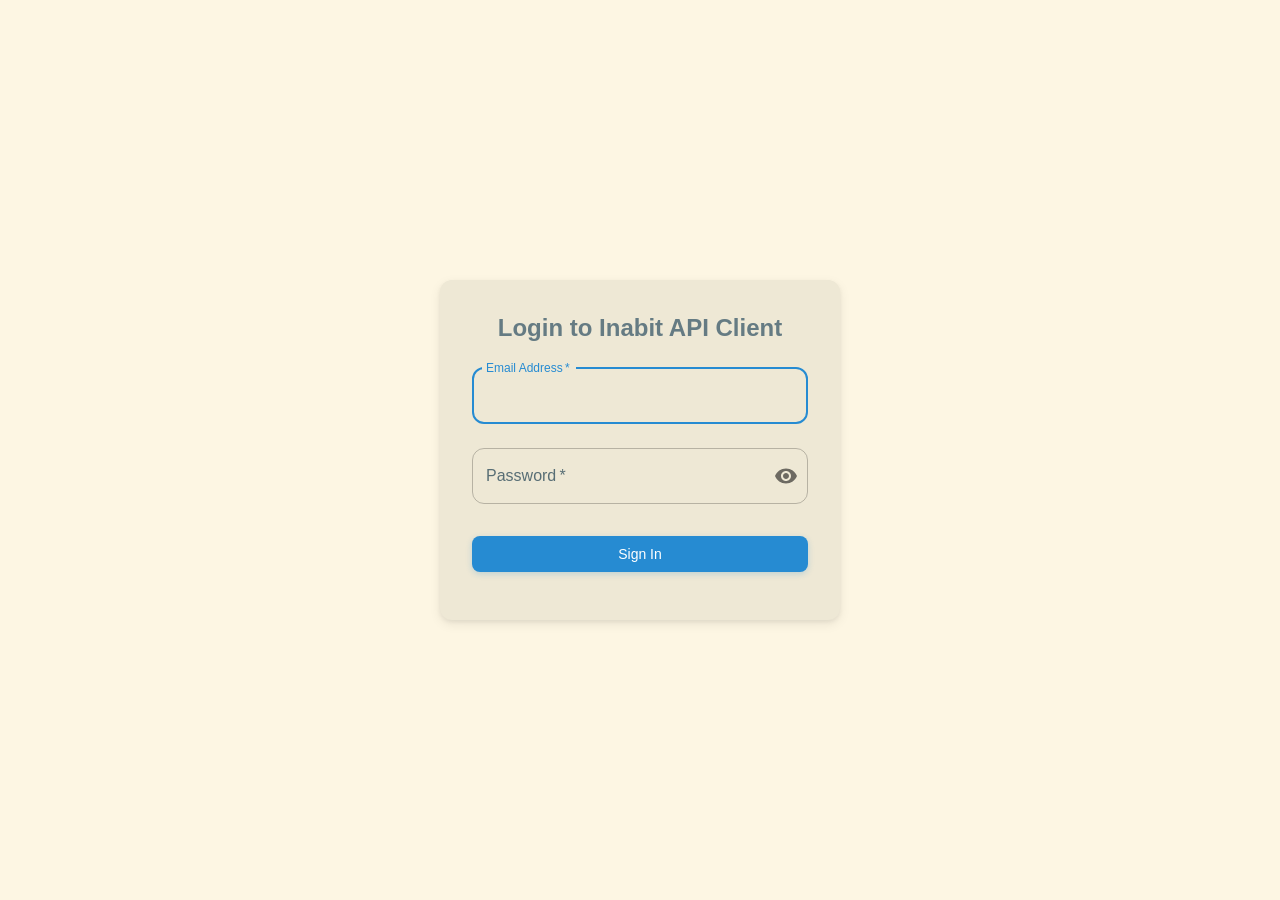
<file: index.html>
<!DOCTYPE html><html lang="en"><head><meta charSet="utf-8" data-next-head=""/><meta name="viewport" content="initial-scale=1, width=device-width" data-next-head=""/><title data-next-head="">qa[stage] Dashboard | Inabit API Client</title><meta name="emotion-insertion-point" content=""/><link rel="icon" href="/favicon.ico" sizes="any"/><link rel="icon" type="image/png" sizes="32x32" href="/icon-32x32.png"/><link rel="icon" type="image/png" sizes="16x16" href="/icon-16x16.png"/><link rel="apple-touch-icon" href="/apple-icon.png"/><link rel="manifest" href="/manifest.webmanifest"/><meta name="theme-color" content="#0B5FFF"/><link rel="preload" href="/_next/static/css/65d736ba59e3956d.css" as="style"/><style data-emotion="mui-global 1geux2p">html{-webkit-font-smoothing:antialiased;-moz-osx-font-smoothing:grayscale;box-sizing:border-box;-webkit-text-size-adjust:100%;}*,*::before,*::after{box-sizing:inherit;}strong,b{font-weight:700;}body{margin:0;color:var(--mui-palette-text-primary);font-family:-apple-system,BlinkMacSystemFont,"Segoe UI",Roboto,"Helvetica Neue",Arial,sans-serif;font-weight:400;font-size:1rem;line-height:1.5;background-color:var(--mui-palette-background-default);}@media print{body{background-color:var(--mui-palette-common-white);}}body::backdrop{background-color:var(--mui-palette-background-default);}html{-webkit-print-color-scheme:light dark;color-scheme:light dark;}body{-webkit-transition:background-color 0.3s ease,color 0.3s ease;transition:background-color 0.3s ease,color 0.3s ease;}</style><style data-emotion="mui-global animation-c7515d">@-webkit-keyframes animation-c7515d{0%{opacity:1;}50%{opacity:0.4;}100%{opacity:1;}}@keyframes animation-c7515d{0%{opacity:1;}50%{opacity:0.4;}100%{opacity:1;}}</style><style data-emotion="mui-global ypr58z">:root{--mui-spacing:8px;--mui-shape-borderRadius:12px;--mui-shadows-0:none;--mui-shadows-1:0px 1px 3px rgba(0, 0, 0, 0.04),0px 1px 2px rgba(0, 0, 0, 0.06);--mui-shadows-2:0px 2px 6px rgba(0, 0, 0, 0.06),0px 1px 3px rgba(0, 0, 0, 0.08);--mui-shadows-3:0px 4px 12px rgba(0, 0, 0, 0.08),0px 2px 4px rgba(0, 0, 0, 0.06);--mui-shadows-4:0px 6px 16px rgba(0, 0, 0, 0.08),0px 2px 6px rgba(0, 0, 0, 0.06);--mui-shadows-5:0px 8px 20px rgba(0, 0, 0, 0.08),0px 3px 8px rgba(0, 0, 0, 0.06);--mui-shadows-6:0px 10px 24px rgba(0, 0, 0, 0.09),0px 4px 10px rgba(0, 0, 0, 0.06);--mui-shadows-7:0px 12px 28px rgba(0, 0, 0, 0.10),0px 5px 12px rgba(0, 0, 0, 0.07);--mui-shadows-8:0px 14px 32px rgba(0, 0, 0, 0.10),0px 6px 14px rgba(0, 0, 0, 0.07);--mui-shadows-9:0px 16px 36px rgba(0, 0, 0, 0.11),0px 7px 16px rgba(0, 0, 0, 0.08);--mui-shadows-10:0px 18px 40px rgba(0, 0, 0, 0.12),0px 8px 18px rgba(0, 0, 0, 0.08);--mui-shadows-11:0px 20px 44px rgba(0, 0, 0, 0.12),0px 9px 20px rgba(0, 0, 0, 0.08);--mui-shadows-12:0px 22px 48px rgba(0, 0, 0, 0.13),0px 10px 22px rgba(0, 0, 0, 0.09);--mui-shadows-13:0px 24px 52px rgba(0, 0, 0, 0.13),0px 11px 24px rgba(0, 0, 0, 0.09);--mui-shadows-14:0px 26px 56px rgba(0, 0, 0, 0.14),0px 12px 26px rgba(0, 0, 0, 0.09);--mui-shadows-15:0px 28px 60px rgba(0, 0, 0, 0.14),0px 13px 28px rgba(0, 0, 0, 0.10);--mui-shadows-16:0px 30px 64px rgba(0, 0, 0, 0.15),0px 14px 30px rgba(0, 0, 0, 0.10);--mui-shadows-17:0px 32px 68px rgba(0, 0, 0, 0.15),0px 15px 32px rgba(0, 0, 0, 0.10);--mui-shadows-18:0px 34px 72px rgba(0, 0, 0, 0.16),0px 16px 34px rgba(0, 0, 0, 0.11);--mui-shadows-19:0px 36px 76px rgba(0, 0, 0, 0.16),0px 17px 36px rgba(0, 0, 0, 0.11);--mui-shadows-20:0px 38px 80px rgba(0, 0, 0, 0.17),0px 18px 38px rgba(0, 0, 0, 0.11);--mui-shadows-21:0px 40px 84px rgba(0, 0, 0, 0.17),0px 19px 40px rgba(0, 0, 0, 0.12);--mui-shadows-22:0px 42px 88px rgba(0, 0, 0, 0.18),0px 20px 42px rgba(0, 0, 0, 0.12);--mui-shadows-23:0px 44px 92px rgba(0, 0, 0, 0.18),0px 21px 44px rgba(0, 0, 0, 0.12);--mui-shadows-24:0px 46px 96px rgba(0, 0, 0, 0.19),0px 22px 46px rgba(0, 0, 0, 0.13);--mui-zIndex-mobileStepper:1000;--mui-zIndex-fab:1050;--mui-zIndex-speedDial:1050;--mui-zIndex-appBar:1100;--mui-zIndex-drawer:1200;--mui-zIndex-modal:1300;--mui-zIndex-snackbar:1400;--mui-zIndex-tooltip:1500;--mui-font-h1:600 6rem/1.167 -apple-system,BlinkMacSystemFont,"Segoe UI",Roboto,"Helvetica Neue",Arial,sans-serif;--mui-font-h2:600 3.75rem/1.2 -apple-system,BlinkMacSystemFont,"Segoe UI",Roboto,"Helvetica Neue",Arial,sans-serif;--mui-font-h3:600 3rem/1.167 -apple-system,BlinkMacSystemFont,"Segoe UI",Roboto,"Helvetica Neue",Arial,sans-serif;--mui-font-h4:600 2.125rem/1.235 -apple-system,BlinkMacSystemFont,"Segoe UI",Roboto,"Helvetica Neue",Arial,sans-serif;--mui-font-h5:600 1.5rem/1.334 -apple-system,BlinkMacSystemFont,"Segoe UI",Roboto,"Helvetica Neue",Arial,sans-serif;--mui-font-h6:600 1.25rem/1.6 -apple-system,BlinkMacSystemFont,"Segoe UI",Roboto,"Helvetica Neue",Arial,sans-serif;--mui-font-subtitle1:400 1rem/1.75 -apple-system,BlinkMacSystemFont,"Segoe UI",Roboto,"Helvetica Neue",Arial,sans-serif;--mui-font-subtitle2:500 0.875rem/1.57 -apple-system,BlinkMacSystemFont,"Segoe UI",Roboto,"Helvetica Neue",Arial,sans-serif;--mui-font-body1:400 1rem/1.5 -apple-system,BlinkMacSystemFont,"Segoe UI",Roboto,"Helvetica Neue",Arial,sans-serif;--mui-font-body2:400 0.875rem/1.43 -apple-system,BlinkMacSystemFont,"Segoe UI",Roboto,"Helvetica Neue",Arial,sans-serif;--mui-font-button:500 0.875rem/1.75 -apple-system,BlinkMacSystemFont,"Segoe UI",Roboto,"Helvetica Neue",Arial,sans-serif;--mui-font-caption:400 0.75rem/1.66 -apple-system,BlinkMacSystemFont,"Segoe UI",Roboto,"Helvetica Neue",Arial,sans-serif;--mui-font-overline:400 0.75rem/2.66 -apple-system,BlinkMacSystemFont,"Segoe UI",Roboto,"Helvetica Neue",Arial,sans-serif;--mui-font-inherit:inherit inherit/inherit inherit;}:root,[data-mui-color-scheme="light"]{-webkit-print-color-scheme:light;color-scheme:light;--mui-palette-primary-main:#268bd2;--mui-palette-primary-dark:#6c71c4;--mui-palette-primary-light:#2aa198;--mui-palette-primary-contrastText:#fff;--mui-palette-primary-mainChannel:38 139 210;--mui-palette-primary-lightChannel:42 161 152;--mui-palette-primary-darkChannel:108 113 196;--mui-palette-primary-contrastTextChannel:255 255 255;--mui-palette-secondary-main:#2aa198;--mui-palette-secondary-dark:#6c71c4;--mui-palette-secondary-light:#93a1a1;--mui-palette-secondary-contrastText:#fff;--mui-palette-secondary-mainChannel:42 161 152;--mui-palette-secondary-lightChannel:147 161 161;--mui-palette-secondary-darkChannel:108 113 196;--mui-palette-secondary-contrastTextChannel:255 255 255;--mui-palette-error-main:#dc322f;--mui-palette-error-light:rgb(227, 91, 88);--mui-palette-error-dark:rgb(154, 35, 32);--mui-palette-error-contrastText:#fff;--mui-palette-error-mainChannel:220 50 47;--mui-palette-error-lightChannel:227 91 88;--mui-palette-error-darkChannel:154 35 32;--mui-palette-error-contrastTextChannel:255 255 255;--mui-palette-warning-main:#cb4b16;--mui-palette-warning-light:rgb(213, 111, 68);--mui-palette-warning-dark:rgb(142, 52, 15);--mui-palette-warning-contrastText:#fff;--mui-palette-warning-mainChannel:203 75 22;--mui-palette-warning-lightChannel:213 111 68;--mui-palette-warning-darkChannel:142 52 15;--mui-palette-warning-contrastTextChannel:255 255 255;--mui-palette-info-main:#2aa198;--mui-palette-info-light:rgb(84, 179, 172);--mui-palette-info-dark:rgb(29, 112, 106);--mui-palette-info-contrastText:#fff;--mui-palette-info-mainChannel:42 161 152;--mui-palette-info-lightChannel:84 179 172;--mui-palette-info-darkChannel:29 112 106;--mui-palette-info-contrastTextChannel:255 255 255;--mui-palette-success-main:#859900;--mui-palette-success-light:rgb(157, 173, 51);--mui-palette-success-dark:rgb(93, 107, 0);--mui-palette-success-contrastText:#fff;--mui-palette-success-mainChannel:133 153 0;--mui-palette-success-lightChannel:157 173 51;--mui-palette-success-darkChannel:93 107 0;--mui-palette-success-contrastTextChannel:255 255 255;--mui-palette-background-default:#fdf6e3;--mui-palette-background-paper:#eee8d5;--mui-palette-background-defaultChannel:253 246 227;--mui-palette-background-paperChannel:238 232 213;--mui-palette-text-primary:#657b83;--mui-palette-text-secondary:#586e75;--mui-palette-text-disabled:rgba(0, 0, 0, 0.38);--mui-palette-text-primaryChannel:101 123 131;--mui-palette-text-secondaryChannel:88 110 117;--mui-palette-divider:#93a1a1;--mui-palette-action-hover:rgba(38, 139, 210, 0.08);--mui-palette-action-selected:rgba(108, 113, 196, 0.12);--mui-palette-action-active:rgba(0, 0, 0, 0.54);--mui-palette-action-hoverOpacity:0.04;--mui-palette-action-selectedOpacity:0.08;--mui-palette-action-disabled:rgba(0, 0, 0, 0.26);--mui-palette-action-disabledBackground:rgba(0, 0, 0, 0.12);--mui-palette-action-disabledOpacity:0.38;--mui-palette-action-focus:rgba(0, 0, 0, 0.12);--mui-palette-action-focusOpacity:0.12;--mui-palette-action-activatedOpacity:0.12;--mui-palette-action-activeChannel:0 0 0;--mui-palette-action-selectedChannel:108 113 196;--mui-palette-grey-50:#fdf6e3;--mui-palette-grey-100:#eee8d5;--mui-palette-grey-200:#93a1a1;--mui-palette-grey-300:#839496;--mui-palette-grey-400:#657b83;--mui-palette-grey-500:#586e75;--mui-palette-grey-600:#073642;--mui-palette-grey-700:#002b36;--mui-palette-grey-800:#002b36;--mui-palette-grey-900:#002b36;--mui-palette-grey-A100:#f5f5f5;--mui-palette-grey-A200:#eeeeee;--mui-palette-grey-A400:#bdbdbd;--mui-palette-grey-A700:#616161;--mui-palette-common-black:#000;--mui-palette-common-white:#fff;--mui-palette-common-background:#fff;--mui-palette-common-onBackground:#000;--mui-palette-common-backgroundChannel:255 255 255;--mui-palette-common-onBackgroundChannel:0 0 0;--mui-palette-Alert-errorColor:rgb(90, 36, 35);--mui-palette-Alert-infoColor:rgb(33, 71, 68);--mui-palette-Alert-successColor:rgb(62, 69, 20);--mui-palette-Alert-warningColor:rgb(85, 44, 27);--mui-palette-Alert-errorFilledBg:var(--mui-palette-error-main, #dc322f);--mui-palette-Alert-infoFilledBg:var(--mui-palette-info-main, #2aa198);--mui-palette-Alert-successFilledBg:var(--mui-palette-success-main, #859900);--mui-palette-Alert-warningFilledBg:var(--mui-palette-warning-main, #cb4b16);--mui-palette-Alert-errorFilledColor:#fff;--mui-palette-Alert-infoFilledColor:#fff;--mui-palette-Alert-successFilledColor:#fff;--mui-palette-Alert-warningFilledColor:#fff;--mui-palette-Alert-errorStandardBg:rgb(252, 238, 238);--mui-palette-Alert-infoStandardBg:rgb(237, 247, 246);--mui-palette-Alert-successStandardBg:rgb(245, 246, 234);--mui-palette-Alert-warningStandardBg:rgb(250, 240, 236);--mui-palette-Alert-errorIconColor:var(--mui-palette-error-main, #dc322f);--mui-palette-Alert-infoIconColor:var(--mui-palette-info-main, #2aa198);--mui-palette-Alert-successIconColor:var(--mui-palette-success-main, #859900);--mui-palette-Alert-warningIconColor:var(--mui-palette-warning-main, #cb4b16);--mui-palette-AppBar-defaultBg:var(--mui-palette-grey-100, #eee8d5);--mui-palette-Avatar-defaultBg:var(--mui-palette-grey-400, #657b83);--mui-palette-Button-inheritContainedBg:var(--mui-palette-grey-300, #839496);--mui-palette-Button-inheritContainedHoverBg:var(--mui-palette-grey-A100, #f5f5f5);--mui-palette-Chip-defaultBorder:var(--mui-palette-grey-400, #657b83);--mui-palette-Chip-defaultAvatarColor:var(--mui-palette-grey-700, #002b36);--mui-palette-Chip-defaultIconColor:var(--mui-palette-grey-700, #002b36);--mui-palette-FilledInput-bg:rgba(0, 0, 0, 0.06);--mui-palette-FilledInput-hoverBg:rgba(0, 0, 0, 0.09);--mui-palette-FilledInput-disabledBg:rgba(0, 0, 0, 0.12);--mui-palette-LinearProgress-primaryBg:rgb(172, 210, 237);--mui-palette-LinearProgress-secondaryBg:rgb(174, 219, 215);--mui-palette-LinearProgress-errorBg:rgb(241, 177, 175);--mui-palette-LinearProgress-infoBg:rgb(174, 219, 215);--mui-palette-LinearProgress-successBg:rgb(208, 216, 158);--mui-palette-LinearProgress-warningBg:rgb(235, 186, 166);--mui-palette-Skeleton-bg:rgba(var(--mui-palette-text-primaryChannel, undefined) / 0.11);--mui-palette-Slider-primaryTrack:rgb(172, 210, 237);--mui-palette-Slider-secondaryTrack:rgb(174, 219, 215);--mui-palette-Slider-errorTrack:rgb(241, 177, 175);--mui-palette-Slider-infoTrack:rgb(174, 219, 215);--mui-palette-Slider-successTrack:rgb(208, 216, 158);--mui-palette-Slider-warningTrack:rgb(235, 186, 166);--mui-palette-SnackbarContent-bg:rgb(50, 49, 45);--mui-palette-SnackbarContent-color:#fff;--mui-palette-SpeedDialAction-fabHoverBg:rgb(202, 197, 181);--mui-palette-StepConnector-border:var(--mui-palette-grey-400, #657b83);--mui-palette-StepContent-border:var(--mui-palette-grey-400, #657b83);--mui-palette-Switch-defaultColor:var(--mui-palette-common-white, #fff);--mui-palette-Switch-defaultDisabledColor:var(--mui-palette-grey-100, #eee8d5);--mui-palette-Switch-primaryDisabledColor:rgb(172, 210, 237);--mui-palette-Switch-secondaryDisabledColor:rgb(174, 219, 215);--mui-palette-Switch-errorDisabledColor:rgb(241, 177, 175);--mui-palette-Switch-infoDisabledColor:rgb(174, 219, 215);--mui-palette-Switch-successDisabledColor:rgb(208, 216, 158);--mui-palette-Switch-warningDisabledColor:rgb(235, 186, 166);--mui-palette-TableCell-border:rgba(242, 243, 243, 1);--mui-palette-Tooltip-bg:rgba(0, 43, 54, 0.92);--mui-palette-dividerChannel:147 161 161;--mui-opacity-inputPlaceholder:0.42;--mui-opacity-inputUnderline:0.42;--mui-opacity-switchTrackDisabled:0.12;--mui-opacity-switchTrack:0.38;}[data-mui-color-scheme="dark"]{-webkit-print-color-scheme:dark;color-scheme:dark;--mui-palette-common-black:#000;--mui-palette-common-white:#fff;--mui-palette-common-background:#000;--mui-palette-common-onBackground:#fff;--mui-palette-common-backgroundChannel:0 0 0;--mui-palette-common-onBackgroundChannel:255 255 255;--mui-palette-primary-main:#268bd2;--mui-palette-primary-dark:#6c71c4;--mui-palette-primary-light:#2aa198;--mui-palette-primary-contrastText:#fff;--mui-palette-primary-mainChannel:38 139 210;--mui-palette-primary-lightChannel:42 161 152;--mui-palette-primary-darkChannel:108 113 196;--mui-palette-primary-contrastTextChannel:255 255 255;--mui-palette-secondary-main:#2aa198;--mui-palette-secondary-dark:#6c71c4;--mui-palette-secondary-light:#93a1a1;--mui-palette-secondary-contrastText:#fff;--mui-palette-secondary-mainChannel:42 161 152;--mui-palette-secondary-lightChannel:147 161 161;--mui-palette-secondary-darkChannel:108 113 196;--mui-palette-secondary-contrastTextChannel:255 255 255;--mui-palette-error-main:#dc322f;--mui-palette-error-light:rgb(227, 91, 88);--mui-palette-error-dark:rgb(154, 35, 32);--mui-palette-error-contrastText:#fff;--mui-palette-error-mainChannel:220 50 47;--mui-palette-error-lightChannel:227 91 88;--mui-palette-error-darkChannel:154 35 32;--mui-palette-error-contrastTextChannel:255 255 255;--mui-palette-warning-main:#cb4b16;--mui-palette-warning-light:rgb(213, 111, 68);--mui-palette-warning-dark:rgb(142, 52, 15);--mui-palette-warning-contrastText:#fff;--mui-palette-warning-mainChannel:203 75 22;--mui-palette-warning-lightChannel:213 111 68;--mui-palette-warning-darkChannel:142 52 15;--mui-palette-warning-contrastTextChannel:255 255 255;--mui-palette-info-main:#2aa198;--mui-palette-info-light:rgb(84, 179, 172);--mui-palette-info-dark:rgb(29, 112, 106);--mui-palette-info-contrastText:#fff;--mui-palette-info-mainChannel:42 161 152;--mui-palette-info-lightChannel:84 179 172;--mui-palette-info-darkChannel:29 112 106;--mui-palette-info-contrastTextChannel:255 255 255;--mui-palette-success-main:#859900;--mui-palette-success-light:rgb(157, 173, 51);--mui-palette-success-dark:rgb(93, 107, 0);--mui-palette-success-contrastText:#fff;--mui-palette-success-mainChannel:133 153 0;--mui-palette-success-lightChannel:157 173 51;--mui-palette-success-darkChannel:93 107 0;--mui-palette-success-contrastTextChannel:255 255 255;--mui-palette-grey-50:#002b36;--mui-palette-grey-100:#073642;--mui-palette-grey-200:#586e75;--mui-palette-grey-300:#657b83;--mui-palette-grey-400:#839496;--mui-palette-grey-500:#93a1a1;--mui-palette-grey-600:#eee8d5;--mui-palette-grey-700:#fdf6e3;--mui-palette-grey-800:#fdf6e3;--mui-palette-grey-900:#fdf6e3;--mui-palette-grey-A100:#f5f5f5;--mui-palette-grey-A200:#eeeeee;--mui-palette-grey-A400:#bdbdbd;--mui-palette-grey-A700:#616161;--mui-palette-text-primary:#a3b6b8;--mui-palette-text-secondary:#b3c1c1;--mui-palette-text-disabled:rgba(255, 255, 255, 0.5);--mui-palette-text-icon:rgba(255, 255, 255, 0.5);--mui-palette-text-primaryChannel:163 182 184;--mui-palette-text-secondaryChannel:179 193 193;--mui-palette-divider:#586e75;--mui-palette-background-paper:#073642;--mui-palette-background-default:#002b36;--mui-palette-background-defaultChannel:0 43 54;--mui-palette-background-paperChannel:7 54 66;--mui-palette-action-active:#fff;--mui-palette-action-hover:rgba(38, 139, 210, 0.08);--mui-palette-action-hoverOpacity:0.08;--mui-palette-action-selected:rgba(108, 113, 196, 0.12);--mui-palette-action-selectedOpacity:0.16;--mui-palette-action-disabled:rgba(255, 255, 255, 0.3);--mui-palette-action-disabledBackground:rgba(255, 255, 255, 0.12);--mui-palette-action-disabledOpacity:0.38;--mui-palette-action-focus:rgba(255, 255, 255, 0.12);--mui-palette-action-focusOpacity:0.12;--mui-palette-action-activatedOpacity:0.24;--mui-palette-action-activeChannel:255 255 255;--mui-palette-action-selectedChannel:108 113 196;--mui-palette-Alert-errorColor:rgb(243, 189, 188);--mui-palette-Alert-infoColor:rgb(186, 224, 221);--mui-palette-Alert-successColor:rgb(215, 222, 173);--mui-palette-Alert-warningColor:rgb(238, 197, 180);--mui-palette-Alert-errorFilledBg:var(--mui-palette-error-dark, rgb(154, 35, 32));--mui-palette-Alert-infoFilledBg:var(--mui-palette-info-dark, rgb(29, 112, 106));--mui-palette-Alert-successFilledBg:var(--mui-palette-success-dark, rgb(93, 107, 0));--mui-palette-Alert-warningFilledBg:var(--mui-palette-warning-dark, rgb(142, 52, 15));--mui-palette-Alert-errorFilledColor:#fff;--mui-palette-Alert-infoFilledColor:#fff;--mui-palette-Alert-successFilledColor:#fff;--mui-palette-Alert-warningFilledColor:#fff;--mui-palette-Alert-errorStandardBg:rgb(22, 9, 8);--mui-palette-Alert-infoStandardBg:rgb(8, 17, 17);--mui-palette-Alert-successStandardBg:rgb(15, 17, 5);--mui-palette-Alert-warningStandardBg:rgb(21, 11, 6);--mui-palette-Alert-errorIconColor:var(--mui-palette-error-main, #dc322f);--mui-palette-Alert-infoIconColor:var(--mui-palette-info-main, #2aa198);--mui-palette-Alert-successIconColor:var(--mui-palette-success-main, #859900);--mui-palette-Alert-warningIconColor:var(--mui-palette-warning-main, #cb4b16);--mui-palette-AppBar-defaultBg:var(--mui-palette-grey-900, #fdf6e3);--mui-palette-AppBar-darkBg:var(--mui-palette-background-paper, #073642);--mui-palette-AppBar-darkColor:var(--mui-palette-text-primary, #a3b6b8);--mui-palette-Avatar-defaultBg:var(--mui-palette-grey-600, #eee8d5);--mui-palette-Button-inheritContainedBg:var(--mui-palette-grey-800, #fdf6e3);--mui-palette-Button-inheritContainedHoverBg:var(--mui-palette-grey-700, #fdf6e3);--mui-palette-Chip-defaultBorder:var(--mui-palette-grey-700, #fdf6e3);--mui-palette-Chip-defaultAvatarColor:var(--mui-palette-grey-300, #657b83);--mui-palette-Chip-defaultIconColor:var(--mui-palette-grey-300, #657b83);--mui-palette-FilledInput-bg:rgba(255, 255, 255, 0.09);--mui-palette-FilledInput-hoverBg:rgba(255, 255, 255, 0.13);--mui-palette-FilledInput-disabledBg:rgba(255, 255, 255, 0.12);--mui-palette-LinearProgress-primaryBg:rgb(19, 69, 105);--mui-palette-LinearProgress-secondaryBg:rgb(21, 80, 76);--mui-palette-LinearProgress-errorBg:rgb(110, 25, 23);--mui-palette-LinearProgress-infoBg:rgb(21, 80, 76);--mui-palette-LinearProgress-successBg:rgb(66, 76, 0);--mui-palette-LinearProgress-warningBg:rgb(101, 37, 11);--mui-palette-Skeleton-bg:rgba(var(--mui-palette-text-primaryChannel, undefined) / 0.13);--mui-palette-Slider-primaryTrack:rgb(19, 69, 105);--mui-palette-Slider-secondaryTrack:rgb(21, 80, 76);--mui-palette-Slider-errorTrack:rgb(110, 25, 23);--mui-palette-Slider-infoTrack:rgb(21, 80, 76);--mui-palette-Slider-successTrack:rgb(66, 76, 0);--mui-palette-Slider-warningTrack:rgb(101, 37, 11);--mui-palette-SnackbarContent-bg:rgb(249, 250, 250);--mui-palette-SnackbarContent-color:rgba(0, 0, 0, 0.87);--mui-palette-SpeedDialAction-fabHoverBg:rgb(44, 84, 94);--mui-palette-StepConnector-border:var(--mui-palette-grey-600, #eee8d5);--mui-palette-StepContent-border:var(--mui-palette-grey-600, #eee8d5);--mui-palette-Switch-defaultColor:var(--mui-palette-grey-300, #657b83);--mui-palette-Switch-defaultDisabledColor:var(--mui-palette-grey-600, #eee8d5);--mui-palette-Switch-primaryDisabledColor:rgb(17, 62, 94);--mui-palette-Switch-secondaryDisabledColor:rgb(18, 72, 68);--mui-palette-Switch-errorDisabledColor:rgb(98, 22, 21);--mui-palette-Switch-infoDisabledColor:rgb(18, 72, 68);--mui-palette-Switch-successDisabledColor:rgb(59, 68, 0);--mui-palette-Switch-warningDisabledColor:rgb(91, 33, 9);--mui-palette-TableCell-border:rgba(28, 35, 37, 1);--mui-palette-Tooltip-bg:rgba(253, 246, 227, 0.92);--mui-palette-dividerChannel:88 110 117;--mui-opacity-inputPlaceholder:0.5;--mui-opacity-inputUnderline:0.7;--mui-opacity-switchTrackDisabled:0.2;--mui-opacity-switchTrack:0.3;--mui-overlays-0:none;--mui-overlays-1:linear-gradient(rgba(255 255 255 / 0.051), rgba(255 255 255 / 0.051));--mui-overlays-2:linear-gradient(rgba(255 255 255 / 0.069), rgba(255 255 255 / 0.069));--mui-overlays-3:linear-gradient(rgba(255 255 255 / 0.082), rgba(255 255 255 / 0.082));--mui-overlays-4:linear-gradient(rgba(255 255 255 / 0.092), rgba(255 255 255 / 0.092));--mui-overlays-5:linear-gradient(rgba(255 255 255 / 0.101), rgba(255 255 255 / 0.101));--mui-overlays-6:linear-gradient(rgba(255 255 255 / 0.108), rgba(255 255 255 / 0.108));--mui-overlays-7:linear-gradient(rgba(255 255 255 / 0.114), rgba(255 255 255 / 0.114));--mui-overlays-8:linear-gradient(rgba(255 255 255 / 0.119), rgba(255 255 255 / 0.119));--mui-overlays-9:linear-gradient(rgba(255 255 255 / 0.124), rgba(255 255 255 / 0.124));--mui-overlays-10:linear-gradient(rgba(255 255 255 / 0.128), rgba(255 255 255 / 0.128));--mui-overlays-11:linear-gradient(rgba(255 255 255 / 0.132), rgba(255 255 255 / 0.132));--mui-overlays-12:linear-gradient(rgba(255 255 255 / 0.135), rgba(255 255 255 / 0.135));--mui-overlays-13:linear-gradient(rgba(255 255 255 / 0.139), rgba(255 255 255 / 0.139));--mui-overlays-14:linear-gradient(rgba(255 255 255 / 0.142), rgba(255 255 255 / 0.142));--mui-overlays-15:linear-gradient(rgba(255 255 255 / 0.145), rgba(255 255 255 / 0.145));--mui-overlays-16:linear-gradient(rgba(255 255 255 / 0.147), rgba(255 255 255 / 0.147));--mui-overlays-17:linear-gradient(rgba(255 255 255 / 0.15), rgba(255 255 255 / 0.15));--mui-overlays-18:linear-gradient(rgba(255 255 255 / 0.152), rgba(255 255 255 / 0.152));--mui-overlays-19:linear-gradient(rgba(255 255 255 / 0.155), rgba(255 255 255 / 0.155));--mui-overlays-20:linear-gradient(rgba(255 255 255 / 0.157), rgba(255 255 255 / 0.157));--mui-overlays-21:linear-gradient(rgba(255 255 255 / 0.159), rgba(255 255 255 / 0.159));--mui-overlays-22:linear-gradient(rgba(255 255 255 / 0.161), rgba(255 255 255 / 0.161));--mui-overlays-23:linear-gradient(rgba(255 255 255 / 0.163), rgba(255 255 255 / 0.163));--mui-overlays-24:linear-gradient(rgba(255 255 255 / 0.165), rgba(255 255 255 / 0.165));}</style><style data-emotion="mui k008qs 6lamzz 1bp1gz7 12gmeu8 ciqagg 1j6rjsg 1ly1x9x 1o5pq7n pbz7at 1w63ckz 1uyzd8b 6jywu4 1wduhak 1ohqk82 1ut1042 zo4cm9 acosmh 14rdsw0 8kk91v 1wncllp eezenn 33almd 8s1cn1 1ivk4u 15gjsj6 1rr4qq7 27e4cy vasrr6 1urbw4w 9jmg1z bly4bm s8lg3f 1szsjin 5636r6 nl63yj h8liaw ixzq8f 1hperpt lwb2un rzoziv wzp1po 5m56uy zmqrer">.mui-k008qs{display:-webkit-box;display:-webkit-flex;display:-ms-flexbox;display:flex;}.mui-6lamzz{background-color:var(--mui-palette-background-paper);color:var(--mui-palette-text-primary);-webkit-transition:box-shadow 300ms cubic-bezier(0.4, 0, 0.2, 1) 0ms;transition:box-shadow 300ms cubic-bezier(0.4, 0, 0.2, 1) 0ms;box-shadow:var(--Paper-shadow);background-image:var(--Paper-overlay);background-image:none;display:-webkit-box;display:-webkit-flex;display:-ms-flexbox;display:flex;-webkit-flex-direction:column;-ms-flex-direction:column;flex-direction:column;width:100%;box-sizing:border-box;-webkit-flex-shrink:0;-ms-flex-negative:0;flex-shrink:0;position:fixed;z-index:var(--mui-zIndex-appBar);top:0;left:auto;right:0;--AppBar-background:var(--mui-palette-primary-main);--AppBar-color:var(--mui-palette-primary-contrastText);background-color:var(--AppBar-background);color:var(--AppBar-color);background:linear-gradient(135deg, #268bd2 0%, #6c71c4 100%);box-shadow:0px 2px 8px rgba(38, 139, 210, 0.16);color:#ffffff;z-index:1201;}@media print{.mui-6lamzz{position:absolute;}}*:where([data-mui-color-scheme="dark"]) .mui-6lamzz{background-color:var(--mui-palette-AppBar-darkBg, var(--AppBar-background));color:var(--mui-palette-AppBar-darkColor, var(--AppBar-color));}.mui-6lamzz .MuiTypography-root{color:#ffffff;}.mui-6lamzz .MuiIconButton-root{color:#ffffff;}.mui-6lamzz .MuiFormControl-root .MuiInputLabel-root{color:rgba(255, 255, 255, 0.7);}.mui-6lamzz .MuiFormControl-root .MuiSelect-root{color:#ffffff;}.mui-6lamzz .MuiFormControl-root .MuiOutlinedInput-notchedOutline{border-color:rgba(255, 255, 255, 0.3);}.mui-6lamzz .MuiFormControl-root:hover .MuiOutlinedInput-notchedOutline{border-color:rgba(255, 255, 255, 0.5);}.mui-6lamzz .MuiSvgIcon-root{color:#ffffff;}@media (min-width:600px){.mui-6lamzz{width:calc(100% - 240px);margin-left:240px;}}.mui-1bp1gz7{position:relative;display:-webkit-box;display:-webkit-flex;display:-ms-flexbox;display:flex;-webkit-align-items:center;-webkit-box-align:center;-ms-flex-align:center;align-items:center;padding-left:calc(2 * var(--mui-spacing));padding-right:calc(2 * var(--mui-spacing));min-height:56px;}@media (min-width:600px){.mui-1bp1gz7{padding-left:calc(3 * var(--mui-spacing));padding-right:calc(3 * var(--mui-spacing));}}@media (min-width:0px){@media (orientation: landscape){.mui-1bp1gz7{min-height:48px;}}}@media (min-width:600px){.mui-1bp1gz7{min-height:64px;}}.mui-12gmeu8{display:block;background-color:var(--mui-palette-Skeleton-bg);height:1.2em;border-radius:50%;-webkit-animation:animation-c7515d 2s ease-in-out 0.5s infinite;animation:animation-c7515d 2s ease-in-out 0.5s infinite;margin-right:calc(2 * var(--mui-spacing));}@media (min-width:600px){.mui-12gmeu8{display:none;}}.mui-ciqagg{display:block;background-color:var(--mui-palette-Skeleton-bg);height:1.2em;margin-top:0;margin-bottom:0;height:auto;transform-origin:0 55%;-webkit-transform:scale(1, 0.60);-moz-transform:scale(1, 0.60);-ms-transform:scale(1, 0.60);transform:scale(1, 0.60);border-radius:12px/20px;-webkit-animation:animation-c7515d 2s ease-in-out 0.5s infinite;animation:animation-c7515d 2s ease-in-out 0.5s infinite;-webkit-box-flex:1;-webkit-flex-grow:1;-ms-flex-positive:1;flex-grow:1;}.mui-ciqagg:empty:before{content:"\00a0";}.mui-1j6rjsg{display:block;background-color:var(--mui-palette-Skeleton-bg);height:1.2em;-webkit-animation:animation-c7515d 2s ease-in-out 0.5s infinite;animation:animation-c7515d 2s ease-in-out 0.5s infinite;margin-right:calc(2 * var(--mui-spacing));}.mui-1ly1x9x{display:block;background-color:var(--mui-palette-Skeleton-bg);height:1.2em;-webkit-animation:animation-c7515d 2s ease-in-out 0.5s infinite;animation:animation-c7515d 2s ease-in-out 0.5s infinite;}@media (min-width:600px){.mui-1o5pq7n{width:240px;-webkit-flex-shrink:0;-ms-flex-negative:0;flex-shrink:0;}}.mui-pbz7at{-webkit-flex:0 0 auto;-ms-flex:0 0 auto;flex:0 0 auto;}@media (min-width:0px){.mui-pbz7at{display:none;}}@media (min-width:600px){.mui-pbz7at{display:block;}}.mui-pbz7at .MuiDrawer-paper{box-sizing:border-box;width:240px;}.mui-1w63ckz{background-color:var(--mui-palette-background-paper);color:var(--mui-palette-text-primary);-webkit-transition:box-shadow 300ms cubic-bezier(0.4, 0, 0.2, 1) 0ms;transition:box-shadow 300ms cubic-bezier(0.4, 0, 0.2, 1) 0ms;box-shadow:var(--Paper-shadow);background-image:var(--Paper-overlay);background-image:none;overflow-y:auto;display:-webkit-box;display:-webkit-flex;display:-ms-flexbox;display:flex;-webkit-flex-direction:column;-ms-flex-direction:column;flex-direction:column;height:100%;-webkit-flex:1 0 auto;-ms-flex:1 0 auto;flex:1 0 auto;z-index:var(--mui-zIndex-drawer);-webkit-overflow-scrolling:touch;position:fixed;top:0;outline:0;left:0;border-right:1px solid var(--mui-palette-divider);}.mui-1uyzd8b{display:block;background-color:var(--mui-palette-Skeleton-bg);height:1.2em;margin-top:0;margin-bottom:0;height:auto;transform-origin:0 55%;-webkit-transform:scale(1, 0.60);-moz-transform:scale(1, 0.60);-ms-transform:scale(1, 0.60);transform:scale(1, 0.60);border-radius:12px/20px;-webkit-animation:animation-c7515d 2s ease-in-out 0.5s infinite;animation:animation-c7515d 2s ease-in-out 0.5s infinite;}.mui-1uyzd8b:empty:before{content:"\00a0";}.mui-6jywu4{margin:0;-webkit-flex-shrink:0;-ms-flex-negative:0;flex-shrink:0;border-width:0;border-style:solid;border-color:var(--mui-palette-divider);border-bottom-width:thin;}.mui-1wduhak{list-style:none;margin:0;padding:0;position:relative;padding-top:8px;padding-bottom:8px;}.mui-1ohqk82{display:-webkit-box;display:-webkit-flex;display:-ms-flexbox;display:flex;-webkit-box-pack:start;-ms-flex-pack:start;-webkit-justify-content:flex-start;justify-content:flex-start;-webkit-align-items:center;-webkit-box-align:center;-ms-flex-align:center;align-items:center;position:relative;-webkit-text-decoration:none;text-decoration:none;width:100%;box-sizing:border-box;text-align:left;}.mui-1ut1042{display:-webkit-inline-box;display:-webkit-inline-flex;display:-ms-inline-flexbox;display:inline-flex;-webkit-align-items:center;-webkit-box-align:center;-ms-flex-align:center;align-items:center;-webkit-box-pack:center;-ms-flex-pack:center;-webkit-justify-content:center;justify-content:center;position:relative;box-sizing:border-box;-webkit-tap-highlight-color:transparent;background-color:transparent;outline:0;border:0;margin:0;border-radius:0;padding:0;cursor:pointer;-webkit-user-select:none;-moz-user-select:none;-ms-user-select:none;user-select:none;vertical-align:middle;-moz-appearance:none;-webkit-appearance:none;-webkit-text-decoration:none;text-decoration:none;color:inherit;display:-webkit-box;display:-webkit-flex;display:-ms-flexbox;display:flex;-webkit-box-flex:1;-webkit-flex-grow:1;-ms-flex-positive:1;flex-grow:1;-webkit-box-pack:start;-ms-flex-pack:start;-webkit-justify-content:flex-start;justify-content:flex-start;-webkit-align-items:center;-webkit-box-align:center;-ms-flex-align:center;align-items:center;position:relative;-webkit-text-decoration:none;text-decoration:none;min-width:0;box-sizing:border-box;text-align:left;padding-top:8px;padding-bottom:8px;-webkit-transition:background-color 150ms cubic-bezier(0.4, 0, 0.2, 1) 0ms;transition:background-color 150ms cubic-bezier(0.4, 0, 0.2, 1) 0ms;padding-left:16px;padding-right:16px;}.mui-1ut1042::-moz-focus-inner{border-style:none;}.mui-1ut1042.Mui-disabled{pointer-events:none;cursor:default;}@media print{.mui-1ut1042{-webkit-print-color-adjust:exact;color-adjust:exact;}}.mui-1ut1042:hover{-webkit-text-decoration:none;text-decoration:none;background-color:var(--mui-palette-action-hover);}@media (hover: none){.mui-1ut1042:hover{background-color:transparent;}}.mui-1ut1042.Mui-selected{background-color:rgba(var(--mui-palette-primary-mainChannel) / calc(var(--mui-palette-action-selectedOpacity)));}.mui-1ut1042.Mui-selected.Mui-focusVisible{background-color:rgba(var(--mui-palette-primary-mainChannel) / calc(var(--mui-palette-action-selectedOpacity) + var(--mui-palette-action-focusOpacity)));}.mui-1ut1042.Mui-selected:hover{background-color:rgba(var(--mui-palette-primary-mainChannel) / calc(var(--mui-palette-action-selectedOpacity) + var(--mui-palette-action-hoverOpacity)));}@media (hover: none){.mui-1ut1042.Mui-selected:hover{background-color:rgba(var(--mui-palette-primary-mainChannel) / calc(var(--mui-palette-action-selectedOpacity)));}}.mui-1ut1042.Mui-focusVisible{background-color:var(--mui-palette-action-focus);}.mui-1ut1042.Mui-disabled{opacity:var(--mui-palette-action-disabledOpacity);}.mui-zo4cm9{min-width:56px;color:var(--mui-palette-action-active);-webkit-flex-shrink:0;-ms-flex-negative:0;flex-shrink:0;display:-webkit-inline-box;display:-webkit-inline-flex;display:-ms-inline-flexbox;display:inline-flex;}.mui-acosmh{display:block;background-color:var(--mui-palette-Skeleton-bg);height:1.2em;border-radius:50%;-webkit-animation:animation-c7515d 2s ease-in-out 0.5s infinite;animation:animation-c7515d 2s ease-in-out 0.5s infinite;}.mui-14rdsw0{-webkit-flex:1 1 auto;-ms-flex:1 1 auto;flex:1 1 auto;min-width:0;margin-top:4px;margin-bottom:4px;}.MuiTypography-root:where(.mui-14rdsw0 .MuiListItemText-primary){display:block;}.MuiTypography-root:where(.mui-14rdsw0 .MuiListItemText-secondary){display:block;}.mui-8kk91v{margin:0;font-family:-apple-system,BlinkMacSystemFont,"Segoe UI",Roboto,"Helvetica Neue",Arial,sans-serif;font-weight:400;font-size:1rem;line-height:1.5;}.mui-1wncllp{-webkit-box-flex:1;-webkit-flex-grow:1;-ms-flex-positive:1;flex-grow:1;padding:calc(3 * var(--mui-spacing));margin-top:calc(8 * var(--mui-spacing));max-width:100%;display:-webkit-box;display:-webkit-flex;display:-ms-flexbox;display:flex;-webkit-flex-direction:column;-ms-flex-direction:column;flex-direction:column;}@media (min-width:600px){.mui-1wncllp{width:calc(100% - 240px);}}.mui-eezenn{display:block;background-color:var(--mui-palette-Skeleton-bg);height:1.2em;margin-top:0;margin-bottom:0;height:auto;transform-origin:0 55%;-webkit-transform:scale(1, 0.60);-moz-transform:scale(1, 0.60);-ms-transform:scale(1, 0.60);transform:scale(1, 0.60);border-radius:12px/20px;-webkit-animation:animation-c7515d 2s ease-in-out 0.5s infinite;animation:animation-c7515d 2s ease-in-out 0.5s infinite;margin-bottom:calc(2 * var(--mui-spacing));}.mui-eezenn:empty:before{content:"\00a0";}.mui-33almd{--Grid-columns:12;--Grid-columnSpacing:calc(2 * var(--mui-spacing));--Grid-rowSpacing:calc(2 * var(--mui-spacing));-webkit-flex-direction:row;-ms-flex-direction:row;flex-direction:row;min-width:0;box-sizing:border-box;display:-webkit-box;display:-webkit-flex;display:-ms-flexbox;display:flex;-webkit-box-flex-wrap:wrap;-webkit-flex-wrap:wrap;-ms-flex-wrap:wrap;flex-wrap:wrap;gap:var(--Grid-rowSpacing) var(--Grid-columnSpacing);margin-top:calc(2 * var(--mui-spacing));width:100%;margin-left:0;margin-right:0;}.mui-33almd >*{--Grid-parent-columns:12;}.mui-33almd >*{--Grid-parent-columnSpacing:calc(2 * var(--mui-spacing));}.mui-33almd >*{--Grid-parent-rowSpacing:calc(2 * var(--mui-spacing));}.mui-8s1cn1{-webkit-box-flex:0;-webkit-flex-grow:0;-ms-flex-positive:0;flex-grow:0;-webkit-flex-basis:auto;-ms-flex-preferred-size:auto;flex-basis:auto;width:calc(100% * 12 / var(--Grid-parent-columns) - (var(--Grid-parent-columns) - 12) * (var(--Grid-parent-columnSpacing) / var(--Grid-parent-columns)));min-width:0;box-sizing:border-box;}@media (min-width:900px){.mui-8s1cn1{-webkit-box-flex:0;-webkit-flex-grow:0;-ms-flex-positive:0;flex-grow:0;-webkit-flex-basis:auto;-ms-flex-preferred-size:auto;flex-basis:auto;width:calc(100% * 8 / var(--Grid-parent-columns) - (var(--Grid-parent-columns) - 8) * (var(--Grid-parent-columnSpacing) / var(--Grid-parent-columns)));}}@media (min-width:0px){.mui-8s1cn1{padding-left:0;padding-right:0;}}.mui-1ivk4u{background-color:var(--mui-palette-background-paper);color:var(--mui-palette-text-primary);-webkit-transition:box-shadow 300ms cubic-bezier(0.4, 0, 0.2, 1) 0ms;transition:box-shadow 300ms cubic-bezier(0.4, 0, 0.2, 1) 0ms;border-radius:12px;box-shadow:var(--Paper-shadow);background-image:var(--Paper-overlay);background-image:none;box-shadow:0px 1px 3px rgba(0, 0, 0, 0.04),0px 1px 2px rgba(0, 0, 0, 0.06);padding:calc(3 * var(--mui-spacing));}.mui-15gjsj6{display:-webkit-box;display:-webkit-flex;display:-ms-flexbox;display:flex;-webkit-flex-direction:row;-ms-flex-direction:row;flex-direction:row;gap:calc(4 * var(--mui-spacing));}@media (min-width:0px){.mui-15gjsj6{-webkit-box-flex-wrap:wrap;-webkit-flex-wrap:wrap;-ms-flex-wrap:wrap;flex-wrap:wrap;}}@media (min-width:900px){.mui-15gjsj6{-webkit-box-flex-wrap:nowrap;-webkit-flex-wrap:nowrap;-ms-flex-wrap:nowrap;flex-wrap:nowrap;}}.mui-1rr4qq7{-webkit-flex:1;-ms-flex:1;flex:1;}.mui-27e4cy{display:-webkit-box;display:-webkit-flex;display:-ms-flexbox;display:flex;-webkit-align-items:center;-webkit-box-align:center;-ms-flex-align:center;align-items:center;gap:var(--mui-spacing);margin-bottom:calc(2 * var(--mui-spacing));}.mui-vasrr6{display:block;background-color:var(--mui-palette-Skeleton-bg);height:1.2em;margin-top:0;margin-bottom:0;height:auto;transform-origin:0 55%;-webkit-transform:scale(1, 0.60);-moz-transform:scale(1, 0.60);-ms-transform:scale(1, 0.60);transform:scale(1, 0.60);border-radius:12px/20px;-webkit-animation:animation-c7515d 2s ease-in-out 0.5s infinite;animation:animation-c7515d 2s ease-in-out 0.5s infinite;margin-bottom:var(--mui-spacing);}.mui-vasrr6:empty:before{content:"\00a0";}.mui-1urbw4w{-webkit-box-flex:0;-webkit-flex-grow:0;-ms-flex-positive:0;flex-grow:0;-webkit-flex-basis:auto;-ms-flex-preferred-size:auto;flex-basis:auto;width:calc(100% * 12 / var(--Grid-parent-columns) - (var(--Grid-parent-columns) - 12) * (var(--Grid-parent-columnSpacing) / var(--Grid-parent-columns)));min-width:0;box-sizing:border-box;}@media (min-width:900px){.mui-1urbw4w{-webkit-box-flex:0;-webkit-flex-grow:0;-ms-flex-positive:0;flex-grow:0;-webkit-flex-basis:auto;-ms-flex-preferred-size:auto;flex-basis:auto;width:calc(100% * 4 / var(--Grid-parent-columns) - (var(--Grid-parent-columns) - 4) * (var(--Grid-parent-columnSpacing) / var(--Grid-parent-columns)));}}@media (min-width:0px){.mui-1urbw4w{padding-left:0;padding-right:0;}}.mui-9jmg1z{background-color:var(--mui-palette-background-paper);color:var(--mui-palette-text-primary);-webkit-transition:box-shadow 300ms cubic-bezier(0.4, 0, 0.2, 1) 0ms;transition:box-shadow 300ms cubic-bezier(0.4, 0, 0.2, 1) 0ms;border-radius:12px;box-shadow:var(--Paper-shadow);background-image:var(--Paper-overlay);background-image:none;box-shadow:0px 1px 3px rgba(0, 0, 0, 0.04),0px 1px 2px rgba(0, 0, 0, 0.06);padding:calc(3 * var(--mui-spacing));height:100%;}.mui-bly4bm{display:-webkit-box;display:-webkit-flex;display:-ms-flexbox;display:flex;-webkit-flex-direction:column;-ms-flex-direction:column;flex-direction:column;gap:var(--mui-spacing);}.mui-s8lg3f{--Grid-columns:12;--Grid-columnSpacing:calc(3 * var(--mui-spacing));--Grid-rowSpacing:calc(3 * var(--mui-spacing));-webkit-flex-direction:row;-ms-flex-direction:row;flex-direction:row;min-width:0;box-sizing:border-box;display:-webkit-box;display:-webkit-flex;display:-ms-flexbox;display:flex;-webkit-box-flex-wrap:wrap;-webkit-flex-wrap:wrap;-ms-flex-wrap:wrap;flex-wrap:wrap;gap:var(--Grid-rowSpacing) var(--Grid-columnSpacing);margin-top:calc(2 * var(--mui-spacing));width:100%;margin-left:0;margin-right:0;}.mui-s8lg3f >*{--Grid-parent-columns:12;}.mui-s8lg3f >*{--Grid-parent-columnSpacing:calc(3 * var(--mui-spacing));}.mui-s8lg3f >*{--Grid-parent-rowSpacing:calc(3 * var(--mui-spacing));}.mui-1szsjin{-webkit-box-flex:0;-webkit-flex-grow:0;-ms-flex-positive:0;flex-grow:0;-webkit-flex-basis:auto;-ms-flex-preferred-size:auto;flex-basis:auto;width:calc(100% * 12 / var(--Grid-parent-columns) - (var(--Grid-parent-columns) - 12) * (var(--Grid-parent-columnSpacing) / var(--Grid-parent-columns)));min-width:0;box-sizing:border-box;width:100%;}@media (min-width:0px){.mui-1szsjin{padding-left:0;padding-right:0;}}.mui-5636r6{background-color:var(--mui-palette-background-paper);color:var(--mui-palette-text-primary);-webkit-transition:box-shadow 300ms cubic-bezier(0.4, 0, 0.2, 1) 0ms;transition:box-shadow 300ms cubic-bezier(0.4, 0, 0.2, 1) 0ms;border-radius:12px;box-shadow:var(--Paper-shadow);background-image:var(--Paper-overlay);background-image:none;box-shadow:0px 1px 3px rgba(0, 0, 0, 0.04),0px 1px 2px rgba(0, 0, 0, 0.06);}.mui-nl63yj{padding:calc(3 * var(--mui-spacing));}.mui-h8liaw{display:block;background-color:var(--mui-palette-Skeleton-bg);height:1.2em;margin-top:0;margin-bottom:0;height:auto;transform-origin:0 55%;-webkit-transform:scale(1, 0.60);-moz-transform:scale(1, 0.60);-ms-transform:scale(1, 0.60);transform:scale(1, 0.60);border-radius:12px/20px;-webkit-animation:animation-c7515d 2s ease-in-out 0.5s infinite;animation:animation-c7515d 2s ease-in-out 0.5s infinite;margin-bottom:calc(3 * var(--mui-spacing));}.mui-h8liaw:empty:before{content:"\00a0";}.mui-ixzq8f{border-bottom:1px solid;border-color:var(--mui-palette-divider);margin-bottom:calc(3 * var(--mui-spacing));}.mui-1hperpt{display:-webkit-box;display:-webkit-flex;display:-ms-flexbox;display:flex;gap:calc(3 * var(--mui-spacing));}.mui-lwb2un{display:-webkit-box;display:-webkit-flex;display:-ms-flexbox;display:flex;gap:calc(2 * var(--mui-spacing));margin-bottom:calc(2 * var(--mui-spacing));padding-bottom:var(--mui-spacing);border-bottom:1px solid;border-color:var(--mui-palette-divider);}.mui-rzoziv{display:-webkit-box;display:-webkit-flex;display:-ms-flexbox;display:flex;gap:calc(2 * var(--mui-spacing));margin-bottom:calc(2 * var(--mui-spacing));-webkit-align-items:center;-webkit-box-align:center;-ms-flex-align:center;align-items:center;}.mui-wzp1po{display:-webkit-box;display:-webkit-flex;display:-ms-flexbox;display:flex;-webkit-align-items:center;-webkit-box-align:center;-ms-flex-align:center;align-items:center;gap:var(--mui-spacing);}.mui-5m56uy{display:-webkit-box;display:-webkit-flex;display:-ms-flexbox;display:flex;gap:var(--mui-spacing);}.mui-zmqrer{margin-top:calc(3 * var(--mui-spacing));}</style><link rel="stylesheet" href="/_next/static/css/65d736ba59e3956d.css" data-n-g=""/><noscript data-n-css=""></noscript><script defer="" noModule="" src="/_next/static/chunks/polyfills-42372ed130431b0a.js"></script><script src="/_next/static/chunks/webpack-6224d37324e372cb.js" defer=""></script><script src="/_next/static/chunks/framework-36397389d231bead.js" defer=""></script><script src="/_next/static/chunks/main-40732898df2b5947.js" defer=""></script><script src="/_next/static/chunks/pages/_app-fc5ab68528cb14ef.js" defer=""></script><script src="/_next/static/chunks/496-376d32e342cd584e.js" defer=""></script><script src="/_next/static/chunks/385-32b99c48d50554ab.js" defer=""></script><script src="/_next/static/chunks/pages/index-cc9745ca8bd31a52.js" defer=""></script><script src="/_next/static/x_mKQh7CVDra_f5bXlHiK/_buildManifest.js" defer=""></script><script src="/_next/static/x_mKQh7CVDra_f5bXlHiK/_ssgManifest.js" defer=""></script></head><body><script>(function() {
try {
  let colorScheme = '';
  const mode = localStorage.getItem('mui-mode') || 'system';
  const dark = localStorage.getItem('mui-color-scheme-dark') || 'dark';
  const light = localStorage.getItem('mui-color-scheme-light') || 'light';
  if (mode === 'system') {
    // handle system mode
    const mql = window.matchMedia('(prefers-color-scheme: dark)');
    if (mql.matches) {
      colorScheme = dark
    } else {
      colorScheme = light
    }
  }
  if (mode === 'light') {
    colorScheme = light;
  }
  if (mode === 'dark') {
    colorScheme = dark;
  }
  if (colorScheme) {
    document.documentElement.setAttribute('data-mui-color-scheme', colorScheme);
  }
} catch(e){}})();</script><div id="__next"><div class="MuiBox-root mui-k008qs"><header class="MuiPaper-root MuiPaper-elevation MuiPaper-elevation4 MuiAppBar-root MuiAppBar-colorPrimary MuiAppBar-positionFixed mui-fixed mui-6lamzz" style="--Paper-shadow:var(--mui-shadows-4);--Paper-overlay:var(--mui-overlays-4)"><div class="MuiToolbar-root MuiToolbar-gutters MuiToolbar-regular mui-1bp1gz7"><span class="MuiSkeleton-root MuiSkeleton-circular MuiSkeleton-pulse mui-12gmeu8" style="width:40px;height:40px"></span><span class="MuiSkeleton-root MuiSkeleton-text MuiSkeleton-pulse mui-ciqagg" style="width:120px;height:32px"></span><span class="MuiSkeleton-root MuiSkeleton-rectangular MuiSkeleton-pulse mui-1j6rjsg" style="width:60px;height:30px"></span><span class="MuiSkeleton-root MuiSkeleton-rectangular MuiSkeleton-pulse mui-1ly1x9x" style="width:200px;height:40px"></span></div></header><nav class="MuiBox-root mui-1o5pq7n"><div class="MuiDrawer-root MuiDrawer-anchorLeft MuiDrawer-docked mui-pbz7at"><div class="MuiPaper-root MuiPaper-elevation MuiPaper-elevation0 MuiDrawer-paper MuiDrawer-paperAnchorLeft MuiDrawer-paperAnchorDockedLeft mui-1w63ckz" style="--Paper-shadow:var(--mui-shadows-0);--Paper-overlay:var(--mui-overlays-0)"><div><div class="MuiToolbar-root MuiToolbar-gutters MuiToolbar-regular mui-1bp1gz7"><span class="MuiSkeleton-root MuiSkeleton-text MuiSkeleton-pulse mui-1uyzd8b" style="width:80%;height:32px"></span></div><hr class="MuiDivider-root MuiDivider-fullWidth mui-6jywu4"/><ul class="MuiList-root MuiList-padding mui-1wduhak"><li class="MuiListItem-root MuiListItem-gutters mui-1ohqk82"><div class="MuiButtonBase-root MuiListItemButton-root MuiListItemButton-gutters MuiListItemButton-root MuiListItemButton-gutters mui-1ut1042" tabindex="0" role="button"><div class="MuiListItemIcon-root mui-zo4cm9"><span class="MuiSkeleton-root MuiSkeleton-circular MuiSkeleton-pulse mui-acosmh" style="width:24px;height:24px"></span></div><div class="MuiListItemText-root mui-14rdsw0"><span class="MuiTypography-root MuiTypography-body1 MuiListItemText-primary mui-8kk91v"><span class="MuiSkeleton-root MuiSkeleton-text MuiSkeleton-pulse mui-1uyzd8b" style="width:70%;height:20px"></span></span></div></div></li><li class="MuiListItem-root MuiListItem-gutters mui-1ohqk82"><div class="MuiButtonBase-root MuiListItemButton-root MuiListItemButton-gutters MuiListItemButton-root MuiListItemButton-gutters mui-1ut1042" tabindex="0" role="button"><div class="MuiListItemIcon-root mui-zo4cm9"><span class="MuiSkeleton-root MuiSkeleton-circular MuiSkeleton-pulse mui-acosmh" style="width:24px;height:24px"></span></div><div class="MuiListItemText-root mui-14rdsw0"><span class="MuiTypography-root MuiTypography-body1 MuiListItemText-primary mui-8kk91v"><span class="MuiSkeleton-root MuiSkeleton-text MuiSkeleton-pulse mui-1uyzd8b" style="width:60%;height:20px"></span></span></div></div></li><li class="MuiListItem-root MuiListItem-gutters mui-1ohqk82"><div class="MuiButtonBase-root MuiListItemButton-root MuiListItemButton-gutters MuiListItemButton-root MuiListItemButton-gutters mui-1ut1042" tabindex="0" role="button"><div class="MuiListItemIcon-root mui-zo4cm9"><span class="MuiSkeleton-root MuiSkeleton-circular MuiSkeleton-pulse mui-acosmh" style="width:24px;height:24px"></span></div><div class="MuiListItemText-root mui-14rdsw0"><span class="MuiTypography-root MuiTypography-body1 MuiListItemText-primary mui-8kk91v"><span class="MuiSkeleton-root MuiSkeleton-text MuiSkeleton-pulse mui-1uyzd8b" style="width:80%;height:20px"></span></span></div></div></li><li class="MuiListItem-root MuiListItem-gutters mui-1ohqk82"><div class="MuiButtonBase-root MuiListItemButton-root MuiListItemButton-gutters MuiListItemButton-root MuiListItemButton-gutters mui-1ut1042" tabindex="0" role="button"><div class="MuiListItemIcon-root mui-zo4cm9"><span class="MuiSkeleton-root MuiSkeleton-circular MuiSkeleton-pulse mui-acosmh" style="width:24px;height:24px"></span></div><div class="MuiListItemText-root mui-14rdsw0"><span class="MuiTypography-root MuiTypography-body1 MuiListItemText-primary mui-8kk91v"><span class="MuiSkeleton-root MuiSkeleton-text MuiSkeleton-pulse mui-1uyzd8b" style="width:70%;height:20px"></span></span></div></div></li><li class="MuiListItem-root MuiListItem-gutters mui-1ohqk82"><div class="MuiButtonBase-root MuiListItemButton-root MuiListItemButton-gutters MuiListItemButton-root MuiListItemButton-gutters mui-1ut1042" tabindex="0" role="button"><div class="MuiListItemIcon-root mui-zo4cm9"><span class="MuiSkeleton-root MuiSkeleton-circular MuiSkeleton-pulse mui-acosmh" style="width:24px;height:24px"></span></div><div class="MuiListItemText-root mui-14rdsw0"><span class="MuiTypography-root MuiTypography-body1 MuiListItemText-primary mui-8kk91v"><span class="MuiSkeleton-root MuiSkeleton-text MuiSkeleton-pulse mui-1uyzd8b" style="width:75%;height:20px"></span></span></div></div></li></ul><hr class="MuiDivider-root MuiDivider-fullWidth mui-6jywu4"/><ul class="MuiList-root MuiList-padding mui-1wduhak"><li class="MuiListItem-root MuiListItem-gutters mui-1ohqk82"><div class="MuiButtonBase-root MuiListItemButton-root MuiListItemButton-gutters MuiListItemButton-root MuiListItemButton-gutters mui-1ut1042" tabindex="0" role="button"><div class="MuiListItemIcon-root mui-zo4cm9"><span class="MuiSkeleton-root MuiSkeleton-circular MuiSkeleton-pulse mui-acosmh" style="width:24px;height:24px"></span></div><div class="MuiListItemText-root mui-14rdsw0"><span class="MuiTypography-root MuiTypography-body1 MuiListItemText-primary mui-8kk91v"><span class="MuiSkeleton-root MuiSkeleton-text MuiSkeleton-pulse mui-1uyzd8b" style="width:60%;height:20px"></span></span></div></div></li></ul></div></div></div></nav><main class="MuiBox-root mui-1wncllp"><span class="MuiSkeleton-root MuiSkeleton-text MuiSkeleton-pulse mui-eezenn" style="width:400px;height:48px"></span><div class="MuiGrid-root MuiGrid-container MuiGrid-direction-xs-row MuiGrid-spacing-xs-2 mui-33almd"><div class="MuiGrid-root MuiGrid-direction-xs-row MuiGrid-grid-xs-12 MuiGrid-grid-md-8 mui-8s1cn1"><div class="MuiPaper-root MuiPaper-elevation MuiPaper-rounded MuiPaper-elevation1 mui-1ivk4u" style="--Paper-shadow:var(--mui-shadows-1);--Paper-overlay:var(--mui-overlays-1)"><div class="MuiBox-root mui-15gjsj6"><div class="MuiBox-root mui-1rr4qq7"><div class="MuiBox-root mui-27e4cy"><span class="MuiSkeleton-root MuiSkeleton-text MuiSkeleton-pulse mui-1uyzd8b" style="width:200px;height:32px"></span><span class="MuiSkeleton-root MuiSkeleton-circular MuiSkeleton-pulse mui-acosmh" style="width:20px;height:20px"></span></div><span class="MuiSkeleton-root MuiSkeleton-text MuiSkeleton-pulse mui-vasrr6" style="width:80%;height:24px"></span><span class="MuiSkeleton-root MuiSkeleton-text MuiSkeleton-pulse mui-1uyzd8b" style="width:90%;height:24px"></span></div><div class="MuiBox-root mui-1rr4qq7"><span class="MuiSkeleton-root MuiSkeleton-text MuiSkeleton-pulse mui-eezenn" style="width:150px;height:32px"></span><span class="MuiSkeleton-root MuiSkeleton-text MuiSkeleton-pulse mui-vasrr6" style="width:85%;height:24px"></span><span class="MuiSkeleton-root MuiSkeleton-text MuiSkeleton-pulse mui-1uyzd8b" style="width:95%;height:24px"></span></div></div></div></div><div class="MuiGrid-root MuiGrid-direction-xs-row MuiGrid-grid-xs-12 MuiGrid-grid-md-4 mui-1urbw4w"><div class="MuiPaper-root MuiPaper-elevation MuiPaper-rounded MuiPaper-elevation1 mui-9jmg1z" style="--Paper-shadow:var(--mui-shadows-1);--Paper-overlay:var(--mui-overlays-1)"><span class="MuiSkeleton-root MuiSkeleton-text MuiSkeleton-pulse mui-eezenn" style="width:120px;height:32px"></span><div class="MuiBox-root mui-bly4bm"><span class="MuiSkeleton-root MuiSkeleton-text MuiSkeleton-pulse mui-1uyzd8b" style="width:80%;height:24px"></span></div></div></div></div><div class="MuiGrid-root MuiGrid-container MuiGrid-direction-xs-row MuiGrid-spacing-xs-3 mui-s8lg3f"><div class="MuiGrid-root MuiGrid-direction-xs-row MuiGrid-grid-xs-12 mui-1szsjin"><div class="MuiPaper-root MuiPaper-elevation MuiPaper-rounded MuiPaper-elevation1 mui-5636r6" style="--Paper-shadow:var(--mui-shadows-1);--Paper-overlay:var(--mui-overlays-1)"><div class="MuiBox-root mui-nl63yj"><span class="MuiSkeleton-root MuiSkeleton-text MuiSkeleton-pulse mui-h8liaw" style="width:80px;height:32px"></span><div class="MuiBox-root mui-ixzq8f"><div class="MuiBox-root mui-1hperpt"><span class="MuiSkeleton-root MuiSkeleton-text MuiSkeleton-pulse mui-1uyzd8b" style="width:80px;height:48px"></span><span class="MuiSkeleton-root MuiSkeleton-text MuiSkeleton-pulse mui-1uyzd8b" style="width:90px;height:48px"></span><span class="MuiSkeleton-root MuiSkeleton-text MuiSkeleton-pulse mui-1uyzd8b" style="width:60px;height:48px"></span></div></div><div class="MuiBox-root mui-0"><div class="MuiBox-root mui-lwb2un"><span class="MuiSkeleton-root MuiSkeleton-text MuiSkeleton-pulse mui-1uyzd8b" style="width:80px;height:24px"></span><span class="MuiSkeleton-root MuiSkeleton-text MuiSkeleton-pulse mui-1uyzd8b" style="width:120px;height:24px"></span><span class="MuiSkeleton-root MuiSkeleton-text MuiSkeleton-pulse mui-1uyzd8b" style="width:100px;height:24px"></span></div><div class="MuiBox-root mui-rzoziv"><div class="MuiBox-root mui-wzp1po"><span class="MuiSkeleton-root MuiSkeleton-circular MuiSkeleton-pulse mui-acosmh" style="width:24px;height:24px"></span><span class="MuiSkeleton-root MuiSkeleton-text MuiSkeleton-pulse mui-1uyzd8b" style="width:120px;height:20px"></span></div><span class="MuiSkeleton-root MuiSkeleton-text MuiSkeleton-pulse mui-1uyzd8b" style="width:180px;height:20px"></span><span class="MuiSkeleton-root MuiSkeleton-rectangular MuiSkeleton-pulse mui-1ly1x9x" style="width:80px;height:32px"></span></div><div class="MuiBox-root mui-rzoziv"><div class="MuiBox-root mui-wzp1po"><span class="MuiSkeleton-root MuiSkeleton-circular MuiSkeleton-pulse mui-acosmh" style="width:24px;height:24px"></span><span class="MuiSkeleton-root MuiSkeleton-text MuiSkeleton-pulse mui-1uyzd8b" style="width:120px;height:20px"></span></div><span class="MuiSkeleton-root MuiSkeleton-text MuiSkeleton-pulse mui-1uyzd8b" style="width:180px;height:20px"></span><span class="MuiSkeleton-root MuiSkeleton-rectangular MuiSkeleton-pulse mui-1ly1x9x" style="width:80px;height:32px"></span></div><div class="MuiBox-root mui-rzoziv"><div class="MuiBox-root mui-wzp1po"><span class="MuiSkeleton-root MuiSkeleton-circular MuiSkeleton-pulse mui-acosmh" style="width:24px;height:24px"></span><span class="MuiSkeleton-root MuiSkeleton-text MuiSkeleton-pulse mui-1uyzd8b" style="width:120px;height:20px"></span></div><span class="MuiSkeleton-root MuiSkeleton-text MuiSkeleton-pulse mui-1uyzd8b" style="width:180px;height:20px"></span><span class="MuiSkeleton-root MuiSkeleton-rectangular MuiSkeleton-pulse mui-1ly1x9x" style="width:80px;height:32px"></span></div></div></div></div></div></div><div class="MuiGrid-root MuiGrid-container MuiGrid-direction-xs-row MuiGrid-spacing-xs-3 mui-s8lg3f"><div class="MuiGrid-root MuiGrid-direction-xs-row MuiGrid-grid-xs-12 mui-1szsjin"><div class="MuiPaper-root MuiPaper-elevation MuiPaper-rounded MuiPaper-elevation1 mui-1ivk4u" style="--Paper-shadow:var(--mui-shadows-1);--Paper-overlay:var(--mui-overlays-1)"><span class="MuiSkeleton-root MuiSkeleton-text MuiSkeleton-pulse mui-h8liaw" style="width:200px;height:32px"></span><div class="MuiBox-root mui-lwb2un"><span class="MuiSkeleton-root MuiSkeleton-text MuiSkeleton-pulse mui-1uyzd8b" style="width:60px;height:24px"></span><span class="MuiSkeleton-root MuiSkeleton-text MuiSkeleton-pulse mui-1uyzd8b" style="width:100px;height:24px"></span><span class="MuiSkeleton-root MuiSkeleton-text MuiSkeleton-pulse mui-1uyzd8b" style="width:80px;height:24px"></span></div><div class="MuiBox-root mui-rzoziv"><span class="MuiSkeleton-root MuiSkeleton-text MuiSkeleton-pulse mui-1uyzd8b" style="width:300px;height:20px"></span><span class="MuiSkeleton-root MuiSkeleton-text MuiSkeleton-pulse mui-1uyzd8b" style="width:200px;height:20px"></span><div class="MuiBox-root mui-5m56uy"><span class="MuiSkeleton-root MuiSkeleton-circular MuiSkeleton-pulse mui-acosmh" style="width:24px;height:24px"></span><span class="MuiSkeleton-root MuiSkeleton-circular MuiSkeleton-pulse mui-acosmh" style="width:24px;height:24px"></span></div></div><div class="MuiBox-root mui-rzoziv"><span class="MuiSkeleton-root MuiSkeleton-text MuiSkeleton-pulse mui-1uyzd8b" style="width:300px;height:20px"></span><span class="MuiSkeleton-root MuiSkeleton-text MuiSkeleton-pulse mui-1uyzd8b" style="width:200px;height:20px"></span><div class="MuiBox-root mui-5m56uy"><span class="MuiSkeleton-root MuiSkeleton-circular MuiSkeleton-pulse mui-acosmh" style="width:24px;height:24px"></span><span class="MuiSkeleton-root MuiSkeleton-circular MuiSkeleton-pulse mui-acosmh" style="width:24px;height:24px"></span></div></div><div class="MuiBox-root mui-zmqrer"><span class="MuiSkeleton-root MuiSkeleton-rectangular MuiSkeleton-pulse mui-1ly1x9x" style="width:200px;height:40px"></span></div></div></div></div></main></div></div><script id="__NEXT_DATA__" type="application/json">{"props":{"pageProps":{}},"page":"/","query":{},"buildId":"x_mKQh7CVDra_f5bXlHiK","nextExport":true,"autoExport":true,"isFallback":false,"scriptLoader":[]}</script></body></html>
</file>
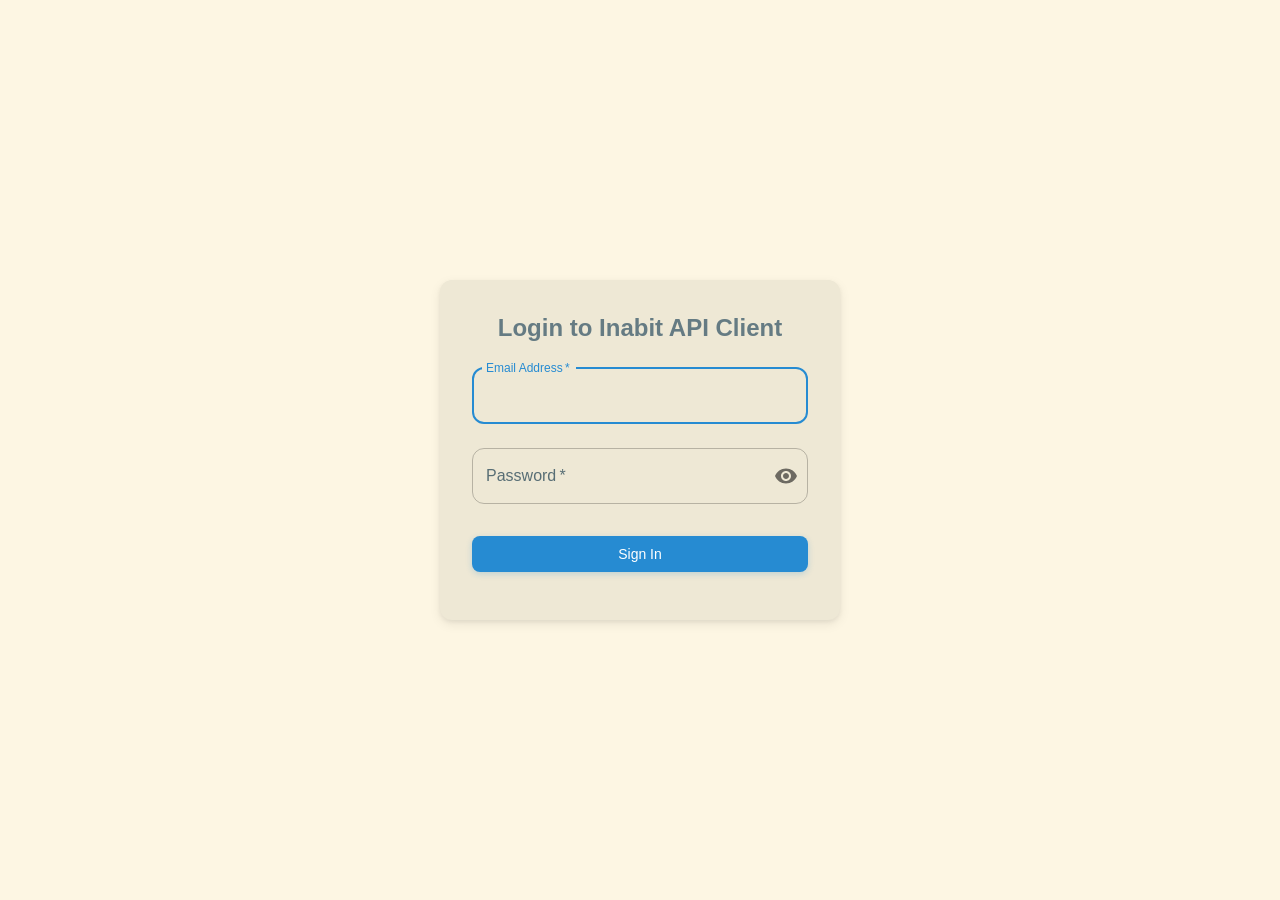
<file: dashboard.html>
<!DOCTYPE html><html lang="en"><head><meta charSet="utf-8" data-next-head=""/><meta name="viewport" content="initial-scale=1, width=device-width" data-next-head=""/><title data-next-head="">qa[stage] Dashboard | Inabit API Client</title><meta name="emotion-insertion-point" content=""/><link rel="icon" href="/favicon.ico" sizes="any"/><link rel="icon" type="image/png" sizes="32x32" href="/icon-32x32.png"/><link rel="icon" type="image/png" sizes="16x16" href="/icon-16x16.png"/><link rel="apple-touch-icon" href="/apple-icon.png"/><link rel="manifest" href="/manifest.webmanifest"/><meta name="theme-color" content="#0B5FFF"/><link rel="preload" href="/_next/static/css/65d736ba59e3956d.css" as="style"/><style data-emotion="mui-global 1geux2p">html{-webkit-font-smoothing:antialiased;-moz-osx-font-smoothing:grayscale;box-sizing:border-box;-webkit-text-size-adjust:100%;}*,*::before,*::after{box-sizing:inherit;}strong,b{font-weight:700;}body{margin:0;color:var(--mui-palette-text-primary);font-family:-apple-system,BlinkMacSystemFont,"Segoe UI",Roboto,"Helvetica Neue",Arial,sans-serif;font-weight:400;font-size:1rem;line-height:1.5;background-color:var(--mui-palette-background-default);}@media print{body{background-color:var(--mui-palette-common-white);}}body::backdrop{background-color:var(--mui-palette-background-default);}html{-webkit-print-color-scheme:light dark;color-scheme:light dark;}body{-webkit-transition:background-color 0.3s ease,color 0.3s ease;transition:background-color 0.3s ease,color 0.3s ease;}</style><style data-emotion="mui-global animation-c7515d">@-webkit-keyframes animation-c7515d{0%{opacity:1;}50%{opacity:0.4;}100%{opacity:1;}}@keyframes animation-c7515d{0%{opacity:1;}50%{opacity:0.4;}100%{opacity:1;}}</style><style data-emotion="mui-global ypr58z">:root{--mui-spacing:8px;--mui-shape-borderRadius:12px;--mui-shadows-0:none;--mui-shadows-1:0px 1px 3px rgba(0, 0, 0, 0.04),0px 1px 2px rgba(0, 0, 0, 0.06);--mui-shadows-2:0px 2px 6px rgba(0, 0, 0, 0.06),0px 1px 3px rgba(0, 0, 0, 0.08);--mui-shadows-3:0px 4px 12px rgba(0, 0, 0, 0.08),0px 2px 4px rgba(0, 0, 0, 0.06);--mui-shadows-4:0px 6px 16px rgba(0, 0, 0, 0.08),0px 2px 6px rgba(0, 0, 0, 0.06);--mui-shadows-5:0px 8px 20px rgba(0, 0, 0, 0.08),0px 3px 8px rgba(0, 0, 0, 0.06);--mui-shadows-6:0px 10px 24px rgba(0, 0, 0, 0.09),0px 4px 10px rgba(0, 0, 0, 0.06);--mui-shadows-7:0px 12px 28px rgba(0, 0, 0, 0.10),0px 5px 12px rgba(0, 0, 0, 0.07);--mui-shadows-8:0px 14px 32px rgba(0, 0, 0, 0.10),0px 6px 14px rgba(0, 0, 0, 0.07);--mui-shadows-9:0px 16px 36px rgba(0, 0, 0, 0.11),0px 7px 16px rgba(0, 0, 0, 0.08);--mui-shadows-10:0px 18px 40px rgba(0, 0, 0, 0.12),0px 8px 18px rgba(0, 0, 0, 0.08);--mui-shadows-11:0px 20px 44px rgba(0, 0, 0, 0.12),0px 9px 20px rgba(0, 0, 0, 0.08);--mui-shadows-12:0px 22px 48px rgba(0, 0, 0, 0.13),0px 10px 22px rgba(0, 0, 0, 0.09);--mui-shadows-13:0px 24px 52px rgba(0, 0, 0, 0.13),0px 11px 24px rgba(0, 0, 0, 0.09);--mui-shadows-14:0px 26px 56px rgba(0, 0, 0, 0.14),0px 12px 26px rgba(0, 0, 0, 0.09);--mui-shadows-15:0px 28px 60px rgba(0, 0, 0, 0.14),0px 13px 28px rgba(0, 0, 0, 0.10);--mui-shadows-16:0px 30px 64px rgba(0, 0, 0, 0.15),0px 14px 30px rgba(0, 0, 0, 0.10);--mui-shadows-17:0px 32px 68px rgba(0, 0, 0, 0.15),0px 15px 32px rgba(0, 0, 0, 0.10);--mui-shadows-18:0px 34px 72px rgba(0, 0, 0, 0.16),0px 16px 34px rgba(0, 0, 0, 0.11);--mui-shadows-19:0px 36px 76px rgba(0, 0, 0, 0.16),0px 17px 36px rgba(0, 0, 0, 0.11);--mui-shadows-20:0px 38px 80px rgba(0, 0, 0, 0.17),0px 18px 38px rgba(0, 0, 0, 0.11);--mui-shadows-21:0px 40px 84px rgba(0, 0, 0, 0.17),0px 19px 40px rgba(0, 0, 0, 0.12);--mui-shadows-22:0px 42px 88px rgba(0, 0, 0, 0.18),0px 20px 42px rgba(0, 0, 0, 0.12);--mui-shadows-23:0px 44px 92px rgba(0, 0, 0, 0.18),0px 21px 44px rgba(0, 0, 0, 0.12);--mui-shadows-24:0px 46px 96px rgba(0, 0, 0, 0.19),0px 22px 46px rgba(0, 0, 0, 0.13);--mui-zIndex-mobileStepper:1000;--mui-zIndex-fab:1050;--mui-zIndex-speedDial:1050;--mui-zIndex-appBar:1100;--mui-zIndex-drawer:1200;--mui-zIndex-modal:1300;--mui-zIndex-snackbar:1400;--mui-zIndex-tooltip:1500;--mui-font-h1:600 6rem/1.167 -apple-system,BlinkMacSystemFont,"Segoe UI",Roboto,"Helvetica Neue",Arial,sans-serif;--mui-font-h2:600 3.75rem/1.2 -apple-system,BlinkMacSystemFont,"Segoe UI",Roboto,"Helvetica Neue",Arial,sans-serif;--mui-font-h3:600 3rem/1.167 -apple-system,BlinkMacSystemFont,"Segoe UI",Roboto,"Helvetica Neue",Arial,sans-serif;--mui-font-h4:600 2.125rem/1.235 -apple-system,BlinkMacSystemFont,"Segoe UI",Roboto,"Helvetica Neue",Arial,sans-serif;--mui-font-h5:600 1.5rem/1.334 -apple-system,BlinkMacSystemFont,"Segoe UI",Roboto,"Helvetica Neue",Arial,sans-serif;--mui-font-h6:600 1.25rem/1.6 -apple-system,BlinkMacSystemFont,"Segoe UI",Roboto,"Helvetica Neue",Arial,sans-serif;--mui-font-subtitle1:400 1rem/1.75 -apple-system,BlinkMacSystemFont,"Segoe UI",Roboto,"Helvetica Neue",Arial,sans-serif;--mui-font-subtitle2:500 0.875rem/1.57 -apple-system,BlinkMacSystemFont,"Segoe UI",Roboto,"Helvetica Neue",Arial,sans-serif;--mui-font-body1:400 1rem/1.5 -apple-system,BlinkMacSystemFont,"Segoe UI",Roboto,"Helvetica Neue",Arial,sans-serif;--mui-font-body2:400 0.875rem/1.43 -apple-system,BlinkMacSystemFont,"Segoe UI",Roboto,"Helvetica Neue",Arial,sans-serif;--mui-font-button:500 0.875rem/1.75 -apple-system,BlinkMacSystemFont,"Segoe UI",Roboto,"Helvetica Neue",Arial,sans-serif;--mui-font-caption:400 0.75rem/1.66 -apple-system,BlinkMacSystemFont,"Segoe UI",Roboto,"Helvetica Neue",Arial,sans-serif;--mui-font-overline:400 0.75rem/2.66 -apple-system,BlinkMacSystemFont,"Segoe UI",Roboto,"Helvetica Neue",Arial,sans-serif;--mui-font-inherit:inherit inherit/inherit inherit;}:root,[data-mui-color-scheme="light"]{-webkit-print-color-scheme:light;color-scheme:light;--mui-palette-primary-main:#268bd2;--mui-palette-primary-dark:#6c71c4;--mui-palette-primary-light:#2aa198;--mui-palette-primary-contrastText:#fff;--mui-palette-primary-mainChannel:38 139 210;--mui-palette-primary-lightChannel:42 161 152;--mui-palette-primary-darkChannel:108 113 196;--mui-palette-primary-contrastTextChannel:255 255 255;--mui-palette-secondary-main:#2aa198;--mui-palette-secondary-dark:#6c71c4;--mui-palette-secondary-light:#93a1a1;--mui-palette-secondary-contrastText:#fff;--mui-palette-secondary-mainChannel:42 161 152;--mui-palette-secondary-lightChannel:147 161 161;--mui-palette-secondary-darkChannel:108 113 196;--mui-palette-secondary-contrastTextChannel:255 255 255;--mui-palette-error-main:#dc322f;--mui-palette-error-light:rgb(227, 91, 88);--mui-palette-error-dark:rgb(154, 35, 32);--mui-palette-error-contrastText:#fff;--mui-palette-error-mainChannel:220 50 47;--mui-palette-error-lightChannel:227 91 88;--mui-palette-error-darkChannel:154 35 32;--mui-palette-error-contrastTextChannel:255 255 255;--mui-palette-warning-main:#cb4b16;--mui-palette-warning-light:rgb(213, 111, 68);--mui-palette-warning-dark:rgb(142, 52, 15);--mui-palette-warning-contrastText:#fff;--mui-palette-warning-mainChannel:203 75 22;--mui-palette-warning-lightChannel:213 111 68;--mui-palette-warning-darkChannel:142 52 15;--mui-palette-warning-contrastTextChannel:255 255 255;--mui-palette-info-main:#2aa198;--mui-palette-info-light:rgb(84, 179, 172);--mui-palette-info-dark:rgb(29, 112, 106);--mui-palette-info-contrastText:#fff;--mui-palette-info-mainChannel:42 161 152;--mui-palette-info-lightChannel:84 179 172;--mui-palette-info-darkChannel:29 112 106;--mui-palette-info-contrastTextChannel:255 255 255;--mui-palette-success-main:#859900;--mui-palette-success-light:rgb(157, 173, 51);--mui-palette-success-dark:rgb(93, 107, 0);--mui-palette-success-contrastText:#fff;--mui-palette-success-mainChannel:133 153 0;--mui-palette-success-lightChannel:157 173 51;--mui-palette-success-darkChannel:93 107 0;--mui-palette-success-contrastTextChannel:255 255 255;--mui-palette-background-default:#fdf6e3;--mui-palette-background-paper:#eee8d5;--mui-palette-background-defaultChannel:253 246 227;--mui-palette-background-paperChannel:238 232 213;--mui-palette-text-primary:#657b83;--mui-palette-text-secondary:#586e75;--mui-palette-text-disabled:rgba(0, 0, 0, 0.38);--mui-palette-text-primaryChannel:101 123 131;--mui-palette-text-secondaryChannel:88 110 117;--mui-palette-divider:#93a1a1;--mui-palette-action-hover:rgba(38, 139, 210, 0.08);--mui-palette-action-selected:rgba(108, 113, 196, 0.12);--mui-palette-action-active:rgba(0, 0, 0, 0.54);--mui-palette-action-hoverOpacity:0.04;--mui-palette-action-selectedOpacity:0.08;--mui-palette-action-disabled:rgba(0, 0, 0, 0.26);--mui-palette-action-disabledBackground:rgba(0, 0, 0, 0.12);--mui-palette-action-disabledOpacity:0.38;--mui-palette-action-focus:rgba(0, 0, 0, 0.12);--mui-palette-action-focusOpacity:0.12;--mui-palette-action-activatedOpacity:0.12;--mui-palette-action-activeChannel:0 0 0;--mui-palette-action-selectedChannel:108 113 196;--mui-palette-grey-50:#fdf6e3;--mui-palette-grey-100:#eee8d5;--mui-palette-grey-200:#93a1a1;--mui-palette-grey-300:#839496;--mui-palette-grey-400:#657b83;--mui-palette-grey-500:#586e75;--mui-palette-grey-600:#073642;--mui-palette-grey-700:#002b36;--mui-palette-grey-800:#002b36;--mui-palette-grey-900:#002b36;--mui-palette-grey-A100:#f5f5f5;--mui-palette-grey-A200:#eeeeee;--mui-palette-grey-A400:#bdbdbd;--mui-palette-grey-A700:#616161;--mui-palette-common-black:#000;--mui-palette-common-white:#fff;--mui-palette-common-background:#fff;--mui-palette-common-onBackground:#000;--mui-palette-common-backgroundChannel:255 255 255;--mui-palette-common-onBackgroundChannel:0 0 0;--mui-palette-Alert-errorColor:rgb(90, 36, 35);--mui-palette-Alert-infoColor:rgb(33, 71, 68);--mui-palette-Alert-successColor:rgb(62, 69, 20);--mui-palette-Alert-warningColor:rgb(85, 44, 27);--mui-palette-Alert-errorFilledBg:var(--mui-palette-error-main, #dc322f);--mui-palette-Alert-infoFilledBg:var(--mui-palette-info-main, #2aa198);--mui-palette-Alert-successFilledBg:var(--mui-palette-success-main, #859900);--mui-palette-Alert-warningFilledBg:var(--mui-palette-warning-main, #cb4b16);--mui-palette-Alert-errorFilledColor:#fff;--mui-palette-Alert-infoFilledColor:#fff;--mui-palette-Alert-successFilledColor:#fff;--mui-palette-Alert-warningFilledColor:#fff;--mui-palette-Alert-errorStandardBg:rgb(252, 238, 238);--mui-palette-Alert-infoStandardBg:rgb(237, 247, 246);--mui-palette-Alert-successStandardBg:rgb(245, 246, 234);--mui-palette-Alert-warningStandardBg:rgb(250, 240, 236);--mui-palette-Alert-errorIconColor:var(--mui-palette-error-main, #dc322f);--mui-palette-Alert-infoIconColor:var(--mui-palette-info-main, #2aa198);--mui-palette-Alert-successIconColor:var(--mui-palette-success-main, #859900);--mui-palette-Alert-warningIconColor:var(--mui-palette-warning-main, #cb4b16);--mui-palette-AppBar-defaultBg:var(--mui-palette-grey-100, #eee8d5);--mui-palette-Avatar-defaultBg:var(--mui-palette-grey-400, #657b83);--mui-palette-Button-inheritContainedBg:var(--mui-palette-grey-300, #839496);--mui-palette-Button-inheritContainedHoverBg:var(--mui-palette-grey-A100, #f5f5f5);--mui-palette-Chip-defaultBorder:var(--mui-palette-grey-400, #657b83);--mui-palette-Chip-defaultAvatarColor:var(--mui-palette-grey-700, #002b36);--mui-palette-Chip-defaultIconColor:var(--mui-palette-grey-700, #002b36);--mui-palette-FilledInput-bg:rgba(0, 0, 0, 0.06);--mui-palette-FilledInput-hoverBg:rgba(0, 0, 0, 0.09);--mui-palette-FilledInput-disabledBg:rgba(0, 0, 0, 0.12);--mui-palette-LinearProgress-primaryBg:rgb(172, 210, 237);--mui-palette-LinearProgress-secondaryBg:rgb(174, 219, 215);--mui-palette-LinearProgress-errorBg:rgb(241, 177, 175);--mui-palette-LinearProgress-infoBg:rgb(174, 219, 215);--mui-palette-LinearProgress-successBg:rgb(208, 216, 158);--mui-palette-LinearProgress-warningBg:rgb(235, 186, 166);--mui-palette-Skeleton-bg:rgba(var(--mui-palette-text-primaryChannel, undefined) / 0.11);--mui-palette-Slider-primaryTrack:rgb(172, 210, 237);--mui-palette-Slider-secondaryTrack:rgb(174, 219, 215);--mui-palette-Slider-errorTrack:rgb(241, 177, 175);--mui-palette-Slider-infoTrack:rgb(174, 219, 215);--mui-palette-Slider-successTrack:rgb(208, 216, 158);--mui-palette-Slider-warningTrack:rgb(235, 186, 166);--mui-palette-SnackbarContent-bg:rgb(50, 49, 45);--mui-palette-SnackbarContent-color:#fff;--mui-palette-SpeedDialAction-fabHoverBg:rgb(202, 197, 181);--mui-palette-StepConnector-border:var(--mui-palette-grey-400, #657b83);--mui-palette-StepContent-border:var(--mui-palette-grey-400, #657b83);--mui-palette-Switch-defaultColor:var(--mui-palette-common-white, #fff);--mui-palette-Switch-defaultDisabledColor:var(--mui-palette-grey-100, #eee8d5);--mui-palette-Switch-primaryDisabledColor:rgb(172, 210, 237);--mui-palette-Switch-secondaryDisabledColor:rgb(174, 219, 215);--mui-palette-Switch-errorDisabledColor:rgb(241, 177, 175);--mui-palette-Switch-infoDisabledColor:rgb(174, 219, 215);--mui-palette-Switch-successDisabledColor:rgb(208, 216, 158);--mui-palette-Switch-warningDisabledColor:rgb(235, 186, 166);--mui-palette-TableCell-border:rgba(242, 243, 243, 1);--mui-palette-Tooltip-bg:rgba(0, 43, 54, 0.92);--mui-palette-dividerChannel:147 161 161;--mui-opacity-inputPlaceholder:0.42;--mui-opacity-inputUnderline:0.42;--mui-opacity-switchTrackDisabled:0.12;--mui-opacity-switchTrack:0.38;}[data-mui-color-scheme="dark"]{-webkit-print-color-scheme:dark;color-scheme:dark;--mui-palette-common-black:#000;--mui-palette-common-white:#fff;--mui-palette-common-background:#000;--mui-palette-common-onBackground:#fff;--mui-palette-common-backgroundChannel:0 0 0;--mui-palette-common-onBackgroundChannel:255 255 255;--mui-palette-primary-main:#268bd2;--mui-palette-primary-dark:#6c71c4;--mui-palette-primary-light:#2aa198;--mui-palette-primary-contrastText:#fff;--mui-palette-primary-mainChannel:38 139 210;--mui-palette-primary-lightChannel:42 161 152;--mui-palette-primary-darkChannel:108 113 196;--mui-palette-primary-contrastTextChannel:255 255 255;--mui-palette-secondary-main:#2aa198;--mui-palette-secondary-dark:#6c71c4;--mui-palette-secondary-light:#93a1a1;--mui-palette-secondary-contrastText:#fff;--mui-palette-secondary-mainChannel:42 161 152;--mui-palette-secondary-lightChannel:147 161 161;--mui-palette-secondary-darkChannel:108 113 196;--mui-palette-secondary-contrastTextChannel:255 255 255;--mui-palette-error-main:#dc322f;--mui-palette-error-light:rgb(227, 91, 88);--mui-palette-error-dark:rgb(154, 35, 32);--mui-palette-error-contrastText:#fff;--mui-palette-error-mainChannel:220 50 47;--mui-palette-error-lightChannel:227 91 88;--mui-palette-error-darkChannel:154 35 32;--mui-palette-error-contrastTextChannel:255 255 255;--mui-palette-warning-main:#cb4b16;--mui-palette-warning-light:rgb(213, 111, 68);--mui-palette-warning-dark:rgb(142, 52, 15);--mui-palette-warning-contrastText:#fff;--mui-palette-warning-mainChannel:203 75 22;--mui-palette-warning-lightChannel:213 111 68;--mui-palette-warning-darkChannel:142 52 15;--mui-palette-warning-contrastTextChannel:255 255 255;--mui-palette-info-main:#2aa198;--mui-palette-info-light:rgb(84, 179, 172);--mui-palette-info-dark:rgb(29, 112, 106);--mui-palette-info-contrastText:#fff;--mui-palette-info-mainChannel:42 161 152;--mui-palette-info-lightChannel:84 179 172;--mui-palette-info-darkChannel:29 112 106;--mui-palette-info-contrastTextChannel:255 255 255;--mui-palette-success-main:#859900;--mui-palette-success-light:rgb(157, 173, 51);--mui-palette-success-dark:rgb(93, 107, 0);--mui-palette-success-contrastText:#fff;--mui-palette-success-mainChannel:133 153 0;--mui-palette-success-lightChannel:157 173 51;--mui-palette-success-darkChannel:93 107 0;--mui-palette-success-contrastTextChannel:255 255 255;--mui-palette-grey-50:#002b36;--mui-palette-grey-100:#073642;--mui-palette-grey-200:#586e75;--mui-palette-grey-300:#657b83;--mui-palette-grey-400:#839496;--mui-palette-grey-500:#93a1a1;--mui-palette-grey-600:#eee8d5;--mui-palette-grey-700:#fdf6e3;--mui-palette-grey-800:#fdf6e3;--mui-palette-grey-900:#fdf6e3;--mui-palette-grey-A100:#f5f5f5;--mui-palette-grey-A200:#eeeeee;--mui-palette-grey-A400:#bdbdbd;--mui-palette-grey-A700:#616161;--mui-palette-text-primary:#a3b6b8;--mui-palette-text-secondary:#b3c1c1;--mui-palette-text-disabled:rgba(255, 255, 255, 0.5);--mui-palette-text-icon:rgba(255, 255, 255, 0.5);--mui-palette-text-primaryChannel:163 182 184;--mui-palette-text-secondaryChannel:179 193 193;--mui-palette-divider:#586e75;--mui-palette-background-paper:#073642;--mui-palette-background-default:#002b36;--mui-palette-background-defaultChannel:0 43 54;--mui-palette-background-paperChannel:7 54 66;--mui-palette-action-active:#fff;--mui-palette-action-hover:rgba(38, 139, 210, 0.08);--mui-palette-action-hoverOpacity:0.08;--mui-palette-action-selected:rgba(108, 113, 196, 0.12);--mui-palette-action-selectedOpacity:0.16;--mui-palette-action-disabled:rgba(255, 255, 255, 0.3);--mui-palette-action-disabledBackground:rgba(255, 255, 255, 0.12);--mui-palette-action-disabledOpacity:0.38;--mui-palette-action-focus:rgba(255, 255, 255, 0.12);--mui-palette-action-focusOpacity:0.12;--mui-palette-action-activatedOpacity:0.24;--mui-palette-action-activeChannel:255 255 255;--mui-palette-action-selectedChannel:108 113 196;--mui-palette-Alert-errorColor:rgb(243, 189, 188);--mui-palette-Alert-infoColor:rgb(186, 224, 221);--mui-palette-Alert-successColor:rgb(215, 222, 173);--mui-palette-Alert-warningColor:rgb(238, 197, 180);--mui-palette-Alert-errorFilledBg:var(--mui-palette-error-dark, rgb(154, 35, 32));--mui-palette-Alert-infoFilledBg:var(--mui-palette-info-dark, rgb(29, 112, 106));--mui-palette-Alert-successFilledBg:var(--mui-palette-success-dark, rgb(93, 107, 0));--mui-palette-Alert-warningFilledBg:var(--mui-palette-warning-dark, rgb(142, 52, 15));--mui-palette-Alert-errorFilledColor:#fff;--mui-palette-Alert-infoFilledColor:#fff;--mui-palette-Alert-successFilledColor:#fff;--mui-palette-Alert-warningFilledColor:#fff;--mui-palette-Alert-errorStandardBg:rgb(22, 9, 8);--mui-palette-Alert-infoStandardBg:rgb(8, 17, 17);--mui-palette-Alert-successStandardBg:rgb(15, 17, 5);--mui-palette-Alert-warningStandardBg:rgb(21, 11, 6);--mui-palette-Alert-errorIconColor:var(--mui-palette-error-main, #dc322f);--mui-palette-Alert-infoIconColor:var(--mui-palette-info-main, #2aa198);--mui-palette-Alert-successIconColor:var(--mui-palette-success-main, #859900);--mui-palette-Alert-warningIconColor:var(--mui-palette-warning-main, #cb4b16);--mui-palette-AppBar-defaultBg:var(--mui-palette-grey-900, #fdf6e3);--mui-palette-AppBar-darkBg:var(--mui-palette-background-paper, #073642);--mui-palette-AppBar-darkColor:var(--mui-palette-text-primary, #a3b6b8);--mui-palette-Avatar-defaultBg:var(--mui-palette-grey-600, #eee8d5);--mui-palette-Button-inheritContainedBg:var(--mui-palette-grey-800, #fdf6e3);--mui-palette-Button-inheritContainedHoverBg:var(--mui-palette-grey-700, #fdf6e3);--mui-palette-Chip-defaultBorder:var(--mui-palette-grey-700, #fdf6e3);--mui-palette-Chip-defaultAvatarColor:var(--mui-palette-grey-300, #657b83);--mui-palette-Chip-defaultIconColor:var(--mui-palette-grey-300, #657b83);--mui-palette-FilledInput-bg:rgba(255, 255, 255, 0.09);--mui-palette-FilledInput-hoverBg:rgba(255, 255, 255, 0.13);--mui-palette-FilledInput-disabledBg:rgba(255, 255, 255, 0.12);--mui-palette-LinearProgress-primaryBg:rgb(19, 69, 105);--mui-palette-LinearProgress-secondaryBg:rgb(21, 80, 76);--mui-palette-LinearProgress-errorBg:rgb(110, 25, 23);--mui-palette-LinearProgress-infoBg:rgb(21, 80, 76);--mui-palette-LinearProgress-successBg:rgb(66, 76, 0);--mui-palette-LinearProgress-warningBg:rgb(101, 37, 11);--mui-palette-Skeleton-bg:rgba(var(--mui-palette-text-primaryChannel, undefined) / 0.13);--mui-palette-Slider-primaryTrack:rgb(19, 69, 105);--mui-palette-Slider-secondaryTrack:rgb(21, 80, 76);--mui-palette-Slider-errorTrack:rgb(110, 25, 23);--mui-palette-Slider-infoTrack:rgb(21, 80, 76);--mui-palette-Slider-successTrack:rgb(66, 76, 0);--mui-palette-Slider-warningTrack:rgb(101, 37, 11);--mui-palette-SnackbarContent-bg:rgb(249, 250, 250);--mui-palette-SnackbarContent-color:rgba(0, 0, 0, 0.87);--mui-palette-SpeedDialAction-fabHoverBg:rgb(44, 84, 94);--mui-palette-StepConnector-border:var(--mui-palette-grey-600, #eee8d5);--mui-palette-StepContent-border:var(--mui-palette-grey-600, #eee8d5);--mui-palette-Switch-defaultColor:var(--mui-palette-grey-300, #657b83);--mui-palette-Switch-defaultDisabledColor:var(--mui-palette-grey-600, #eee8d5);--mui-palette-Switch-primaryDisabledColor:rgb(17, 62, 94);--mui-palette-Switch-secondaryDisabledColor:rgb(18, 72, 68);--mui-palette-Switch-errorDisabledColor:rgb(98, 22, 21);--mui-palette-Switch-infoDisabledColor:rgb(18, 72, 68);--mui-palette-Switch-successDisabledColor:rgb(59, 68, 0);--mui-palette-Switch-warningDisabledColor:rgb(91, 33, 9);--mui-palette-TableCell-border:rgba(28, 35, 37, 1);--mui-palette-Tooltip-bg:rgba(253, 246, 227, 0.92);--mui-palette-dividerChannel:88 110 117;--mui-opacity-inputPlaceholder:0.5;--mui-opacity-inputUnderline:0.7;--mui-opacity-switchTrackDisabled:0.2;--mui-opacity-switchTrack:0.3;--mui-overlays-0:none;--mui-overlays-1:linear-gradient(rgba(255 255 255 / 0.051), rgba(255 255 255 / 0.051));--mui-overlays-2:linear-gradient(rgba(255 255 255 / 0.069), rgba(255 255 255 / 0.069));--mui-overlays-3:linear-gradient(rgba(255 255 255 / 0.082), rgba(255 255 255 / 0.082));--mui-overlays-4:linear-gradient(rgba(255 255 255 / 0.092), rgba(255 255 255 / 0.092));--mui-overlays-5:linear-gradient(rgba(255 255 255 / 0.101), rgba(255 255 255 / 0.101));--mui-overlays-6:linear-gradient(rgba(255 255 255 / 0.108), rgba(255 255 255 / 0.108));--mui-overlays-7:linear-gradient(rgba(255 255 255 / 0.114), rgba(255 255 255 / 0.114));--mui-overlays-8:linear-gradient(rgba(255 255 255 / 0.119), rgba(255 255 255 / 0.119));--mui-overlays-9:linear-gradient(rgba(255 255 255 / 0.124), rgba(255 255 255 / 0.124));--mui-overlays-10:linear-gradient(rgba(255 255 255 / 0.128), rgba(255 255 255 / 0.128));--mui-overlays-11:linear-gradient(rgba(255 255 255 / 0.132), rgba(255 255 255 / 0.132));--mui-overlays-12:linear-gradient(rgba(255 255 255 / 0.135), rgba(255 255 255 / 0.135));--mui-overlays-13:linear-gradient(rgba(255 255 255 / 0.139), rgba(255 255 255 / 0.139));--mui-overlays-14:linear-gradient(rgba(255 255 255 / 0.142), rgba(255 255 255 / 0.142));--mui-overlays-15:linear-gradient(rgba(255 255 255 / 0.145), rgba(255 255 255 / 0.145));--mui-overlays-16:linear-gradient(rgba(255 255 255 / 0.147), rgba(255 255 255 / 0.147));--mui-overlays-17:linear-gradient(rgba(255 255 255 / 0.15), rgba(255 255 255 / 0.15));--mui-overlays-18:linear-gradient(rgba(255 255 255 / 0.152), rgba(255 255 255 / 0.152));--mui-overlays-19:linear-gradient(rgba(255 255 255 / 0.155), rgba(255 255 255 / 0.155));--mui-overlays-20:linear-gradient(rgba(255 255 255 / 0.157), rgba(255 255 255 / 0.157));--mui-overlays-21:linear-gradient(rgba(255 255 255 / 0.159), rgba(255 255 255 / 0.159));--mui-overlays-22:linear-gradient(rgba(255 255 255 / 0.161), rgba(255 255 255 / 0.161));--mui-overlays-23:linear-gradient(rgba(255 255 255 / 0.163), rgba(255 255 255 / 0.163));--mui-overlays-24:linear-gradient(rgba(255 255 255 / 0.165), rgba(255 255 255 / 0.165));}</style><style data-emotion="mui k008qs 6lamzz 1bp1gz7 12gmeu8 ciqagg 1j6rjsg 1ly1x9x 1o5pq7n pbz7at 1w63ckz 1uyzd8b 6jywu4 1wduhak 1ohqk82 1ut1042 zo4cm9 acosmh 14rdsw0 8kk91v 1wncllp eezenn 33almd 8s1cn1 1ivk4u 15gjsj6 1rr4qq7 27e4cy vasrr6 1urbw4w 9jmg1z bly4bm s8lg3f 1szsjin 5636r6 nl63yj h8liaw ixzq8f 1hperpt lwb2un rzoziv wzp1po 5m56uy zmqrer">.mui-k008qs{display:-webkit-box;display:-webkit-flex;display:-ms-flexbox;display:flex;}.mui-6lamzz{background-color:var(--mui-palette-background-paper);color:var(--mui-palette-text-primary);-webkit-transition:box-shadow 300ms cubic-bezier(0.4, 0, 0.2, 1) 0ms;transition:box-shadow 300ms cubic-bezier(0.4, 0, 0.2, 1) 0ms;box-shadow:var(--Paper-shadow);background-image:var(--Paper-overlay);background-image:none;display:-webkit-box;display:-webkit-flex;display:-ms-flexbox;display:flex;-webkit-flex-direction:column;-ms-flex-direction:column;flex-direction:column;width:100%;box-sizing:border-box;-webkit-flex-shrink:0;-ms-flex-negative:0;flex-shrink:0;position:fixed;z-index:var(--mui-zIndex-appBar);top:0;left:auto;right:0;--AppBar-background:var(--mui-palette-primary-main);--AppBar-color:var(--mui-palette-primary-contrastText);background-color:var(--AppBar-background);color:var(--AppBar-color);background:linear-gradient(135deg, #268bd2 0%, #6c71c4 100%);box-shadow:0px 2px 8px rgba(38, 139, 210, 0.16);color:#ffffff;z-index:1201;}@media print{.mui-6lamzz{position:absolute;}}*:where([data-mui-color-scheme="dark"]) .mui-6lamzz{background-color:var(--mui-palette-AppBar-darkBg, var(--AppBar-background));color:var(--mui-palette-AppBar-darkColor, var(--AppBar-color));}.mui-6lamzz .MuiTypography-root{color:#ffffff;}.mui-6lamzz .MuiIconButton-root{color:#ffffff;}.mui-6lamzz .MuiFormControl-root .MuiInputLabel-root{color:rgba(255, 255, 255, 0.7);}.mui-6lamzz .MuiFormControl-root .MuiSelect-root{color:#ffffff;}.mui-6lamzz .MuiFormControl-root .MuiOutlinedInput-notchedOutline{border-color:rgba(255, 255, 255, 0.3);}.mui-6lamzz .MuiFormControl-root:hover .MuiOutlinedInput-notchedOutline{border-color:rgba(255, 255, 255, 0.5);}.mui-6lamzz .MuiSvgIcon-root{color:#ffffff;}@media (min-width:600px){.mui-6lamzz{width:calc(100% - 240px);margin-left:240px;}}.mui-1bp1gz7{position:relative;display:-webkit-box;display:-webkit-flex;display:-ms-flexbox;display:flex;-webkit-align-items:center;-webkit-box-align:center;-ms-flex-align:center;align-items:center;padding-left:calc(2 * var(--mui-spacing));padding-right:calc(2 * var(--mui-spacing));min-height:56px;}@media (min-width:600px){.mui-1bp1gz7{padding-left:calc(3 * var(--mui-spacing));padding-right:calc(3 * var(--mui-spacing));}}@media (min-width:0px){@media (orientation: landscape){.mui-1bp1gz7{min-height:48px;}}}@media (min-width:600px){.mui-1bp1gz7{min-height:64px;}}.mui-12gmeu8{display:block;background-color:var(--mui-palette-Skeleton-bg);height:1.2em;border-radius:50%;-webkit-animation:animation-c7515d 2s ease-in-out 0.5s infinite;animation:animation-c7515d 2s ease-in-out 0.5s infinite;margin-right:calc(2 * var(--mui-spacing));}@media (min-width:600px){.mui-12gmeu8{display:none;}}.mui-ciqagg{display:block;background-color:var(--mui-palette-Skeleton-bg);height:1.2em;margin-top:0;margin-bottom:0;height:auto;transform-origin:0 55%;-webkit-transform:scale(1, 0.60);-moz-transform:scale(1, 0.60);-ms-transform:scale(1, 0.60);transform:scale(1, 0.60);border-radius:12px/20px;-webkit-animation:animation-c7515d 2s ease-in-out 0.5s infinite;animation:animation-c7515d 2s ease-in-out 0.5s infinite;-webkit-box-flex:1;-webkit-flex-grow:1;-ms-flex-positive:1;flex-grow:1;}.mui-ciqagg:empty:before{content:"\00a0";}.mui-1j6rjsg{display:block;background-color:var(--mui-palette-Skeleton-bg);height:1.2em;-webkit-animation:animation-c7515d 2s ease-in-out 0.5s infinite;animation:animation-c7515d 2s ease-in-out 0.5s infinite;margin-right:calc(2 * var(--mui-spacing));}.mui-1ly1x9x{display:block;background-color:var(--mui-palette-Skeleton-bg);height:1.2em;-webkit-animation:animation-c7515d 2s ease-in-out 0.5s infinite;animation:animation-c7515d 2s ease-in-out 0.5s infinite;}@media (min-width:600px){.mui-1o5pq7n{width:240px;-webkit-flex-shrink:0;-ms-flex-negative:0;flex-shrink:0;}}.mui-pbz7at{-webkit-flex:0 0 auto;-ms-flex:0 0 auto;flex:0 0 auto;}@media (min-width:0px){.mui-pbz7at{display:none;}}@media (min-width:600px){.mui-pbz7at{display:block;}}.mui-pbz7at .MuiDrawer-paper{box-sizing:border-box;width:240px;}.mui-1w63ckz{background-color:var(--mui-palette-background-paper);color:var(--mui-palette-text-primary);-webkit-transition:box-shadow 300ms cubic-bezier(0.4, 0, 0.2, 1) 0ms;transition:box-shadow 300ms cubic-bezier(0.4, 0, 0.2, 1) 0ms;box-shadow:var(--Paper-shadow);background-image:var(--Paper-overlay);background-image:none;overflow-y:auto;display:-webkit-box;display:-webkit-flex;display:-ms-flexbox;display:flex;-webkit-flex-direction:column;-ms-flex-direction:column;flex-direction:column;height:100%;-webkit-flex:1 0 auto;-ms-flex:1 0 auto;flex:1 0 auto;z-index:var(--mui-zIndex-drawer);-webkit-overflow-scrolling:touch;position:fixed;top:0;outline:0;left:0;border-right:1px solid var(--mui-palette-divider);}.mui-1uyzd8b{display:block;background-color:var(--mui-palette-Skeleton-bg);height:1.2em;margin-top:0;margin-bottom:0;height:auto;transform-origin:0 55%;-webkit-transform:scale(1, 0.60);-moz-transform:scale(1, 0.60);-ms-transform:scale(1, 0.60);transform:scale(1, 0.60);border-radius:12px/20px;-webkit-animation:animation-c7515d 2s ease-in-out 0.5s infinite;animation:animation-c7515d 2s ease-in-out 0.5s infinite;}.mui-1uyzd8b:empty:before{content:"\00a0";}.mui-6jywu4{margin:0;-webkit-flex-shrink:0;-ms-flex-negative:0;flex-shrink:0;border-width:0;border-style:solid;border-color:var(--mui-palette-divider);border-bottom-width:thin;}.mui-1wduhak{list-style:none;margin:0;padding:0;position:relative;padding-top:8px;padding-bottom:8px;}.mui-1ohqk82{display:-webkit-box;display:-webkit-flex;display:-ms-flexbox;display:flex;-webkit-box-pack:start;-ms-flex-pack:start;-webkit-justify-content:flex-start;justify-content:flex-start;-webkit-align-items:center;-webkit-box-align:center;-ms-flex-align:center;align-items:center;position:relative;-webkit-text-decoration:none;text-decoration:none;width:100%;box-sizing:border-box;text-align:left;}.mui-1ut1042{display:-webkit-inline-box;display:-webkit-inline-flex;display:-ms-inline-flexbox;display:inline-flex;-webkit-align-items:center;-webkit-box-align:center;-ms-flex-align:center;align-items:center;-webkit-box-pack:center;-ms-flex-pack:center;-webkit-justify-content:center;justify-content:center;position:relative;box-sizing:border-box;-webkit-tap-highlight-color:transparent;background-color:transparent;outline:0;border:0;margin:0;border-radius:0;padding:0;cursor:pointer;-webkit-user-select:none;-moz-user-select:none;-ms-user-select:none;user-select:none;vertical-align:middle;-moz-appearance:none;-webkit-appearance:none;-webkit-text-decoration:none;text-decoration:none;color:inherit;display:-webkit-box;display:-webkit-flex;display:-ms-flexbox;display:flex;-webkit-box-flex:1;-webkit-flex-grow:1;-ms-flex-positive:1;flex-grow:1;-webkit-box-pack:start;-ms-flex-pack:start;-webkit-justify-content:flex-start;justify-content:flex-start;-webkit-align-items:center;-webkit-box-align:center;-ms-flex-align:center;align-items:center;position:relative;-webkit-text-decoration:none;text-decoration:none;min-width:0;box-sizing:border-box;text-align:left;padding-top:8px;padding-bottom:8px;-webkit-transition:background-color 150ms cubic-bezier(0.4, 0, 0.2, 1) 0ms;transition:background-color 150ms cubic-bezier(0.4, 0, 0.2, 1) 0ms;padding-left:16px;padding-right:16px;}.mui-1ut1042::-moz-focus-inner{border-style:none;}.mui-1ut1042.Mui-disabled{pointer-events:none;cursor:default;}@media print{.mui-1ut1042{-webkit-print-color-adjust:exact;color-adjust:exact;}}.mui-1ut1042:hover{-webkit-text-decoration:none;text-decoration:none;background-color:var(--mui-palette-action-hover);}@media (hover: none){.mui-1ut1042:hover{background-color:transparent;}}.mui-1ut1042.Mui-selected{background-color:rgba(var(--mui-palette-primary-mainChannel) / calc(var(--mui-palette-action-selectedOpacity)));}.mui-1ut1042.Mui-selected.Mui-focusVisible{background-color:rgba(var(--mui-palette-primary-mainChannel) / calc(var(--mui-palette-action-selectedOpacity) + var(--mui-palette-action-focusOpacity)));}.mui-1ut1042.Mui-selected:hover{background-color:rgba(var(--mui-palette-primary-mainChannel) / calc(var(--mui-palette-action-selectedOpacity) + var(--mui-palette-action-hoverOpacity)));}@media (hover: none){.mui-1ut1042.Mui-selected:hover{background-color:rgba(var(--mui-palette-primary-mainChannel) / calc(var(--mui-palette-action-selectedOpacity)));}}.mui-1ut1042.Mui-focusVisible{background-color:var(--mui-palette-action-focus);}.mui-1ut1042.Mui-disabled{opacity:var(--mui-palette-action-disabledOpacity);}.mui-zo4cm9{min-width:56px;color:var(--mui-palette-action-active);-webkit-flex-shrink:0;-ms-flex-negative:0;flex-shrink:0;display:-webkit-inline-box;display:-webkit-inline-flex;display:-ms-inline-flexbox;display:inline-flex;}.mui-acosmh{display:block;background-color:var(--mui-palette-Skeleton-bg);height:1.2em;border-radius:50%;-webkit-animation:animation-c7515d 2s ease-in-out 0.5s infinite;animation:animation-c7515d 2s ease-in-out 0.5s infinite;}.mui-14rdsw0{-webkit-flex:1 1 auto;-ms-flex:1 1 auto;flex:1 1 auto;min-width:0;margin-top:4px;margin-bottom:4px;}.MuiTypography-root:where(.mui-14rdsw0 .MuiListItemText-primary){display:block;}.MuiTypography-root:where(.mui-14rdsw0 .MuiListItemText-secondary){display:block;}.mui-8kk91v{margin:0;font-family:-apple-system,BlinkMacSystemFont,"Segoe UI",Roboto,"Helvetica Neue",Arial,sans-serif;font-weight:400;font-size:1rem;line-height:1.5;}.mui-1wncllp{-webkit-box-flex:1;-webkit-flex-grow:1;-ms-flex-positive:1;flex-grow:1;padding:calc(3 * var(--mui-spacing));margin-top:calc(8 * var(--mui-spacing));max-width:100%;display:-webkit-box;display:-webkit-flex;display:-ms-flexbox;display:flex;-webkit-flex-direction:column;-ms-flex-direction:column;flex-direction:column;}@media (min-width:600px){.mui-1wncllp{width:calc(100% - 240px);}}.mui-eezenn{display:block;background-color:var(--mui-palette-Skeleton-bg);height:1.2em;margin-top:0;margin-bottom:0;height:auto;transform-origin:0 55%;-webkit-transform:scale(1, 0.60);-moz-transform:scale(1, 0.60);-ms-transform:scale(1, 0.60);transform:scale(1, 0.60);border-radius:12px/20px;-webkit-animation:animation-c7515d 2s ease-in-out 0.5s infinite;animation:animation-c7515d 2s ease-in-out 0.5s infinite;margin-bottom:calc(2 * var(--mui-spacing));}.mui-eezenn:empty:before{content:"\00a0";}.mui-33almd{--Grid-columns:12;--Grid-columnSpacing:calc(2 * var(--mui-spacing));--Grid-rowSpacing:calc(2 * var(--mui-spacing));-webkit-flex-direction:row;-ms-flex-direction:row;flex-direction:row;min-width:0;box-sizing:border-box;display:-webkit-box;display:-webkit-flex;display:-ms-flexbox;display:flex;-webkit-box-flex-wrap:wrap;-webkit-flex-wrap:wrap;-ms-flex-wrap:wrap;flex-wrap:wrap;gap:var(--Grid-rowSpacing) var(--Grid-columnSpacing);margin-top:calc(2 * var(--mui-spacing));width:100%;margin-left:0;margin-right:0;}.mui-33almd >*{--Grid-parent-columns:12;}.mui-33almd >*{--Grid-parent-columnSpacing:calc(2 * var(--mui-spacing));}.mui-33almd >*{--Grid-parent-rowSpacing:calc(2 * var(--mui-spacing));}.mui-8s1cn1{-webkit-box-flex:0;-webkit-flex-grow:0;-ms-flex-positive:0;flex-grow:0;-webkit-flex-basis:auto;-ms-flex-preferred-size:auto;flex-basis:auto;width:calc(100% * 12 / var(--Grid-parent-columns) - (var(--Grid-parent-columns) - 12) * (var(--Grid-parent-columnSpacing) / var(--Grid-parent-columns)));min-width:0;box-sizing:border-box;}@media (min-width:900px){.mui-8s1cn1{-webkit-box-flex:0;-webkit-flex-grow:0;-ms-flex-positive:0;flex-grow:0;-webkit-flex-basis:auto;-ms-flex-preferred-size:auto;flex-basis:auto;width:calc(100% * 8 / var(--Grid-parent-columns) - (var(--Grid-parent-columns) - 8) * (var(--Grid-parent-columnSpacing) / var(--Grid-parent-columns)));}}@media (min-width:0px){.mui-8s1cn1{padding-left:0;padding-right:0;}}.mui-1ivk4u{background-color:var(--mui-palette-background-paper);color:var(--mui-palette-text-primary);-webkit-transition:box-shadow 300ms cubic-bezier(0.4, 0, 0.2, 1) 0ms;transition:box-shadow 300ms cubic-bezier(0.4, 0, 0.2, 1) 0ms;border-radius:12px;box-shadow:var(--Paper-shadow);background-image:var(--Paper-overlay);background-image:none;box-shadow:0px 1px 3px rgba(0, 0, 0, 0.04),0px 1px 2px rgba(0, 0, 0, 0.06);padding:calc(3 * var(--mui-spacing));}.mui-15gjsj6{display:-webkit-box;display:-webkit-flex;display:-ms-flexbox;display:flex;-webkit-flex-direction:row;-ms-flex-direction:row;flex-direction:row;gap:calc(4 * var(--mui-spacing));}@media (min-width:0px){.mui-15gjsj6{-webkit-box-flex-wrap:wrap;-webkit-flex-wrap:wrap;-ms-flex-wrap:wrap;flex-wrap:wrap;}}@media (min-width:900px){.mui-15gjsj6{-webkit-box-flex-wrap:nowrap;-webkit-flex-wrap:nowrap;-ms-flex-wrap:nowrap;flex-wrap:nowrap;}}.mui-1rr4qq7{-webkit-flex:1;-ms-flex:1;flex:1;}.mui-27e4cy{display:-webkit-box;display:-webkit-flex;display:-ms-flexbox;display:flex;-webkit-align-items:center;-webkit-box-align:center;-ms-flex-align:center;align-items:center;gap:var(--mui-spacing);margin-bottom:calc(2 * var(--mui-spacing));}.mui-vasrr6{display:block;background-color:var(--mui-palette-Skeleton-bg);height:1.2em;margin-top:0;margin-bottom:0;height:auto;transform-origin:0 55%;-webkit-transform:scale(1, 0.60);-moz-transform:scale(1, 0.60);-ms-transform:scale(1, 0.60);transform:scale(1, 0.60);border-radius:12px/20px;-webkit-animation:animation-c7515d 2s ease-in-out 0.5s infinite;animation:animation-c7515d 2s ease-in-out 0.5s infinite;margin-bottom:var(--mui-spacing);}.mui-vasrr6:empty:before{content:"\00a0";}.mui-1urbw4w{-webkit-box-flex:0;-webkit-flex-grow:0;-ms-flex-positive:0;flex-grow:0;-webkit-flex-basis:auto;-ms-flex-preferred-size:auto;flex-basis:auto;width:calc(100% * 12 / var(--Grid-parent-columns) - (var(--Grid-parent-columns) - 12) * (var(--Grid-parent-columnSpacing) / var(--Grid-parent-columns)));min-width:0;box-sizing:border-box;}@media (min-width:900px){.mui-1urbw4w{-webkit-box-flex:0;-webkit-flex-grow:0;-ms-flex-positive:0;flex-grow:0;-webkit-flex-basis:auto;-ms-flex-preferred-size:auto;flex-basis:auto;width:calc(100% * 4 / var(--Grid-parent-columns) - (var(--Grid-parent-columns) - 4) * (var(--Grid-parent-columnSpacing) / var(--Grid-parent-columns)));}}@media (min-width:0px){.mui-1urbw4w{padding-left:0;padding-right:0;}}.mui-9jmg1z{background-color:var(--mui-palette-background-paper);color:var(--mui-palette-text-primary);-webkit-transition:box-shadow 300ms cubic-bezier(0.4, 0, 0.2, 1) 0ms;transition:box-shadow 300ms cubic-bezier(0.4, 0, 0.2, 1) 0ms;border-radius:12px;box-shadow:var(--Paper-shadow);background-image:var(--Paper-overlay);background-image:none;box-shadow:0px 1px 3px rgba(0, 0, 0, 0.04),0px 1px 2px rgba(0, 0, 0, 0.06);padding:calc(3 * var(--mui-spacing));height:100%;}.mui-bly4bm{display:-webkit-box;display:-webkit-flex;display:-ms-flexbox;display:flex;-webkit-flex-direction:column;-ms-flex-direction:column;flex-direction:column;gap:var(--mui-spacing);}.mui-s8lg3f{--Grid-columns:12;--Grid-columnSpacing:calc(3 * var(--mui-spacing));--Grid-rowSpacing:calc(3 * var(--mui-spacing));-webkit-flex-direction:row;-ms-flex-direction:row;flex-direction:row;min-width:0;box-sizing:border-box;display:-webkit-box;display:-webkit-flex;display:-ms-flexbox;display:flex;-webkit-box-flex-wrap:wrap;-webkit-flex-wrap:wrap;-ms-flex-wrap:wrap;flex-wrap:wrap;gap:var(--Grid-rowSpacing) var(--Grid-columnSpacing);margin-top:calc(2 * var(--mui-spacing));width:100%;margin-left:0;margin-right:0;}.mui-s8lg3f >*{--Grid-parent-columns:12;}.mui-s8lg3f >*{--Grid-parent-columnSpacing:calc(3 * var(--mui-spacing));}.mui-s8lg3f >*{--Grid-parent-rowSpacing:calc(3 * var(--mui-spacing));}.mui-1szsjin{-webkit-box-flex:0;-webkit-flex-grow:0;-ms-flex-positive:0;flex-grow:0;-webkit-flex-basis:auto;-ms-flex-preferred-size:auto;flex-basis:auto;width:calc(100% * 12 / var(--Grid-parent-columns) - (var(--Grid-parent-columns) - 12) * (var(--Grid-parent-columnSpacing) / var(--Grid-parent-columns)));min-width:0;box-sizing:border-box;width:100%;}@media (min-width:0px){.mui-1szsjin{padding-left:0;padding-right:0;}}.mui-5636r6{background-color:var(--mui-palette-background-paper);color:var(--mui-palette-text-primary);-webkit-transition:box-shadow 300ms cubic-bezier(0.4, 0, 0.2, 1) 0ms;transition:box-shadow 300ms cubic-bezier(0.4, 0, 0.2, 1) 0ms;border-radius:12px;box-shadow:var(--Paper-shadow);background-image:var(--Paper-overlay);background-image:none;box-shadow:0px 1px 3px rgba(0, 0, 0, 0.04),0px 1px 2px rgba(0, 0, 0, 0.06);}.mui-nl63yj{padding:calc(3 * var(--mui-spacing));}.mui-h8liaw{display:block;background-color:var(--mui-palette-Skeleton-bg);height:1.2em;margin-top:0;margin-bottom:0;height:auto;transform-origin:0 55%;-webkit-transform:scale(1, 0.60);-moz-transform:scale(1, 0.60);-ms-transform:scale(1, 0.60);transform:scale(1, 0.60);border-radius:12px/20px;-webkit-animation:animation-c7515d 2s ease-in-out 0.5s infinite;animation:animation-c7515d 2s ease-in-out 0.5s infinite;margin-bottom:calc(3 * var(--mui-spacing));}.mui-h8liaw:empty:before{content:"\00a0";}.mui-ixzq8f{border-bottom:1px solid;border-color:var(--mui-palette-divider);margin-bottom:calc(3 * var(--mui-spacing));}.mui-1hperpt{display:-webkit-box;display:-webkit-flex;display:-ms-flexbox;display:flex;gap:calc(3 * var(--mui-spacing));}.mui-lwb2un{display:-webkit-box;display:-webkit-flex;display:-ms-flexbox;display:flex;gap:calc(2 * var(--mui-spacing));margin-bottom:calc(2 * var(--mui-spacing));padding-bottom:var(--mui-spacing);border-bottom:1px solid;border-color:var(--mui-palette-divider);}.mui-rzoziv{display:-webkit-box;display:-webkit-flex;display:-ms-flexbox;display:flex;gap:calc(2 * var(--mui-spacing));margin-bottom:calc(2 * var(--mui-spacing));-webkit-align-items:center;-webkit-box-align:center;-ms-flex-align:center;align-items:center;}.mui-wzp1po{display:-webkit-box;display:-webkit-flex;display:-ms-flexbox;display:flex;-webkit-align-items:center;-webkit-box-align:center;-ms-flex-align:center;align-items:center;gap:var(--mui-spacing);}.mui-5m56uy{display:-webkit-box;display:-webkit-flex;display:-ms-flexbox;display:flex;gap:var(--mui-spacing);}.mui-zmqrer{margin-top:calc(3 * var(--mui-spacing));}</style><link rel="stylesheet" href="/_next/static/css/65d736ba59e3956d.css" data-n-g=""/><noscript data-n-css=""></noscript><script defer="" noModule="" src="/_next/static/chunks/polyfills-42372ed130431b0a.js"></script><script src="/_next/static/chunks/webpack-6224d37324e372cb.js" defer=""></script><script src="/_next/static/chunks/framework-36397389d231bead.js" defer=""></script><script src="/_next/static/chunks/main-40732898df2b5947.js" defer=""></script><script src="/_next/static/chunks/pages/_app-fc5ab68528cb14ef.js" defer=""></script><script src="/_next/static/chunks/496-376d32e342cd584e.js" defer=""></script><script src="/_next/static/chunks/195-ac047867a02b55a6.js" defer=""></script><script src="/_next/static/chunks/141-c64c8df1801a28e3.js" defer=""></script><script src="/_next/static/chunks/284-c93f1430bb55046e.js" defer=""></script><script src="/_next/static/chunks/27-9775f08851ea11b4.js" defer=""></script><script src="/_next/static/chunks/385-32b99c48d50554ab.js" defer=""></script><script src="/_next/static/chunks/316-a55033476b8cff55.js" defer=""></script><script src="/_next/static/chunks/pages/dashboard-ab5dd04b49063992.js" defer=""></script><script src="/_next/static/x_mKQh7CVDra_f5bXlHiK/_buildManifest.js" defer=""></script><script src="/_next/static/x_mKQh7CVDra_f5bXlHiK/_ssgManifest.js" defer=""></script></head><body><script>(function() {
try {
  let colorScheme = '';
  const mode = localStorage.getItem('mui-mode') || 'system';
  const dark = localStorage.getItem('mui-color-scheme-dark') || 'dark';
  const light = localStorage.getItem('mui-color-scheme-light') || 'light';
  if (mode === 'system') {
    // handle system mode
    const mql = window.matchMedia('(prefers-color-scheme: dark)');
    if (mql.matches) {
      colorScheme = dark
    } else {
      colorScheme = light
    }
  }
  if (mode === 'light') {
    colorScheme = light;
  }
  if (mode === 'dark') {
    colorScheme = dark;
  }
  if (colorScheme) {
    document.documentElement.setAttribute('data-mui-color-scheme', colorScheme);
  }
} catch(e){}})();</script><div id="__next"><div class="MuiBox-root mui-k008qs"><header class="MuiPaper-root MuiPaper-elevation MuiPaper-elevation4 MuiAppBar-root MuiAppBar-colorPrimary MuiAppBar-positionFixed mui-fixed mui-6lamzz" style="--Paper-shadow:var(--mui-shadows-4);--Paper-overlay:var(--mui-overlays-4)"><div class="MuiToolbar-root MuiToolbar-gutters MuiToolbar-regular mui-1bp1gz7"><span class="MuiSkeleton-root MuiSkeleton-circular MuiSkeleton-pulse mui-12gmeu8" style="width:40px;height:40px"></span><span class="MuiSkeleton-root MuiSkeleton-text MuiSkeleton-pulse mui-ciqagg" style="width:120px;height:32px"></span><span class="MuiSkeleton-root MuiSkeleton-rectangular MuiSkeleton-pulse mui-1j6rjsg" style="width:60px;height:30px"></span><span class="MuiSkeleton-root MuiSkeleton-rectangular MuiSkeleton-pulse mui-1ly1x9x" style="width:200px;height:40px"></span></div></header><nav class="MuiBox-root mui-1o5pq7n"><div class="MuiDrawer-root MuiDrawer-anchorLeft MuiDrawer-docked mui-pbz7at"><div class="MuiPaper-root MuiPaper-elevation MuiPaper-elevation0 MuiDrawer-paper MuiDrawer-paperAnchorLeft MuiDrawer-paperAnchorDockedLeft mui-1w63ckz" style="--Paper-shadow:var(--mui-shadows-0);--Paper-overlay:var(--mui-overlays-0)"><div><div class="MuiToolbar-root MuiToolbar-gutters MuiToolbar-regular mui-1bp1gz7"><span class="MuiSkeleton-root MuiSkeleton-text MuiSkeleton-pulse mui-1uyzd8b" style="width:80%;height:32px"></span></div><hr class="MuiDivider-root MuiDivider-fullWidth mui-6jywu4"/><ul class="MuiList-root MuiList-padding mui-1wduhak"><li class="MuiListItem-root MuiListItem-gutters mui-1ohqk82"><div class="MuiButtonBase-root MuiListItemButton-root MuiListItemButton-gutters MuiListItemButton-root MuiListItemButton-gutters mui-1ut1042" tabindex="0" role="button"><div class="MuiListItemIcon-root mui-zo4cm9"><span class="MuiSkeleton-root MuiSkeleton-circular MuiSkeleton-pulse mui-acosmh" style="width:24px;height:24px"></span></div><div class="MuiListItemText-root mui-14rdsw0"><span class="MuiTypography-root MuiTypography-body1 MuiListItemText-primary mui-8kk91v"><span class="MuiSkeleton-root MuiSkeleton-text MuiSkeleton-pulse mui-1uyzd8b" style="width:70%;height:20px"></span></span></div></div></li><li class="MuiListItem-root MuiListItem-gutters mui-1ohqk82"><div class="MuiButtonBase-root MuiListItemButton-root MuiListItemButton-gutters MuiListItemButton-root MuiListItemButton-gutters mui-1ut1042" tabindex="0" role="button"><div class="MuiListItemIcon-root mui-zo4cm9"><span class="MuiSkeleton-root MuiSkeleton-circular MuiSkeleton-pulse mui-acosmh" style="width:24px;height:24px"></span></div><div class="MuiListItemText-root mui-14rdsw0"><span class="MuiTypography-root MuiTypography-body1 MuiListItemText-primary mui-8kk91v"><span class="MuiSkeleton-root MuiSkeleton-text MuiSkeleton-pulse mui-1uyzd8b" style="width:60%;height:20px"></span></span></div></div></li><li class="MuiListItem-root MuiListItem-gutters mui-1ohqk82"><div class="MuiButtonBase-root MuiListItemButton-root MuiListItemButton-gutters MuiListItemButton-root MuiListItemButton-gutters mui-1ut1042" tabindex="0" role="button"><div class="MuiListItemIcon-root mui-zo4cm9"><span class="MuiSkeleton-root MuiSkeleton-circular MuiSkeleton-pulse mui-acosmh" style="width:24px;height:24px"></span></div><div class="MuiListItemText-root mui-14rdsw0"><span class="MuiTypography-root MuiTypography-body1 MuiListItemText-primary mui-8kk91v"><span class="MuiSkeleton-root MuiSkeleton-text MuiSkeleton-pulse mui-1uyzd8b" style="width:80%;height:20px"></span></span></div></div></li><li class="MuiListItem-root MuiListItem-gutters mui-1ohqk82"><div class="MuiButtonBase-root MuiListItemButton-root MuiListItemButton-gutters MuiListItemButton-root MuiListItemButton-gutters mui-1ut1042" tabindex="0" role="button"><div class="MuiListItemIcon-root mui-zo4cm9"><span class="MuiSkeleton-root MuiSkeleton-circular MuiSkeleton-pulse mui-acosmh" style="width:24px;height:24px"></span></div><div class="MuiListItemText-root mui-14rdsw0"><span class="MuiTypography-root MuiTypography-body1 MuiListItemText-primary mui-8kk91v"><span class="MuiSkeleton-root MuiSkeleton-text MuiSkeleton-pulse mui-1uyzd8b" style="width:70%;height:20px"></span></span></div></div></li><li class="MuiListItem-root MuiListItem-gutters mui-1ohqk82"><div class="MuiButtonBase-root MuiListItemButton-root MuiListItemButton-gutters MuiListItemButton-root MuiListItemButton-gutters mui-1ut1042" tabindex="0" role="button"><div class="MuiListItemIcon-root mui-zo4cm9"><span class="MuiSkeleton-root MuiSkeleton-circular MuiSkeleton-pulse mui-acosmh" style="width:24px;height:24px"></span></div><div class="MuiListItemText-root mui-14rdsw0"><span class="MuiTypography-root MuiTypography-body1 MuiListItemText-primary mui-8kk91v"><span class="MuiSkeleton-root MuiSkeleton-text MuiSkeleton-pulse mui-1uyzd8b" style="width:75%;height:20px"></span></span></div></div></li></ul><hr class="MuiDivider-root MuiDivider-fullWidth mui-6jywu4"/><ul class="MuiList-root MuiList-padding mui-1wduhak"><li class="MuiListItem-root MuiListItem-gutters mui-1ohqk82"><div class="MuiButtonBase-root MuiListItemButton-root MuiListItemButton-gutters MuiListItemButton-root MuiListItemButton-gutters mui-1ut1042" tabindex="0" role="button"><div class="MuiListItemIcon-root mui-zo4cm9"><span class="MuiSkeleton-root MuiSkeleton-circular MuiSkeleton-pulse mui-acosmh" style="width:24px;height:24px"></span></div><div class="MuiListItemText-root mui-14rdsw0"><span class="MuiTypography-root MuiTypography-body1 MuiListItemText-primary mui-8kk91v"><span class="MuiSkeleton-root MuiSkeleton-text MuiSkeleton-pulse mui-1uyzd8b" style="width:60%;height:20px"></span></span></div></div></li></ul></div></div></div></nav><main class="MuiBox-root mui-1wncllp"><span class="MuiSkeleton-root MuiSkeleton-text MuiSkeleton-pulse mui-eezenn" style="width:400px;height:48px"></span><div class="MuiGrid-root MuiGrid-container MuiGrid-direction-xs-row MuiGrid-spacing-xs-2 mui-33almd"><div class="MuiGrid-root MuiGrid-direction-xs-row MuiGrid-grid-xs-12 MuiGrid-grid-md-8 mui-8s1cn1"><div class="MuiPaper-root MuiPaper-elevation MuiPaper-rounded MuiPaper-elevation1 mui-1ivk4u" style="--Paper-shadow:var(--mui-shadows-1);--Paper-overlay:var(--mui-overlays-1)"><div class="MuiBox-root mui-15gjsj6"><div class="MuiBox-root mui-1rr4qq7"><div class="MuiBox-root mui-27e4cy"><span class="MuiSkeleton-root MuiSkeleton-text MuiSkeleton-pulse mui-1uyzd8b" style="width:200px;height:32px"></span><span class="MuiSkeleton-root MuiSkeleton-circular MuiSkeleton-pulse mui-acosmh" style="width:20px;height:20px"></span></div><span class="MuiSkeleton-root MuiSkeleton-text MuiSkeleton-pulse mui-vasrr6" style="width:80%;height:24px"></span><span class="MuiSkeleton-root MuiSkeleton-text MuiSkeleton-pulse mui-1uyzd8b" style="width:90%;height:24px"></span></div><div class="MuiBox-root mui-1rr4qq7"><span class="MuiSkeleton-root MuiSkeleton-text MuiSkeleton-pulse mui-eezenn" style="width:150px;height:32px"></span><span class="MuiSkeleton-root MuiSkeleton-text MuiSkeleton-pulse mui-vasrr6" style="width:85%;height:24px"></span><span class="MuiSkeleton-root MuiSkeleton-text MuiSkeleton-pulse mui-1uyzd8b" style="width:95%;height:24px"></span></div></div></div></div><div class="MuiGrid-root MuiGrid-direction-xs-row MuiGrid-grid-xs-12 MuiGrid-grid-md-4 mui-1urbw4w"><div class="MuiPaper-root MuiPaper-elevation MuiPaper-rounded MuiPaper-elevation1 mui-9jmg1z" style="--Paper-shadow:var(--mui-shadows-1);--Paper-overlay:var(--mui-overlays-1)"><span class="MuiSkeleton-root MuiSkeleton-text MuiSkeleton-pulse mui-eezenn" style="width:120px;height:32px"></span><div class="MuiBox-root mui-bly4bm"><span class="MuiSkeleton-root MuiSkeleton-text MuiSkeleton-pulse mui-1uyzd8b" style="width:80%;height:24px"></span></div></div></div></div><div class="MuiGrid-root MuiGrid-container MuiGrid-direction-xs-row MuiGrid-spacing-xs-3 mui-s8lg3f"><div class="MuiGrid-root MuiGrid-direction-xs-row MuiGrid-grid-xs-12 mui-1szsjin"><div class="MuiPaper-root MuiPaper-elevation MuiPaper-rounded MuiPaper-elevation1 mui-5636r6" style="--Paper-shadow:var(--mui-shadows-1);--Paper-overlay:var(--mui-overlays-1)"><div class="MuiBox-root mui-nl63yj"><span class="MuiSkeleton-root MuiSkeleton-text MuiSkeleton-pulse mui-h8liaw" style="width:80px;height:32px"></span><div class="MuiBox-root mui-ixzq8f"><div class="MuiBox-root mui-1hperpt"><span class="MuiSkeleton-root MuiSkeleton-text MuiSkeleton-pulse mui-1uyzd8b" style="width:80px;height:48px"></span><span class="MuiSkeleton-root MuiSkeleton-text MuiSkeleton-pulse mui-1uyzd8b" style="width:90px;height:48px"></span><span class="MuiSkeleton-root MuiSkeleton-text MuiSkeleton-pulse mui-1uyzd8b" style="width:60px;height:48px"></span></div></div><div class="MuiBox-root mui-0"><div class="MuiBox-root mui-lwb2un"><span class="MuiSkeleton-root MuiSkeleton-text MuiSkeleton-pulse mui-1uyzd8b" style="width:80px;height:24px"></span><span class="MuiSkeleton-root MuiSkeleton-text MuiSkeleton-pulse mui-1uyzd8b" style="width:120px;height:24px"></span><span class="MuiSkeleton-root MuiSkeleton-text MuiSkeleton-pulse mui-1uyzd8b" style="width:100px;height:24px"></span></div><div class="MuiBox-root mui-rzoziv"><div class="MuiBox-root mui-wzp1po"><span class="MuiSkeleton-root MuiSkeleton-circular MuiSkeleton-pulse mui-acosmh" style="width:24px;height:24px"></span><span class="MuiSkeleton-root MuiSkeleton-text MuiSkeleton-pulse mui-1uyzd8b" style="width:120px;height:20px"></span></div><span class="MuiSkeleton-root MuiSkeleton-text MuiSkeleton-pulse mui-1uyzd8b" style="width:180px;height:20px"></span><span class="MuiSkeleton-root MuiSkeleton-rectangular MuiSkeleton-pulse mui-1ly1x9x" style="width:80px;height:32px"></span></div><div class="MuiBox-root mui-rzoziv"><div class="MuiBox-root mui-wzp1po"><span class="MuiSkeleton-root MuiSkeleton-circular MuiSkeleton-pulse mui-acosmh" style="width:24px;height:24px"></span><span class="MuiSkeleton-root MuiSkeleton-text MuiSkeleton-pulse mui-1uyzd8b" style="width:120px;height:20px"></span></div><span class="MuiSkeleton-root MuiSkeleton-text MuiSkeleton-pulse mui-1uyzd8b" style="width:180px;height:20px"></span><span class="MuiSkeleton-root MuiSkeleton-rectangular MuiSkeleton-pulse mui-1ly1x9x" style="width:80px;height:32px"></span></div><div class="MuiBox-root mui-rzoziv"><div class="MuiBox-root mui-wzp1po"><span class="MuiSkeleton-root MuiSkeleton-circular MuiSkeleton-pulse mui-acosmh" style="width:24px;height:24px"></span><span class="MuiSkeleton-root MuiSkeleton-text MuiSkeleton-pulse mui-1uyzd8b" style="width:120px;height:20px"></span></div><span class="MuiSkeleton-root MuiSkeleton-text MuiSkeleton-pulse mui-1uyzd8b" style="width:180px;height:20px"></span><span class="MuiSkeleton-root MuiSkeleton-rectangular MuiSkeleton-pulse mui-1ly1x9x" style="width:80px;height:32px"></span></div></div></div></div></div></div><div class="MuiGrid-root MuiGrid-container MuiGrid-direction-xs-row MuiGrid-spacing-xs-3 mui-s8lg3f"><div class="MuiGrid-root MuiGrid-direction-xs-row MuiGrid-grid-xs-12 mui-1szsjin"><div class="MuiPaper-root MuiPaper-elevation MuiPaper-rounded MuiPaper-elevation1 mui-1ivk4u" style="--Paper-shadow:var(--mui-shadows-1);--Paper-overlay:var(--mui-overlays-1)"><span class="MuiSkeleton-root MuiSkeleton-text MuiSkeleton-pulse mui-h8liaw" style="width:200px;height:32px"></span><div class="MuiBox-root mui-lwb2un"><span class="MuiSkeleton-root MuiSkeleton-text MuiSkeleton-pulse mui-1uyzd8b" style="width:60px;height:24px"></span><span class="MuiSkeleton-root MuiSkeleton-text MuiSkeleton-pulse mui-1uyzd8b" style="width:100px;height:24px"></span><span class="MuiSkeleton-root MuiSkeleton-text MuiSkeleton-pulse mui-1uyzd8b" style="width:80px;height:24px"></span></div><div class="MuiBox-root mui-rzoziv"><span class="MuiSkeleton-root MuiSkeleton-text MuiSkeleton-pulse mui-1uyzd8b" style="width:300px;height:20px"></span><span class="MuiSkeleton-root MuiSkeleton-text MuiSkeleton-pulse mui-1uyzd8b" style="width:200px;height:20px"></span><div class="MuiBox-root mui-5m56uy"><span class="MuiSkeleton-root MuiSkeleton-circular MuiSkeleton-pulse mui-acosmh" style="width:24px;height:24px"></span><span class="MuiSkeleton-root MuiSkeleton-circular MuiSkeleton-pulse mui-acosmh" style="width:24px;height:24px"></span></div></div><div class="MuiBox-root mui-rzoziv"><span class="MuiSkeleton-root MuiSkeleton-text MuiSkeleton-pulse mui-1uyzd8b" style="width:300px;height:20px"></span><span class="MuiSkeleton-root MuiSkeleton-text MuiSkeleton-pulse mui-1uyzd8b" style="width:200px;height:20px"></span><div class="MuiBox-root mui-5m56uy"><span class="MuiSkeleton-root MuiSkeleton-circular MuiSkeleton-pulse mui-acosmh" style="width:24px;height:24px"></span><span class="MuiSkeleton-root MuiSkeleton-circular MuiSkeleton-pulse mui-acosmh" style="width:24px;height:24px"></span></div></div><div class="MuiBox-root mui-zmqrer"><span class="MuiSkeleton-root MuiSkeleton-rectangular MuiSkeleton-pulse mui-1ly1x9x" style="width:200px;height:40px"></span></div></div></div></div></main></div></div><script id="__NEXT_DATA__" type="application/json">{"props":{"pageProps":{}},"page":"/dashboard","query":{},"buildId":"x_mKQh7CVDra_f5bXlHiK","nextExport":true,"autoExport":true,"isFallback":false,"scriptLoader":[]}</script></body></html>
</file>
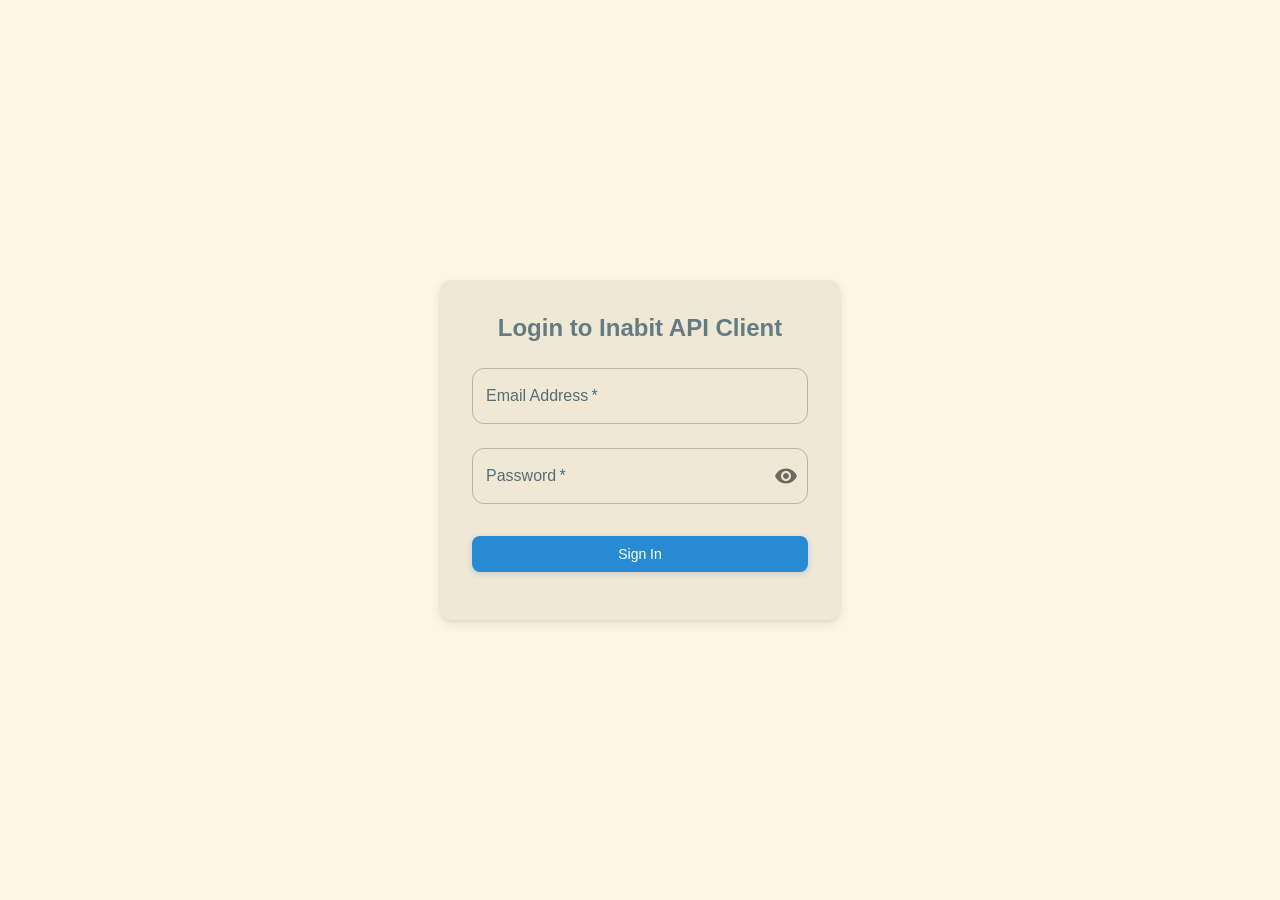
<file: login.html>
<!DOCTYPE html><html lang="en"><head><meta charSet="utf-8" data-next-head=""/><meta name="viewport" content="initial-scale=1, width=device-width" data-next-head=""/><title data-next-head="">qa[stage] Login | Inabit API Client</title><meta name="emotion-insertion-point" content=""/><link rel="icon" href="/favicon.ico" sizes="any"/><link rel="icon" type="image/png" sizes="32x32" href="/icon-32x32.png"/><link rel="icon" type="image/png" sizes="16x16" href="/icon-16x16.png"/><link rel="apple-touch-icon" href="/apple-icon.png"/><link rel="manifest" href="/manifest.webmanifest"/><meta name="theme-color" content="#0B5FFF"/><link rel="preload" href="/_next/static/css/65d736ba59e3956d.css" as="style"/><style data-emotion="mui-global 1geux2p">html{-webkit-font-smoothing:antialiased;-moz-osx-font-smoothing:grayscale;box-sizing:border-box;-webkit-text-size-adjust:100%;}*,*::before,*::after{box-sizing:inherit;}strong,b{font-weight:700;}body{margin:0;color:var(--mui-palette-text-primary);font-family:-apple-system,BlinkMacSystemFont,"Segoe UI",Roboto,"Helvetica Neue",Arial,sans-serif;font-weight:400;font-size:1rem;line-height:1.5;background-color:var(--mui-palette-background-default);}@media print{body{background-color:var(--mui-palette-common-white);}}body::backdrop{background-color:var(--mui-palette-background-default);}html{-webkit-print-color-scheme:light dark;color-scheme:light dark;}body{-webkit-transition:background-color 0.3s ease,color 0.3s ease;transition:background-color 0.3s ease,color 0.3s ease;}</style><style data-emotion="mui-global 1prfaxn">@-webkit-keyframes mui-auto-fill{from{display:block;}}@keyframes mui-auto-fill{from{display:block;}}@-webkit-keyframes mui-auto-fill-cancel{from{display:block;}}@keyframes mui-auto-fill-cancel{from{display:block;}}</style><style data-emotion="mui-global animation-61bdi0">@-webkit-keyframes animation-61bdi0{0%{-webkit-transform:rotate(0deg);-moz-transform:rotate(0deg);-ms-transform:rotate(0deg);transform:rotate(0deg);}100%{-webkit-transform:rotate(360deg);-moz-transform:rotate(360deg);-ms-transform:rotate(360deg);transform:rotate(360deg);}}@keyframes animation-61bdi0{0%{-webkit-transform:rotate(0deg);-moz-transform:rotate(0deg);-ms-transform:rotate(0deg);transform:rotate(0deg);}100%{-webkit-transform:rotate(360deg);-moz-transform:rotate(360deg);-ms-transform:rotate(360deg);transform:rotate(360deg);}}</style><style data-emotion="mui-global animation-1o38n3e">@-webkit-keyframes animation-1o38n3e{0%{stroke-dasharray:1px,200px;stroke-dashoffset:0;}50%{stroke-dasharray:100px,200px;stroke-dashoffset:-15px;}100%{stroke-dasharray:1px,200px;stroke-dashoffset:-126px;}}@keyframes animation-1o38n3e{0%{stroke-dasharray:1px,200px;stroke-dashoffset:0;}50%{stroke-dasharray:100px,200px;stroke-dashoffset:-15px;}100%{stroke-dasharray:1px,200px;stroke-dashoffset:-126px;}}</style><style data-emotion="mui-global ypr58z">:root{--mui-spacing:8px;--mui-shape-borderRadius:12px;--mui-shadows-0:none;--mui-shadows-1:0px 1px 3px rgba(0, 0, 0, 0.04),0px 1px 2px rgba(0, 0, 0, 0.06);--mui-shadows-2:0px 2px 6px rgba(0, 0, 0, 0.06),0px 1px 3px rgba(0, 0, 0, 0.08);--mui-shadows-3:0px 4px 12px rgba(0, 0, 0, 0.08),0px 2px 4px rgba(0, 0, 0, 0.06);--mui-shadows-4:0px 6px 16px rgba(0, 0, 0, 0.08),0px 2px 6px rgba(0, 0, 0, 0.06);--mui-shadows-5:0px 8px 20px rgba(0, 0, 0, 0.08),0px 3px 8px rgba(0, 0, 0, 0.06);--mui-shadows-6:0px 10px 24px rgba(0, 0, 0, 0.09),0px 4px 10px rgba(0, 0, 0, 0.06);--mui-shadows-7:0px 12px 28px rgba(0, 0, 0, 0.10),0px 5px 12px rgba(0, 0, 0, 0.07);--mui-shadows-8:0px 14px 32px rgba(0, 0, 0, 0.10),0px 6px 14px rgba(0, 0, 0, 0.07);--mui-shadows-9:0px 16px 36px rgba(0, 0, 0, 0.11),0px 7px 16px rgba(0, 0, 0, 0.08);--mui-shadows-10:0px 18px 40px rgba(0, 0, 0, 0.12),0px 8px 18px rgba(0, 0, 0, 0.08);--mui-shadows-11:0px 20px 44px rgba(0, 0, 0, 0.12),0px 9px 20px rgba(0, 0, 0, 0.08);--mui-shadows-12:0px 22px 48px rgba(0, 0, 0, 0.13),0px 10px 22px rgba(0, 0, 0, 0.09);--mui-shadows-13:0px 24px 52px rgba(0, 0, 0, 0.13),0px 11px 24px rgba(0, 0, 0, 0.09);--mui-shadows-14:0px 26px 56px rgba(0, 0, 0, 0.14),0px 12px 26px rgba(0, 0, 0, 0.09);--mui-shadows-15:0px 28px 60px rgba(0, 0, 0, 0.14),0px 13px 28px rgba(0, 0, 0, 0.10);--mui-shadows-16:0px 30px 64px rgba(0, 0, 0, 0.15),0px 14px 30px rgba(0, 0, 0, 0.10);--mui-shadows-17:0px 32px 68px rgba(0, 0, 0, 0.15),0px 15px 32px rgba(0, 0, 0, 0.10);--mui-shadows-18:0px 34px 72px rgba(0, 0, 0, 0.16),0px 16px 34px rgba(0, 0, 0, 0.11);--mui-shadows-19:0px 36px 76px rgba(0, 0, 0, 0.16),0px 17px 36px rgba(0, 0, 0, 0.11);--mui-shadows-20:0px 38px 80px rgba(0, 0, 0, 0.17),0px 18px 38px rgba(0, 0, 0, 0.11);--mui-shadows-21:0px 40px 84px rgba(0, 0, 0, 0.17),0px 19px 40px rgba(0, 0, 0, 0.12);--mui-shadows-22:0px 42px 88px rgba(0, 0, 0, 0.18),0px 20px 42px rgba(0, 0, 0, 0.12);--mui-shadows-23:0px 44px 92px rgba(0, 0, 0, 0.18),0px 21px 44px rgba(0, 0, 0, 0.12);--mui-shadows-24:0px 46px 96px rgba(0, 0, 0, 0.19),0px 22px 46px rgba(0, 0, 0, 0.13);--mui-zIndex-mobileStepper:1000;--mui-zIndex-fab:1050;--mui-zIndex-speedDial:1050;--mui-zIndex-appBar:1100;--mui-zIndex-drawer:1200;--mui-zIndex-modal:1300;--mui-zIndex-snackbar:1400;--mui-zIndex-tooltip:1500;--mui-font-h1:600 6rem/1.167 -apple-system,BlinkMacSystemFont,"Segoe UI",Roboto,"Helvetica Neue",Arial,sans-serif;--mui-font-h2:600 3.75rem/1.2 -apple-system,BlinkMacSystemFont,"Segoe UI",Roboto,"Helvetica Neue",Arial,sans-serif;--mui-font-h3:600 3rem/1.167 -apple-system,BlinkMacSystemFont,"Segoe UI",Roboto,"Helvetica Neue",Arial,sans-serif;--mui-font-h4:600 2.125rem/1.235 -apple-system,BlinkMacSystemFont,"Segoe UI",Roboto,"Helvetica Neue",Arial,sans-serif;--mui-font-h5:600 1.5rem/1.334 -apple-system,BlinkMacSystemFont,"Segoe UI",Roboto,"Helvetica Neue",Arial,sans-serif;--mui-font-h6:600 1.25rem/1.6 -apple-system,BlinkMacSystemFont,"Segoe UI",Roboto,"Helvetica Neue",Arial,sans-serif;--mui-font-subtitle1:400 1rem/1.75 -apple-system,BlinkMacSystemFont,"Segoe UI",Roboto,"Helvetica Neue",Arial,sans-serif;--mui-font-subtitle2:500 0.875rem/1.57 -apple-system,BlinkMacSystemFont,"Segoe UI",Roboto,"Helvetica Neue",Arial,sans-serif;--mui-font-body1:400 1rem/1.5 -apple-system,BlinkMacSystemFont,"Segoe UI",Roboto,"Helvetica Neue",Arial,sans-serif;--mui-font-body2:400 0.875rem/1.43 -apple-system,BlinkMacSystemFont,"Segoe UI",Roboto,"Helvetica Neue",Arial,sans-serif;--mui-font-button:500 0.875rem/1.75 -apple-system,BlinkMacSystemFont,"Segoe UI",Roboto,"Helvetica Neue",Arial,sans-serif;--mui-font-caption:400 0.75rem/1.66 -apple-system,BlinkMacSystemFont,"Segoe UI",Roboto,"Helvetica Neue",Arial,sans-serif;--mui-font-overline:400 0.75rem/2.66 -apple-system,BlinkMacSystemFont,"Segoe UI",Roboto,"Helvetica Neue",Arial,sans-serif;--mui-font-inherit:inherit inherit/inherit inherit;}:root,[data-mui-color-scheme="light"]{-webkit-print-color-scheme:light;color-scheme:light;--mui-palette-primary-main:#268bd2;--mui-palette-primary-dark:#6c71c4;--mui-palette-primary-light:#2aa198;--mui-palette-primary-contrastText:#fff;--mui-palette-primary-mainChannel:38 139 210;--mui-palette-primary-lightChannel:42 161 152;--mui-palette-primary-darkChannel:108 113 196;--mui-palette-primary-contrastTextChannel:255 255 255;--mui-palette-secondary-main:#2aa198;--mui-palette-secondary-dark:#6c71c4;--mui-palette-secondary-light:#93a1a1;--mui-palette-secondary-contrastText:#fff;--mui-palette-secondary-mainChannel:42 161 152;--mui-palette-secondary-lightChannel:147 161 161;--mui-palette-secondary-darkChannel:108 113 196;--mui-palette-secondary-contrastTextChannel:255 255 255;--mui-palette-error-main:#dc322f;--mui-palette-error-light:rgb(227, 91, 88);--mui-palette-error-dark:rgb(154, 35, 32);--mui-palette-error-contrastText:#fff;--mui-palette-error-mainChannel:220 50 47;--mui-palette-error-lightChannel:227 91 88;--mui-palette-error-darkChannel:154 35 32;--mui-palette-error-contrastTextChannel:255 255 255;--mui-palette-warning-main:#cb4b16;--mui-palette-warning-light:rgb(213, 111, 68);--mui-palette-warning-dark:rgb(142, 52, 15);--mui-palette-warning-contrastText:#fff;--mui-palette-warning-mainChannel:203 75 22;--mui-palette-warning-lightChannel:213 111 68;--mui-palette-warning-darkChannel:142 52 15;--mui-palette-warning-contrastTextChannel:255 255 255;--mui-palette-info-main:#2aa198;--mui-palette-info-light:rgb(84, 179, 172);--mui-palette-info-dark:rgb(29, 112, 106);--mui-palette-info-contrastText:#fff;--mui-palette-info-mainChannel:42 161 152;--mui-palette-info-lightChannel:84 179 172;--mui-palette-info-darkChannel:29 112 106;--mui-palette-info-contrastTextChannel:255 255 255;--mui-palette-success-main:#859900;--mui-palette-success-light:rgb(157, 173, 51);--mui-palette-success-dark:rgb(93, 107, 0);--mui-palette-success-contrastText:#fff;--mui-palette-success-mainChannel:133 153 0;--mui-palette-success-lightChannel:157 173 51;--mui-palette-success-darkChannel:93 107 0;--mui-palette-success-contrastTextChannel:255 255 255;--mui-palette-background-default:#fdf6e3;--mui-palette-background-paper:#eee8d5;--mui-palette-background-defaultChannel:253 246 227;--mui-palette-background-paperChannel:238 232 213;--mui-palette-text-primary:#657b83;--mui-palette-text-secondary:#586e75;--mui-palette-text-disabled:rgba(0, 0, 0, 0.38);--mui-palette-text-primaryChannel:101 123 131;--mui-palette-text-secondaryChannel:88 110 117;--mui-palette-divider:#93a1a1;--mui-palette-action-hover:rgba(38, 139, 210, 0.08);--mui-palette-action-selected:rgba(108, 113, 196, 0.12);--mui-palette-action-active:rgba(0, 0, 0, 0.54);--mui-palette-action-hoverOpacity:0.04;--mui-palette-action-selectedOpacity:0.08;--mui-palette-action-disabled:rgba(0, 0, 0, 0.26);--mui-palette-action-disabledBackground:rgba(0, 0, 0, 0.12);--mui-palette-action-disabledOpacity:0.38;--mui-palette-action-focus:rgba(0, 0, 0, 0.12);--mui-palette-action-focusOpacity:0.12;--mui-palette-action-activatedOpacity:0.12;--mui-palette-action-activeChannel:0 0 0;--mui-palette-action-selectedChannel:108 113 196;--mui-palette-grey-50:#fdf6e3;--mui-palette-grey-100:#eee8d5;--mui-palette-grey-200:#93a1a1;--mui-palette-grey-300:#839496;--mui-palette-grey-400:#657b83;--mui-palette-grey-500:#586e75;--mui-palette-grey-600:#073642;--mui-palette-grey-700:#002b36;--mui-palette-grey-800:#002b36;--mui-palette-grey-900:#002b36;--mui-palette-grey-A100:#f5f5f5;--mui-palette-grey-A200:#eeeeee;--mui-palette-grey-A400:#bdbdbd;--mui-palette-grey-A700:#616161;--mui-palette-common-black:#000;--mui-palette-common-white:#fff;--mui-palette-common-background:#fff;--mui-palette-common-onBackground:#000;--mui-palette-common-backgroundChannel:255 255 255;--mui-palette-common-onBackgroundChannel:0 0 0;--mui-palette-Alert-errorColor:rgb(90, 36, 35);--mui-palette-Alert-infoColor:rgb(33, 71, 68);--mui-palette-Alert-successColor:rgb(62, 69, 20);--mui-palette-Alert-warningColor:rgb(85, 44, 27);--mui-palette-Alert-errorFilledBg:var(--mui-palette-error-main, #dc322f);--mui-palette-Alert-infoFilledBg:var(--mui-palette-info-main, #2aa198);--mui-palette-Alert-successFilledBg:var(--mui-palette-success-main, #859900);--mui-palette-Alert-warningFilledBg:var(--mui-palette-warning-main, #cb4b16);--mui-palette-Alert-errorFilledColor:#fff;--mui-palette-Alert-infoFilledColor:#fff;--mui-palette-Alert-successFilledColor:#fff;--mui-palette-Alert-warningFilledColor:#fff;--mui-palette-Alert-errorStandardBg:rgb(252, 238, 238);--mui-palette-Alert-infoStandardBg:rgb(237, 247, 246);--mui-palette-Alert-successStandardBg:rgb(245, 246, 234);--mui-palette-Alert-warningStandardBg:rgb(250, 240, 236);--mui-palette-Alert-errorIconColor:var(--mui-palette-error-main, #dc322f);--mui-palette-Alert-infoIconColor:var(--mui-palette-info-main, #2aa198);--mui-palette-Alert-successIconColor:var(--mui-palette-success-main, #859900);--mui-palette-Alert-warningIconColor:var(--mui-palette-warning-main, #cb4b16);--mui-palette-AppBar-defaultBg:var(--mui-palette-grey-100, #eee8d5);--mui-palette-Avatar-defaultBg:var(--mui-palette-grey-400, #657b83);--mui-palette-Button-inheritContainedBg:var(--mui-palette-grey-300, #839496);--mui-palette-Button-inheritContainedHoverBg:var(--mui-palette-grey-A100, #f5f5f5);--mui-palette-Chip-defaultBorder:var(--mui-palette-grey-400, #657b83);--mui-palette-Chip-defaultAvatarColor:var(--mui-palette-grey-700, #002b36);--mui-palette-Chip-defaultIconColor:var(--mui-palette-grey-700, #002b36);--mui-palette-FilledInput-bg:rgba(0, 0, 0, 0.06);--mui-palette-FilledInput-hoverBg:rgba(0, 0, 0, 0.09);--mui-palette-FilledInput-disabledBg:rgba(0, 0, 0, 0.12);--mui-palette-LinearProgress-primaryBg:rgb(172, 210, 237);--mui-palette-LinearProgress-secondaryBg:rgb(174, 219, 215);--mui-palette-LinearProgress-errorBg:rgb(241, 177, 175);--mui-palette-LinearProgress-infoBg:rgb(174, 219, 215);--mui-palette-LinearProgress-successBg:rgb(208, 216, 158);--mui-palette-LinearProgress-warningBg:rgb(235, 186, 166);--mui-palette-Skeleton-bg:rgba(var(--mui-palette-text-primaryChannel, undefined) / 0.11);--mui-palette-Slider-primaryTrack:rgb(172, 210, 237);--mui-palette-Slider-secondaryTrack:rgb(174, 219, 215);--mui-palette-Slider-errorTrack:rgb(241, 177, 175);--mui-palette-Slider-infoTrack:rgb(174, 219, 215);--mui-palette-Slider-successTrack:rgb(208, 216, 158);--mui-palette-Slider-warningTrack:rgb(235, 186, 166);--mui-palette-SnackbarContent-bg:rgb(50, 49, 45);--mui-palette-SnackbarContent-color:#fff;--mui-palette-SpeedDialAction-fabHoverBg:rgb(202, 197, 181);--mui-palette-StepConnector-border:var(--mui-palette-grey-400, #657b83);--mui-palette-StepContent-border:var(--mui-palette-grey-400, #657b83);--mui-palette-Switch-defaultColor:var(--mui-palette-common-white, #fff);--mui-palette-Switch-defaultDisabledColor:var(--mui-palette-grey-100, #eee8d5);--mui-palette-Switch-primaryDisabledColor:rgb(172, 210, 237);--mui-palette-Switch-secondaryDisabledColor:rgb(174, 219, 215);--mui-palette-Switch-errorDisabledColor:rgb(241, 177, 175);--mui-palette-Switch-infoDisabledColor:rgb(174, 219, 215);--mui-palette-Switch-successDisabledColor:rgb(208, 216, 158);--mui-palette-Switch-warningDisabledColor:rgb(235, 186, 166);--mui-palette-TableCell-border:rgba(242, 243, 243, 1);--mui-palette-Tooltip-bg:rgba(0, 43, 54, 0.92);--mui-palette-dividerChannel:147 161 161;--mui-opacity-inputPlaceholder:0.42;--mui-opacity-inputUnderline:0.42;--mui-opacity-switchTrackDisabled:0.12;--mui-opacity-switchTrack:0.38;}[data-mui-color-scheme="dark"]{-webkit-print-color-scheme:dark;color-scheme:dark;--mui-palette-common-black:#000;--mui-palette-common-white:#fff;--mui-palette-common-background:#000;--mui-palette-common-onBackground:#fff;--mui-palette-common-backgroundChannel:0 0 0;--mui-palette-common-onBackgroundChannel:255 255 255;--mui-palette-primary-main:#268bd2;--mui-palette-primary-dark:#6c71c4;--mui-palette-primary-light:#2aa198;--mui-palette-primary-contrastText:#fff;--mui-palette-primary-mainChannel:38 139 210;--mui-palette-primary-lightChannel:42 161 152;--mui-palette-primary-darkChannel:108 113 196;--mui-palette-primary-contrastTextChannel:255 255 255;--mui-palette-secondary-main:#2aa198;--mui-palette-secondary-dark:#6c71c4;--mui-palette-secondary-light:#93a1a1;--mui-palette-secondary-contrastText:#fff;--mui-palette-secondary-mainChannel:42 161 152;--mui-palette-secondary-lightChannel:147 161 161;--mui-palette-secondary-darkChannel:108 113 196;--mui-palette-secondary-contrastTextChannel:255 255 255;--mui-palette-error-main:#dc322f;--mui-palette-error-light:rgb(227, 91, 88);--mui-palette-error-dark:rgb(154, 35, 32);--mui-palette-error-contrastText:#fff;--mui-palette-error-mainChannel:220 50 47;--mui-palette-error-lightChannel:227 91 88;--mui-palette-error-darkChannel:154 35 32;--mui-palette-error-contrastTextChannel:255 255 255;--mui-palette-warning-main:#cb4b16;--mui-palette-warning-light:rgb(213, 111, 68);--mui-palette-warning-dark:rgb(142, 52, 15);--mui-palette-warning-contrastText:#fff;--mui-palette-warning-mainChannel:203 75 22;--mui-palette-warning-lightChannel:213 111 68;--mui-palette-warning-darkChannel:142 52 15;--mui-palette-warning-contrastTextChannel:255 255 255;--mui-palette-info-main:#2aa198;--mui-palette-info-light:rgb(84, 179, 172);--mui-palette-info-dark:rgb(29, 112, 106);--mui-palette-info-contrastText:#fff;--mui-palette-info-mainChannel:42 161 152;--mui-palette-info-lightChannel:84 179 172;--mui-palette-info-darkChannel:29 112 106;--mui-palette-info-contrastTextChannel:255 255 255;--mui-palette-success-main:#859900;--mui-palette-success-light:rgb(157, 173, 51);--mui-palette-success-dark:rgb(93, 107, 0);--mui-palette-success-contrastText:#fff;--mui-palette-success-mainChannel:133 153 0;--mui-palette-success-lightChannel:157 173 51;--mui-palette-success-darkChannel:93 107 0;--mui-palette-success-contrastTextChannel:255 255 255;--mui-palette-grey-50:#002b36;--mui-palette-grey-100:#073642;--mui-palette-grey-200:#586e75;--mui-palette-grey-300:#657b83;--mui-palette-grey-400:#839496;--mui-palette-grey-500:#93a1a1;--mui-palette-grey-600:#eee8d5;--mui-palette-grey-700:#fdf6e3;--mui-palette-grey-800:#fdf6e3;--mui-palette-grey-900:#fdf6e3;--mui-palette-grey-A100:#f5f5f5;--mui-palette-grey-A200:#eeeeee;--mui-palette-grey-A400:#bdbdbd;--mui-palette-grey-A700:#616161;--mui-palette-text-primary:#a3b6b8;--mui-palette-text-secondary:#b3c1c1;--mui-palette-text-disabled:rgba(255, 255, 255, 0.5);--mui-palette-text-icon:rgba(255, 255, 255, 0.5);--mui-palette-text-primaryChannel:163 182 184;--mui-palette-text-secondaryChannel:179 193 193;--mui-palette-divider:#586e75;--mui-palette-background-paper:#073642;--mui-palette-background-default:#002b36;--mui-palette-background-defaultChannel:0 43 54;--mui-palette-background-paperChannel:7 54 66;--mui-palette-action-active:#fff;--mui-palette-action-hover:rgba(38, 139, 210, 0.08);--mui-palette-action-hoverOpacity:0.08;--mui-palette-action-selected:rgba(108, 113, 196, 0.12);--mui-palette-action-selectedOpacity:0.16;--mui-palette-action-disabled:rgba(255, 255, 255, 0.3);--mui-palette-action-disabledBackground:rgba(255, 255, 255, 0.12);--mui-palette-action-disabledOpacity:0.38;--mui-palette-action-focus:rgba(255, 255, 255, 0.12);--mui-palette-action-focusOpacity:0.12;--mui-palette-action-activatedOpacity:0.24;--mui-palette-action-activeChannel:255 255 255;--mui-palette-action-selectedChannel:108 113 196;--mui-palette-Alert-errorColor:rgb(243, 189, 188);--mui-palette-Alert-infoColor:rgb(186, 224, 221);--mui-palette-Alert-successColor:rgb(215, 222, 173);--mui-palette-Alert-warningColor:rgb(238, 197, 180);--mui-palette-Alert-errorFilledBg:var(--mui-palette-error-dark, rgb(154, 35, 32));--mui-palette-Alert-infoFilledBg:var(--mui-palette-info-dark, rgb(29, 112, 106));--mui-palette-Alert-successFilledBg:var(--mui-palette-success-dark, rgb(93, 107, 0));--mui-palette-Alert-warningFilledBg:var(--mui-palette-warning-dark, rgb(142, 52, 15));--mui-palette-Alert-errorFilledColor:#fff;--mui-palette-Alert-infoFilledColor:#fff;--mui-palette-Alert-successFilledColor:#fff;--mui-palette-Alert-warningFilledColor:#fff;--mui-palette-Alert-errorStandardBg:rgb(22, 9, 8);--mui-palette-Alert-infoStandardBg:rgb(8, 17, 17);--mui-palette-Alert-successStandardBg:rgb(15, 17, 5);--mui-palette-Alert-warningStandardBg:rgb(21, 11, 6);--mui-palette-Alert-errorIconColor:var(--mui-palette-error-main, #dc322f);--mui-palette-Alert-infoIconColor:var(--mui-palette-info-main, #2aa198);--mui-palette-Alert-successIconColor:var(--mui-palette-success-main, #859900);--mui-palette-Alert-warningIconColor:var(--mui-palette-warning-main, #cb4b16);--mui-palette-AppBar-defaultBg:var(--mui-palette-grey-900, #fdf6e3);--mui-palette-AppBar-darkBg:var(--mui-palette-background-paper, #073642);--mui-palette-AppBar-darkColor:var(--mui-palette-text-primary, #a3b6b8);--mui-palette-Avatar-defaultBg:var(--mui-palette-grey-600, #eee8d5);--mui-palette-Button-inheritContainedBg:var(--mui-palette-grey-800, #fdf6e3);--mui-palette-Button-inheritContainedHoverBg:var(--mui-palette-grey-700, #fdf6e3);--mui-palette-Chip-defaultBorder:var(--mui-palette-grey-700, #fdf6e3);--mui-palette-Chip-defaultAvatarColor:var(--mui-palette-grey-300, #657b83);--mui-palette-Chip-defaultIconColor:var(--mui-palette-grey-300, #657b83);--mui-palette-FilledInput-bg:rgba(255, 255, 255, 0.09);--mui-palette-FilledInput-hoverBg:rgba(255, 255, 255, 0.13);--mui-palette-FilledInput-disabledBg:rgba(255, 255, 255, 0.12);--mui-palette-LinearProgress-primaryBg:rgb(19, 69, 105);--mui-palette-LinearProgress-secondaryBg:rgb(21, 80, 76);--mui-palette-LinearProgress-errorBg:rgb(110, 25, 23);--mui-palette-LinearProgress-infoBg:rgb(21, 80, 76);--mui-palette-LinearProgress-successBg:rgb(66, 76, 0);--mui-palette-LinearProgress-warningBg:rgb(101, 37, 11);--mui-palette-Skeleton-bg:rgba(var(--mui-palette-text-primaryChannel, undefined) / 0.13);--mui-palette-Slider-primaryTrack:rgb(19, 69, 105);--mui-palette-Slider-secondaryTrack:rgb(21, 80, 76);--mui-palette-Slider-errorTrack:rgb(110, 25, 23);--mui-palette-Slider-infoTrack:rgb(21, 80, 76);--mui-palette-Slider-successTrack:rgb(66, 76, 0);--mui-palette-Slider-warningTrack:rgb(101, 37, 11);--mui-palette-SnackbarContent-bg:rgb(249, 250, 250);--mui-palette-SnackbarContent-color:rgba(0, 0, 0, 0.87);--mui-palette-SpeedDialAction-fabHoverBg:rgb(44, 84, 94);--mui-palette-StepConnector-border:var(--mui-palette-grey-600, #eee8d5);--mui-palette-StepContent-border:var(--mui-palette-grey-600, #eee8d5);--mui-palette-Switch-defaultColor:var(--mui-palette-grey-300, #657b83);--mui-palette-Switch-defaultDisabledColor:var(--mui-palette-grey-600, #eee8d5);--mui-palette-Switch-primaryDisabledColor:rgb(17, 62, 94);--mui-palette-Switch-secondaryDisabledColor:rgb(18, 72, 68);--mui-palette-Switch-errorDisabledColor:rgb(98, 22, 21);--mui-palette-Switch-infoDisabledColor:rgb(18, 72, 68);--mui-palette-Switch-successDisabledColor:rgb(59, 68, 0);--mui-palette-Switch-warningDisabledColor:rgb(91, 33, 9);--mui-palette-TableCell-border:rgba(28, 35, 37, 1);--mui-palette-Tooltip-bg:rgba(253, 246, 227, 0.92);--mui-palette-dividerChannel:88 110 117;--mui-opacity-inputPlaceholder:0.5;--mui-opacity-inputUnderline:0.7;--mui-opacity-switchTrackDisabled:0.2;--mui-opacity-switchTrack:0.3;--mui-overlays-0:none;--mui-overlays-1:linear-gradient(rgba(255 255 255 / 0.051), rgba(255 255 255 / 0.051));--mui-overlays-2:linear-gradient(rgba(255 255 255 / 0.069), rgba(255 255 255 / 0.069));--mui-overlays-3:linear-gradient(rgba(255 255 255 / 0.082), rgba(255 255 255 / 0.082));--mui-overlays-4:linear-gradient(rgba(255 255 255 / 0.092), rgba(255 255 255 / 0.092));--mui-overlays-5:linear-gradient(rgba(255 255 255 / 0.101), rgba(255 255 255 / 0.101));--mui-overlays-6:linear-gradient(rgba(255 255 255 / 0.108), rgba(255 255 255 / 0.108));--mui-overlays-7:linear-gradient(rgba(255 255 255 / 0.114), rgba(255 255 255 / 0.114));--mui-overlays-8:linear-gradient(rgba(255 255 255 / 0.119), rgba(255 255 255 / 0.119));--mui-overlays-9:linear-gradient(rgba(255 255 255 / 0.124), rgba(255 255 255 / 0.124));--mui-overlays-10:linear-gradient(rgba(255 255 255 / 0.128), rgba(255 255 255 / 0.128));--mui-overlays-11:linear-gradient(rgba(255 255 255 / 0.132), rgba(255 255 255 / 0.132));--mui-overlays-12:linear-gradient(rgba(255 255 255 / 0.135), rgba(255 255 255 / 0.135));--mui-overlays-13:linear-gradient(rgba(255 255 255 / 0.139), rgba(255 255 255 / 0.139));--mui-overlays-14:linear-gradient(rgba(255 255 255 / 0.142), rgba(255 255 255 / 0.142));--mui-overlays-15:linear-gradient(rgba(255 255 255 / 0.145), rgba(255 255 255 / 0.145));--mui-overlays-16:linear-gradient(rgba(255 255 255 / 0.147), rgba(255 255 255 / 0.147));--mui-overlays-17:linear-gradient(rgba(255 255 255 / 0.15), rgba(255 255 255 / 0.15));--mui-overlays-18:linear-gradient(rgba(255 255 255 / 0.152), rgba(255 255 255 / 0.152));--mui-overlays-19:linear-gradient(rgba(255 255 255 / 0.155), rgba(255 255 255 / 0.155));--mui-overlays-20:linear-gradient(rgba(255 255 255 / 0.157), rgba(255 255 255 / 0.157));--mui-overlays-21:linear-gradient(rgba(255 255 255 / 0.159), rgba(255 255 255 / 0.159));--mui-overlays-22:linear-gradient(rgba(255 255 255 / 0.161), rgba(255 255 255 / 0.161));--mui-overlays-23:linear-gradient(rgba(255 255 255 / 0.163), rgba(255 255 255 / 0.163));--mui-overlays-24:linear-gradient(rgba(255 255 255 / 0.165), rgba(255 255 255 / 0.165));}</style><style data-emotion="mui 1nf4bj5 kymm64 ufvzho 98t3eq 1g48v1x deh46a c82tr3 qc8by8 1bl9ma3 81qg8w e7acob 13esvli x0cmy 1weege8 iguwhy 1u7hnag 14rdbf1 4ejps8 13odlrs">.mui-1nf4bj5{display:-webkit-box;display:-webkit-flex;display:-ms-flexbox;display:flex;-webkit-box-pack:center;-ms-flex-pack:center;-webkit-justify-content:center;justify-content:center;-webkit-align-items:center;-webkit-box-align:center;-ms-flex-align:center;align-items:center;min-height:100vh;background-color:var(--mui-palette-background-default);}.mui-kymm64{background-color:var(--mui-palette-background-paper);color:var(--mui-palette-text-primary);-webkit-transition:box-shadow 300ms cubic-bezier(0.4, 0, 0.2, 1) 0ms;transition:box-shadow 300ms cubic-bezier(0.4, 0, 0.2, 1) 0ms;border-radius:12px;box-shadow:var(--Paper-shadow);background-image:var(--Paper-overlay);background-image:none;box-shadow:0px 4px 12px rgba(0, 0, 0, 0.08),0px 2px 4px rgba(0, 0, 0, 0.06);padding:calc(4 * var(--mui-spacing));width:100%;max-width:400px;position:relative;-webkit-transition:-webkit-transform 0.3s ease,opacity 0.3s ease;transition:transform 0.3s ease,opacity 0.3s ease;-webkit-transform:scale(1);-moz-transform:scale(1);-ms-transform:scale(1);transform:scale(1);background-color:var(--mui-palette-background-paper);}.mui-ufvzho{margin:0;font-family:-apple-system,BlinkMacSystemFont,"Segoe UI",Roboto,"Helvetica Neue",Arial,sans-serif;font-weight:600;font-size:1.5rem;line-height:1.334;text-align:var(--Typography-textAlign);margin-bottom:0.35em;color:var(--mui-palette-text-primary);}.mui-98t3eq{display:-webkit-inline-box;display:-webkit-inline-flex;display:-ms-inline-flexbox;display:inline-flex;-webkit-flex-direction:column;-ms-flex-direction:column;flex-direction:column;position:relative;min-width:0;padding:0;margin:0;border:0;vertical-align:top;margin-top:16px;margin-bottom:8px;width:100%;}.mui-1g48v1x{color:var(--mui-palette-text-secondary);font-family:-apple-system,BlinkMacSystemFont,"Segoe UI",Roboto,"Helvetica Neue",Arial,sans-serif;font-weight:400;font-size:1rem;line-height:1.4375em;padding:0;position:relative;display:block;transform-origin:top left;white-space:nowrap;overflow:hidden;text-overflow:ellipsis;max-width:100%;position:absolute;left:0;top:0;-webkit-transform:translate(0, 20px) scale(1);-moz-transform:translate(0, 20px) scale(1);-ms-transform:translate(0, 20px) scale(1);transform:translate(0, 20px) scale(1);-webkit-transition:color 200ms cubic-bezier(0.0, 0, 0.2, 1) 0ms,-webkit-transform 200ms cubic-bezier(0.0, 0, 0.2, 1) 0ms,max-width 200ms cubic-bezier(0.0, 0, 0.2, 1) 0ms;transition:color 200ms cubic-bezier(0.0, 0, 0.2, 1) 0ms,transform 200ms cubic-bezier(0.0, 0, 0.2, 1) 0ms,max-width 200ms cubic-bezier(0.0, 0, 0.2, 1) 0ms;z-index:1;pointer-events:none;-webkit-transform:translate(14px, 16px) scale(1);-moz-transform:translate(14px, 16px) scale(1);-ms-transform:translate(14px, 16px) scale(1);transform:translate(14px, 16px) scale(1);max-width:calc(100% - 24px);}.mui-1g48v1x.Mui-focused{color:var(--mui-palette-primary-main);}.mui-1g48v1x.Mui-disabled{color:var(--mui-palette-text-disabled);}.mui-1g48v1x.Mui-error{color:var(--mui-palette-error-main);}.mui-deh46a.Mui-error{color:var(--mui-palette-error-main);}.mui-c82tr3{font-family:-apple-system,BlinkMacSystemFont,"Segoe UI",Roboto,"Helvetica Neue",Arial,sans-serif;font-weight:400;font-size:1rem;line-height:1.4375em;color:var(--mui-palette-text-primary);box-sizing:border-box;position:relative;cursor:text;display:-webkit-inline-box;display:-webkit-inline-flex;display:-ms-inline-flexbox;display:inline-flex;-webkit-align-items:center;-webkit-box-align:center;-ms-flex-align:center;align-items:center;width:100%;position:relative;border-radius:var(--mui-shape-borderRadius);}.mui-c82tr3.Mui-disabled{color:var(--mui-palette-text-disabled);cursor:default;}.mui-c82tr3:hover .MuiOutlinedInput-notchedOutline{border-color:var(--mui-palette-text-primary);}@media (hover: none){.mui-c82tr3:hover .MuiOutlinedInput-notchedOutline{border-color:rgba(var(--mui-palette-common-onBackgroundChannel) / 0.23);}}.mui-c82tr3.Mui-focused .MuiOutlinedInput-notchedOutline{border-width:2px;}.mui-c82tr3.Mui-focused .MuiOutlinedInput-notchedOutline{border-color:var(--mui-palette-primary-main);}.mui-c82tr3.Mui-error .MuiOutlinedInput-notchedOutline{border-color:var(--mui-palette-error-main);}.mui-c82tr3.Mui-disabled .MuiOutlinedInput-notchedOutline{border-color:var(--mui-palette-action-disabled);}.mui-qc8by8{font:inherit;letter-spacing:inherit;color:currentColor;padding:4px 0 5px;border:0;box-sizing:content-box;background:none;height:1.4375em;margin:0;-webkit-tap-highlight-color:transparent;display:block;min-width:0;width:100%;-webkit-animation-name:mui-auto-fill-cancel;animation-name:mui-auto-fill-cancel;-webkit-animation-duration:10ms;animation-duration:10ms;padding:16.5px 14px;}.mui-qc8by8::-webkit-input-placeholder{color:currentColor;opacity:var(--mui-opacity-inputPlaceholder);-webkit-transition:opacity 200ms cubic-bezier(0.4, 0, 0.2, 1) 0ms;transition:opacity 200ms cubic-bezier(0.4, 0, 0.2, 1) 0ms;}.mui-qc8by8::-moz-placeholder{color:currentColor;opacity:var(--mui-opacity-inputPlaceholder);-webkit-transition:opacity 200ms cubic-bezier(0.4, 0, 0.2, 1) 0ms;transition:opacity 200ms cubic-bezier(0.4, 0, 0.2, 1) 0ms;}.mui-qc8by8::-ms-input-placeholder{color:currentColor;opacity:var(--mui-opacity-inputPlaceholder);-webkit-transition:opacity 200ms cubic-bezier(0.4, 0, 0.2, 1) 0ms;transition:opacity 200ms cubic-bezier(0.4, 0, 0.2, 1) 0ms;}.mui-qc8by8:focus{outline:0;}.mui-qc8by8:invalid{box-shadow:none;}.mui-qc8by8::-webkit-search-decoration{-webkit-appearance:none;}label[data-shrink=false]+.MuiInputBase-formControl .mui-qc8by8::-webkit-input-placeholder{opacity:0!important;}label[data-shrink=false]+.MuiInputBase-formControl .mui-qc8by8::-moz-placeholder{opacity:0!important;}label[data-shrink=false]+.MuiInputBase-formControl .mui-qc8by8::-ms-input-placeholder{opacity:0!important;}label[data-shrink=false]+.MuiInputBase-formControl .mui-qc8by8:focus::-webkit-input-placeholder{opacity:var(--mui-opacity-inputPlaceholder);}label[data-shrink=false]+.MuiInputBase-formControl .mui-qc8by8:focus::-moz-placeholder{opacity:var(--mui-opacity-inputPlaceholder);}label[data-shrink=false]+.MuiInputBase-formControl .mui-qc8by8:focus::-ms-input-placeholder{opacity:var(--mui-opacity-inputPlaceholder);}.mui-qc8by8.Mui-disabled{opacity:1;-webkit-text-fill-color:var(--mui-palette-text-disabled);}.mui-qc8by8:-webkit-autofill{-webkit-animation-duration:5000s;animation-duration:5000s;-webkit-animation-name:mui-auto-fill;animation-name:mui-auto-fill;}.mui-qc8by8:-webkit-autofill{border-radius:inherit;}[data-mui-color-scheme="dark"] .mui-qc8by8:-webkit-autofill{-webkit-box-shadow:0 0 0 100px #266798 inset;-webkit-text-fill-color:#fff;caret-color:#fff;}.mui-1bl9ma3{text-align:left;position:absolute;bottom:0;right:0;top:-5px;left:0;margin:0;padding:0 8px;pointer-events:none;border-radius:inherit;border-style:solid;border-width:1px;overflow:hidden;min-width:0%;border-color:rgba(var(--mui-palette-common-onBackgroundChannel) / 0.23);}.mui-81qg8w{float:unset;width:auto;overflow:hidden;display:block;padding:0;height:11px;font-size:0.75em;visibility:hidden;max-width:0.01px;-webkit-transition:max-width 50ms cubic-bezier(0.0, 0, 0.2, 1) 0ms;transition:max-width 50ms cubic-bezier(0.0, 0, 0.2, 1) 0ms;white-space:nowrap;}.mui-81qg8w>span{padding-left:5px;padding-right:5px;display:inline-block;opacity:0;visibility:visible;}.mui-e7acob{font-family:-apple-system,BlinkMacSystemFont,"Segoe UI",Roboto,"Helvetica Neue",Arial,sans-serif;font-weight:400;font-size:1rem;line-height:1.4375em;color:var(--mui-palette-text-primary);box-sizing:border-box;position:relative;cursor:text;display:-webkit-inline-box;display:-webkit-inline-flex;display:-ms-inline-flexbox;display:inline-flex;-webkit-align-items:center;-webkit-box-align:center;-ms-flex-align:center;align-items:center;width:100%;position:relative;border-radius:var(--mui-shape-borderRadius);padding-right:14px;}.mui-e7acob.Mui-disabled{color:var(--mui-palette-text-disabled);cursor:default;}.mui-e7acob:hover .MuiOutlinedInput-notchedOutline{border-color:var(--mui-palette-text-primary);}@media (hover: none){.mui-e7acob:hover .MuiOutlinedInput-notchedOutline{border-color:rgba(var(--mui-palette-common-onBackgroundChannel) / 0.23);}}.mui-e7acob.Mui-focused .MuiOutlinedInput-notchedOutline{border-width:2px;}.mui-e7acob.Mui-focused .MuiOutlinedInput-notchedOutline{border-color:var(--mui-palette-primary-main);}.mui-e7acob.Mui-error .MuiOutlinedInput-notchedOutline{border-color:var(--mui-palette-error-main);}.mui-e7acob.Mui-disabled .MuiOutlinedInput-notchedOutline{border-color:var(--mui-palette-action-disabled);}.mui-13esvli{font:inherit;letter-spacing:inherit;color:currentColor;padding:4px 0 5px;border:0;box-sizing:content-box;background:none;height:1.4375em;margin:0;-webkit-tap-highlight-color:transparent;display:block;min-width:0;width:100%;-webkit-animation-name:mui-auto-fill-cancel;animation-name:mui-auto-fill-cancel;-webkit-animation-duration:10ms;animation-duration:10ms;padding:16.5px 14px;padding-right:0;}.mui-13esvli::-webkit-input-placeholder{color:currentColor;opacity:var(--mui-opacity-inputPlaceholder);-webkit-transition:opacity 200ms cubic-bezier(0.4, 0, 0.2, 1) 0ms;transition:opacity 200ms cubic-bezier(0.4, 0, 0.2, 1) 0ms;}.mui-13esvli::-moz-placeholder{color:currentColor;opacity:var(--mui-opacity-inputPlaceholder);-webkit-transition:opacity 200ms cubic-bezier(0.4, 0, 0.2, 1) 0ms;transition:opacity 200ms cubic-bezier(0.4, 0, 0.2, 1) 0ms;}.mui-13esvli::-ms-input-placeholder{color:currentColor;opacity:var(--mui-opacity-inputPlaceholder);-webkit-transition:opacity 200ms cubic-bezier(0.4, 0, 0.2, 1) 0ms;transition:opacity 200ms cubic-bezier(0.4, 0, 0.2, 1) 0ms;}.mui-13esvli:focus{outline:0;}.mui-13esvli:invalid{box-shadow:none;}.mui-13esvli::-webkit-search-decoration{-webkit-appearance:none;}label[data-shrink=false]+.MuiInputBase-formControl .mui-13esvli::-webkit-input-placeholder{opacity:0!important;}label[data-shrink=false]+.MuiInputBase-formControl .mui-13esvli::-moz-placeholder{opacity:0!important;}label[data-shrink=false]+.MuiInputBase-formControl .mui-13esvli::-ms-input-placeholder{opacity:0!important;}label[data-shrink=false]+.MuiInputBase-formControl .mui-13esvli:focus::-webkit-input-placeholder{opacity:var(--mui-opacity-inputPlaceholder);}label[data-shrink=false]+.MuiInputBase-formControl .mui-13esvli:focus::-moz-placeholder{opacity:var(--mui-opacity-inputPlaceholder);}label[data-shrink=false]+.MuiInputBase-formControl .mui-13esvli:focus::-ms-input-placeholder{opacity:var(--mui-opacity-inputPlaceholder);}.mui-13esvli.Mui-disabled{opacity:1;-webkit-text-fill-color:var(--mui-palette-text-disabled);}.mui-13esvli:-webkit-autofill{-webkit-animation-duration:5000s;animation-duration:5000s;-webkit-animation-name:mui-auto-fill;animation-name:mui-auto-fill;}.mui-13esvli:-webkit-autofill{border-radius:inherit;}[data-mui-color-scheme="dark"] .mui-13esvli:-webkit-autofill{-webkit-box-shadow:0 0 0 100px #266798 inset;-webkit-text-fill-color:#fff;caret-color:#fff;}.mui-x0cmy{display:-webkit-box;display:-webkit-flex;display:-ms-flexbox;display:flex;max-height:2em;-webkit-align-items:center;-webkit-box-align:center;-ms-flex-align:center;align-items:center;white-space:nowrap;color:var(--mui-palette-action-active);margin-left:8px;}.mui-1weege8{display:-webkit-inline-box;display:-webkit-inline-flex;display:-ms-inline-flexbox;display:inline-flex;-webkit-align-items:center;-webkit-box-align:center;-ms-flex-align:center;align-items:center;-webkit-box-pack:center;-ms-flex-pack:center;-webkit-justify-content:center;justify-content:center;position:relative;box-sizing:border-box;-webkit-tap-highlight-color:transparent;background-color:transparent;outline:0;border:0;margin:0;border-radius:0;padding:0;cursor:pointer;-webkit-user-select:none;-moz-user-select:none;-ms-user-select:none;user-select:none;vertical-align:middle;-moz-appearance:none;-webkit-appearance:none;-webkit-text-decoration:none;text-decoration:none;color:inherit;text-align:center;-webkit-flex:0 0 auto;-ms-flex:0 0 auto;flex:0 0 auto;font-size:1.5rem;padding:8px;border-radius:50%;color:var(--mui-palette-action-active);-webkit-transition:background-color 150ms cubic-bezier(0.4, 0, 0.2, 1) 0ms;transition:background-color 150ms cubic-bezier(0.4, 0, 0.2, 1) 0ms;--IconButton-hoverBg:rgba(var(--mui-palette-action-activeChannel) / calc(var(--mui-palette-action-hoverOpacity)));margin-right:-12px;}.mui-1weege8::-moz-focus-inner{border-style:none;}.mui-1weege8.Mui-disabled{pointer-events:none;cursor:default;}@media print{.mui-1weege8{-webkit-print-color-adjust:exact;color-adjust:exact;}}.mui-1weege8:hover{background-color:var(--IconButton-hoverBg);}@media (hover: none){.mui-1weege8:hover{background-color:transparent;}}.mui-1weege8.Mui-disabled{background-color:transparent;color:var(--mui-palette-action-disabled);}.mui-1weege8.MuiIconButton-loading{color:transparent;}.mui-iguwhy{-webkit-user-select:none;-moz-user-select:none;-ms-user-select:none;user-select:none;width:1em;height:1em;display:inline-block;-webkit-flex-shrink:0;-ms-flex-negative:0;flex-shrink:0;-webkit-transition:fill 300ms cubic-bezier(0.4, 0, 0.2, 1) 0ms;transition:fill 300ms cubic-bezier(0.4, 0, 0.2, 1) 0ms;fill:currentColor;font-size:1.5rem;}.mui-1u7hnag{display:-webkit-inline-box;display:-webkit-inline-flex;display:-ms-inline-flexbox;display:inline-flex;-webkit-align-items:center;-webkit-box-align:center;-ms-flex-align:center;align-items:center;-webkit-box-pack:center;-ms-flex-pack:center;-webkit-justify-content:center;justify-content:center;position:relative;box-sizing:border-box;-webkit-tap-highlight-color:transparent;background-color:transparent;outline:0;border:0;margin:0;border-radius:0;padding:0;cursor:pointer;-webkit-user-select:none;-moz-user-select:none;-ms-user-select:none;user-select:none;vertical-align:middle;-moz-appearance:none;-webkit-appearance:none;-webkit-text-decoration:none;text-decoration:none;color:inherit;font-family:-apple-system,BlinkMacSystemFont,"Segoe UI",Roboto,"Helvetica Neue",Arial,sans-serif;font-weight:500;font-size:0.875rem;line-height:1.75;text-transform:uppercase;min-width:64px;padding:6px 16px;border:0;border-radius:var(--mui-shape-borderRadius);-webkit-transition:background-color 250ms cubic-bezier(0.4, 0, 0.2, 1) 0ms,box-shadow 250ms cubic-bezier(0.4, 0, 0.2, 1) 0ms,border-color 250ms cubic-bezier(0.4, 0, 0.2, 1) 0ms,color 250ms cubic-bezier(0.4, 0, 0.2, 1) 0ms;transition:background-color 250ms cubic-bezier(0.4, 0, 0.2, 1) 0ms,box-shadow 250ms cubic-bezier(0.4, 0, 0.2, 1) 0ms,border-color 250ms cubic-bezier(0.4, 0, 0.2, 1) 0ms,color 250ms cubic-bezier(0.4, 0, 0.2, 1) 0ms;color:var(--variant-containedColor);background-color:var(--variant-containedBg);box-shadow:var(--mui-shadows-2);--variant-textColor:var(--mui-palette-primary-main);--variant-outlinedColor:var(--mui-palette-primary-main);--variant-outlinedBorder:rgba(var(--mui-palette-primary-mainChannel) / 0.5);--variant-containedColor:var(--mui-palette-primary-contrastText);--variant-containedBg:var(--mui-palette-primary-main);width:100%;-webkit-transition:background-color 250ms cubic-bezier(0.4, 0, 0.2, 1) 0ms,box-shadow 250ms cubic-bezier(0.4, 0, 0.2, 1) 0ms,border-color 250ms cubic-bezier(0.4, 0, 0.2, 1) 0ms;transition:background-color 250ms cubic-bezier(0.4, 0, 0.2, 1) 0ms,box-shadow 250ms cubic-bezier(0.4, 0, 0.2, 1) 0ms,border-color 250ms cubic-bezier(0.4, 0, 0.2, 1) 0ms;text-transform:none;font-weight:500;border-radius:8px;-webkit-transition:all 0.2s ease-in-out;transition:all 0.2s ease-in-out;box-shadow:0px 2px 6px rgba(38, 139, 210, 0.24);margin-top:calc(3 * var(--mui-spacing));margin-bottom:calc(2 * var(--mui-spacing));}.mui-1u7hnag::-moz-focus-inner{border-style:none;}.mui-1u7hnag.Mui-disabled{pointer-events:none;cursor:default;}@media print{.mui-1u7hnag{-webkit-print-color-adjust:exact;color-adjust:exact;}}.mui-1u7hnag:hover{-webkit-text-decoration:none;text-decoration:none;}.mui-1u7hnag.Mui-disabled{color:var(--mui-palette-action-disabled);}.mui-1u7hnag:hover{box-shadow:var(--mui-shadows-4);}@media (hover: none){.mui-1u7hnag:hover{box-shadow:var(--mui-shadows-2);}}.mui-1u7hnag:active{box-shadow:var(--mui-shadows-8);}.mui-1u7hnag.Mui-focusVisible{box-shadow:var(--mui-shadows-6);}.mui-1u7hnag.Mui-disabled{color:var(--mui-palette-action-disabled);box-shadow:var(--mui-shadows-0);background-color:var(--mui-palette-action-disabledBackground);}@media (hover: hover){.mui-1u7hnag:hover{--variant-containedBg:var(--mui-palette-primary-dark);--variant-textBg:rgba(var(--mui-palette-primary-mainChannel) / calc(var(--mui-palette-action-hoverOpacity)));--variant-outlinedBorder:var(--mui-palette-primary-main);--variant-outlinedBg:rgba(var(--mui-palette-primary-mainChannel) / calc(var(--mui-palette-action-hoverOpacity)));}}.mui-1u7hnag.MuiButton-loading{color:transparent;}.mui-1u7hnag:hover{box-shadow:0px 4px 12px rgba(38, 139, 210, 0.32);-webkit-transform:translateY(-1px);-moz-transform:translateY(-1px);-ms-transform:translateY(-1px);transform:translateY(-1px);}.mui-1u7hnag:active{-webkit-transform:translateY(0px);-moz-transform:translateY(0px);-ms-transform:translateY(0px);transform:translateY(0px);}.mui-14rdbf1{display:inline-block;-webkit-animation:animation-61bdi0 1.4s linear infinite;animation:animation-61bdi0 1.4s linear infinite;color:var(--mui-palette-primary-main);}.mui-4ejps8{display:block;}.mui-13odlrs{stroke:currentColor;stroke-dasharray:80px,200px;stroke-dashoffset:0;-webkit-animation:animation-1o38n3e 1.4s ease-in-out infinite;animation:animation-1o38n3e 1.4s ease-in-out infinite;}</style><link rel="stylesheet" href="/_next/static/css/65d736ba59e3956d.css" data-n-g=""/><noscript data-n-css=""></noscript><script defer="" noModule="" src="/_next/static/chunks/polyfills-42372ed130431b0a.js"></script><script src="/_next/static/chunks/webpack-6224d37324e372cb.js" defer=""></script><script src="/_next/static/chunks/framework-36397389d231bead.js" defer=""></script><script src="/_next/static/chunks/main-40732898df2b5947.js" defer=""></script><script src="/_next/static/chunks/pages/_app-fc5ab68528cb14ef.js" defer=""></script><script src="/_next/static/chunks/496-376d32e342cd584e.js" defer=""></script><script src="/_next/static/chunks/195-ac047867a02b55a6.js" defer=""></script><script src="/_next/static/chunks/385-32b99c48d50554ab.js" defer=""></script><script src="/_next/static/chunks/pages/login-4f82bb844f825b24.js" defer=""></script><script src="/_next/static/x_mKQh7CVDra_f5bXlHiK/_buildManifest.js" defer=""></script><script src="/_next/static/x_mKQh7CVDra_f5bXlHiK/_ssgManifest.js" defer=""></script></head><body><script>(function() {
try {
  let colorScheme = '';
  const mode = localStorage.getItem('mui-mode') || 'system';
  const dark = localStorage.getItem('mui-color-scheme-dark') || 'dark';
  const light = localStorage.getItem('mui-color-scheme-light') || 'light';
  if (mode === 'system') {
    // handle system mode
    const mql = window.matchMedia('(prefers-color-scheme: dark)');
    if (mql.matches) {
      colorScheme = dark
    } else {
      colorScheme = light
    }
  }
  if (mode === 'light') {
    colorScheme = light;
  }
  if (mode === 'dark') {
    colorScheme = dark;
  }
  if (colorScheme) {
    document.documentElement.setAttribute('data-mui-color-scheme', colorScheme);
  }
} catch(e){}})();</script><div id="__next"><div class="MuiBox-root mui-1nf4bj5"><div class="MuiPaper-root MuiPaper-elevation MuiPaper-rounded MuiPaper-elevation3 mui-kymm64" style="--Paper-shadow:var(--mui-shadows-3);--Paper-overlay:var(--mui-overlays-3);opacity:0"><h1 class="MuiTypography-root MuiTypography-h5 MuiTypography-alignCenter MuiTypography-gutterBottom mui-ufvzho" style="--Typography-textAlign:center">Login to Inabit API Client</h1><form class="MuiBox-root mui-0" noValidate=""><div class="MuiFormControl-root MuiFormControl-marginNormal MuiFormControl-fullWidth MuiTextField-root mui-98t3eq"><label class="MuiFormLabel-root MuiInputLabel-root MuiInputLabel-formControl MuiInputLabel-animated MuiInputLabel-outlined MuiFormLabel-colorPrimary Mui-disabled Mui-required MuiInputLabel-root MuiInputLabel-formControl MuiInputLabel-animated MuiInputLabel-outlined mui-1g48v1x" data-shrink="false" for="email" id="email-label">Email Address<span aria-hidden="true" class="MuiFormLabel-asterisk MuiInputLabel-asterisk mui-deh46a"> <!-- -->*</span></label><div class="MuiInputBase-root MuiOutlinedInput-root MuiInputBase-colorPrimary Mui-disabled MuiInputBase-fullWidth MuiInputBase-formControl mui-c82tr3"><input aria-invalid="false" autoComplete="email" autofocus="" disabled="" id="email" required="" type="text" class="MuiInputBase-input MuiOutlinedInput-input Mui-disabled mui-qc8by8" name="email" value=""/><fieldset aria-hidden="true" class="MuiOutlinedInput-notchedOutline mui-1bl9ma3"><legend class="mui-81qg8w"><span>Email Address<!-- --> <!-- -->*</span></legend></fieldset></div></div><div class="MuiFormControl-root MuiFormControl-marginNormal MuiFormControl-fullWidth MuiTextField-root mui-98t3eq"><label class="MuiFormLabel-root MuiInputLabel-root MuiInputLabel-formControl MuiInputLabel-animated MuiInputLabel-outlined MuiFormLabel-colorPrimary Mui-disabled Mui-required MuiInputLabel-root MuiInputLabel-formControl MuiInputLabel-animated MuiInputLabel-outlined mui-1g48v1x" data-shrink="false" for="password" id="password-label">Password<span aria-hidden="true" class="MuiFormLabel-asterisk MuiInputLabel-asterisk mui-deh46a"> <!-- -->*</span></label><div class="MuiInputBase-root MuiOutlinedInput-root MuiInputBase-colorPrimary Mui-disabled MuiInputBase-fullWidth MuiInputBase-formControl MuiInputBase-adornedEnd mui-e7acob"><input aria-invalid="false" autoComplete="current-password" disabled="" id="password" required="" type="password" class="MuiInputBase-input MuiOutlinedInput-input Mui-disabled MuiInputBase-inputAdornedEnd mui-13esvli" name="password" value=""/><div class="MuiInputAdornment-root MuiInputAdornment-positionEnd MuiInputAdornment-outlined MuiInputAdornment-sizeMedium mui-x0cmy"><button class="MuiButtonBase-root Mui-disabled MuiIconButton-root Mui-disabled MuiIconButton-edgeEnd MuiIconButton-sizeMedium mui-1weege8" tabindex="-1" type="button" disabled="" aria-label="toggle password visibility"><svg class="MuiSvgIcon-root MuiSvgIcon-fontSizeMedium mui-iguwhy" focusable="false" aria-hidden="true" viewBox="0 0 24 24"><path d="M12 4.5C7 4.5 2.73 7.61 1 12c1.73 4.39 6 7.5 11 7.5s9.27-3.11 11-7.5c-1.73-4.39-6-7.5-11-7.5M12 17c-2.76 0-5-2.24-5-5s2.24-5 5-5 5 2.24 5 5-2.24 5-5 5m0-8c-1.66 0-3 1.34-3 3s1.34 3 3 3 3-1.34 3-3-1.34-3-3-3"></path></svg></button></div><fieldset aria-hidden="true" class="MuiOutlinedInput-notchedOutline mui-1bl9ma3"><legend class="mui-81qg8w"><span>Password<!-- --> <!-- -->*</span></legend></fieldset></div></div><button class="MuiButtonBase-root MuiButton-root MuiButton-contained MuiButton-containedPrimary MuiButton-sizeMedium MuiButton-containedSizeMedium MuiButton-colorPrimary MuiButton-fullWidth Mui-disabled MuiButton-root MuiButton-contained MuiButton-containedPrimary MuiButton-sizeMedium MuiButton-containedSizeMedium MuiButton-colorPrimary MuiButton-fullWidth mui-1u7hnag" tabindex="-1" type="submit" disabled=""><span class="MuiCircularProgress-root MuiCircularProgress-indeterminate MuiCircularProgress-colorPrimary mui-14rdbf1" style="width:24px;height:24px" role="progressbar"><svg class="MuiCircularProgress-svg mui-4ejps8" viewBox="22 22 44 44"><circle class="MuiCircularProgress-circle MuiCircularProgress-circleIndeterminate mui-13odlrs" cx="44" cy="44" r="20.2" fill="none" stroke-width="3.6"></circle></svg></span></button></form></div></div></div><script id="__NEXT_DATA__" type="application/json">{"props":{"pageProps":{}},"page":"/login","query":{},"buildId":"x_mKQh7CVDra_f5bXlHiK","nextExport":true,"autoExport":true,"isFallback":false,"scriptLoader":[]}</script></body></html>
</file>
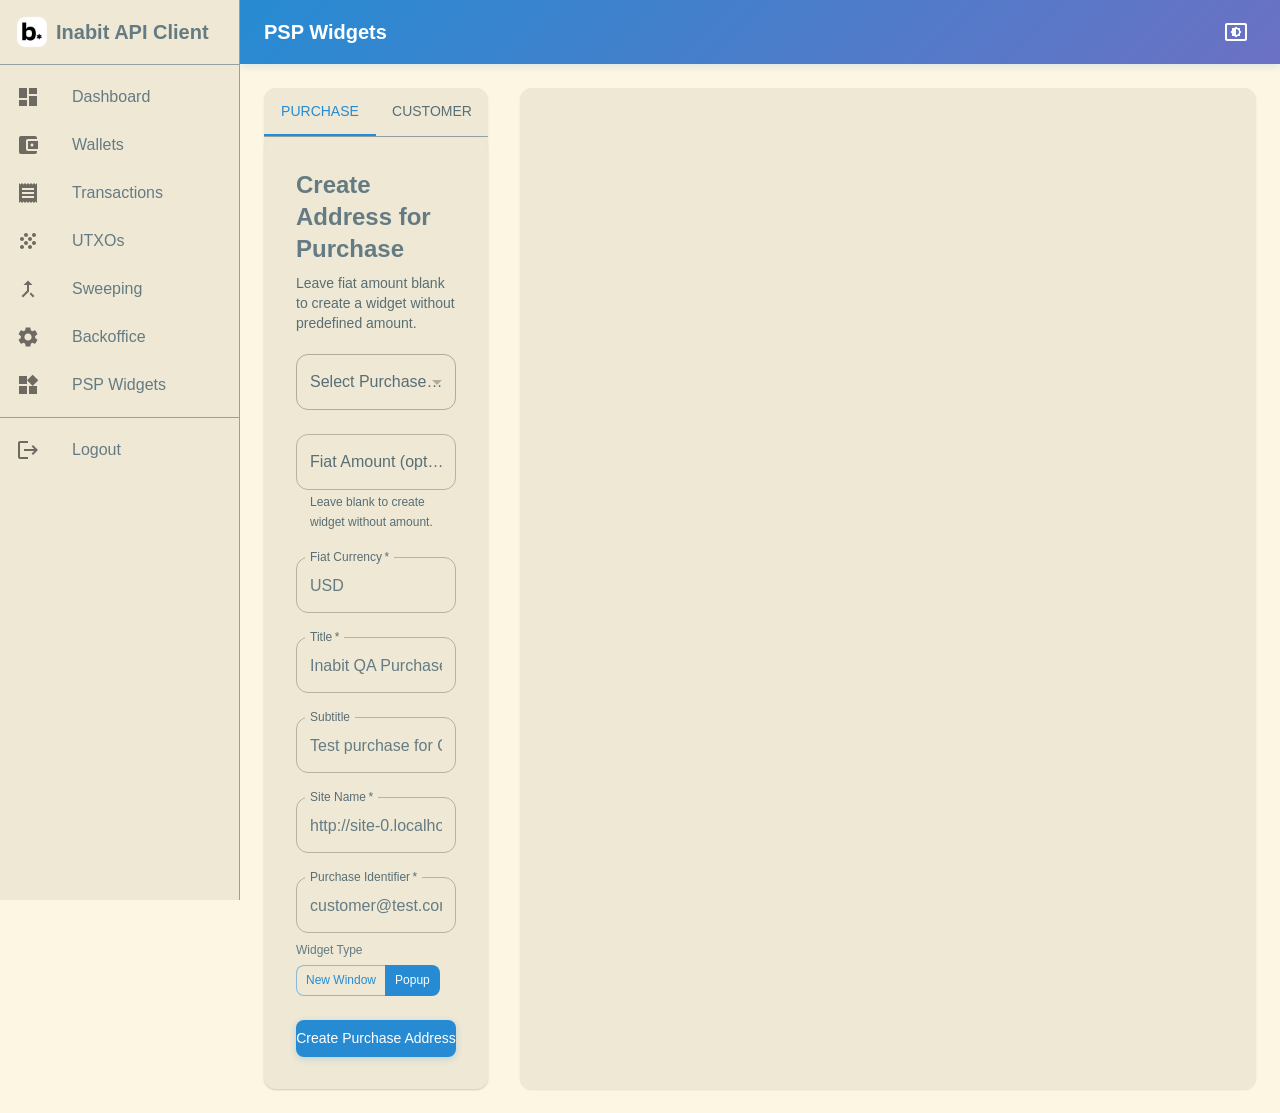
<file: psp-widgets.html>
<!DOCTYPE html><html lang="en"><head><meta charSet="utf-8" data-next-head=""/><meta name="viewport" content="initial-scale=1, width=device-width" data-next-head=""/><title data-next-head="">qa[stage] PSP Widgets</title><meta name="emotion-insertion-point" content=""/><link rel="icon" href="/favicon.ico" sizes="any"/><link rel="icon" type="image/png" sizes="32x32" href="/icon-32x32.png"/><link rel="icon" type="image/png" sizes="16x16" href="/icon-16x16.png"/><link rel="apple-touch-icon" href="/apple-icon.png"/><link rel="manifest" href="/manifest.webmanifest"/><meta name="theme-color" content="#0B5FFF"/><link rel="preload" href="/_next/static/css/65d736ba59e3956d.css" as="style"/><style data-emotion="mui-global 1geux2p">html{-webkit-font-smoothing:antialiased;-moz-osx-font-smoothing:grayscale;box-sizing:border-box;-webkit-text-size-adjust:100%;}*,*::before,*::after{box-sizing:inherit;}strong,b{font-weight:700;}body{margin:0;color:var(--mui-palette-text-primary);font-family:-apple-system,BlinkMacSystemFont,"Segoe UI",Roboto,"Helvetica Neue",Arial,sans-serif;font-weight:400;font-size:1rem;line-height:1.5;background-color:var(--mui-palette-background-default);}@media print{body{background-color:var(--mui-palette-common-white);}}body::backdrop{background-color:var(--mui-palette-background-default);}html{-webkit-print-color-scheme:light dark;color-scheme:light dark;}body{-webkit-transition:background-color 0.3s ease,color 0.3s ease;transition:background-color 0.3s ease,color 0.3s ease;}</style><style data-emotion="mui-global 1prfaxn">@-webkit-keyframes mui-auto-fill{from{display:block;}}@keyframes mui-auto-fill{from{display:block;}}@-webkit-keyframes mui-auto-fill-cancel{from{display:block;}}@keyframes mui-auto-fill-cancel{from{display:block;}}</style><style data-emotion="mui-global ypr58z">:root{--mui-spacing:8px;--mui-shape-borderRadius:12px;--mui-shadows-0:none;--mui-shadows-1:0px 1px 3px rgba(0, 0, 0, 0.04),0px 1px 2px rgba(0, 0, 0, 0.06);--mui-shadows-2:0px 2px 6px rgba(0, 0, 0, 0.06),0px 1px 3px rgba(0, 0, 0, 0.08);--mui-shadows-3:0px 4px 12px rgba(0, 0, 0, 0.08),0px 2px 4px rgba(0, 0, 0, 0.06);--mui-shadows-4:0px 6px 16px rgba(0, 0, 0, 0.08),0px 2px 6px rgba(0, 0, 0, 0.06);--mui-shadows-5:0px 8px 20px rgba(0, 0, 0, 0.08),0px 3px 8px rgba(0, 0, 0, 0.06);--mui-shadows-6:0px 10px 24px rgba(0, 0, 0, 0.09),0px 4px 10px rgba(0, 0, 0, 0.06);--mui-shadows-7:0px 12px 28px rgba(0, 0, 0, 0.10),0px 5px 12px rgba(0, 0, 0, 0.07);--mui-shadows-8:0px 14px 32px rgba(0, 0, 0, 0.10),0px 6px 14px rgba(0, 0, 0, 0.07);--mui-shadows-9:0px 16px 36px rgba(0, 0, 0, 0.11),0px 7px 16px rgba(0, 0, 0, 0.08);--mui-shadows-10:0px 18px 40px rgba(0, 0, 0, 0.12),0px 8px 18px rgba(0, 0, 0, 0.08);--mui-shadows-11:0px 20px 44px rgba(0, 0, 0, 0.12),0px 9px 20px rgba(0, 0, 0, 0.08);--mui-shadows-12:0px 22px 48px rgba(0, 0, 0, 0.13),0px 10px 22px rgba(0, 0, 0, 0.09);--mui-shadows-13:0px 24px 52px rgba(0, 0, 0, 0.13),0px 11px 24px rgba(0, 0, 0, 0.09);--mui-shadows-14:0px 26px 56px rgba(0, 0, 0, 0.14),0px 12px 26px rgba(0, 0, 0, 0.09);--mui-shadows-15:0px 28px 60px rgba(0, 0, 0, 0.14),0px 13px 28px rgba(0, 0, 0, 0.10);--mui-shadows-16:0px 30px 64px rgba(0, 0, 0, 0.15),0px 14px 30px rgba(0, 0, 0, 0.10);--mui-shadows-17:0px 32px 68px rgba(0, 0, 0, 0.15),0px 15px 32px rgba(0, 0, 0, 0.10);--mui-shadows-18:0px 34px 72px rgba(0, 0, 0, 0.16),0px 16px 34px rgba(0, 0, 0, 0.11);--mui-shadows-19:0px 36px 76px rgba(0, 0, 0, 0.16),0px 17px 36px rgba(0, 0, 0, 0.11);--mui-shadows-20:0px 38px 80px rgba(0, 0, 0, 0.17),0px 18px 38px rgba(0, 0, 0, 0.11);--mui-shadows-21:0px 40px 84px rgba(0, 0, 0, 0.17),0px 19px 40px rgba(0, 0, 0, 0.12);--mui-shadows-22:0px 42px 88px rgba(0, 0, 0, 0.18),0px 20px 42px rgba(0, 0, 0, 0.12);--mui-shadows-23:0px 44px 92px rgba(0, 0, 0, 0.18),0px 21px 44px rgba(0, 0, 0, 0.12);--mui-shadows-24:0px 46px 96px rgba(0, 0, 0, 0.19),0px 22px 46px rgba(0, 0, 0, 0.13);--mui-zIndex-mobileStepper:1000;--mui-zIndex-fab:1050;--mui-zIndex-speedDial:1050;--mui-zIndex-appBar:1100;--mui-zIndex-drawer:1200;--mui-zIndex-modal:1300;--mui-zIndex-snackbar:1400;--mui-zIndex-tooltip:1500;--mui-font-h1:600 6rem/1.167 -apple-system,BlinkMacSystemFont,"Segoe UI",Roboto,"Helvetica Neue",Arial,sans-serif;--mui-font-h2:600 3.75rem/1.2 -apple-system,BlinkMacSystemFont,"Segoe UI",Roboto,"Helvetica Neue",Arial,sans-serif;--mui-font-h3:600 3rem/1.167 -apple-system,BlinkMacSystemFont,"Segoe UI",Roboto,"Helvetica Neue",Arial,sans-serif;--mui-font-h4:600 2.125rem/1.235 -apple-system,BlinkMacSystemFont,"Segoe UI",Roboto,"Helvetica Neue",Arial,sans-serif;--mui-font-h5:600 1.5rem/1.334 -apple-system,BlinkMacSystemFont,"Segoe UI",Roboto,"Helvetica Neue",Arial,sans-serif;--mui-font-h6:600 1.25rem/1.6 -apple-system,BlinkMacSystemFont,"Segoe UI",Roboto,"Helvetica Neue",Arial,sans-serif;--mui-font-subtitle1:400 1rem/1.75 -apple-system,BlinkMacSystemFont,"Segoe UI",Roboto,"Helvetica Neue",Arial,sans-serif;--mui-font-subtitle2:500 0.875rem/1.57 -apple-system,BlinkMacSystemFont,"Segoe UI",Roboto,"Helvetica Neue",Arial,sans-serif;--mui-font-body1:400 1rem/1.5 -apple-system,BlinkMacSystemFont,"Segoe UI",Roboto,"Helvetica Neue",Arial,sans-serif;--mui-font-body2:400 0.875rem/1.43 -apple-system,BlinkMacSystemFont,"Segoe UI",Roboto,"Helvetica Neue",Arial,sans-serif;--mui-font-button:500 0.875rem/1.75 -apple-system,BlinkMacSystemFont,"Segoe UI",Roboto,"Helvetica Neue",Arial,sans-serif;--mui-font-caption:400 0.75rem/1.66 -apple-system,BlinkMacSystemFont,"Segoe UI",Roboto,"Helvetica Neue",Arial,sans-serif;--mui-font-overline:400 0.75rem/2.66 -apple-system,BlinkMacSystemFont,"Segoe UI",Roboto,"Helvetica Neue",Arial,sans-serif;--mui-font-inherit:inherit inherit/inherit inherit;}:root,[data-mui-color-scheme="light"]{-webkit-print-color-scheme:light;color-scheme:light;--mui-palette-primary-main:#268bd2;--mui-palette-primary-dark:#6c71c4;--mui-palette-primary-light:#2aa198;--mui-palette-primary-contrastText:#fff;--mui-palette-primary-mainChannel:38 139 210;--mui-palette-primary-lightChannel:42 161 152;--mui-palette-primary-darkChannel:108 113 196;--mui-palette-primary-contrastTextChannel:255 255 255;--mui-palette-secondary-main:#2aa198;--mui-palette-secondary-dark:#6c71c4;--mui-palette-secondary-light:#93a1a1;--mui-palette-secondary-contrastText:#fff;--mui-palette-secondary-mainChannel:42 161 152;--mui-palette-secondary-lightChannel:147 161 161;--mui-palette-secondary-darkChannel:108 113 196;--mui-palette-secondary-contrastTextChannel:255 255 255;--mui-palette-error-main:#dc322f;--mui-palette-error-light:rgb(227, 91, 88);--mui-palette-error-dark:rgb(154, 35, 32);--mui-palette-error-contrastText:#fff;--mui-palette-error-mainChannel:220 50 47;--mui-palette-error-lightChannel:227 91 88;--mui-palette-error-darkChannel:154 35 32;--mui-palette-error-contrastTextChannel:255 255 255;--mui-palette-warning-main:#cb4b16;--mui-palette-warning-light:rgb(213, 111, 68);--mui-palette-warning-dark:rgb(142, 52, 15);--mui-palette-warning-contrastText:#fff;--mui-palette-warning-mainChannel:203 75 22;--mui-palette-warning-lightChannel:213 111 68;--mui-palette-warning-darkChannel:142 52 15;--mui-palette-warning-contrastTextChannel:255 255 255;--mui-palette-info-main:#2aa198;--mui-palette-info-light:rgb(84, 179, 172);--mui-palette-info-dark:rgb(29, 112, 106);--mui-palette-info-contrastText:#fff;--mui-palette-info-mainChannel:42 161 152;--mui-palette-info-lightChannel:84 179 172;--mui-palette-info-darkChannel:29 112 106;--mui-palette-info-contrastTextChannel:255 255 255;--mui-palette-success-main:#859900;--mui-palette-success-light:rgb(157, 173, 51);--mui-palette-success-dark:rgb(93, 107, 0);--mui-palette-success-contrastText:#fff;--mui-palette-success-mainChannel:133 153 0;--mui-palette-success-lightChannel:157 173 51;--mui-palette-success-darkChannel:93 107 0;--mui-palette-success-contrastTextChannel:255 255 255;--mui-palette-background-default:#fdf6e3;--mui-palette-background-paper:#eee8d5;--mui-palette-background-defaultChannel:253 246 227;--mui-palette-background-paperChannel:238 232 213;--mui-palette-text-primary:#657b83;--mui-palette-text-secondary:#586e75;--mui-palette-text-disabled:rgba(0, 0, 0, 0.38);--mui-palette-text-primaryChannel:101 123 131;--mui-palette-text-secondaryChannel:88 110 117;--mui-palette-divider:#93a1a1;--mui-palette-action-hover:rgba(38, 139, 210, 0.08);--mui-palette-action-selected:rgba(108, 113, 196, 0.12);--mui-palette-action-active:rgba(0, 0, 0, 0.54);--mui-palette-action-hoverOpacity:0.04;--mui-palette-action-selectedOpacity:0.08;--mui-palette-action-disabled:rgba(0, 0, 0, 0.26);--mui-palette-action-disabledBackground:rgba(0, 0, 0, 0.12);--mui-palette-action-disabledOpacity:0.38;--mui-palette-action-focus:rgba(0, 0, 0, 0.12);--mui-palette-action-focusOpacity:0.12;--mui-palette-action-activatedOpacity:0.12;--mui-palette-action-activeChannel:0 0 0;--mui-palette-action-selectedChannel:108 113 196;--mui-palette-grey-50:#fdf6e3;--mui-palette-grey-100:#eee8d5;--mui-palette-grey-200:#93a1a1;--mui-palette-grey-300:#839496;--mui-palette-grey-400:#657b83;--mui-palette-grey-500:#586e75;--mui-palette-grey-600:#073642;--mui-palette-grey-700:#002b36;--mui-palette-grey-800:#002b36;--mui-palette-grey-900:#002b36;--mui-palette-grey-A100:#f5f5f5;--mui-palette-grey-A200:#eeeeee;--mui-palette-grey-A400:#bdbdbd;--mui-palette-grey-A700:#616161;--mui-palette-common-black:#000;--mui-palette-common-white:#fff;--mui-palette-common-background:#fff;--mui-palette-common-onBackground:#000;--mui-palette-common-backgroundChannel:255 255 255;--mui-palette-common-onBackgroundChannel:0 0 0;--mui-palette-Alert-errorColor:rgb(90, 36, 35);--mui-palette-Alert-infoColor:rgb(33, 71, 68);--mui-palette-Alert-successColor:rgb(62, 69, 20);--mui-palette-Alert-warningColor:rgb(85, 44, 27);--mui-palette-Alert-errorFilledBg:var(--mui-palette-error-main, #dc322f);--mui-palette-Alert-infoFilledBg:var(--mui-palette-info-main, #2aa198);--mui-palette-Alert-successFilledBg:var(--mui-palette-success-main, #859900);--mui-palette-Alert-warningFilledBg:var(--mui-palette-warning-main, #cb4b16);--mui-palette-Alert-errorFilledColor:#fff;--mui-palette-Alert-infoFilledColor:#fff;--mui-palette-Alert-successFilledColor:#fff;--mui-palette-Alert-warningFilledColor:#fff;--mui-palette-Alert-errorStandardBg:rgb(252, 238, 238);--mui-palette-Alert-infoStandardBg:rgb(237, 247, 246);--mui-palette-Alert-successStandardBg:rgb(245, 246, 234);--mui-palette-Alert-warningStandardBg:rgb(250, 240, 236);--mui-palette-Alert-errorIconColor:var(--mui-palette-error-main, #dc322f);--mui-palette-Alert-infoIconColor:var(--mui-palette-info-main, #2aa198);--mui-palette-Alert-successIconColor:var(--mui-palette-success-main, #859900);--mui-palette-Alert-warningIconColor:var(--mui-palette-warning-main, #cb4b16);--mui-palette-AppBar-defaultBg:var(--mui-palette-grey-100, #eee8d5);--mui-palette-Avatar-defaultBg:var(--mui-palette-grey-400, #657b83);--mui-palette-Button-inheritContainedBg:var(--mui-palette-grey-300, #839496);--mui-palette-Button-inheritContainedHoverBg:var(--mui-palette-grey-A100, #f5f5f5);--mui-palette-Chip-defaultBorder:var(--mui-palette-grey-400, #657b83);--mui-palette-Chip-defaultAvatarColor:var(--mui-palette-grey-700, #002b36);--mui-palette-Chip-defaultIconColor:var(--mui-palette-grey-700, #002b36);--mui-palette-FilledInput-bg:rgba(0, 0, 0, 0.06);--mui-palette-FilledInput-hoverBg:rgba(0, 0, 0, 0.09);--mui-palette-FilledInput-disabledBg:rgba(0, 0, 0, 0.12);--mui-palette-LinearProgress-primaryBg:rgb(172, 210, 237);--mui-palette-LinearProgress-secondaryBg:rgb(174, 219, 215);--mui-palette-LinearProgress-errorBg:rgb(241, 177, 175);--mui-palette-LinearProgress-infoBg:rgb(174, 219, 215);--mui-palette-LinearProgress-successBg:rgb(208, 216, 158);--mui-palette-LinearProgress-warningBg:rgb(235, 186, 166);--mui-palette-Skeleton-bg:rgba(var(--mui-palette-text-primaryChannel, undefined) / 0.11);--mui-palette-Slider-primaryTrack:rgb(172, 210, 237);--mui-palette-Slider-secondaryTrack:rgb(174, 219, 215);--mui-palette-Slider-errorTrack:rgb(241, 177, 175);--mui-palette-Slider-infoTrack:rgb(174, 219, 215);--mui-palette-Slider-successTrack:rgb(208, 216, 158);--mui-palette-Slider-warningTrack:rgb(235, 186, 166);--mui-palette-SnackbarContent-bg:rgb(50, 49, 45);--mui-palette-SnackbarContent-color:#fff;--mui-palette-SpeedDialAction-fabHoverBg:rgb(202, 197, 181);--mui-palette-StepConnector-border:var(--mui-palette-grey-400, #657b83);--mui-palette-StepContent-border:var(--mui-palette-grey-400, #657b83);--mui-palette-Switch-defaultColor:var(--mui-palette-common-white, #fff);--mui-palette-Switch-defaultDisabledColor:var(--mui-palette-grey-100, #eee8d5);--mui-palette-Switch-primaryDisabledColor:rgb(172, 210, 237);--mui-palette-Switch-secondaryDisabledColor:rgb(174, 219, 215);--mui-palette-Switch-errorDisabledColor:rgb(241, 177, 175);--mui-palette-Switch-infoDisabledColor:rgb(174, 219, 215);--mui-palette-Switch-successDisabledColor:rgb(208, 216, 158);--mui-palette-Switch-warningDisabledColor:rgb(235, 186, 166);--mui-palette-TableCell-border:rgba(242, 243, 243, 1);--mui-palette-Tooltip-bg:rgba(0, 43, 54, 0.92);--mui-palette-dividerChannel:147 161 161;--mui-opacity-inputPlaceholder:0.42;--mui-opacity-inputUnderline:0.42;--mui-opacity-switchTrackDisabled:0.12;--mui-opacity-switchTrack:0.38;}[data-mui-color-scheme="dark"]{-webkit-print-color-scheme:dark;color-scheme:dark;--mui-palette-common-black:#000;--mui-palette-common-white:#fff;--mui-palette-common-background:#000;--mui-palette-common-onBackground:#fff;--mui-palette-common-backgroundChannel:0 0 0;--mui-palette-common-onBackgroundChannel:255 255 255;--mui-palette-primary-main:#268bd2;--mui-palette-primary-dark:#6c71c4;--mui-palette-primary-light:#2aa198;--mui-palette-primary-contrastText:#fff;--mui-palette-primary-mainChannel:38 139 210;--mui-palette-primary-lightChannel:42 161 152;--mui-palette-primary-darkChannel:108 113 196;--mui-palette-primary-contrastTextChannel:255 255 255;--mui-palette-secondary-main:#2aa198;--mui-palette-secondary-dark:#6c71c4;--mui-palette-secondary-light:#93a1a1;--mui-palette-secondary-contrastText:#fff;--mui-palette-secondary-mainChannel:42 161 152;--mui-palette-secondary-lightChannel:147 161 161;--mui-palette-secondary-darkChannel:108 113 196;--mui-palette-secondary-contrastTextChannel:255 255 255;--mui-palette-error-main:#dc322f;--mui-palette-error-light:rgb(227, 91, 88);--mui-palette-error-dark:rgb(154, 35, 32);--mui-palette-error-contrastText:#fff;--mui-palette-error-mainChannel:220 50 47;--mui-palette-error-lightChannel:227 91 88;--mui-palette-error-darkChannel:154 35 32;--mui-palette-error-contrastTextChannel:255 255 255;--mui-palette-warning-main:#cb4b16;--mui-palette-warning-light:rgb(213, 111, 68);--mui-palette-warning-dark:rgb(142, 52, 15);--mui-palette-warning-contrastText:#fff;--mui-palette-warning-mainChannel:203 75 22;--mui-palette-warning-lightChannel:213 111 68;--mui-palette-warning-darkChannel:142 52 15;--mui-palette-warning-contrastTextChannel:255 255 255;--mui-palette-info-main:#2aa198;--mui-palette-info-light:rgb(84, 179, 172);--mui-palette-info-dark:rgb(29, 112, 106);--mui-palette-info-contrastText:#fff;--mui-palette-info-mainChannel:42 161 152;--mui-palette-info-lightChannel:84 179 172;--mui-palette-info-darkChannel:29 112 106;--mui-palette-info-contrastTextChannel:255 255 255;--mui-palette-success-main:#859900;--mui-palette-success-light:rgb(157, 173, 51);--mui-palette-success-dark:rgb(93, 107, 0);--mui-palette-success-contrastText:#fff;--mui-palette-success-mainChannel:133 153 0;--mui-palette-success-lightChannel:157 173 51;--mui-palette-success-darkChannel:93 107 0;--mui-palette-success-contrastTextChannel:255 255 255;--mui-palette-grey-50:#002b36;--mui-palette-grey-100:#073642;--mui-palette-grey-200:#586e75;--mui-palette-grey-300:#657b83;--mui-palette-grey-400:#839496;--mui-palette-grey-500:#93a1a1;--mui-palette-grey-600:#eee8d5;--mui-palette-grey-700:#fdf6e3;--mui-palette-grey-800:#fdf6e3;--mui-palette-grey-900:#fdf6e3;--mui-palette-grey-A100:#f5f5f5;--mui-palette-grey-A200:#eeeeee;--mui-palette-grey-A400:#bdbdbd;--mui-palette-grey-A700:#616161;--mui-palette-text-primary:#a3b6b8;--mui-palette-text-secondary:#b3c1c1;--mui-palette-text-disabled:rgba(255, 255, 255, 0.5);--mui-palette-text-icon:rgba(255, 255, 255, 0.5);--mui-palette-text-primaryChannel:163 182 184;--mui-palette-text-secondaryChannel:179 193 193;--mui-palette-divider:#586e75;--mui-palette-background-paper:#073642;--mui-palette-background-default:#002b36;--mui-palette-background-defaultChannel:0 43 54;--mui-palette-background-paperChannel:7 54 66;--mui-palette-action-active:#fff;--mui-palette-action-hover:rgba(38, 139, 210, 0.08);--mui-palette-action-hoverOpacity:0.08;--mui-palette-action-selected:rgba(108, 113, 196, 0.12);--mui-palette-action-selectedOpacity:0.16;--mui-palette-action-disabled:rgba(255, 255, 255, 0.3);--mui-palette-action-disabledBackground:rgba(255, 255, 255, 0.12);--mui-palette-action-disabledOpacity:0.38;--mui-palette-action-focus:rgba(255, 255, 255, 0.12);--mui-palette-action-focusOpacity:0.12;--mui-palette-action-activatedOpacity:0.24;--mui-palette-action-activeChannel:255 255 255;--mui-palette-action-selectedChannel:108 113 196;--mui-palette-Alert-errorColor:rgb(243, 189, 188);--mui-palette-Alert-infoColor:rgb(186, 224, 221);--mui-palette-Alert-successColor:rgb(215, 222, 173);--mui-palette-Alert-warningColor:rgb(238, 197, 180);--mui-palette-Alert-errorFilledBg:var(--mui-palette-error-dark, rgb(154, 35, 32));--mui-palette-Alert-infoFilledBg:var(--mui-palette-info-dark, rgb(29, 112, 106));--mui-palette-Alert-successFilledBg:var(--mui-palette-success-dark, rgb(93, 107, 0));--mui-palette-Alert-warningFilledBg:var(--mui-palette-warning-dark, rgb(142, 52, 15));--mui-palette-Alert-errorFilledColor:#fff;--mui-palette-Alert-infoFilledColor:#fff;--mui-palette-Alert-successFilledColor:#fff;--mui-palette-Alert-warningFilledColor:#fff;--mui-palette-Alert-errorStandardBg:rgb(22, 9, 8);--mui-palette-Alert-infoStandardBg:rgb(8, 17, 17);--mui-palette-Alert-successStandardBg:rgb(15, 17, 5);--mui-palette-Alert-warningStandardBg:rgb(21, 11, 6);--mui-palette-Alert-errorIconColor:var(--mui-palette-error-main, #dc322f);--mui-palette-Alert-infoIconColor:var(--mui-palette-info-main, #2aa198);--mui-palette-Alert-successIconColor:var(--mui-palette-success-main, #859900);--mui-palette-Alert-warningIconColor:var(--mui-palette-warning-main, #cb4b16);--mui-palette-AppBar-defaultBg:var(--mui-palette-grey-900, #fdf6e3);--mui-palette-AppBar-darkBg:var(--mui-palette-background-paper, #073642);--mui-palette-AppBar-darkColor:var(--mui-palette-text-primary, #a3b6b8);--mui-palette-Avatar-defaultBg:var(--mui-palette-grey-600, #eee8d5);--mui-palette-Button-inheritContainedBg:var(--mui-palette-grey-800, #fdf6e3);--mui-palette-Button-inheritContainedHoverBg:var(--mui-palette-grey-700, #fdf6e3);--mui-palette-Chip-defaultBorder:var(--mui-palette-grey-700, #fdf6e3);--mui-palette-Chip-defaultAvatarColor:var(--mui-palette-grey-300, #657b83);--mui-palette-Chip-defaultIconColor:var(--mui-palette-grey-300, #657b83);--mui-palette-FilledInput-bg:rgba(255, 255, 255, 0.09);--mui-palette-FilledInput-hoverBg:rgba(255, 255, 255, 0.13);--mui-palette-FilledInput-disabledBg:rgba(255, 255, 255, 0.12);--mui-palette-LinearProgress-primaryBg:rgb(19, 69, 105);--mui-palette-LinearProgress-secondaryBg:rgb(21, 80, 76);--mui-palette-LinearProgress-errorBg:rgb(110, 25, 23);--mui-palette-LinearProgress-infoBg:rgb(21, 80, 76);--mui-palette-LinearProgress-successBg:rgb(66, 76, 0);--mui-palette-LinearProgress-warningBg:rgb(101, 37, 11);--mui-palette-Skeleton-bg:rgba(var(--mui-palette-text-primaryChannel, undefined) / 0.13);--mui-palette-Slider-primaryTrack:rgb(19, 69, 105);--mui-palette-Slider-secondaryTrack:rgb(21, 80, 76);--mui-palette-Slider-errorTrack:rgb(110, 25, 23);--mui-palette-Slider-infoTrack:rgb(21, 80, 76);--mui-palette-Slider-successTrack:rgb(66, 76, 0);--mui-palette-Slider-warningTrack:rgb(101, 37, 11);--mui-palette-SnackbarContent-bg:rgb(249, 250, 250);--mui-palette-SnackbarContent-color:rgba(0, 0, 0, 0.87);--mui-palette-SpeedDialAction-fabHoverBg:rgb(44, 84, 94);--mui-palette-StepConnector-border:var(--mui-palette-grey-600, #eee8d5);--mui-palette-StepContent-border:var(--mui-palette-grey-600, #eee8d5);--mui-palette-Switch-defaultColor:var(--mui-palette-grey-300, #657b83);--mui-palette-Switch-defaultDisabledColor:var(--mui-palette-grey-600, #eee8d5);--mui-palette-Switch-primaryDisabledColor:rgb(17, 62, 94);--mui-palette-Switch-secondaryDisabledColor:rgb(18, 72, 68);--mui-palette-Switch-errorDisabledColor:rgb(98, 22, 21);--mui-palette-Switch-infoDisabledColor:rgb(18, 72, 68);--mui-palette-Switch-successDisabledColor:rgb(59, 68, 0);--mui-palette-Switch-warningDisabledColor:rgb(91, 33, 9);--mui-palette-TableCell-border:rgba(28, 35, 37, 1);--mui-palette-Tooltip-bg:rgba(253, 246, 227, 0.92);--mui-palette-dividerChannel:88 110 117;--mui-opacity-inputPlaceholder:0.5;--mui-opacity-inputUnderline:0.7;--mui-opacity-switchTrackDisabled:0.2;--mui-opacity-switchTrack:0.3;--mui-overlays-0:none;--mui-overlays-1:linear-gradient(rgba(255 255 255 / 0.051), rgba(255 255 255 / 0.051));--mui-overlays-2:linear-gradient(rgba(255 255 255 / 0.069), rgba(255 255 255 / 0.069));--mui-overlays-3:linear-gradient(rgba(255 255 255 / 0.082), rgba(255 255 255 / 0.082));--mui-overlays-4:linear-gradient(rgba(255 255 255 / 0.092), rgba(255 255 255 / 0.092));--mui-overlays-5:linear-gradient(rgba(255 255 255 / 0.101), rgba(255 255 255 / 0.101));--mui-overlays-6:linear-gradient(rgba(255 255 255 / 0.108), rgba(255 255 255 / 0.108));--mui-overlays-7:linear-gradient(rgba(255 255 255 / 0.114), rgba(255 255 255 / 0.114));--mui-overlays-8:linear-gradient(rgba(255 255 255 / 0.119), rgba(255 255 255 / 0.119));--mui-overlays-9:linear-gradient(rgba(255 255 255 / 0.124), rgba(255 255 255 / 0.124));--mui-overlays-10:linear-gradient(rgba(255 255 255 / 0.128), rgba(255 255 255 / 0.128));--mui-overlays-11:linear-gradient(rgba(255 255 255 / 0.132), rgba(255 255 255 / 0.132));--mui-overlays-12:linear-gradient(rgba(255 255 255 / 0.135), rgba(255 255 255 / 0.135));--mui-overlays-13:linear-gradient(rgba(255 255 255 / 0.139), rgba(255 255 255 / 0.139));--mui-overlays-14:linear-gradient(rgba(255 255 255 / 0.142), rgba(255 255 255 / 0.142));--mui-overlays-15:linear-gradient(rgba(255 255 255 / 0.145), rgba(255 255 255 / 0.145));--mui-overlays-16:linear-gradient(rgba(255 255 255 / 0.147), rgba(255 255 255 / 0.147));--mui-overlays-17:linear-gradient(rgba(255 255 255 / 0.15), rgba(255 255 255 / 0.15));--mui-overlays-18:linear-gradient(rgba(255 255 255 / 0.152), rgba(255 255 255 / 0.152));--mui-overlays-19:linear-gradient(rgba(255 255 255 / 0.155), rgba(255 255 255 / 0.155));--mui-overlays-20:linear-gradient(rgba(255 255 255 / 0.157), rgba(255 255 255 / 0.157));--mui-overlays-21:linear-gradient(rgba(255 255 255 / 0.159), rgba(255 255 255 / 0.159));--mui-overlays-22:linear-gradient(rgba(255 255 255 / 0.161), rgba(255 255 255 / 0.161));--mui-overlays-23:linear-gradient(rgba(255 255 255 / 0.163), rgba(255 255 255 / 0.163));--mui-overlays-24:linear-gradient(rgba(255 255 255 / 0.165), rgba(255 255 255 / 0.165));}</style><style data-emotion="mui k008qs zzpx7o 1bp1gz7 uj0psm iguwhy 1vvg38x 10igzza 1xok4pd 1o5pq7n 14if6vr 1w63ckz 1itkp3u epuwxr wzp1po 1unos58 6jywu4 16yjeh8 1ohqk82 1ut1042 zo4cm9 14rdsw0 8kk91v 1wduhak 11q2s8e 1gowxsq pt1oc3 10klw3m 1l47pjc xmv15d w94xpu 162tvoi 1ux3hgb vmn7jq k0sogd o1kkl0 1oimke 1ws77w1 jkid3g 1g48v1x 1pyj3ec qc8by8 76lkm0 147e5lo 1wugwuw 1bl9ma3 w4cd9x 98t3eq c82tr3 81qg8w 1bds5ud 1q74ye3 deh46a w1u3ce 1enmsz8 lbs5w6 qvn1y5 kdmh4l 1s12cx7 sjro2y 11463h4 15xglh4 7jm02d">.mui-k008qs{display:-webkit-box;display:-webkit-flex;display:-ms-flexbox;display:flex;}.mui-zzpx7o{background-color:var(--mui-palette-background-paper);color:var(--mui-palette-text-primary);-webkit-transition:box-shadow 300ms cubic-bezier(0.4, 0, 0.2, 1) 0ms;transition:box-shadow 300ms cubic-bezier(0.4, 0, 0.2, 1) 0ms;box-shadow:var(--Paper-shadow);background-image:var(--Paper-overlay);background-image:none;display:-webkit-box;display:-webkit-flex;display:-ms-flexbox;display:flex;-webkit-flex-direction:column;-ms-flex-direction:column;flex-direction:column;width:100%;box-sizing:border-box;-webkit-flex-shrink:0;-ms-flex-negative:0;flex-shrink:0;position:fixed;z-index:var(--mui-zIndex-appBar);top:0;left:auto;right:0;--AppBar-background:var(--mui-palette-primary-main);--AppBar-color:var(--mui-palette-primary-contrastText);background-color:var(--AppBar-background);color:var(--AppBar-color);background:linear-gradient(135deg, #268bd2 0%, #6c71c4 100%);box-shadow:0px 2px 8px rgba(38, 139, 210, 0.16);color:#ffffff;-webkit-transition:width 225ms cubic-bezier(0.4, 0, 0.6, 1) 0ms,margin 225ms cubic-bezier(0.4, 0, 0.6, 1) 0ms,left 225ms cubic-bezier(0.4, 0, 0.6, 1) 0ms;transition:width 225ms cubic-bezier(0.4, 0, 0.6, 1) 0ms,margin 225ms cubic-bezier(0.4, 0, 0.6, 1) 0ms,left 225ms cubic-bezier(0.4, 0, 0.6, 1) 0ms;}@media print{.mui-zzpx7o{position:absolute;}}*:where([data-mui-color-scheme="dark"]) .mui-zzpx7o{background-color:var(--mui-palette-AppBar-darkBg, var(--AppBar-background));color:var(--mui-palette-AppBar-darkColor, var(--AppBar-color));}.mui-zzpx7o .MuiTypography-root{color:#ffffff;}.mui-zzpx7o .MuiIconButton-root{color:#ffffff;}.mui-zzpx7o .MuiFormControl-root .MuiInputLabel-root{color:rgba(255, 255, 255, 0.7);}.mui-zzpx7o .MuiFormControl-root .MuiSelect-root{color:#ffffff;}.mui-zzpx7o .MuiFormControl-root .MuiOutlinedInput-notchedOutline{border-color:rgba(255, 255, 255, 0.3);}.mui-zzpx7o .MuiFormControl-root:hover .MuiOutlinedInput-notchedOutline{border-color:rgba(255, 255, 255, 0.5);}.mui-zzpx7o .MuiSvgIcon-root{color:#ffffff;}@media (min-width:600px){.mui-zzpx7o{width:calc(100% - 240px);margin-left:240px;}}.mui-1bp1gz7{position:relative;display:-webkit-box;display:-webkit-flex;display:-ms-flexbox;display:flex;-webkit-align-items:center;-webkit-box-align:center;-ms-flex-align:center;align-items:center;padding-left:calc(2 * var(--mui-spacing));padding-right:calc(2 * var(--mui-spacing));min-height:56px;}@media (min-width:600px){.mui-1bp1gz7{padding-left:calc(3 * var(--mui-spacing));padding-right:calc(3 * var(--mui-spacing));}}@media (min-width:0px){@media (orientation: landscape){.mui-1bp1gz7{min-height:48px;}}}@media (min-width:600px){.mui-1bp1gz7{min-height:64px;}}.mui-uj0psm{display:-webkit-inline-box;display:-webkit-inline-flex;display:-ms-inline-flexbox;display:inline-flex;-webkit-align-items:center;-webkit-box-align:center;-ms-flex-align:center;align-items:center;-webkit-box-pack:center;-ms-flex-pack:center;-webkit-justify-content:center;justify-content:center;position:relative;box-sizing:border-box;-webkit-tap-highlight-color:transparent;background-color:transparent;outline:0;border:0;margin:0;border-radius:0;padding:0;cursor:pointer;-webkit-user-select:none;-moz-user-select:none;-ms-user-select:none;user-select:none;vertical-align:middle;-moz-appearance:none;-webkit-appearance:none;-webkit-text-decoration:none;text-decoration:none;color:inherit;text-align:center;-webkit-flex:0 0 auto;-ms-flex:0 0 auto;flex:0 0 auto;font-size:1.5rem;padding:8px;border-radius:50%;color:var(--mui-palette-action-active);-webkit-transition:background-color 150ms cubic-bezier(0.4, 0, 0.2, 1) 0ms;transition:background-color 150ms cubic-bezier(0.4, 0, 0.2, 1) 0ms;--IconButton-hoverBg:rgba(var(--mui-palette-action-activeChannel) / calc(var(--mui-palette-action-hoverOpacity)));margin-left:-12px;color:inherit;margin-right:calc(2 * var(--mui-spacing));}.mui-uj0psm::-moz-focus-inner{border-style:none;}.mui-uj0psm.Mui-disabled{pointer-events:none;cursor:default;}@media print{.mui-uj0psm{-webkit-print-color-adjust:exact;color-adjust:exact;}}.mui-uj0psm:hover{background-color:var(--IconButton-hoverBg);}@media (hover: none){.mui-uj0psm:hover{background-color:transparent;}}.mui-uj0psm.Mui-disabled{background-color:transparent;color:var(--mui-palette-action-disabled);}.mui-uj0psm.MuiIconButton-loading{color:transparent;}@media (min-width:600px){.mui-uj0psm{display:none;}}.mui-iguwhy{-webkit-user-select:none;-moz-user-select:none;-ms-user-select:none;user-select:none;width:1em;height:1em;display:inline-block;-webkit-flex-shrink:0;-ms-flex-negative:0;flex-shrink:0;-webkit-transition:fill 300ms cubic-bezier(0.4, 0, 0.2, 1) 0ms;transition:fill 300ms cubic-bezier(0.4, 0, 0.2, 1) 0ms;fill:currentColor;font-size:1.5rem;}.mui-1vvg38x{margin:0;font-family:-apple-system,BlinkMacSystemFont,"Segoe UI",Roboto,"Helvetica Neue",Arial,sans-serif;font-weight:600;font-size:1.25rem;line-height:1.6;overflow:hidden;text-overflow:ellipsis;white-space:nowrap;-webkit-box-flex:1;-webkit-flex-grow:1;-ms-flex-positive:1;flex-grow:1;}.mui-10igzza{display:-webkit-inline-box;display:-webkit-inline-flex;display:-ms-inline-flexbox;display:inline-flex;-webkit-align-items:center;-webkit-box-align:center;-ms-flex-align:center;align-items:center;-webkit-box-pack:center;-ms-flex-pack:center;-webkit-justify-content:center;justify-content:center;position:relative;box-sizing:border-box;-webkit-tap-highlight-color:transparent;background-color:transparent;outline:0;border:0;margin:0;border-radius:0;padding:0;cursor:pointer;-webkit-user-select:none;-moz-user-select:none;-ms-user-select:none;user-select:none;vertical-align:middle;-moz-appearance:none;-webkit-appearance:none;-webkit-text-decoration:none;text-decoration:none;color:inherit;text-align:center;-webkit-flex:0 0 auto;-ms-flex:0 0 auto;flex:0 0 auto;font-size:1.5rem;padding:8px;border-radius:50%;color:var(--mui-palette-action-active);-webkit-transition:background-color 150ms cubic-bezier(0.4, 0, 0.2, 1) 0ms;transition:background-color 150ms cubic-bezier(0.4, 0, 0.2, 1) 0ms;--IconButton-hoverBg:rgba(var(--mui-palette-action-activeChannel) / calc(var(--mui-palette-action-hoverOpacity)));color:inherit;}.mui-10igzza::-moz-focus-inner{border-style:none;}.mui-10igzza.Mui-disabled{pointer-events:none;cursor:default;}@media print{.mui-10igzza{-webkit-print-color-adjust:exact;color-adjust:exact;}}.mui-10igzza:hover{background-color:var(--IconButton-hoverBg);}@media (hover: none){.mui-10igzza:hover{background-color:transparent;}}.mui-10igzza.Mui-disabled{background-color:transparent;color:var(--mui-palette-action-disabled);}.mui-10igzza.MuiIconButton-loading{color:transparent;}.mui-1xok4pd{width:40px;}@media (min-width:600px){.mui-1o5pq7n{width:240px;-webkit-flex-shrink:0;-ms-flex-negative:0;flex-shrink:0;}}.mui-14if6vr{-webkit-flex:0 0 auto;-ms-flex:0 0 auto;flex:0 0 auto;-webkit-transition:width 225ms cubic-bezier(0.4, 0, 0.6, 1) 0ms;transition:width 225ms cubic-bezier(0.4, 0, 0.6, 1) 0ms;}@media (min-width:0px){.mui-14if6vr{display:none;}}@media (min-width:600px){.mui-14if6vr{display:block;}}.mui-14if6vr .MuiDrawer-paper{box-sizing:border-box;width:240px;overflow-x:hidden;-webkit-transition:width 225ms cubic-bezier(0.4, 0, 0.6, 1) 0ms;transition:width 225ms cubic-bezier(0.4, 0, 0.6, 1) 0ms;}.mui-1w63ckz{background-color:var(--mui-palette-background-paper);color:var(--mui-palette-text-primary);-webkit-transition:box-shadow 300ms cubic-bezier(0.4, 0, 0.2, 1) 0ms;transition:box-shadow 300ms cubic-bezier(0.4, 0, 0.2, 1) 0ms;box-shadow:var(--Paper-shadow);background-image:var(--Paper-overlay);background-image:none;overflow-y:auto;display:-webkit-box;display:-webkit-flex;display:-ms-flexbox;display:flex;-webkit-flex-direction:column;-ms-flex-direction:column;flex-direction:column;height:100%;-webkit-flex:1 0 auto;-ms-flex:1 0 auto;flex:1 0 auto;z-index:var(--mui-zIndex-drawer);-webkit-overflow-scrolling:touch;position:fixed;top:0;outline:0;left:0;border-right:1px solid var(--mui-palette-divider);}.mui-1itkp3u{height:100%;display:-webkit-box;display:-webkit-flex;display:-ms-flexbox;display:flex;-webkit-flex-direction:column;-ms-flex-direction:column;flex-direction:column;position:relative;}.mui-epuwxr{position:relative;display:-webkit-box;display:-webkit-flex;display:-ms-flexbox;display:flex;-webkit-align-items:center;-webkit-box-align:center;-ms-flex-align:center;align-items:center;padding-left:calc(2 * var(--mui-spacing));padding-right:calc(2 * var(--mui-spacing));min-height:56px;}@media (min-width:600px){.mui-epuwxr{padding-left:calc(3 * var(--mui-spacing));padding-right:calc(3 * var(--mui-spacing));}}@media (min-width:0px){@media (orientation: landscape){.mui-epuwxr{min-height:48px;}}}@media (min-width:600px){.mui-epuwxr{min-height:64px;}}@media (min-width:0px){.mui-epuwxr{padding-left:calc(1.6 * var(--mui-spacing));padding-right:calc(1.6 * var(--mui-spacing));}}@media (min-width:1200px){.mui-epuwxr{padding-left:calc(2 * var(--mui-spacing));padding-right:calc(2 * var(--mui-spacing));}}.mui-wzp1po{display:-webkit-box;display:-webkit-flex;display:-ms-flexbox;display:flex;-webkit-align-items:center;-webkit-box-align:center;-ms-flex-align:center;align-items:center;gap:var(--mui-spacing);}.mui-1unos58{margin:0;font-family:-apple-system,BlinkMacSystemFont,"Segoe UI",Roboto,"Helvetica Neue",Arial,sans-serif;font-weight:600;font-size:1.25rem;line-height:1.6;overflow:hidden;text-overflow:ellipsis;white-space:nowrap;}.mui-6jywu4{margin:0;-webkit-flex-shrink:0;-ms-flex-negative:0;flex-shrink:0;border-width:0;border-style:solid;border-color:var(--mui-palette-divider);border-bottom-width:thin;}.mui-16yjeh8{list-style:none;margin:0;padding:0;position:relative;padding-top:8px;padding-bottom:8px;position:relative;}.mui-1ohqk82{display:-webkit-box;display:-webkit-flex;display:-ms-flexbox;display:flex;-webkit-box-pack:start;-ms-flex-pack:start;-webkit-justify-content:flex-start;justify-content:flex-start;-webkit-align-items:center;-webkit-box-align:center;-ms-flex-align:center;align-items:center;position:relative;-webkit-text-decoration:none;text-decoration:none;width:100%;box-sizing:border-box;text-align:left;}.mui-1ut1042{display:-webkit-inline-box;display:-webkit-inline-flex;display:-ms-inline-flexbox;display:inline-flex;-webkit-align-items:center;-webkit-box-align:center;-ms-flex-align:center;align-items:center;-webkit-box-pack:center;-ms-flex-pack:center;-webkit-justify-content:center;justify-content:center;position:relative;box-sizing:border-box;-webkit-tap-highlight-color:transparent;background-color:transparent;outline:0;border:0;margin:0;border-radius:0;padding:0;cursor:pointer;-webkit-user-select:none;-moz-user-select:none;-ms-user-select:none;user-select:none;vertical-align:middle;-moz-appearance:none;-webkit-appearance:none;-webkit-text-decoration:none;text-decoration:none;color:inherit;display:-webkit-box;display:-webkit-flex;display:-ms-flexbox;display:flex;-webkit-box-flex:1;-webkit-flex-grow:1;-ms-flex-positive:1;flex-grow:1;-webkit-box-pack:start;-ms-flex-pack:start;-webkit-justify-content:flex-start;justify-content:flex-start;-webkit-align-items:center;-webkit-box-align:center;-ms-flex-align:center;align-items:center;position:relative;-webkit-text-decoration:none;text-decoration:none;min-width:0;box-sizing:border-box;text-align:left;padding-top:8px;padding-bottom:8px;-webkit-transition:background-color 150ms cubic-bezier(0.4, 0, 0.2, 1) 0ms;transition:background-color 150ms cubic-bezier(0.4, 0, 0.2, 1) 0ms;padding-left:16px;padding-right:16px;}.mui-1ut1042::-moz-focus-inner{border-style:none;}.mui-1ut1042.Mui-disabled{pointer-events:none;cursor:default;}@media print{.mui-1ut1042{-webkit-print-color-adjust:exact;color-adjust:exact;}}.mui-1ut1042:hover{-webkit-text-decoration:none;text-decoration:none;background-color:var(--mui-palette-action-hover);}@media (hover: none){.mui-1ut1042:hover{background-color:transparent;}}.mui-1ut1042.Mui-selected{background-color:rgba(var(--mui-palette-primary-mainChannel) / calc(var(--mui-palette-action-selectedOpacity)));}.mui-1ut1042.Mui-selected.Mui-focusVisible{background-color:rgba(var(--mui-palette-primary-mainChannel) / calc(var(--mui-palette-action-selectedOpacity) + var(--mui-palette-action-focusOpacity)));}.mui-1ut1042.Mui-selected:hover{background-color:rgba(var(--mui-palette-primary-mainChannel) / calc(var(--mui-palette-action-selectedOpacity) + var(--mui-palette-action-hoverOpacity)));}@media (hover: none){.mui-1ut1042.Mui-selected:hover{background-color:rgba(var(--mui-palette-primary-mainChannel) / calc(var(--mui-palette-action-selectedOpacity)));}}.mui-1ut1042.Mui-focusVisible{background-color:var(--mui-palette-action-focus);}.mui-1ut1042.Mui-disabled{opacity:var(--mui-palette-action-disabledOpacity);}.mui-zo4cm9{min-width:56px;color:var(--mui-palette-action-active);-webkit-flex-shrink:0;-ms-flex-negative:0;flex-shrink:0;display:-webkit-inline-box;display:-webkit-inline-flex;display:-ms-inline-flexbox;display:inline-flex;}.mui-14rdsw0{-webkit-flex:1 1 auto;-ms-flex:1 1 auto;flex:1 1 auto;min-width:0;margin-top:4px;margin-bottom:4px;}.MuiTypography-root:where(.mui-14rdsw0 .MuiListItemText-primary){display:block;}.MuiTypography-root:where(.mui-14rdsw0 .MuiListItemText-secondary){display:block;}.mui-8kk91v{margin:0;font-family:-apple-system,BlinkMacSystemFont,"Segoe UI",Roboto,"Helvetica Neue",Arial,sans-serif;font-weight:400;font-size:1rem;line-height:1.5;}.mui-1wduhak{list-style:none;margin:0;padding:0;position:relative;padding-top:8px;padding-bottom:8px;}.mui-11q2s8e{-webkit-box-flex:1;-webkit-flex-grow:1;-ms-flex-positive:1;flex-grow:1;padding:calc(3 * var(--mui-spacing));margin-top:calc(8 * var(--mui-spacing));max-width:100%;display:-webkit-box;display:-webkit-flex;display:-ms-flexbox;display:flex;-webkit-flex-direction:column;-ms-flex-direction:column;flex-direction:column;-webkit-transition:width 225ms cubic-bezier(0.4, 0, 0.6, 1) 0ms,margin 225ms cubic-bezier(0.4, 0, 0.6, 1) 0ms,left 225ms cubic-bezier(0.4, 0, 0.6, 1) 0ms;transition:width 225ms cubic-bezier(0.4, 0, 0.6, 1) 0ms,margin 225ms cubic-bezier(0.4, 0, 0.6, 1) 0ms,left 225ms cubic-bezier(0.4, 0, 0.6, 1) 0ms;}@media (min-width:600px){.mui-11q2s8e{width:calc(100% - 240px);}}.mui-11q2s8e>*{width:100%;max-width:100%;box-sizing:border-box;}.mui-1gowxsq{--Grid-columns:12;--Grid-columnSpacing:calc(4 * var(--mui-spacing));--Grid-rowSpacing:calc(4 * var(--mui-spacing));-webkit-flex-direction:row;-ms-flex-direction:row;flex-direction:row;min-width:0;box-sizing:border-box;display:-webkit-box;display:-webkit-flex;display:-ms-flexbox;display:flex;-webkit-box-flex-wrap:wrap;-webkit-flex-wrap:wrap;-ms-flex-wrap:wrap;flex-wrap:wrap;gap:var(--Grid-rowSpacing) var(--Grid-columnSpacing);min-height:calc(100vh - 118px);}.mui-1gowxsq >*{--Grid-parent-columns:12;}.mui-1gowxsq >*{--Grid-parent-columnSpacing:calc(4 * var(--mui-spacing));}.mui-1gowxsq >*{--Grid-parent-rowSpacing:calc(4 * var(--mui-spacing));}.mui-pt1oc3{-webkit-box-flex:0;-webkit-flex-grow:0;-ms-flex-positive:0;flex-grow:0;-webkit-flex-basis:auto;-ms-flex-preferred-size:auto;flex-basis:auto;width:calc(100% * 4 / var(--Grid-parent-columns) - (var(--Grid-parent-columns) - 4) * (var(--Grid-parent-columnSpacing) / var(--Grid-parent-columns)));min-width:0;box-sizing:border-box;display:-webkit-box;display:-webkit-flex;display:-ms-flexbox;display:flex;-webkit-flex-direction:column;-ms-flex-direction:column;flex-direction:column;height:100%;}@media (min-width:900px){.mui-pt1oc3{-webkit-box-flex:0;-webkit-flex-grow:0;-ms-flex-positive:0;flex-grow:0;-webkit-flex-basis:auto;-ms-flex-preferred-size:auto;flex-basis:auto;width:calc(100% * 3 / var(--Grid-parent-columns) - (var(--Grid-parent-columns) - 3) * (var(--Grid-parent-columnSpacing) / var(--Grid-parent-columns)));}}.mui-10klw3m{height:100%;}.mui-1l47pjc{background-color:var(--mui-palette-background-paper);color:var(--mui-palette-text-primary);-webkit-transition:box-shadow 300ms cubic-bezier(0.4, 0, 0.2, 1) 0ms;transition:box-shadow 300ms cubic-bezier(0.4, 0, 0.2, 1) 0ms;border-radius:12px;box-shadow:var(--Paper-shadow);background-image:var(--Paper-overlay);background-image:none;box-shadow:0px 1px 3px rgba(0, 0, 0, 0.04),0px 1px 2px rgba(0, 0, 0, 0.06);height:100%;display:-webkit-box;display:-webkit-flex;display:-ms-flexbox;display:flex;-webkit-flex-direction:column;-ms-flex-direction:column;flex-direction:column;padding:0;}.mui-xmv15d{overflow:hidden;min-height:48px;-webkit-overflow-scrolling:touch;display:-webkit-box;display:-webkit-flex;display:-ms-flexbox;display:flex;border-bottom:1px solid;border-color:var(--mui-palette-divider);}@media (max-width:599.95px){.mui-xmv15d .MuiTabs-scrollButtons{display:none;}}.mui-w94xpu{position:relative;display:inline-block;-webkit-flex:1 1 auto;-ms-flex:1 1 auto;flex:1 1 auto;white-space:nowrap;overflow-x:hidden;width:100%;}.mui-162tvoi{display:-webkit-box;display:-webkit-flex;display:-ms-flexbox;display:flex;}.mui-1ux3hgb{display:-webkit-inline-box;display:-webkit-inline-flex;display:-ms-inline-flexbox;display:inline-flex;-webkit-align-items:center;-webkit-box-align:center;-ms-flex-align:center;align-items:center;-webkit-box-pack:center;-ms-flex-pack:center;-webkit-justify-content:center;justify-content:center;position:relative;box-sizing:border-box;-webkit-tap-highlight-color:transparent;background-color:transparent;outline:0;border:0;margin:0;border-radius:0;padding:0;cursor:pointer;-webkit-user-select:none;-moz-user-select:none;-ms-user-select:none;user-select:none;vertical-align:middle;-moz-appearance:none;-webkit-appearance:none;-webkit-text-decoration:none;text-decoration:none;color:inherit;font-family:-apple-system,BlinkMacSystemFont,"Segoe UI",Roboto,"Helvetica Neue",Arial,sans-serif;font-weight:500;font-size:0.875rem;line-height:1.25;text-transform:uppercase;max-width:360px;min-width:90px;position:relative;min-height:48px;-webkit-flex-shrink:0;-ms-flex-negative:0;flex-shrink:0;padding:12px 16px;overflow:hidden;white-space:normal;text-align:center;-webkit-flex-direction:column;-ms-flex-direction:column;flex-direction:column;color:var(--mui-palette-text-secondary);-webkit-flex-shrink:1;-ms-flex-negative:1;flex-shrink:1;-webkit-box-flex:1;-webkit-flex-grow:1;-ms-flex-positive:1;flex-grow:1;-webkit-flex-basis:0;-ms-flex-preferred-size:0;flex-basis:0;max-width:none;}.mui-1ux3hgb::-moz-focus-inner{border-style:none;}.mui-1ux3hgb.Mui-disabled{pointer-events:none;cursor:default;}@media print{.mui-1ux3hgb{-webkit-print-color-adjust:exact;color-adjust:exact;}}.mui-1ux3hgb.Mui-selected{color:var(--mui-palette-primary-main);}.mui-1ux3hgb.Mui-disabled{color:var(--mui-palette-text-disabled);}.mui-vmn7jq{position:absolute;height:2px;bottom:0;width:100%;-webkit-transition:all 300ms cubic-bezier(0.4, 0, 0.2, 1) 0ms;transition:all 300ms cubic-bezier(0.4, 0, 0.2, 1) 0ms;background-color:var(--mui-palette-primary-main);}.mui-k0sogd{-webkit-flex:1;-ms-flex:1;flex:1;display:-webkit-box;display:-webkit-flex;display:-ms-flexbox;display:flex;-webkit-flex-direction:column;-ms-flex-direction:column;flex-direction:column;}.mui-o1kkl0{background-color:var(--mui-palette-background-paper);color:var(--mui-palette-text-primary);-webkit-transition:box-shadow 300ms cubic-bezier(0.4, 0, 0.2, 1) 0ms;transition:box-shadow 300ms cubic-bezier(0.4, 0, 0.2, 1) 0ms;border-radius:12px;box-shadow:var(--Paper-shadow);background-image:var(--Paper-overlay);background-image:none;box-shadow:0px 1px 3px rgba(0, 0, 0, 0.04),0px 1px 2px rgba(0, 0, 0, 0.06);-webkit-flex:1;-ms-flex:1;flex:1;padding:calc(4 * var(--mui-spacing));}.mui-1oimke{margin:0;font-family:-apple-system,BlinkMacSystemFont,"Segoe UI",Roboto,"Helvetica Neue",Arial,sans-serif;font-weight:600;font-size:1.5rem;line-height:1.334;margin-bottom:0.35em;}.mui-1ws77w1{margin:0;font-family:-apple-system,BlinkMacSystemFont,"Segoe UI",Roboto,"Helvetica Neue",Arial,sans-serif;font-weight:400;font-size:0.875rem;line-height:1.43;margin-bottom:0.35em;color:var(--mui-palette-text-secondary);}.mui-jkid3g{display:-webkit-inline-box;display:-webkit-inline-flex;display:-ms-inline-flexbox;display:inline-flex;-webkit-flex-direction:column;-ms-flex-direction:column;flex-direction:column;position:relative;min-width:0;padding:0;margin:0;border:0;vertical-align:top;margin-top:16px;margin-bottom:8px;width:100%;}.mui-1g48v1x{color:var(--mui-palette-text-secondary);font-family:-apple-system,BlinkMacSystemFont,"Segoe UI",Roboto,"Helvetica Neue",Arial,sans-serif;font-weight:400;font-size:1rem;line-height:1.4375em;padding:0;position:relative;display:block;transform-origin:top left;white-space:nowrap;overflow:hidden;text-overflow:ellipsis;max-width:100%;position:absolute;left:0;top:0;-webkit-transform:translate(0, 20px) scale(1);-moz-transform:translate(0, 20px) scale(1);-ms-transform:translate(0, 20px) scale(1);transform:translate(0, 20px) scale(1);-webkit-transition:color 200ms cubic-bezier(0.0, 0, 0.2, 1) 0ms,-webkit-transform 200ms cubic-bezier(0.0, 0, 0.2, 1) 0ms,max-width 200ms cubic-bezier(0.0, 0, 0.2, 1) 0ms;transition:color 200ms cubic-bezier(0.0, 0, 0.2, 1) 0ms,transform 200ms cubic-bezier(0.0, 0, 0.2, 1) 0ms,max-width 200ms cubic-bezier(0.0, 0, 0.2, 1) 0ms;z-index:1;pointer-events:none;-webkit-transform:translate(14px, 16px) scale(1);-moz-transform:translate(14px, 16px) scale(1);-ms-transform:translate(14px, 16px) scale(1);transform:translate(14px, 16px) scale(1);max-width:calc(100% - 24px);}.mui-1g48v1x.Mui-focused{color:var(--mui-palette-primary-main);}.mui-1g48v1x.Mui-disabled{color:var(--mui-palette-text-disabled);}.mui-1g48v1x.Mui-error{color:var(--mui-palette-error-main);}.mui-1pyj3ec{font-family:-apple-system,BlinkMacSystemFont,"Segoe UI",Roboto,"Helvetica Neue",Arial,sans-serif;font-weight:400;font-size:1rem;line-height:1.4375em;color:var(--mui-palette-text-primary);box-sizing:border-box;position:relative;cursor:text;display:-webkit-inline-box;display:-webkit-inline-flex;display:-ms-inline-flexbox;display:inline-flex;-webkit-align-items:center;-webkit-box-align:center;-ms-flex-align:center;align-items:center;position:relative;border-radius:var(--mui-shape-borderRadius);}.mui-1pyj3ec.Mui-disabled{color:var(--mui-palette-text-disabled);cursor:default;}.mui-1pyj3ec:hover .MuiOutlinedInput-notchedOutline{border-color:var(--mui-palette-text-primary);}@media (hover: none){.mui-1pyj3ec:hover .MuiOutlinedInput-notchedOutline{border-color:rgba(var(--mui-palette-common-onBackgroundChannel) / 0.23);}}.mui-1pyj3ec.Mui-focused .MuiOutlinedInput-notchedOutline{border-width:2px;}.mui-1pyj3ec.Mui-focused .MuiOutlinedInput-notchedOutline{border-color:var(--mui-palette-primary-main);}.mui-1pyj3ec.Mui-error .MuiOutlinedInput-notchedOutline{border-color:var(--mui-palette-error-main);}.mui-1pyj3ec.Mui-disabled .MuiOutlinedInput-notchedOutline{border-color:var(--mui-palette-action-disabled);}.mui-qc8by8{font:inherit;letter-spacing:inherit;color:currentColor;padding:4px 0 5px;border:0;box-sizing:content-box;background:none;height:1.4375em;margin:0;-webkit-tap-highlight-color:transparent;display:block;min-width:0;width:100%;-webkit-animation-name:mui-auto-fill-cancel;animation-name:mui-auto-fill-cancel;-webkit-animation-duration:10ms;animation-duration:10ms;padding:16.5px 14px;}.mui-qc8by8::-webkit-input-placeholder{color:currentColor;opacity:var(--mui-opacity-inputPlaceholder);-webkit-transition:opacity 200ms cubic-bezier(0.4, 0, 0.2, 1) 0ms;transition:opacity 200ms cubic-bezier(0.4, 0, 0.2, 1) 0ms;}.mui-qc8by8::-moz-placeholder{color:currentColor;opacity:var(--mui-opacity-inputPlaceholder);-webkit-transition:opacity 200ms cubic-bezier(0.4, 0, 0.2, 1) 0ms;transition:opacity 200ms cubic-bezier(0.4, 0, 0.2, 1) 0ms;}.mui-qc8by8::-ms-input-placeholder{color:currentColor;opacity:var(--mui-opacity-inputPlaceholder);-webkit-transition:opacity 200ms cubic-bezier(0.4, 0, 0.2, 1) 0ms;transition:opacity 200ms cubic-bezier(0.4, 0, 0.2, 1) 0ms;}.mui-qc8by8:focus{outline:0;}.mui-qc8by8:invalid{box-shadow:none;}.mui-qc8by8::-webkit-search-decoration{-webkit-appearance:none;}label[data-shrink=false]+.MuiInputBase-formControl .mui-qc8by8::-webkit-input-placeholder{opacity:0!important;}label[data-shrink=false]+.MuiInputBase-formControl .mui-qc8by8::-moz-placeholder{opacity:0!important;}label[data-shrink=false]+.MuiInputBase-formControl .mui-qc8by8::-ms-input-placeholder{opacity:0!important;}label[data-shrink=false]+.MuiInputBase-formControl .mui-qc8by8:focus::-webkit-input-placeholder{opacity:var(--mui-opacity-inputPlaceholder);}label[data-shrink=false]+.MuiInputBase-formControl .mui-qc8by8:focus::-moz-placeholder{opacity:var(--mui-opacity-inputPlaceholder);}label[data-shrink=false]+.MuiInputBase-formControl .mui-qc8by8:focus::-ms-input-placeholder{opacity:var(--mui-opacity-inputPlaceholder);}.mui-qc8by8.Mui-disabled{opacity:1;-webkit-text-fill-color:var(--mui-palette-text-disabled);}.mui-qc8by8:-webkit-autofill{-webkit-animation-duration:5000s;animation-duration:5000s;-webkit-animation-name:mui-auto-fill;animation-name:mui-auto-fill;}.mui-qc8by8:-webkit-autofill{border-radius:inherit;}[data-mui-color-scheme="dark"] .mui-qc8by8:-webkit-autofill{-webkit-box-shadow:0 0 0 100px #266798 inset;-webkit-text-fill-color:#fff;caret-color:#fff;}.mui-76lkm0{-moz-appearance:none;-webkit-appearance:none;-webkit-user-select:none;-moz-user-select:none;-ms-user-select:none;user-select:none;border-radius:0;cursor:pointer;border-radius:var(--mui-shape-borderRadius);font:inherit;letter-spacing:inherit;color:currentColor;padding:4px 0 5px;border:0;box-sizing:content-box;background:none;height:1.4375em;margin:0;-webkit-tap-highlight-color:transparent;display:block;min-width:0;width:100%;-webkit-animation-name:mui-auto-fill-cancel;animation-name:mui-auto-fill-cancel;-webkit-animation-duration:10ms;animation-duration:10ms;padding:16.5px 14px;}.mui-76lkm0:focus{border-radius:0;}.mui-76lkm0.Mui-disabled{cursor:default;}.mui-76lkm0[multiple]{height:auto;}.mui-76lkm0:not([multiple]) option,.mui-76lkm0:not([multiple]) optgroup{background-color:var(--mui-palette-background-paper);}.mui-76lkm0:focus{border-radius:var(--mui-shape-borderRadius);}.mui-76lkm0.mui-76lkm0.mui-76lkm0{padding-right:32px;}.mui-76lkm0.MuiSelect-select{height:auto;min-height:1.4375em;text-overflow:ellipsis;white-space:nowrap;overflow:hidden;}.mui-76lkm0::-webkit-input-placeholder{color:currentColor;opacity:var(--mui-opacity-inputPlaceholder);-webkit-transition:opacity 200ms cubic-bezier(0.4, 0, 0.2, 1) 0ms;transition:opacity 200ms cubic-bezier(0.4, 0, 0.2, 1) 0ms;}.mui-76lkm0::-moz-placeholder{color:currentColor;opacity:var(--mui-opacity-inputPlaceholder);-webkit-transition:opacity 200ms cubic-bezier(0.4, 0, 0.2, 1) 0ms;transition:opacity 200ms cubic-bezier(0.4, 0, 0.2, 1) 0ms;}.mui-76lkm0::-ms-input-placeholder{color:currentColor;opacity:var(--mui-opacity-inputPlaceholder);-webkit-transition:opacity 200ms cubic-bezier(0.4, 0, 0.2, 1) 0ms;transition:opacity 200ms cubic-bezier(0.4, 0, 0.2, 1) 0ms;}.mui-76lkm0:focus{outline:0;}.mui-76lkm0:invalid{box-shadow:none;}.mui-76lkm0::-webkit-search-decoration{-webkit-appearance:none;}label[data-shrink=false]+.MuiInputBase-formControl .mui-76lkm0::-webkit-input-placeholder{opacity:0!important;}label[data-shrink=false]+.MuiInputBase-formControl .mui-76lkm0::-moz-placeholder{opacity:0!important;}label[data-shrink=false]+.MuiInputBase-formControl .mui-76lkm0::-ms-input-placeholder{opacity:0!important;}label[data-shrink=false]+.MuiInputBase-formControl .mui-76lkm0:focus::-webkit-input-placeholder{opacity:var(--mui-opacity-inputPlaceholder);}label[data-shrink=false]+.MuiInputBase-formControl .mui-76lkm0:focus::-moz-placeholder{opacity:var(--mui-opacity-inputPlaceholder);}label[data-shrink=false]+.MuiInputBase-formControl .mui-76lkm0:focus::-ms-input-placeholder{opacity:var(--mui-opacity-inputPlaceholder);}.mui-76lkm0.Mui-disabled{opacity:1;-webkit-text-fill-color:var(--mui-palette-text-disabled);}.mui-76lkm0:-webkit-autofill{-webkit-animation-duration:5000s;animation-duration:5000s;-webkit-animation-name:mui-auto-fill;animation-name:mui-auto-fill;}.mui-76lkm0:-webkit-autofill{border-radius:inherit;}[data-mui-color-scheme="dark"] .mui-76lkm0:-webkit-autofill{-webkit-box-shadow:0 0 0 100px #266798 inset;-webkit-text-fill-color:#fff;caret-color:#fff;}.mui-147e5lo{bottom:0;left:0;position:absolute;opacity:0;pointer-events:none;width:100%;box-sizing:border-box;}.mui-1wugwuw{-webkit-user-select:none;-moz-user-select:none;-ms-user-select:none;user-select:none;width:1em;height:1em;display:inline-block;-webkit-flex-shrink:0;-ms-flex-negative:0;flex-shrink:0;-webkit-transition:fill 300ms cubic-bezier(0.4, 0, 0.2, 1) 0ms;transition:fill 300ms cubic-bezier(0.4, 0, 0.2, 1) 0ms;fill:currentColor;font-size:1.5rem;position:absolute;right:0;top:calc(50% - .5em);pointer-events:none;color:var(--mui-palette-action-active);right:7px;}.mui-1wugwuw.Mui-disabled{color:var(--mui-palette-action-disabled);}.mui-1bl9ma3{text-align:left;position:absolute;bottom:0;right:0;top:-5px;left:0;margin:0;padding:0 8px;pointer-events:none;border-radius:inherit;border-style:solid;border-width:1px;overflow:hidden;min-width:0%;border-color:rgba(var(--mui-palette-common-onBackgroundChannel) / 0.23);}.mui-w4cd9x{float:unset;width:auto;overflow:hidden;padding:0;line-height:11px;-webkit-transition:width 150ms cubic-bezier(0.0, 0, 0.2, 1) 0ms;transition:width 150ms cubic-bezier(0.0, 0, 0.2, 1) 0ms;}.mui-98t3eq{display:-webkit-inline-box;display:-webkit-inline-flex;display:-ms-inline-flexbox;display:inline-flex;-webkit-flex-direction:column;-ms-flex-direction:column;flex-direction:column;position:relative;min-width:0;padding:0;margin:0;border:0;vertical-align:top;margin-top:16px;margin-bottom:8px;width:100%;}.mui-c82tr3{font-family:-apple-system,BlinkMacSystemFont,"Segoe UI",Roboto,"Helvetica Neue",Arial,sans-serif;font-weight:400;font-size:1rem;line-height:1.4375em;color:var(--mui-palette-text-primary);box-sizing:border-box;position:relative;cursor:text;display:-webkit-inline-box;display:-webkit-inline-flex;display:-ms-inline-flexbox;display:inline-flex;-webkit-align-items:center;-webkit-box-align:center;-ms-flex-align:center;align-items:center;width:100%;position:relative;border-radius:var(--mui-shape-borderRadius);}.mui-c82tr3.Mui-disabled{color:var(--mui-palette-text-disabled);cursor:default;}.mui-c82tr3:hover .MuiOutlinedInput-notchedOutline{border-color:var(--mui-palette-text-primary);}@media (hover: none){.mui-c82tr3:hover .MuiOutlinedInput-notchedOutline{border-color:rgba(var(--mui-palette-common-onBackgroundChannel) / 0.23);}}.mui-c82tr3.Mui-focused .MuiOutlinedInput-notchedOutline{border-width:2px;}.mui-c82tr3.Mui-focused .MuiOutlinedInput-notchedOutline{border-color:var(--mui-palette-primary-main);}.mui-c82tr3.Mui-error .MuiOutlinedInput-notchedOutline{border-color:var(--mui-palette-error-main);}.mui-c82tr3.Mui-disabled .MuiOutlinedInput-notchedOutline{border-color:var(--mui-palette-action-disabled);}.mui-81qg8w{float:unset;width:auto;overflow:hidden;display:block;padding:0;height:11px;font-size:0.75em;visibility:hidden;max-width:0.01px;-webkit-transition:max-width 50ms cubic-bezier(0.0, 0, 0.2, 1) 0ms;transition:max-width 50ms cubic-bezier(0.0, 0, 0.2, 1) 0ms;white-space:nowrap;}.mui-81qg8w>span{padding-left:5px;padding-right:5px;display:inline-block;opacity:0;visibility:visible;}.mui-1bds5ud{color:var(--mui-palette-text-secondary);font-family:-apple-system,BlinkMacSystemFont,"Segoe UI",Roboto,"Helvetica Neue",Arial,sans-serif;font-weight:400;font-size:0.75rem;line-height:1.66;text-align:left;margin-top:3px;margin-right:0;margin-bottom:0;margin-left:0;margin-left:14px;margin-right:14px;}.mui-1bds5ud.Mui-disabled{color:var(--mui-palette-text-disabled);}.mui-1bds5ud.Mui-error{color:var(--mui-palette-error-main);}.mui-1q74ye3{color:var(--mui-palette-text-secondary);font-family:-apple-system,BlinkMacSystemFont,"Segoe UI",Roboto,"Helvetica Neue",Arial,sans-serif;font-weight:400;font-size:1rem;line-height:1.4375em;padding:0;position:relative;display:block;transform-origin:top left;white-space:nowrap;overflow:hidden;text-overflow:ellipsis;max-width:100%;position:absolute;left:0;top:0;-webkit-transform:translate(0, 20px) scale(1);-moz-transform:translate(0, 20px) scale(1);-ms-transform:translate(0, 20px) scale(1);transform:translate(0, 20px) scale(1);-webkit-transform:translate(0, -1.5px) scale(0.75);-moz-transform:translate(0, -1.5px) scale(0.75);-ms-transform:translate(0, -1.5px) scale(0.75);transform:translate(0, -1.5px) scale(0.75);transform-origin:top left;max-width:133%;-webkit-transition:color 200ms cubic-bezier(0.0, 0, 0.2, 1) 0ms,-webkit-transform 200ms cubic-bezier(0.0, 0, 0.2, 1) 0ms,max-width 200ms cubic-bezier(0.0, 0, 0.2, 1) 0ms;transition:color 200ms cubic-bezier(0.0, 0, 0.2, 1) 0ms,transform 200ms cubic-bezier(0.0, 0, 0.2, 1) 0ms,max-width 200ms cubic-bezier(0.0, 0, 0.2, 1) 0ms;z-index:1;pointer-events:none;-webkit-transform:translate(14px, 16px) scale(1);-moz-transform:translate(14px, 16px) scale(1);-ms-transform:translate(14px, 16px) scale(1);transform:translate(14px, 16px) scale(1);max-width:calc(100% - 24px);-webkit-user-select:none;-moz-user-select:none;-ms-user-select:none;user-select:none;pointer-events:auto;max-width:calc(133% - 32px);-webkit-transform:translate(14px, -9px) scale(0.75);-moz-transform:translate(14px, -9px) scale(0.75);-ms-transform:translate(14px, -9px) scale(0.75);transform:translate(14px, -9px) scale(0.75);}.mui-1q74ye3.Mui-focused{color:var(--mui-palette-primary-main);}.mui-1q74ye3.Mui-disabled{color:var(--mui-palette-text-disabled);}.mui-1q74ye3.Mui-error{color:var(--mui-palette-error-main);}.mui-deh46a.Mui-error{color:var(--mui-palette-error-main);}.mui-w1u3ce{float:unset;width:auto;overflow:hidden;display:block;padding:0;height:11px;font-size:0.75em;visibility:hidden;max-width:0.01px;-webkit-transition:max-width 50ms cubic-bezier(0.0, 0, 0.2, 1) 0ms;transition:max-width 50ms cubic-bezier(0.0, 0, 0.2, 1) 0ms;white-space:nowrap;max-width:100%;-webkit-transition:max-width 100ms cubic-bezier(0.0, 0, 0.2, 1) 50ms;transition:max-width 100ms cubic-bezier(0.0, 0, 0.2, 1) 50ms;}.mui-w1u3ce>span{padding-left:5px;padding-right:5px;display:inline-block;opacity:0;visibility:visible;}.mui-1enmsz8{margin-bottom:calc(2 * var(--mui-spacing));}.mui-lbs5w6{margin:0;font-family:-apple-system,BlinkMacSystemFont,"Segoe UI",Roboto,"Helvetica Neue",Arial,sans-serif;font-weight:400;font-size:0.75rem;line-height:1.66;margin-bottom:0.35em;display:block;}.mui-qvn1y5{display:-webkit-inline-box;display:-webkit-inline-flex;display:-ms-inline-flexbox;display:inline-flex;border-radius:var(--mui-shape-borderRadius);margin-bottom:var(--mui-spacing);}.mui-qvn1y5 .MuiButtonGroup-grouped{min-width:40px;box-shadow:none;}.mui-qvn1y5 .MuiButtonGroup-grouped props{variant:contained;}.mui-qvn1y5 .MuiButtonGroup-grouped style:hover{box-shadow:none;}.mui-qvn1y5 .MuiButtonGroup-firstButton,.mui-qvn1y5 .MuiButtonGroup-middleButton{border-top-right-radius:0;border-bottom-right-radius:0;}.mui-qvn1y5 .MuiButtonGroup-lastButton,.mui-qvn1y5 .MuiButtonGroup-middleButton{border-top-left-radius:0;border-bottom-left-radius:0;}.mui-qvn1y5 .MuiButtonGroup-firstButton,.mui-qvn1y5 .MuiButtonGroup-middleButton{border-right-color:transparent;}.mui-qvn1y5 .MuiButtonGroup-firstButton:hover,.mui-qvn1y5 .MuiButtonGroup-middleButton:hover{border-right-color:currentColor;}.mui-qvn1y5 .MuiButtonGroup-lastButton,.mui-qvn1y5 .MuiButtonGroup-middleButton{margin-left:-1px;}.mui-kdmh4l{display:-webkit-inline-box;display:-webkit-inline-flex;display:-ms-inline-flexbox;display:inline-flex;-webkit-align-items:center;-webkit-box-align:center;-ms-flex-align:center;align-items:center;-webkit-box-pack:center;-ms-flex-pack:center;-webkit-justify-content:center;justify-content:center;position:relative;box-sizing:border-box;-webkit-tap-highlight-color:transparent;background-color:transparent;outline:0;border:0;margin:0;border-radius:0;padding:0;cursor:pointer;-webkit-user-select:none;-moz-user-select:none;-ms-user-select:none;user-select:none;vertical-align:middle;-moz-appearance:none;-webkit-appearance:none;-webkit-text-decoration:none;text-decoration:none;color:inherit;font-family:-apple-system,BlinkMacSystemFont,"Segoe UI",Roboto,"Helvetica Neue",Arial,sans-serif;font-weight:500;font-size:0.875rem;line-height:1.75;text-transform:uppercase;min-width:64px;padding:6px 16px;border:0;border-radius:var(--mui-shape-borderRadius);-webkit-transition:background-color 250ms cubic-bezier(0.4, 0, 0.2, 1) 0ms,box-shadow 250ms cubic-bezier(0.4, 0, 0.2, 1) 0ms,border-color 250ms cubic-bezier(0.4, 0, 0.2, 1) 0ms,color 250ms cubic-bezier(0.4, 0, 0.2, 1) 0ms;transition:background-color 250ms cubic-bezier(0.4, 0, 0.2, 1) 0ms,box-shadow 250ms cubic-bezier(0.4, 0, 0.2, 1) 0ms,border-color 250ms cubic-bezier(0.4, 0, 0.2, 1) 0ms,color 250ms cubic-bezier(0.4, 0, 0.2, 1) 0ms;padding:5px 15px;border:1px solid currentColor;border-color:var(--variant-outlinedBorder, currentColor);background-color:var(--variant-outlinedBg);color:var(--variant-outlinedColor);--variant-textColor:var(--mui-palette-primary-main);--variant-outlinedColor:var(--mui-palette-primary-main);--variant-outlinedBorder:rgba(var(--mui-palette-primary-mainChannel) / 0.5);--variant-containedColor:var(--mui-palette-primary-contrastText);--variant-containedBg:var(--mui-palette-primary-main);padding:3px 9px;font-size:0.8125rem;-webkit-transition:background-color 250ms cubic-bezier(0.4, 0, 0.2, 1) 0ms,box-shadow 250ms cubic-bezier(0.4, 0, 0.2, 1) 0ms,border-color 250ms cubic-bezier(0.4, 0, 0.2, 1) 0ms;transition:background-color 250ms cubic-bezier(0.4, 0, 0.2, 1) 0ms,box-shadow 250ms cubic-bezier(0.4, 0, 0.2, 1) 0ms,border-color 250ms cubic-bezier(0.4, 0, 0.2, 1) 0ms;text-transform:none;font-weight:500;border-radius:8px;-webkit-transition:all 0.2s ease-in-out;transition:all 0.2s ease-in-out;font-size:0.75rem;padding-top:calc(0.5 * var(--mui-spacing));padding-bottom:calc(0.5 * var(--mui-spacing));white-space:nowrap;}.mui-kdmh4l::-moz-focus-inner{border-style:none;}.mui-kdmh4l.Mui-disabled{pointer-events:none;cursor:default;}@media print{.mui-kdmh4l{-webkit-print-color-adjust:exact;color-adjust:exact;}}.mui-kdmh4l:hover{-webkit-text-decoration:none;text-decoration:none;}.mui-kdmh4l.Mui-disabled{color:var(--mui-palette-action-disabled);}.mui-kdmh4l.Mui-disabled{border:1px solid var(--mui-palette-action-disabledBackground);}@media (hover: hover){.mui-kdmh4l:hover{--variant-containedBg:var(--mui-palette-primary-dark);--variant-textBg:rgba(var(--mui-palette-primary-mainChannel) / calc(var(--mui-palette-action-hoverOpacity)));--variant-outlinedBorder:var(--mui-palette-primary-main);--variant-outlinedBg:rgba(var(--mui-palette-primary-mainChannel) / calc(var(--mui-palette-action-hoverOpacity)));}}.mui-kdmh4l.MuiButton-loading{color:transparent;}.mui-1s12cx7{display:-webkit-inline-box;display:-webkit-inline-flex;display:-ms-inline-flexbox;display:inline-flex;-webkit-align-items:center;-webkit-box-align:center;-ms-flex-align:center;align-items:center;-webkit-box-pack:center;-ms-flex-pack:center;-webkit-justify-content:center;justify-content:center;position:relative;box-sizing:border-box;-webkit-tap-highlight-color:transparent;background-color:transparent;outline:0;border:0;margin:0;border-radius:0;padding:0;cursor:pointer;-webkit-user-select:none;-moz-user-select:none;-ms-user-select:none;user-select:none;vertical-align:middle;-moz-appearance:none;-webkit-appearance:none;-webkit-text-decoration:none;text-decoration:none;color:inherit;font-family:-apple-system,BlinkMacSystemFont,"Segoe UI",Roboto,"Helvetica Neue",Arial,sans-serif;font-weight:500;font-size:0.875rem;line-height:1.75;text-transform:uppercase;min-width:64px;padding:6px 16px;border:0;border-radius:var(--mui-shape-borderRadius);-webkit-transition:background-color 250ms cubic-bezier(0.4, 0, 0.2, 1) 0ms,box-shadow 250ms cubic-bezier(0.4, 0, 0.2, 1) 0ms,border-color 250ms cubic-bezier(0.4, 0, 0.2, 1) 0ms,color 250ms cubic-bezier(0.4, 0, 0.2, 1) 0ms;transition:background-color 250ms cubic-bezier(0.4, 0, 0.2, 1) 0ms,box-shadow 250ms cubic-bezier(0.4, 0, 0.2, 1) 0ms,border-color 250ms cubic-bezier(0.4, 0, 0.2, 1) 0ms,color 250ms cubic-bezier(0.4, 0, 0.2, 1) 0ms;color:var(--variant-containedColor);background-color:var(--variant-containedBg);box-shadow:var(--mui-shadows-2);--variant-textColor:var(--mui-palette-primary-main);--variant-outlinedColor:var(--mui-palette-primary-main);--variant-outlinedBorder:rgba(var(--mui-palette-primary-mainChannel) / 0.5);--variant-containedColor:var(--mui-palette-primary-contrastText);--variant-containedBg:var(--mui-palette-primary-main);padding:4px 10px;font-size:0.8125rem;-webkit-transition:background-color 250ms cubic-bezier(0.4, 0, 0.2, 1) 0ms,box-shadow 250ms cubic-bezier(0.4, 0, 0.2, 1) 0ms,border-color 250ms cubic-bezier(0.4, 0, 0.2, 1) 0ms;transition:background-color 250ms cubic-bezier(0.4, 0, 0.2, 1) 0ms,box-shadow 250ms cubic-bezier(0.4, 0, 0.2, 1) 0ms,border-color 250ms cubic-bezier(0.4, 0, 0.2, 1) 0ms;text-transform:none;font-weight:500;border-radius:8px;-webkit-transition:all 0.2s ease-in-out;transition:all 0.2s ease-in-out;box-shadow:0px 2px 6px rgba(38, 139, 210, 0.24);font-size:0.75rem;padding-top:calc(0.5 * var(--mui-spacing));padding-bottom:calc(0.5 * var(--mui-spacing));white-space:nowrap;}.mui-1s12cx7::-moz-focus-inner{border-style:none;}.mui-1s12cx7.Mui-disabled{pointer-events:none;cursor:default;}@media print{.mui-1s12cx7{-webkit-print-color-adjust:exact;color-adjust:exact;}}.mui-1s12cx7:hover{-webkit-text-decoration:none;text-decoration:none;}.mui-1s12cx7.Mui-disabled{color:var(--mui-palette-action-disabled);}.mui-1s12cx7:hover{box-shadow:var(--mui-shadows-4);}@media (hover: none){.mui-1s12cx7:hover{box-shadow:var(--mui-shadows-2);}}.mui-1s12cx7:active{box-shadow:var(--mui-shadows-8);}.mui-1s12cx7.Mui-focusVisible{box-shadow:var(--mui-shadows-6);}.mui-1s12cx7.Mui-disabled{color:var(--mui-palette-action-disabled);box-shadow:var(--mui-shadows-0);background-color:var(--mui-palette-action-disabledBackground);}@media (hover: hover){.mui-1s12cx7:hover{--variant-containedBg:var(--mui-palette-primary-dark);--variant-textBg:rgba(var(--mui-palette-primary-mainChannel) / calc(var(--mui-palette-action-hoverOpacity)));--variant-outlinedBorder:var(--mui-palette-primary-main);--variant-outlinedBg:rgba(var(--mui-palette-primary-mainChannel) / calc(var(--mui-palette-action-hoverOpacity)));}}.mui-1s12cx7.MuiButton-loading{color:transparent;}.mui-1s12cx7:hover{box-shadow:0px 4px 12px rgba(38, 139, 210, 0.32);-webkit-transform:translateY(-1px);-moz-transform:translateY(-1px);-ms-transform:translateY(-1px);transform:translateY(-1px);}.mui-1s12cx7:active{-webkit-transform:translateY(0px);-moz-transform:translateY(0px);-ms-transform:translateY(0px);transform:translateY(0px);}.mui-sjro2y{margin-top:calc(2 * var(--mui-spacing));display:-webkit-box;display:-webkit-flex;display:-ms-flexbox;display:flex;-webkit-align-items:center;-webkit-box-align:center;-ms-flex-align:center;align-items:center;}.mui-11463h4{display:-webkit-inline-box;display:-webkit-inline-flex;display:-ms-inline-flexbox;display:inline-flex;-webkit-align-items:center;-webkit-box-align:center;-ms-flex-align:center;align-items:center;-webkit-box-pack:center;-ms-flex-pack:center;-webkit-justify-content:center;justify-content:center;position:relative;box-sizing:border-box;-webkit-tap-highlight-color:transparent;background-color:transparent;outline:0;border:0;margin:0;border-radius:0;padding:0;cursor:pointer;-webkit-user-select:none;-moz-user-select:none;-ms-user-select:none;user-select:none;vertical-align:middle;-moz-appearance:none;-webkit-appearance:none;-webkit-text-decoration:none;text-decoration:none;color:inherit;font-family:-apple-system,BlinkMacSystemFont,"Segoe UI",Roboto,"Helvetica Neue",Arial,sans-serif;font-weight:500;font-size:0.875rem;line-height:1.75;text-transform:uppercase;min-width:64px;padding:6px 16px;border:0;border-radius:var(--mui-shape-borderRadius);-webkit-transition:background-color 250ms cubic-bezier(0.4, 0, 0.2, 1) 0ms,box-shadow 250ms cubic-bezier(0.4, 0, 0.2, 1) 0ms,border-color 250ms cubic-bezier(0.4, 0, 0.2, 1) 0ms,color 250ms cubic-bezier(0.4, 0, 0.2, 1) 0ms;transition:background-color 250ms cubic-bezier(0.4, 0, 0.2, 1) 0ms,box-shadow 250ms cubic-bezier(0.4, 0, 0.2, 1) 0ms,border-color 250ms cubic-bezier(0.4, 0, 0.2, 1) 0ms,color 250ms cubic-bezier(0.4, 0, 0.2, 1) 0ms;color:var(--variant-containedColor);background-color:var(--variant-containedBg);box-shadow:var(--mui-shadows-2);--variant-textColor:var(--mui-palette-primary-main);--variant-outlinedColor:var(--mui-palette-primary-main);--variant-outlinedBorder:rgba(var(--mui-palette-primary-mainChannel) / 0.5);--variant-containedColor:var(--mui-palette-primary-contrastText);--variant-containedBg:var(--mui-palette-primary-main);-webkit-transition:background-color 250ms cubic-bezier(0.4, 0, 0.2, 1) 0ms,box-shadow 250ms cubic-bezier(0.4, 0, 0.2, 1) 0ms,border-color 250ms cubic-bezier(0.4, 0, 0.2, 1) 0ms;transition:background-color 250ms cubic-bezier(0.4, 0, 0.2, 1) 0ms,box-shadow 250ms cubic-bezier(0.4, 0, 0.2, 1) 0ms,border-color 250ms cubic-bezier(0.4, 0, 0.2, 1) 0ms;text-transform:none;font-weight:500;border-radius:8px;-webkit-transition:all 0.2s ease-in-out;transition:all 0.2s ease-in-out;box-shadow:0px 2px 6px rgba(38, 139, 210, 0.24);white-space:nowrap;}.mui-11463h4::-moz-focus-inner{border-style:none;}.mui-11463h4.Mui-disabled{pointer-events:none;cursor:default;}@media print{.mui-11463h4{-webkit-print-color-adjust:exact;color-adjust:exact;}}.mui-11463h4:hover{-webkit-text-decoration:none;text-decoration:none;}.mui-11463h4.Mui-disabled{color:var(--mui-palette-action-disabled);}.mui-11463h4:hover{box-shadow:var(--mui-shadows-4);}@media (hover: none){.mui-11463h4:hover{box-shadow:var(--mui-shadows-2);}}.mui-11463h4:active{box-shadow:var(--mui-shadows-8);}.mui-11463h4.Mui-focusVisible{box-shadow:var(--mui-shadows-6);}.mui-11463h4.Mui-disabled{color:var(--mui-palette-action-disabled);box-shadow:var(--mui-shadows-0);background-color:var(--mui-palette-action-disabledBackground);}@media (hover: hover){.mui-11463h4:hover{--variant-containedBg:var(--mui-palette-primary-dark);--variant-textBg:rgba(var(--mui-palette-primary-mainChannel) / calc(var(--mui-palette-action-hoverOpacity)));--variant-outlinedBorder:var(--mui-palette-primary-main);--variant-outlinedBg:rgba(var(--mui-palette-primary-mainChannel) / calc(var(--mui-palette-action-hoverOpacity)));}}.mui-11463h4.MuiButton-loading{color:transparent;}.mui-11463h4:hover{box-shadow:0px 4px 12px rgba(38, 139, 210, 0.32);-webkit-transform:translateY(-1px);-moz-transform:translateY(-1px);-ms-transform:translateY(-1px);transform:translateY(-1px);}.mui-11463h4:active{-webkit-transform:translateY(0px);-moz-transform:translateY(0px);-ms-transform:translateY(0px);transform:translateY(0px);}.mui-15xglh4{-webkit-box-flex:0;-webkit-flex-grow:0;-ms-flex-positive:0;flex-grow:0;-webkit-flex-basis:auto;-ms-flex-preferred-size:auto;flex-basis:auto;width:calc(100% * 8 / var(--Grid-parent-columns) - (var(--Grid-parent-columns) - 8) * (var(--Grid-parent-columnSpacing) / var(--Grid-parent-columns)));min-width:0;box-sizing:border-box;display:-webkit-box;display:-webkit-flex;display:-ms-flexbox;display:flex;-webkit-flex-direction:column;-ms-flex-direction:column;flex-direction:column;}@media (min-width:900px){.mui-15xglh4{-webkit-box-flex:0;-webkit-flex-grow:0;-ms-flex-positive:0;flex-grow:0;-webkit-flex-basis:auto;-ms-flex-preferred-size:auto;flex-basis:auto;width:calc(100% * 9 / var(--Grid-parent-columns) - (var(--Grid-parent-columns) - 9) * (var(--Grid-parent-columnSpacing) / var(--Grid-parent-columns)));}}.mui-7jm02d{background-color:var(--mui-palette-background-paper);color:var(--mui-palette-text-primary);-webkit-transition:box-shadow 300ms cubic-bezier(0.4, 0, 0.2, 1) 0ms;transition:box-shadow 300ms cubic-bezier(0.4, 0, 0.2, 1) 0ms;border-radius:12px;box-shadow:var(--Paper-shadow);background-image:var(--Paper-overlay);background-image:none;box-shadow:0px 1px 3px rgba(0, 0, 0, 0.04),0px 1px 2px rgba(0, 0, 0, 0.06);-webkit-flex:1;-ms-flex:1;flex:1;display:-webkit-box;display:-webkit-flex;display:-ms-flexbox;display:flex;-webkit-box-pack:center;-ms-flex-pack:center;-webkit-justify-content:center;justify-content:center;overflow:hidden;}</style><link rel="stylesheet" href="/_next/static/css/65d736ba59e3956d.css" data-n-g=""/><noscript data-n-css=""></noscript><script defer="" noModule="" src="/_next/static/chunks/polyfills-42372ed130431b0a.js"></script><script src="/_next/static/chunks/webpack-6224d37324e372cb.js" defer=""></script><script src="/_next/static/chunks/framework-36397389d231bead.js" defer=""></script><script src="/_next/static/chunks/main-40732898df2b5947.js" defer=""></script><script src="/_next/static/chunks/pages/_app-fc5ab68528cb14ef.js" defer=""></script><script src="/_next/static/chunks/496-376d32e342cd584e.js" defer=""></script><script src="/_next/static/chunks/195-ac047867a02b55a6.js" defer=""></script><script src="/_next/static/chunks/141-c64c8df1801a28e3.js" defer=""></script><script src="/_next/static/chunks/27-9775f08851ea11b4.js" defer=""></script><script src="/_next/static/chunks/868-659baf8ab04fce00.js" defer=""></script><script src="/_next/static/chunks/385-32b99c48d50554ab.js" defer=""></script><script src="/_next/static/chunks/316-a55033476b8cff55.js" defer=""></script><script src="/_next/static/chunks/pages/psp-widgets-9c95b24500a15a5d.js" defer=""></script><script src="/_next/static/x_mKQh7CVDra_f5bXlHiK/_buildManifest.js" defer=""></script><script src="/_next/static/x_mKQh7CVDra_f5bXlHiK/_ssgManifest.js" defer=""></script></head><body><script>(function() {
try {
  let colorScheme = '';
  const mode = localStorage.getItem('mui-mode') || 'system';
  const dark = localStorage.getItem('mui-color-scheme-dark') || 'dark';
  const light = localStorage.getItem('mui-color-scheme-light') || 'light';
  if (mode === 'system') {
    // handle system mode
    const mql = window.matchMedia('(prefers-color-scheme: dark)');
    if (mql.matches) {
      colorScheme = dark
    } else {
      colorScheme = light
    }
  }
  if (mode === 'light') {
    colorScheme = light;
  }
  if (mode === 'dark') {
    colorScheme = dark;
  }
  if (colorScheme) {
    document.documentElement.setAttribute('data-mui-color-scheme', colorScheme);
  }
} catch(e){}})();</script><link rel="preload" as="image" href="/icon-192x192.png"/><div id="__next"><div class="MuiBox-root mui-k008qs"><header class="MuiPaper-root MuiPaper-elevation MuiPaper-elevation4 MuiAppBar-root MuiAppBar-colorPrimary MuiAppBar-positionFixed mui-fixed mui-zzpx7o" style="--Paper-shadow:var(--mui-shadows-4);--Paper-overlay:var(--mui-overlays-4)"><div class="MuiToolbar-root MuiToolbar-gutters MuiToolbar-regular mui-1bp1gz7"><button class="MuiButtonBase-root MuiIconButton-root MuiIconButton-colorInherit MuiIconButton-edgeStart MuiIconButton-sizeMedium mui-uj0psm" tabindex="0" type="button" aria-label="open drawer"><svg class="MuiSvgIcon-root MuiSvgIcon-fontSizeMedium mui-iguwhy" focusable="false" aria-hidden="true" viewBox="0 0 24 24"><path d="M3 18h18v-2H3zm0-5h18v-2H3zm0-7v2h18V6z"></path></svg></button><div class="MuiTypography-root MuiTypography-h6 MuiTypography-noWrap mui-1vvg38x">PSP Widgets</div><button class="MuiButtonBase-root Mui-disabled MuiIconButton-root Mui-disabled MuiIconButton-colorInherit MuiIconButton-sizeMedium mui-10igzza" tabindex="-1" type="button" disabled="" aria-label="theme switcher" aria-haspopup="true"><div class="MuiBox-root mui-1xok4pd"></div></button></div></header><nav class="MuiBox-root mui-1o5pq7n"><div class="MuiDrawer-root MuiDrawer-anchorLeft MuiDrawer-docked mui-14if6vr"><div class="MuiPaper-root MuiPaper-elevation MuiPaper-elevation0 MuiDrawer-paper MuiDrawer-paperAnchorLeft MuiDrawer-paperAnchorDockedLeft mui-1w63ckz" style="--Paper-shadow:var(--mui-shadows-0);--Paper-overlay:var(--mui-overlays-0)"><div class="MuiBox-root mui-1itkp3u"><div class="MuiToolbar-root MuiToolbar-gutters MuiToolbar-regular mui-epuwxr"><div class="MuiBox-root mui-wzp1po"><img src="/icon-192x192.png" alt="Inabit Backoffice" style="width:32px;height:32px"/><div class="MuiTypography-root MuiTypography-h6 MuiTypography-noWrap mui-1unos58">Inabit API Client</div></div></div><hr class="MuiDivider-root MuiDivider-fullWidth mui-6jywu4"/><ul class="MuiList-root MuiList-padding mui-16yjeh8"><li class="MuiListItem-root MuiListItem-gutters mui-1ohqk82"><div class="MuiButtonBase-root MuiListItemButton-root MuiListItemButton-gutters MuiListItemButton-root MuiListItemButton-gutters mui-1ut1042" tabindex="0" role="button"><div class="MuiListItemIcon-root mui-zo4cm9"><svg class="MuiSvgIcon-root MuiSvgIcon-fontSizeMedium mui-iguwhy" focusable="false" aria-hidden="true" viewBox="0 0 24 24"><path d="M3 13h8V3H3zm0 8h8v-6H3zm10 0h8V11h-8zm0-18v6h8V3z"></path></svg></div><div class="MuiListItemText-root mui-14rdsw0"><span class="MuiTypography-root MuiTypography-body1 MuiListItemText-primary mui-8kk91v">Dashboard</span></div></div></li><li class="MuiListItem-root MuiListItem-gutters mui-1ohqk82"><div class="MuiButtonBase-root MuiListItemButton-root MuiListItemButton-gutters MuiListItemButton-root MuiListItemButton-gutters mui-1ut1042" tabindex="0" role="button"><div class="MuiListItemIcon-root mui-zo4cm9"><svg class="MuiSvgIcon-root MuiSvgIcon-fontSizeMedium mui-iguwhy" focusable="false" aria-hidden="true" viewBox="0 0 24 24"><path d="M21 18v1c0 1.1-.9 2-2 2H5c-1.11 0-2-.9-2-2V5c0-1.1.89-2 2-2h14c1.1 0 2 .9 2 2v1h-9c-1.11 0-2 .9-2 2v8c0 1.1.89 2 2 2zm-9-2h10V8H12zm4-2.5c-.83 0-1.5-.67-1.5-1.5s.67-1.5 1.5-1.5 1.5.67 1.5 1.5-.67 1.5-1.5 1.5"></path></svg></div><div class="MuiListItemText-root mui-14rdsw0"><span class="MuiTypography-root MuiTypography-body1 MuiListItemText-primary mui-8kk91v">Wallets</span></div></div></li><li class="MuiListItem-root MuiListItem-gutters mui-1ohqk82"><div class="MuiButtonBase-root MuiListItemButton-root MuiListItemButton-gutters MuiListItemButton-root MuiListItemButton-gutters mui-1ut1042" tabindex="0" role="button"><div class="MuiListItemIcon-root mui-zo4cm9"><svg class="MuiSvgIcon-root MuiSvgIcon-fontSizeMedium mui-iguwhy" focusable="false" aria-hidden="true" viewBox="0 0 24 24"><path d="M18 17H6v-2h12zm0-4H6v-2h12zm0-4H6V7h12zM3 22l1.5-1.5L6 22l1.5-1.5L9 22l1.5-1.5L12 22l1.5-1.5L15 22l1.5-1.5L18 22l1.5-1.5L21 22V2l-1.5 1.5L18 2l-1.5 1.5L15 2l-1.5 1.5L12 2l-1.5 1.5L9 2 7.5 3.5 6 2 4.5 3.5 3 2z"></path></svg></div><div class="MuiListItemText-root mui-14rdsw0"><span class="MuiTypography-root MuiTypography-body1 MuiListItemText-primary mui-8kk91v">Transactions</span></div></div></li><li class="MuiListItem-root MuiListItem-gutters mui-1ohqk82"><div class="MuiButtonBase-root MuiListItemButton-root MuiListItemButton-gutters MuiListItemButton-root MuiListItemButton-gutters mui-1ut1042" tabindex="0" role="button"><div class="MuiListItemIcon-root mui-zo4cm9"><svg class="MuiSvgIcon-root MuiSvgIcon-fontSizeMedium mui-iguwhy" focusable="false" aria-hidden="true" viewBox="0 0 24 24"><path d="M10 12c-1.1 0-2 .9-2 2s.9 2 2 2 2-.9 2-2-.9-2-2-2M6 8c-1.1 0-2 .9-2 2s.9 2 2 2 2-.9 2-2-.9-2-2-2m0 8c-1.1 0-2 .9-2 2s.9 2 2 2 2-.9 2-2-.9-2-2-2m12-8c1.1 0 2-.9 2-2s-.9-2-2-2-2 .9-2 2 .9 2 2 2m-4 8c-1.1 0-2 .9-2 2s.9 2 2 2 2-.9 2-2-.9-2-2-2m4-4c-1.1 0-2 .9-2 2s.9 2 2 2 2-.9 2-2-.9-2-2-2m-4-4c-1.1 0-2 .9-2 2s.9 2 2 2 2-.9 2-2-.9-2-2-2m-4-4c-1.1 0-2 .9-2 2s.9 2 2 2 2-.9 2-2-.9-2-2-2"></path></svg></div><div class="MuiListItemText-root mui-14rdsw0"><span class="MuiTypography-root MuiTypography-body1 MuiListItemText-primary mui-8kk91v">UTXOs</span></div></div></li><li class="MuiListItem-root MuiListItem-gutters mui-1ohqk82"><div class="MuiButtonBase-root MuiListItemButton-root MuiListItemButton-gutters MuiListItemButton-root MuiListItemButton-gutters mui-1ut1042" tabindex="0" role="button"><div class="MuiListItemIcon-root mui-zo4cm9"><svg class="MuiSvgIcon-root MuiSvgIcon-fontSizeMedium mui-iguwhy" focusable="false" aria-hidden="true" viewBox="0 0 24 24"><path d="M17 20.41 18.41 19 15 15.59 13.59 17zM7.5 8H11v5.59L5.59 19 7 20.41l6-6V8h3.5L12 3.5z"></path></svg></div><div class="MuiListItemText-root mui-14rdsw0"><span class="MuiTypography-root MuiTypography-body1 MuiListItemText-primary mui-8kk91v">Sweeping</span></div></div></li><li class="MuiListItem-root MuiListItem-gutters mui-1ohqk82"><div class="MuiButtonBase-root MuiListItemButton-root MuiListItemButton-gutters MuiListItemButton-root MuiListItemButton-gutters mui-1ut1042" tabindex="0" role="button"><div class="MuiListItemIcon-root mui-zo4cm9"><svg class="MuiSvgIcon-root MuiSvgIcon-fontSizeMedium mui-iguwhy" focusable="false" aria-hidden="true" viewBox="0 0 24 24"><path d="M19.14 12.94c.04-.3.06-.61.06-.94 0-.32-.02-.64-.07-.94l2.03-1.58c.18-.14.23-.41.12-.61l-1.92-3.32c-.12-.22-.37-.29-.59-.22l-2.39.96c-.5-.38-1.03-.7-1.62-.94l-.36-2.54c-.04-.24-.24-.41-.48-.41h-3.84c-.24 0-.43.17-.47.41l-.36 2.54c-.59.24-1.13.57-1.62.94l-2.39-.96c-.22-.08-.47 0-.59.22L2.74 8.87c-.12.21-.08.47.12.61l2.03 1.58c-.05.3-.09.63-.09.94s.02.64.07.94l-2.03 1.58c-.18.14-.23.41-.12.61l1.92 3.32c.12.22.37.29.59.22l2.39-.96c.5.38 1.03.7 1.62.94l.36 2.54c.05.24.24.41.48.41h3.84c.24 0 .44-.17.47-.41l.36-2.54c.59-.24 1.13-.56 1.62-.94l2.39.96c.22.08.47 0 .59-.22l1.92-3.32c.12-.22.07-.47-.12-.61zM12 15.6c-1.98 0-3.6-1.62-3.6-3.6s1.62-3.6 3.6-3.6 3.6 1.62 3.6 3.6-1.62 3.6-3.6 3.6"></path></svg></div><div class="MuiListItemText-root mui-14rdsw0"><span class="MuiTypography-root MuiTypography-body1 MuiListItemText-primary mui-8kk91v">Backoffice</span></div></div></li><li class="MuiListItem-root MuiListItem-gutters mui-1ohqk82"><div class="MuiButtonBase-root MuiListItemButton-root MuiListItemButton-gutters MuiListItemButton-root MuiListItemButton-gutters mui-1ut1042" tabindex="0" role="button"><div class="MuiListItemIcon-root mui-zo4cm9"><svg class="MuiSvgIcon-root MuiSvgIcon-fontSizeMedium mui-iguwhy" focusable="false" aria-hidden="true" viewBox="0 0 24 24"><path d="M13 13v8h8v-8zM3 21h8v-8H3zM3 3v8h8V3zm13.66-1.31L11 7.34 16.66 13l5.66-5.66z"></path></svg></div><div class="MuiListItemText-root mui-14rdsw0"><span class="MuiTypography-root MuiTypography-body1 MuiListItemText-primary mui-8kk91v">PSP Widgets</span></div></div></li></ul><hr class="MuiDivider-root MuiDivider-fullWidth mui-6jywu4"/><ul class="MuiList-root MuiList-padding mui-1wduhak"><li class="MuiListItem-root MuiListItem-gutters mui-1ohqk82"><div class="MuiButtonBase-root MuiListItemButton-root MuiListItemButton-gutters MuiListItemButton-root MuiListItemButton-gutters mui-1ut1042" tabindex="0" role="button"><div class="MuiListItemIcon-root mui-zo4cm9"><svg class="MuiSvgIcon-root MuiSvgIcon-fontSizeMedium mui-iguwhy" focusable="false" aria-hidden="true" viewBox="0 0 24 24"><path d="m17 7-1.41 1.41L18.17 11H8v2h10.17l-2.58 2.58L17 17l5-5zM4 5h8V3H4c-1.1 0-2 .9-2 2v14c0 1.1.9 2 2 2h8v-2H4z"></path></svg></div><div class="MuiListItemText-root mui-14rdsw0"><span class="MuiTypography-root MuiTypography-body1 MuiListItemText-primary mui-8kk91v">Logout</span></div></div></li></ul></div></div></div></nav><main class="MuiBox-root mui-11q2s8e"><div class="MuiGrid-root MuiGrid-container MuiGrid-direction-xs-row MuiGrid-spacing-xs-4 mui-1gowxsq"><div class="MuiGrid-root MuiGrid-direction-xs-row MuiGrid-grid-xs-4 MuiGrid-grid-md-3 mui-pt1oc3"><div class="MuiBox-root mui-10klw3m"><div class="MuiPaper-root MuiPaper-elevation MuiPaper-rounded MuiPaper-elevation1 mui-1l47pjc" style="--Paper-shadow:var(--mui-shadows-1);--Paper-overlay:var(--mui-overlays-1)"><div class="MuiTabs-root mui-xmv15d"><div style="overflow:hidden;margin-bottom:0" class="MuiTabs-scroller MuiTabs-fixed mui-w94xpu"><div role="tablist" class="MuiTabs-list MuiTabs-flexContainer mui-162tvoi"><button class="MuiButtonBase-root MuiTab-root MuiTab-textColorPrimary MuiTab-fullWidth Mui-selected mui-1ux3hgb" tabindex="0" type="button" role="tab" aria-selected="true">Purchase<span class="MuiTabs-indicator mui-vmn7jq"></span></button><button class="MuiButtonBase-root MuiTab-root MuiTab-textColorPrimary MuiTab-fullWidth mui-1ux3hgb" tabindex="-1" type="button" role="tab" aria-selected="false">Customer</button></div></div></div><div class="MuiBox-root mui-k0sogd"><div class="MuiPaper-root MuiPaper-elevation MuiPaper-rounded MuiPaper-elevation1 mui-o1kkl0" style="--Paper-shadow:var(--mui-shadows-1);--Paper-overlay:var(--mui-overlays-1)"><h5 class="MuiTypography-root MuiTypography-h5 MuiTypography-gutterBottom mui-1oimke">Create Address for Purchase</h5><p class="MuiTypography-root MuiTypography-body2 MuiTypography-gutterBottom mui-1ws77w1">Leave fiat amount blank to create a widget without predefined amount.</p><form><div class="MuiFormControl-root MuiFormControl-marginNormal MuiFormControl-fullWidth mui-jkid3g"><label class="MuiFormLabel-root MuiInputLabel-root MuiInputLabel-formControl MuiInputLabel-animated MuiInputLabel-outlined MuiFormLabel-colorPrimary MuiInputLabel-root MuiInputLabel-formControl MuiInputLabel-animated MuiInputLabel-outlined mui-1g48v1x" data-shrink="false">Select Purchase Widget</label><div class="MuiInputBase-root MuiOutlinedInput-root MuiInputBase-colorPrimary Mui-disabled MuiInputBase-formControl MuiSelect-root mui-1pyj3ec"><div role="combobox" aria-disabled="true" aria-expanded="false" aria-haspopup="listbox" class="MuiSelect-select MuiSelect-outlined Mui-disabled MuiInputBase-input MuiOutlinedInput-input Mui-disabled mui-76lkm0"><span class="notranslate" aria-hidden="true">​</span></div><input aria-invalid="false" aria-hidden="true" tabindex="-1" disabled="" class="MuiSelect-nativeInput mui-147e5lo" value=""/><svg class="MuiSvgIcon-root MuiSvgIcon-fontSizeMedium MuiSelect-icon MuiSelect-iconOutlined Mui-disabled mui-1wugwuw" focusable="false" aria-hidden="true" viewBox="0 0 24 24"><path d="M7 10l5 5 5-5z"></path></svg><fieldset aria-hidden="true" class="MuiOutlinedInput-notchedOutline mui-1bl9ma3"><legend class="mui-w4cd9x"><span class="notranslate" aria-hidden="true">​</span></legend></fieldset></div></div><div class="MuiFormControl-root MuiFormControl-marginNormal MuiFormControl-fullWidth MuiTextField-root mui-98t3eq"><label class="MuiFormLabel-root MuiInputLabel-root MuiInputLabel-formControl MuiInputLabel-animated MuiInputLabel-outlined MuiFormLabel-colorPrimary MuiInputLabel-root MuiInputLabel-formControl MuiInputLabel-animated MuiInputLabel-outlined mui-1g48v1x" data-shrink="false" for="«Rblaplqdb6»" id="«Rblaplqdb6»-label">Fiat Amount (optional)</label><div class="MuiInputBase-root MuiOutlinedInput-root MuiInputBase-colorPrimary MuiInputBase-fullWidth MuiInputBase-formControl mui-c82tr3"><input aria-invalid="false" aria-describedby="«Rblaplqdb6»-helper-text" id="«Rblaplqdb6»" type="number" min="0" step="0.000001" class="MuiInputBase-input MuiOutlinedInput-input mui-qc8by8" name="fiatAmount" value=""/><fieldset aria-hidden="true" class="MuiOutlinedInput-notchedOutline mui-1bl9ma3"><legend class="mui-81qg8w"><span>Fiat Amount (optional)</span></legend></fieldset></div><p class="MuiFormHelperText-root MuiFormHelperText-sizeMedium MuiFormHelperText-contained mui-1bds5ud" id="«Rblaplqdb6»-helper-text">Leave blank to create widget without amount.</p></div><div class="MuiFormControl-root MuiFormControl-marginNormal MuiFormControl-fullWidth MuiTextField-root mui-98t3eq"><label class="MuiFormLabel-root MuiInputLabel-root MuiInputLabel-formControl MuiInputLabel-animated MuiInputLabel-shrink MuiInputLabel-outlined MuiFormLabel-colorPrimary MuiFormLabel-filled Mui-required MuiInputLabel-root MuiInputLabel-formControl MuiInputLabel-animated MuiInputLabel-shrink MuiInputLabel-outlined mui-1q74ye3" data-shrink="true" for="«Rflaplqdb6»" id="«Rflaplqdb6»-label">Fiat Currency<span aria-hidden="true" class="MuiFormLabel-asterisk MuiInputLabel-asterisk mui-deh46a"> <!-- -->*</span></label><div class="MuiInputBase-root MuiOutlinedInput-root MuiInputBase-colorPrimary MuiInputBase-fullWidth MuiInputBase-formControl mui-c82tr3"><input aria-invalid="false" id="«Rflaplqdb6»" required="" type="text" class="MuiInputBase-input MuiOutlinedInput-input mui-qc8by8" name="fiatCurrency" value="USD"/><fieldset aria-hidden="true" class="MuiOutlinedInput-notchedOutline mui-1bl9ma3"><legend class="mui-w1u3ce"><span>Fiat Currency<!-- --> <!-- -->*</span></legend></fieldset></div></div><div class="MuiFormControl-root MuiFormControl-marginNormal MuiFormControl-fullWidth MuiTextField-root mui-98t3eq"><label class="MuiFormLabel-root MuiInputLabel-root MuiInputLabel-formControl MuiInputLabel-animated MuiInputLabel-shrink MuiInputLabel-outlined MuiFormLabel-colorPrimary MuiFormLabel-filled Mui-required MuiInputLabel-root MuiInputLabel-formControl MuiInputLabel-animated MuiInputLabel-shrink MuiInputLabel-outlined mui-1q74ye3" data-shrink="true" for="«Rjlaplqdb6»" id="«Rjlaplqdb6»-label">Title<span aria-hidden="true" class="MuiFormLabel-asterisk MuiInputLabel-asterisk mui-deh46a"> <!-- -->*</span></label><div class="MuiInputBase-root MuiOutlinedInput-root MuiInputBase-colorPrimary MuiInputBase-fullWidth MuiInputBase-formControl mui-c82tr3"><input aria-invalid="false" id="«Rjlaplqdb6»" required="" type="text" class="MuiInputBase-input MuiOutlinedInput-input mui-qc8by8" name="title" value="Inabit QA Purchase"/><fieldset aria-hidden="true" class="MuiOutlinedInput-notchedOutline mui-1bl9ma3"><legend class="mui-w1u3ce"><span>Title<!-- --> <!-- -->*</span></legend></fieldset></div></div><div class="MuiFormControl-root MuiFormControl-marginNormal MuiFormControl-fullWidth MuiTextField-root mui-98t3eq"><label class="MuiFormLabel-root MuiInputLabel-root MuiInputLabel-formControl MuiInputLabel-animated MuiInputLabel-shrink MuiInputLabel-outlined MuiFormLabel-colorPrimary MuiFormLabel-filled MuiInputLabel-root MuiInputLabel-formControl MuiInputLabel-animated MuiInputLabel-shrink MuiInputLabel-outlined mui-1q74ye3" data-shrink="true" for="«Rnlaplqdb6»" id="«Rnlaplqdb6»-label">Subtitle</label><div class="MuiInputBase-root MuiOutlinedInput-root MuiInputBase-colorPrimary MuiInputBase-fullWidth MuiInputBase-formControl mui-c82tr3"><input aria-invalid="false" id="«Rnlaplqdb6»" type="text" class="MuiInputBase-input MuiOutlinedInput-input mui-qc8by8" name="subTitle" value="Test purchase for QA team"/><fieldset aria-hidden="true" class="MuiOutlinedInput-notchedOutline mui-1bl9ma3"><legend class="mui-w1u3ce"><span>Subtitle</span></legend></fieldset></div></div><div class="MuiFormControl-root MuiFormControl-marginNormal MuiFormControl-fullWidth MuiTextField-root mui-98t3eq"><label class="MuiFormLabel-root MuiInputLabel-root MuiInputLabel-formControl MuiInputLabel-animated MuiInputLabel-outlined MuiFormLabel-colorPrimary Mui-required MuiInputLabel-root MuiInputLabel-formControl MuiInputLabel-animated MuiInputLabel-outlined mui-1g48v1x" data-shrink="false" for="«Rrlaplqdb6»" id="«Rrlaplqdb6»-label">Site Name<span aria-hidden="true" class="MuiFormLabel-asterisk MuiInputLabel-asterisk mui-deh46a"> <!-- -->*</span></label><div class="MuiInputBase-root MuiOutlinedInput-root MuiInputBase-colorPrimary MuiInputBase-fullWidth MuiInputBase-formControl mui-c82tr3"><input aria-invalid="false" id="«Rrlaplqdb6»" required="" type="text" class="MuiInputBase-input MuiOutlinedInput-input mui-qc8by8" name="siteName" value=""/><fieldset aria-hidden="true" class="MuiOutlinedInput-notchedOutline mui-1bl9ma3"><legend class="mui-81qg8w"><span>Site Name<!-- --> <!-- -->*</span></legend></fieldset></div></div><div class="MuiFormControl-root MuiFormControl-marginNormal MuiFormControl-fullWidth MuiTextField-root mui-98t3eq"><label class="MuiFormLabel-root MuiInputLabel-root MuiInputLabel-formControl MuiInputLabel-animated MuiInputLabel-shrink MuiInputLabel-outlined MuiFormLabel-colorPrimary MuiFormLabel-filled Mui-required MuiInputLabel-root MuiInputLabel-formControl MuiInputLabel-animated MuiInputLabel-shrink MuiInputLabel-outlined mui-1q74ye3" data-shrink="true" for="«Rvlaplqdb6»" id="«Rvlaplqdb6»-label">Purchase Identifier<span aria-hidden="true" class="MuiFormLabel-asterisk MuiInputLabel-asterisk mui-deh46a"> <!-- -->*</span></label><div class="MuiInputBase-root MuiOutlinedInput-root MuiInputBase-colorPrimary MuiInputBase-fullWidth MuiInputBase-formControl mui-c82tr3"><input aria-invalid="false" id="«Rvlaplqdb6»" required="" type="text" class="MuiInputBase-input MuiOutlinedInput-input mui-qc8by8" name="purchaseIdentifier" value="customer@test.com"/><fieldset aria-hidden="true" class="MuiOutlinedInput-notchedOutline mui-1bl9ma3"><legend class="mui-w1u3ce"><span>Purchase Identifier<!-- --> <!-- -->*</span></legend></fieldset></div></div><div class="MuiBox-root mui-1enmsz8"><span class="MuiTypography-root MuiTypography-caption MuiTypography-gutterBottom mui-lbs5w6">Widget Type</span><div role="group" class="MuiButtonGroup-root MuiButtonGroup-outlined MuiButtonGroup-horizontal MuiButtonGroup-colorPrimary mui-qvn1y5"><button class="MuiButtonBase-root MuiButton-root MuiButton-outlined MuiButton-outlinedPrimary MuiButton-sizeSmall MuiButton-outlinedSizeSmall MuiButton-colorPrimary MuiButtonGroup-grouped MuiButtonGroup-groupedHorizontal MuiButtonGroup-groupedOutlined MuiButtonGroup-groupedOutlinedHorizontal MuiButtonGroup-groupedOutlinedPrimary MuiButton-root MuiButton-outlined MuiButton-outlinedPrimary MuiButton-sizeSmall MuiButton-outlinedSizeSmall MuiButton-colorPrimary MuiButtonGroup-grouped MuiButtonGroup-groupedHorizontal MuiButtonGroup-groupedOutlined MuiButtonGroup-groupedOutlinedHorizontal MuiButtonGroup-groupedOutlinedPrimary MuiButtonGroup-firstButton mui-kdmh4l" tabindex="0" type="button">New Window</button><button class="MuiButtonBase-root MuiButton-root MuiButton-contained MuiButton-containedPrimary MuiButton-sizeSmall MuiButton-containedSizeSmall MuiButton-colorPrimary MuiButtonGroup-grouped MuiButtonGroup-groupedHorizontal MuiButtonGroup-groupedOutlined MuiButtonGroup-groupedOutlinedHorizontal MuiButtonGroup-groupedOutlinedPrimary MuiButton-root MuiButton-contained MuiButton-containedPrimary MuiButton-sizeSmall MuiButton-containedSizeSmall MuiButton-colorPrimary MuiButtonGroup-grouped MuiButtonGroup-groupedHorizontal MuiButtonGroup-groupedOutlined MuiButtonGroup-groupedOutlinedHorizontal MuiButtonGroup-groupedOutlinedPrimary MuiButtonGroup-lastButton mui-1s12cx7" tabindex="0" type="button">Popup</button></div></div><div class="MuiBox-root mui-sjro2y"><button class="MuiButtonBase-root MuiButton-root MuiButton-contained MuiButton-containedPrimary MuiButton-sizeMedium MuiButton-containedSizeMedium MuiButton-colorPrimary MuiButton-root MuiButton-contained MuiButton-containedPrimary MuiButton-sizeMedium MuiButton-containedSizeMedium MuiButton-colorPrimary mui-11463h4" tabindex="0" type="submit">Create Purchase Address</button></div></form></div></div></div></div></div><div class="MuiGrid-root MuiGrid-direction-xs-row MuiGrid-grid-xs-8 MuiGrid-grid-md-9 mui-15xglh4"><div class="MuiPaper-root MuiPaper-elevation MuiPaper-rounded MuiPaper-elevation1 mui-7jm02d" style="--Paper-shadow:var(--mui-shadows-1);--Paper-overlay:var(--mui-overlays-1)"><div id="terminal-payment" style="width:100%"></div></div></div></div></main></div></div><script id="__NEXT_DATA__" type="application/json">{"props":{"pageProps":{}},"page":"/psp-widgets","query":{},"buildId":"x_mKQh7CVDra_f5bXlHiK","nextExport":true,"autoExport":true,"isFallback":false,"scriptLoader":[]}</script></body></html>
</file>
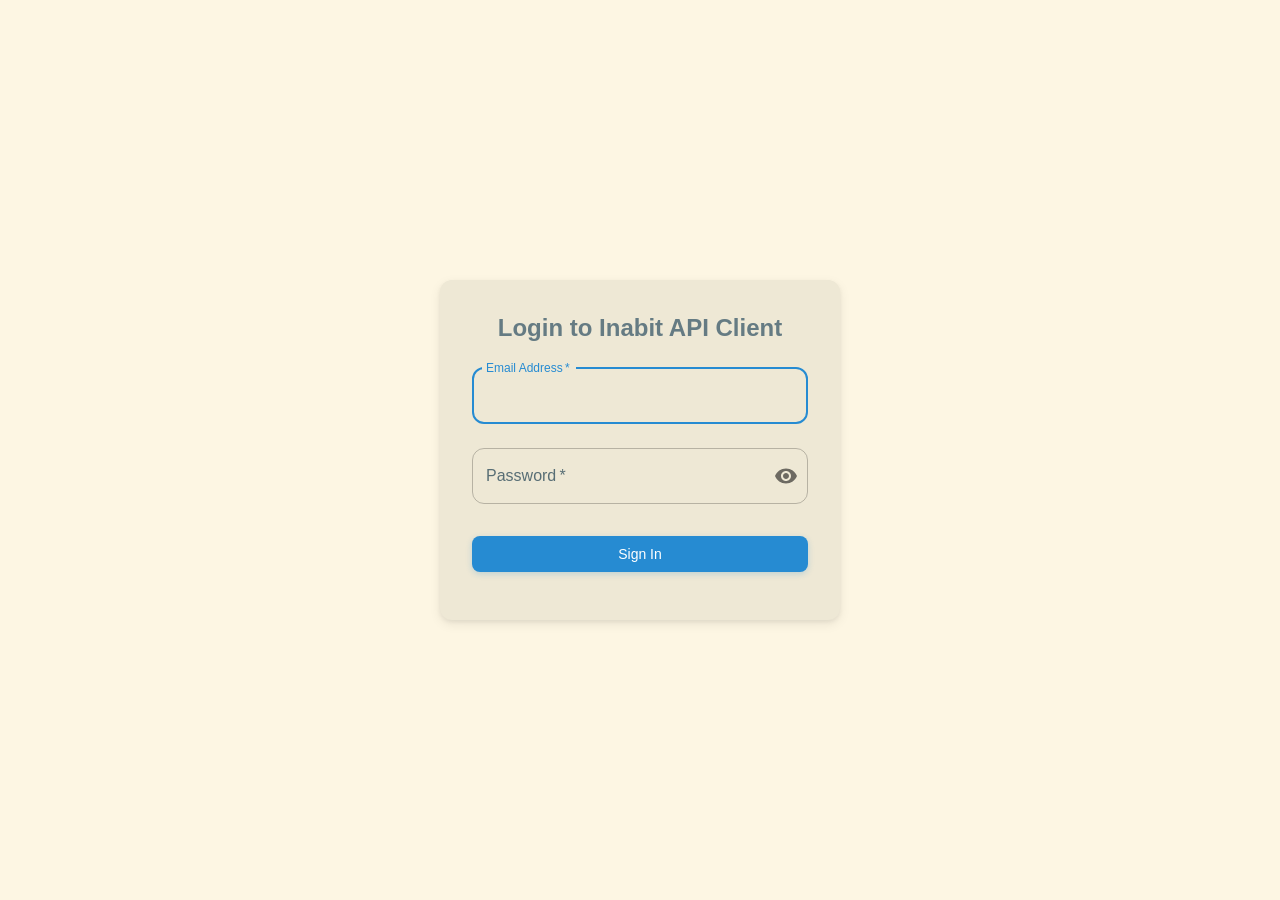
<file: transactions.html>
<!DOCTYPE html><html lang="en"><head><meta charSet="utf-8" data-next-head=""/><meta name="viewport" content="initial-scale=1, width=device-width" data-next-head=""/><meta name="emotion-insertion-point" content=""/><link rel="icon" href="/favicon.ico" sizes="any"/><link rel="icon" type="image/png" sizes="32x32" href="/icon-32x32.png"/><link rel="icon" type="image/png" sizes="16x16" href="/icon-16x16.png"/><link rel="apple-touch-icon" href="/apple-icon.png"/><link rel="manifest" href="/manifest.webmanifest"/><meta name="theme-color" content="#0B5FFF"/><link rel="preload" href="/_next/static/css/65d736ba59e3956d.css" as="style"/><style data-emotion="mui-global 1geux2p">html{-webkit-font-smoothing:antialiased;-moz-osx-font-smoothing:grayscale;box-sizing:border-box;-webkit-text-size-adjust:100%;}*,*::before,*::after{box-sizing:inherit;}strong,b{font-weight:700;}body{margin:0;color:var(--mui-palette-text-primary);font-family:-apple-system,BlinkMacSystemFont,"Segoe UI",Roboto,"Helvetica Neue",Arial,sans-serif;font-weight:400;font-size:1rem;line-height:1.5;background-color:var(--mui-palette-background-default);}@media print{body{background-color:var(--mui-palette-common-white);}}body::backdrop{background-color:var(--mui-palette-background-default);}html{-webkit-print-color-scheme:light dark;color-scheme:light dark;}body{-webkit-transition:background-color 0.3s ease,color 0.3s ease;transition:background-color 0.3s ease,color 0.3s ease;}</style><style data-emotion="mui-global animation-c7515d">@-webkit-keyframes animation-c7515d{0%{opacity:1;}50%{opacity:0.4;}100%{opacity:1;}}@keyframes animation-c7515d{0%{opacity:1;}50%{opacity:0.4;}100%{opacity:1;}}</style><style data-emotion="mui-global ypr58z">:root{--mui-spacing:8px;--mui-shape-borderRadius:12px;--mui-shadows-0:none;--mui-shadows-1:0px 1px 3px rgba(0, 0, 0, 0.04),0px 1px 2px rgba(0, 0, 0, 0.06);--mui-shadows-2:0px 2px 6px rgba(0, 0, 0, 0.06),0px 1px 3px rgba(0, 0, 0, 0.08);--mui-shadows-3:0px 4px 12px rgba(0, 0, 0, 0.08),0px 2px 4px rgba(0, 0, 0, 0.06);--mui-shadows-4:0px 6px 16px rgba(0, 0, 0, 0.08),0px 2px 6px rgba(0, 0, 0, 0.06);--mui-shadows-5:0px 8px 20px rgba(0, 0, 0, 0.08),0px 3px 8px rgba(0, 0, 0, 0.06);--mui-shadows-6:0px 10px 24px rgba(0, 0, 0, 0.09),0px 4px 10px rgba(0, 0, 0, 0.06);--mui-shadows-7:0px 12px 28px rgba(0, 0, 0, 0.10),0px 5px 12px rgba(0, 0, 0, 0.07);--mui-shadows-8:0px 14px 32px rgba(0, 0, 0, 0.10),0px 6px 14px rgba(0, 0, 0, 0.07);--mui-shadows-9:0px 16px 36px rgba(0, 0, 0, 0.11),0px 7px 16px rgba(0, 0, 0, 0.08);--mui-shadows-10:0px 18px 40px rgba(0, 0, 0, 0.12),0px 8px 18px rgba(0, 0, 0, 0.08);--mui-shadows-11:0px 20px 44px rgba(0, 0, 0, 0.12),0px 9px 20px rgba(0, 0, 0, 0.08);--mui-shadows-12:0px 22px 48px rgba(0, 0, 0, 0.13),0px 10px 22px rgba(0, 0, 0, 0.09);--mui-shadows-13:0px 24px 52px rgba(0, 0, 0, 0.13),0px 11px 24px rgba(0, 0, 0, 0.09);--mui-shadows-14:0px 26px 56px rgba(0, 0, 0, 0.14),0px 12px 26px rgba(0, 0, 0, 0.09);--mui-shadows-15:0px 28px 60px rgba(0, 0, 0, 0.14),0px 13px 28px rgba(0, 0, 0, 0.10);--mui-shadows-16:0px 30px 64px rgba(0, 0, 0, 0.15),0px 14px 30px rgba(0, 0, 0, 0.10);--mui-shadows-17:0px 32px 68px rgba(0, 0, 0, 0.15),0px 15px 32px rgba(0, 0, 0, 0.10);--mui-shadows-18:0px 34px 72px rgba(0, 0, 0, 0.16),0px 16px 34px rgba(0, 0, 0, 0.11);--mui-shadows-19:0px 36px 76px rgba(0, 0, 0, 0.16),0px 17px 36px rgba(0, 0, 0, 0.11);--mui-shadows-20:0px 38px 80px rgba(0, 0, 0, 0.17),0px 18px 38px rgba(0, 0, 0, 0.11);--mui-shadows-21:0px 40px 84px rgba(0, 0, 0, 0.17),0px 19px 40px rgba(0, 0, 0, 0.12);--mui-shadows-22:0px 42px 88px rgba(0, 0, 0, 0.18),0px 20px 42px rgba(0, 0, 0, 0.12);--mui-shadows-23:0px 44px 92px rgba(0, 0, 0, 0.18),0px 21px 44px rgba(0, 0, 0, 0.12);--mui-shadows-24:0px 46px 96px rgba(0, 0, 0, 0.19),0px 22px 46px rgba(0, 0, 0, 0.13);--mui-zIndex-mobileStepper:1000;--mui-zIndex-fab:1050;--mui-zIndex-speedDial:1050;--mui-zIndex-appBar:1100;--mui-zIndex-drawer:1200;--mui-zIndex-modal:1300;--mui-zIndex-snackbar:1400;--mui-zIndex-tooltip:1500;--mui-font-h1:600 6rem/1.167 -apple-system,BlinkMacSystemFont,"Segoe UI",Roboto,"Helvetica Neue",Arial,sans-serif;--mui-font-h2:600 3.75rem/1.2 -apple-system,BlinkMacSystemFont,"Segoe UI",Roboto,"Helvetica Neue",Arial,sans-serif;--mui-font-h3:600 3rem/1.167 -apple-system,BlinkMacSystemFont,"Segoe UI",Roboto,"Helvetica Neue",Arial,sans-serif;--mui-font-h4:600 2.125rem/1.235 -apple-system,BlinkMacSystemFont,"Segoe UI",Roboto,"Helvetica Neue",Arial,sans-serif;--mui-font-h5:600 1.5rem/1.334 -apple-system,BlinkMacSystemFont,"Segoe UI",Roboto,"Helvetica Neue",Arial,sans-serif;--mui-font-h6:600 1.25rem/1.6 -apple-system,BlinkMacSystemFont,"Segoe UI",Roboto,"Helvetica Neue",Arial,sans-serif;--mui-font-subtitle1:400 1rem/1.75 -apple-system,BlinkMacSystemFont,"Segoe UI",Roboto,"Helvetica Neue",Arial,sans-serif;--mui-font-subtitle2:500 0.875rem/1.57 -apple-system,BlinkMacSystemFont,"Segoe UI",Roboto,"Helvetica Neue",Arial,sans-serif;--mui-font-body1:400 1rem/1.5 -apple-system,BlinkMacSystemFont,"Segoe UI",Roboto,"Helvetica Neue",Arial,sans-serif;--mui-font-body2:400 0.875rem/1.43 -apple-system,BlinkMacSystemFont,"Segoe UI",Roboto,"Helvetica Neue",Arial,sans-serif;--mui-font-button:500 0.875rem/1.75 -apple-system,BlinkMacSystemFont,"Segoe UI",Roboto,"Helvetica Neue",Arial,sans-serif;--mui-font-caption:400 0.75rem/1.66 -apple-system,BlinkMacSystemFont,"Segoe UI",Roboto,"Helvetica Neue",Arial,sans-serif;--mui-font-overline:400 0.75rem/2.66 -apple-system,BlinkMacSystemFont,"Segoe UI",Roboto,"Helvetica Neue",Arial,sans-serif;--mui-font-inherit:inherit inherit/inherit inherit;}:root,[data-mui-color-scheme="light"]{-webkit-print-color-scheme:light;color-scheme:light;--mui-palette-primary-main:#268bd2;--mui-palette-primary-dark:#6c71c4;--mui-palette-primary-light:#2aa198;--mui-palette-primary-contrastText:#fff;--mui-palette-primary-mainChannel:38 139 210;--mui-palette-primary-lightChannel:42 161 152;--mui-palette-primary-darkChannel:108 113 196;--mui-palette-primary-contrastTextChannel:255 255 255;--mui-palette-secondary-main:#2aa198;--mui-palette-secondary-dark:#6c71c4;--mui-palette-secondary-light:#93a1a1;--mui-palette-secondary-contrastText:#fff;--mui-palette-secondary-mainChannel:42 161 152;--mui-palette-secondary-lightChannel:147 161 161;--mui-palette-secondary-darkChannel:108 113 196;--mui-palette-secondary-contrastTextChannel:255 255 255;--mui-palette-error-main:#dc322f;--mui-palette-error-light:rgb(227, 91, 88);--mui-palette-error-dark:rgb(154, 35, 32);--mui-palette-error-contrastText:#fff;--mui-palette-error-mainChannel:220 50 47;--mui-palette-error-lightChannel:227 91 88;--mui-palette-error-darkChannel:154 35 32;--mui-palette-error-contrastTextChannel:255 255 255;--mui-palette-warning-main:#cb4b16;--mui-palette-warning-light:rgb(213, 111, 68);--mui-palette-warning-dark:rgb(142, 52, 15);--mui-palette-warning-contrastText:#fff;--mui-palette-warning-mainChannel:203 75 22;--mui-palette-warning-lightChannel:213 111 68;--mui-palette-warning-darkChannel:142 52 15;--mui-palette-warning-contrastTextChannel:255 255 255;--mui-palette-info-main:#2aa198;--mui-palette-info-light:rgb(84, 179, 172);--mui-palette-info-dark:rgb(29, 112, 106);--mui-palette-info-contrastText:#fff;--mui-palette-info-mainChannel:42 161 152;--mui-palette-info-lightChannel:84 179 172;--mui-palette-info-darkChannel:29 112 106;--mui-palette-info-contrastTextChannel:255 255 255;--mui-palette-success-main:#859900;--mui-palette-success-light:rgb(157, 173, 51);--mui-palette-success-dark:rgb(93, 107, 0);--mui-palette-success-contrastText:#fff;--mui-palette-success-mainChannel:133 153 0;--mui-palette-success-lightChannel:157 173 51;--mui-palette-success-darkChannel:93 107 0;--mui-palette-success-contrastTextChannel:255 255 255;--mui-palette-background-default:#fdf6e3;--mui-palette-background-paper:#eee8d5;--mui-palette-background-defaultChannel:253 246 227;--mui-palette-background-paperChannel:238 232 213;--mui-palette-text-primary:#657b83;--mui-palette-text-secondary:#586e75;--mui-palette-text-disabled:rgba(0, 0, 0, 0.38);--mui-palette-text-primaryChannel:101 123 131;--mui-palette-text-secondaryChannel:88 110 117;--mui-palette-divider:#93a1a1;--mui-palette-action-hover:rgba(38, 139, 210, 0.08);--mui-palette-action-selected:rgba(108, 113, 196, 0.12);--mui-palette-action-active:rgba(0, 0, 0, 0.54);--mui-palette-action-hoverOpacity:0.04;--mui-palette-action-selectedOpacity:0.08;--mui-palette-action-disabled:rgba(0, 0, 0, 0.26);--mui-palette-action-disabledBackground:rgba(0, 0, 0, 0.12);--mui-palette-action-disabledOpacity:0.38;--mui-palette-action-focus:rgba(0, 0, 0, 0.12);--mui-palette-action-focusOpacity:0.12;--mui-palette-action-activatedOpacity:0.12;--mui-palette-action-activeChannel:0 0 0;--mui-palette-action-selectedChannel:108 113 196;--mui-palette-grey-50:#fdf6e3;--mui-palette-grey-100:#eee8d5;--mui-palette-grey-200:#93a1a1;--mui-palette-grey-300:#839496;--mui-palette-grey-400:#657b83;--mui-palette-grey-500:#586e75;--mui-palette-grey-600:#073642;--mui-palette-grey-700:#002b36;--mui-palette-grey-800:#002b36;--mui-palette-grey-900:#002b36;--mui-palette-grey-A100:#f5f5f5;--mui-palette-grey-A200:#eeeeee;--mui-palette-grey-A400:#bdbdbd;--mui-palette-grey-A700:#616161;--mui-palette-common-black:#000;--mui-palette-common-white:#fff;--mui-palette-common-background:#fff;--mui-palette-common-onBackground:#000;--mui-palette-common-backgroundChannel:255 255 255;--mui-palette-common-onBackgroundChannel:0 0 0;--mui-palette-Alert-errorColor:rgb(90, 36, 35);--mui-palette-Alert-infoColor:rgb(33, 71, 68);--mui-palette-Alert-successColor:rgb(62, 69, 20);--mui-palette-Alert-warningColor:rgb(85, 44, 27);--mui-palette-Alert-errorFilledBg:var(--mui-palette-error-main, #dc322f);--mui-palette-Alert-infoFilledBg:var(--mui-palette-info-main, #2aa198);--mui-palette-Alert-successFilledBg:var(--mui-palette-success-main, #859900);--mui-palette-Alert-warningFilledBg:var(--mui-palette-warning-main, #cb4b16);--mui-palette-Alert-errorFilledColor:#fff;--mui-palette-Alert-infoFilledColor:#fff;--mui-palette-Alert-successFilledColor:#fff;--mui-palette-Alert-warningFilledColor:#fff;--mui-palette-Alert-errorStandardBg:rgb(252, 238, 238);--mui-palette-Alert-infoStandardBg:rgb(237, 247, 246);--mui-palette-Alert-successStandardBg:rgb(245, 246, 234);--mui-palette-Alert-warningStandardBg:rgb(250, 240, 236);--mui-palette-Alert-errorIconColor:var(--mui-palette-error-main, #dc322f);--mui-palette-Alert-infoIconColor:var(--mui-palette-info-main, #2aa198);--mui-palette-Alert-successIconColor:var(--mui-palette-success-main, #859900);--mui-palette-Alert-warningIconColor:var(--mui-palette-warning-main, #cb4b16);--mui-palette-AppBar-defaultBg:var(--mui-palette-grey-100, #eee8d5);--mui-palette-Avatar-defaultBg:var(--mui-palette-grey-400, #657b83);--mui-palette-Button-inheritContainedBg:var(--mui-palette-grey-300, #839496);--mui-palette-Button-inheritContainedHoverBg:var(--mui-palette-grey-A100, #f5f5f5);--mui-palette-Chip-defaultBorder:var(--mui-palette-grey-400, #657b83);--mui-palette-Chip-defaultAvatarColor:var(--mui-palette-grey-700, #002b36);--mui-palette-Chip-defaultIconColor:var(--mui-palette-grey-700, #002b36);--mui-palette-FilledInput-bg:rgba(0, 0, 0, 0.06);--mui-palette-FilledInput-hoverBg:rgba(0, 0, 0, 0.09);--mui-palette-FilledInput-disabledBg:rgba(0, 0, 0, 0.12);--mui-palette-LinearProgress-primaryBg:rgb(172, 210, 237);--mui-palette-LinearProgress-secondaryBg:rgb(174, 219, 215);--mui-palette-LinearProgress-errorBg:rgb(241, 177, 175);--mui-palette-LinearProgress-infoBg:rgb(174, 219, 215);--mui-palette-LinearProgress-successBg:rgb(208, 216, 158);--mui-palette-LinearProgress-warningBg:rgb(235, 186, 166);--mui-palette-Skeleton-bg:rgba(var(--mui-palette-text-primaryChannel, undefined) / 0.11);--mui-palette-Slider-primaryTrack:rgb(172, 210, 237);--mui-palette-Slider-secondaryTrack:rgb(174, 219, 215);--mui-palette-Slider-errorTrack:rgb(241, 177, 175);--mui-palette-Slider-infoTrack:rgb(174, 219, 215);--mui-palette-Slider-successTrack:rgb(208, 216, 158);--mui-palette-Slider-warningTrack:rgb(235, 186, 166);--mui-palette-SnackbarContent-bg:rgb(50, 49, 45);--mui-palette-SnackbarContent-color:#fff;--mui-palette-SpeedDialAction-fabHoverBg:rgb(202, 197, 181);--mui-palette-StepConnector-border:var(--mui-palette-grey-400, #657b83);--mui-palette-StepContent-border:var(--mui-palette-grey-400, #657b83);--mui-palette-Switch-defaultColor:var(--mui-palette-common-white, #fff);--mui-palette-Switch-defaultDisabledColor:var(--mui-palette-grey-100, #eee8d5);--mui-palette-Switch-primaryDisabledColor:rgb(172, 210, 237);--mui-palette-Switch-secondaryDisabledColor:rgb(174, 219, 215);--mui-palette-Switch-errorDisabledColor:rgb(241, 177, 175);--mui-palette-Switch-infoDisabledColor:rgb(174, 219, 215);--mui-palette-Switch-successDisabledColor:rgb(208, 216, 158);--mui-palette-Switch-warningDisabledColor:rgb(235, 186, 166);--mui-palette-TableCell-border:rgba(242, 243, 243, 1);--mui-palette-Tooltip-bg:rgba(0, 43, 54, 0.92);--mui-palette-dividerChannel:147 161 161;--mui-opacity-inputPlaceholder:0.42;--mui-opacity-inputUnderline:0.42;--mui-opacity-switchTrackDisabled:0.12;--mui-opacity-switchTrack:0.38;}[data-mui-color-scheme="dark"]{-webkit-print-color-scheme:dark;color-scheme:dark;--mui-palette-common-black:#000;--mui-palette-common-white:#fff;--mui-palette-common-background:#000;--mui-palette-common-onBackground:#fff;--mui-palette-common-backgroundChannel:0 0 0;--mui-palette-common-onBackgroundChannel:255 255 255;--mui-palette-primary-main:#268bd2;--mui-palette-primary-dark:#6c71c4;--mui-palette-primary-light:#2aa198;--mui-palette-primary-contrastText:#fff;--mui-palette-primary-mainChannel:38 139 210;--mui-palette-primary-lightChannel:42 161 152;--mui-palette-primary-darkChannel:108 113 196;--mui-palette-primary-contrastTextChannel:255 255 255;--mui-palette-secondary-main:#2aa198;--mui-palette-secondary-dark:#6c71c4;--mui-palette-secondary-light:#93a1a1;--mui-palette-secondary-contrastText:#fff;--mui-palette-secondary-mainChannel:42 161 152;--mui-palette-secondary-lightChannel:147 161 161;--mui-palette-secondary-darkChannel:108 113 196;--mui-palette-secondary-contrastTextChannel:255 255 255;--mui-palette-error-main:#dc322f;--mui-palette-error-light:rgb(227, 91, 88);--mui-palette-error-dark:rgb(154, 35, 32);--mui-palette-error-contrastText:#fff;--mui-palette-error-mainChannel:220 50 47;--mui-palette-error-lightChannel:227 91 88;--mui-palette-error-darkChannel:154 35 32;--mui-palette-error-contrastTextChannel:255 255 255;--mui-palette-warning-main:#cb4b16;--mui-palette-warning-light:rgb(213, 111, 68);--mui-palette-warning-dark:rgb(142, 52, 15);--mui-palette-warning-contrastText:#fff;--mui-palette-warning-mainChannel:203 75 22;--mui-palette-warning-lightChannel:213 111 68;--mui-palette-warning-darkChannel:142 52 15;--mui-palette-warning-contrastTextChannel:255 255 255;--mui-palette-info-main:#2aa198;--mui-palette-info-light:rgb(84, 179, 172);--mui-palette-info-dark:rgb(29, 112, 106);--mui-palette-info-contrastText:#fff;--mui-palette-info-mainChannel:42 161 152;--mui-palette-info-lightChannel:84 179 172;--mui-palette-info-darkChannel:29 112 106;--mui-palette-info-contrastTextChannel:255 255 255;--mui-palette-success-main:#859900;--mui-palette-success-light:rgb(157, 173, 51);--mui-palette-success-dark:rgb(93, 107, 0);--mui-palette-success-contrastText:#fff;--mui-palette-success-mainChannel:133 153 0;--mui-palette-success-lightChannel:157 173 51;--mui-palette-success-darkChannel:93 107 0;--mui-palette-success-contrastTextChannel:255 255 255;--mui-palette-grey-50:#002b36;--mui-palette-grey-100:#073642;--mui-palette-grey-200:#586e75;--mui-palette-grey-300:#657b83;--mui-palette-grey-400:#839496;--mui-palette-grey-500:#93a1a1;--mui-palette-grey-600:#eee8d5;--mui-palette-grey-700:#fdf6e3;--mui-palette-grey-800:#fdf6e3;--mui-palette-grey-900:#fdf6e3;--mui-palette-grey-A100:#f5f5f5;--mui-palette-grey-A200:#eeeeee;--mui-palette-grey-A400:#bdbdbd;--mui-palette-grey-A700:#616161;--mui-palette-text-primary:#a3b6b8;--mui-palette-text-secondary:#b3c1c1;--mui-palette-text-disabled:rgba(255, 255, 255, 0.5);--mui-palette-text-icon:rgba(255, 255, 255, 0.5);--mui-palette-text-primaryChannel:163 182 184;--mui-palette-text-secondaryChannel:179 193 193;--mui-palette-divider:#586e75;--mui-palette-background-paper:#073642;--mui-palette-background-default:#002b36;--mui-palette-background-defaultChannel:0 43 54;--mui-palette-background-paperChannel:7 54 66;--mui-palette-action-active:#fff;--mui-palette-action-hover:rgba(38, 139, 210, 0.08);--mui-palette-action-hoverOpacity:0.08;--mui-palette-action-selected:rgba(108, 113, 196, 0.12);--mui-palette-action-selectedOpacity:0.16;--mui-palette-action-disabled:rgba(255, 255, 255, 0.3);--mui-palette-action-disabledBackground:rgba(255, 255, 255, 0.12);--mui-palette-action-disabledOpacity:0.38;--mui-palette-action-focus:rgba(255, 255, 255, 0.12);--mui-palette-action-focusOpacity:0.12;--mui-palette-action-activatedOpacity:0.24;--mui-palette-action-activeChannel:255 255 255;--mui-palette-action-selectedChannel:108 113 196;--mui-palette-Alert-errorColor:rgb(243, 189, 188);--mui-palette-Alert-infoColor:rgb(186, 224, 221);--mui-palette-Alert-successColor:rgb(215, 222, 173);--mui-palette-Alert-warningColor:rgb(238, 197, 180);--mui-palette-Alert-errorFilledBg:var(--mui-palette-error-dark, rgb(154, 35, 32));--mui-palette-Alert-infoFilledBg:var(--mui-palette-info-dark, rgb(29, 112, 106));--mui-palette-Alert-successFilledBg:var(--mui-palette-success-dark, rgb(93, 107, 0));--mui-palette-Alert-warningFilledBg:var(--mui-palette-warning-dark, rgb(142, 52, 15));--mui-palette-Alert-errorFilledColor:#fff;--mui-palette-Alert-infoFilledColor:#fff;--mui-palette-Alert-successFilledColor:#fff;--mui-palette-Alert-warningFilledColor:#fff;--mui-palette-Alert-errorStandardBg:rgb(22, 9, 8);--mui-palette-Alert-infoStandardBg:rgb(8, 17, 17);--mui-palette-Alert-successStandardBg:rgb(15, 17, 5);--mui-palette-Alert-warningStandardBg:rgb(21, 11, 6);--mui-palette-Alert-errorIconColor:var(--mui-palette-error-main, #dc322f);--mui-palette-Alert-infoIconColor:var(--mui-palette-info-main, #2aa198);--mui-palette-Alert-successIconColor:var(--mui-palette-success-main, #859900);--mui-palette-Alert-warningIconColor:var(--mui-palette-warning-main, #cb4b16);--mui-palette-AppBar-defaultBg:var(--mui-palette-grey-900, #fdf6e3);--mui-palette-AppBar-darkBg:var(--mui-palette-background-paper, #073642);--mui-palette-AppBar-darkColor:var(--mui-palette-text-primary, #a3b6b8);--mui-palette-Avatar-defaultBg:var(--mui-palette-grey-600, #eee8d5);--mui-palette-Button-inheritContainedBg:var(--mui-palette-grey-800, #fdf6e3);--mui-palette-Button-inheritContainedHoverBg:var(--mui-palette-grey-700, #fdf6e3);--mui-palette-Chip-defaultBorder:var(--mui-palette-grey-700, #fdf6e3);--mui-palette-Chip-defaultAvatarColor:var(--mui-palette-grey-300, #657b83);--mui-palette-Chip-defaultIconColor:var(--mui-palette-grey-300, #657b83);--mui-palette-FilledInput-bg:rgba(255, 255, 255, 0.09);--mui-palette-FilledInput-hoverBg:rgba(255, 255, 255, 0.13);--mui-palette-FilledInput-disabledBg:rgba(255, 255, 255, 0.12);--mui-palette-LinearProgress-primaryBg:rgb(19, 69, 105);--mui-palette-LinearProgress-secondaryBg:rgb(21, 80, 76);--mui-palette-LinearProgress-errorBg:rgb(110, 25, 23);--mui-palette-LinearProgress-infoBg:rgb(21, 80, 76);--mui-palette-LinearProgress-successBg:rgb(66, 76, 0);--mui-palette-LinearProgress-warningBg:rgb(101, 37, 11);--mui-palette-Skeleton-bg:rgba(var(--mui-palette-text-primaryChannel, undefined) / 0.13);--mui-palette-Slider-primaryTrack:rgb(19, 69, 105);--mui-palette-Slider-secondaryTrack:rgb(21, 80, 76);--mui-palette-Slider-errorTrack:rgb(110, 25, 23);--mui-palette-Slider-infoTrack:rgb(21, 80, 76);--mui-palette-Slider-successTrack:rgb(66, 76, 0);--mui-palette-Slider-warningTrack:rgb(101, 37, 11);--mui-palette-SnackbarContent-bg:rgb(249, 250, 250);--mui-palette-SnackbarContent-color:rgba(0, 0, 0, 0.87);--mui-palette-SpeedDialAction-fabHoverBg:rgb(44, 84, 94);--mui-palette-StepConnector-border:var(--mui-palette-grey-600, #eee8d5);--mui-palette-StepContent-border:var(--mui-palette-grey-600, #eee8d5);--mui-palette-Switch-defaultColor:var(--mui-palette-grey-300, #657b83);--mui-palette-Switch-defaultDisabledColor:var(--mui-palette-grey-600, #eee8d5);--mui-palette-Switch-primaryDisabledColor:rgb(17, 62, 94);--mui-palette-Switch-secondaryDisabledColor:rgb(18, 72, 68);--mui-palette-Switch-errorDisabledColor:rgb(98, 22, 21);--mui-palette-Switch-infoDisabledColor:rgb(18, 72, 68);--mui-palette-Switch-successDisabledColor:rgb(59, 68, 0);--mui-palette-Switch-warningDisabledColor:rgb(91, 33, 9);--mui-palette-TableCell-border:rgba(28, 35, 37, 1);--mui-palette-Tooltip-bg:rgba(253, 246, 227, 0.92);--mui-palette-dividerChannel:88 110 117;--mui-opacity-inputPlaceholder:0.5;--mui-opacity-inputUnderline:0.7;--mui-opacity-switchTrackDisabled:0.2;--mui-opacity-switchTrack:0.3;--mui-overlays-0:none;--mui-overlays-1:linear-gradient(rgba(255 255 255 / 0.051), rgba(255 255 255 / 0.051));--mui-overlays-2:linear-gradient(rgba(255 255 255 / 0.069), rgba(255 255 255 / 0.069));--mui-overlays-3:linear-gradient(rgba(255 255 255 / 0.082), rgba(255 255 255 / 0.082));--mui-overlays-4:linear-gradient(rgba(255 255 255 / 0.092), rgba(255 255 255 / 0.092));--mui-overlays-5:linear-gradient(rgba(255 255 255 / 0.101), rgba(255 255 255 / 0.101));--mui-overlays-6:linear-gradient(rgba(255 255 255 / 0.108), rgba(255 255 255 / 0.108));--mui-overlays-7:linear-gradient(rgba(255 255 255 / 0.114), rgba(255 255 255 / 0.114));--mui-overlays-8:linear-gradient(rgba(255 255 255 / 0.119), rgba(255 255 255 / 0.119));--mui-overlays-9:linear-gradient(rgba(255 255 255 / 0.124), rgba(255 255 255 / 0.124));--mui-overlays-10:linear-gradient(rgba(255 255 255 / 0.128), rgba(255 255 255 / 0.128));--mui-overlays-11:linear-gradient(rgba(255 255 255 / 0.132), rgba(255 255 255 / 0.132));--mui-overlays-12:linear-gradient(rgba(255 255 255 / 0.135), rgba(255 255 255 / 0.135));--mui-overlays-13:linear-gradient(rgba(255 255 255 / 0.139), rgba(255 255 255 / 0.139));--mui-overlays-14:linear-gradient(rgba(255 255 255 / 0.142), rgba(255 255 255 / 0.142));--mui-overlays-15:linear-gradient(rgba(255 255 255 / 0.145), rgba(255 255 255 / 0.145));--mui-overlays-16:linear-gradient(rgba(255 255 255 / 0.147), rgba(255 255 255 / 0.147));--mui-overlays-17:linear-gradient(rgba(255 255 255 / 0.15), rgba(255 255 255 / 0.15));--mui-overlays-18:linear-gradient(rgba(255 255 255 / 0.152), rgba(255 255 255 / 0.152));--mui-overlays-19:linear-gradient(rgba(255 255 255 / 0.155), rgba(255 255 255 / 0.155));--mui-overlays-20:linear-gradient(rgba(255 255 255 / 0.157), rgba(255 255 255 / 0.157));--mui-overlays-21:linear-gradient(rgba(255 255 255 / 0.159), rgba(255 255 255 / 0.159));--mui-overlays-22:linear-gradient(rgba(255 255 255 / 0.161), rgba(255 255 255 / 0.161));--mui-overlays-23:linear-gradient(rgba(255 255 255 / 0.163), rgba(255 255 255 / 0.163));--mui-overlays-24:linear-gradient(rgba(255 255 255 / 0.165), rgba(255 255 255 / 0.165));}</style><style data-emotion="mui k008qs 6lamzz 1bp1gz7 12gmeu8 ciqagg 1j6rjsg 1ly1x9x 1o5pq7n pbz7at 1w63ckz 1uyzd8b 6jywu4 1wduhak 1ohqk82 1ut1042 zo4cm9 acosmh 14rdsw0 8kk91v 1wncllp eezenn 33almd 8s1cn1 1ivk4u 15gjsj6 1rr4qq7 27e4cy vasrr6 1urbw4w 9jmg1z bly4bm s8lg3f 1szsjin 5636r6 nl63yj h8liaw ixzq8f 1hperpt lwb2un rzoziv wzp1po 5m56uy zmqrer">.mui-k008qs{display:-webkit-box;display:-webkit-flex;display:-ms-flexbox;display:flex;}.mui-6lamzz{background-color:var(--mui-palette-background-paper);color:var(--mui-palette-text-primary);-webkit-transition:box-shadow 300ms cubic-bezier(0.4, 0, 0.2, 1) 0ms;transition:box-shadow 300ms cubic-bezier(0.4, 0, 0.2, 1) 0ms;box-shadow:var(--Paper-shadow);background-image:var(--Paper-overlay);background-image:none;display:-webkit-box;display:-webkit-flex;display:-ms-flexbox;display:flex;-webkit-flex-direction:column;-ms-flex-direction:column;flex-direction:column;width:100%;box-sizing:border-box;-webkit-flex-shrink:0;-ms-flex-negative:0;flex-shrink:0;position:fixed;z-index:var(--mui-zIndex-appBar);top:0;left:auto;right:0;--AppBar-background:var(--mui-palette-primary-main);--AppBar-color:var(--mui-palette-primary-contrastText);background-color:var(--AppBar-background);color:var(--AppBar-color);background:linear-gradient(135deg, #268bd2 0%, #6c71c4 100%);box-shadow:0px 2px 8px rgba(38, 139, 210, 0.16);color:#ffffff;z-index:1201;}@media print{.mui-6lamzz{position:absolute;}}*:where([data-mui-color-scheme="dark"]) .mui-6lamzz{background-color:var(--mui-palette-AppBar-darkBg, var(--AppBar-background));color:var(--mui-palette-AppBar-darkColor, var(--AppBar-color));}.mui-6lamzz .MuiTypography-root{color:#ffffff;}.mui-6lamzz .MuiIconButton-root{color:#ffffff;}.mui-6lamzz .MuiFormControl-root .MuiInputLabel-root{color:rgba(255, 255, 255, 0.7);}.mui-6lamzz .MuiFormControl-root .MuiSelect-root{color:#ffffff;}.mui-6lamzz .MuiFormControl-root .MuiOutlinedInput-notchedOutline{border-color:rgba(255, 255, 255, 0.3);}.mui-6lamzz .MuiFormControl-root:hover .MuiOutlinedInput-notchedOutline{border-color:rgba(255, 255, 255, 0.5);}.mui-6lamzz .MuiSvgIcon-root{color:#ffffff;}@media (min-width:600px){.mui-6lamzz{width:calc(100% - 240px);margin-left:240px;}}.mui-1bp1gz7{position:relative;display:-webkit-box;display:-webkit-flex;display:-ms-flexbox;display:flex;-webkit-align-items:center;-webkit-box-align:center;-ms-flex-align:center;align-items:center;padding-left:calc(2 * var(--mui-spacing));padding-right:calc(2 * var(--mui-spacing));min-height:56px;}@media (min-width:600px){.mui-1bp1gz7{padding-left:calc(3 * var(--mui-spacing));padding-right:calc(3 * var(--mui-spacing));}}@media (min-width:0px){@media (orientation: landscape){.mui-1bp1gz7{min-height:48px;}}}@media (min-width:600px){.mui-1bp1gz7{min-height:64px;}}.mui-12gmeu8{display:block;background-color:var(--mui-palette-Skeleton-bg);height:1.2em;border-radius:50%;-webkit-animation:animation-c7515d 2s ease-in-out 0.5s infinite;animation:animation-c7515d 2s ease-in-out 0.5s infinite;margin-right:calc(2 * var(--mui-spacing));}@media (min-width:600px){.mui-12gmeu8{display:none;}}.mui-ciqagg{display:block;background-color:var(--mui-palette-Skeleton-bg);height:1.2em;margin-top:0;margin-bottom:0;height:auto;transform-origin:0 55%;-webkit-transform:scale(1, 0.60);-moz-transform:scale(1, 0.60);-ms-transform:scale(1, 0.60);transform:scale(1, 0.60);border-radius:12px/20px;-webkit-animation:animation-c7515d 2s ease-in-out 0.5s infinite;animation:animation-c7515d 2s ease-in-out 0.5s infinite;-webkit-box-flex:1;-webkit-flex-grow:1;-ms-flex-positive:1;flex-grow:1;}.mui-ciqagg:empty:before{content:"\00a0";}.mui-1j6rjsg{display:block;background-color:var(--mui-palette-Skeleton-bg);height:1.2em;-webkit-animation:animation-c7515d 2s ease-in-out 0.5s infinite;animation:animation-c7515d 2s ease-in-out 0.5s infinite;margin-right:calc(2 * var(--mui-spacing));}.mui-1ly1x9x{display:block;background-color:var(--mui-palette-Skeleton-bg);height:1.2em;-webkit-animation:animation-c7515d 2s ease-in-out 0.5s infinite;animation:animation-c7515d 2s ease-in-out 0.5s infinite;}@media (min-width:600px){.mui-1o5pq7n{width:240px;-webkit-flex-shrink:0;-ms-flex-negative:0;flex-shrink:0;}}.mui-pbz7at{-webkit-flex:0 0 auto;-ms-flex:0 0 auto;flex:0 0 auto;}@media (min-width:0px){.mui-pbz7at{display:none;}}@media (min-width:600px){.mui-pbz7at{display:block;}}.mui-pbz7at .MuiDrawer-paper{box-sizing:border-box;width:240px;}.mui-1w63ckz{background-color:var(--mui-palette-background-paper);color:var(--mui-palette-text-primary);-webkit-transition:box-shadow 300ms cubic-bezier(0.4, 0, 0.2, 1) 0ms;transition:box-shadow 300ms cubic-bezier(0.4, 0, 0.2, 1) 0ms;box-shadow:var(--Paper-shadow);background-image:var(--Paper-overlay);background-image:none;overflow-y:auto;display:-webkit-box;display:-webkit-flex;display:-ms-flexbox;display:flex;-webkit-flex-direction:column;-ms-flex-direction:column;flex-direction:column;height:100%;-webkit-flex:1 0 auto;-ms-flex:1 0 auto;flex:1 0 auto;z-index:var(--mui-zIndex-drawer);-webkit-overflow-scrolling:touch;position:fixed;top:0;outline:0;left:0;border-right:1px solid var(--mui-palette-divider);}.mui-1uyzd8b{display:block;background-color:var(--mui-palette-Skeleton-bg);height:1.2em;margin-top:0;margin-bottom:0;height:auto;transform-origin:0 55%;-webkit-transform:scale(1, 0.60);-moz-transform:scale(1, 0.60);-ms-transform:scale(1, 0.60);transform:scale(1, 0.60);border-radius:12px/20px;-webkit-animation:animation-c7515d 2s ease-in-out 0.5s infinite;animation:animation-c7515d 2s ease-in-out 0.5s infinite;}.mui-1uyzd8b:empty:before{content:"\00a0";}.mui-6jywu4{margin:0;-webkit-flex-shrink:0;-ms-flex-negative:0;flex-shrink:0;border-width:0;border-style:solid;border-color:var(--mui-palette-divider);border-bottom-width:thin;}.mui-1wduhak{list-style:none;margin:0;padding:0;position:relative;padding-top:8px;padding-bottom:8px;}.mui-1ohqk82{display:-webkit-box;display:-webkit-flex;display:-ms-flexbox;display:flex;-webkit-box-pack:start;-ms-flex-pack:start;-webkit-justify-content:flex-start;justify-content:flex-start;-webkit-align-items:center;-webkit-box-align:center;-ms-flex-align:center;align-items:center;position:relative;-webkit-text-decoration:none;text-decoration:none;width:100%;box-sizing:border-box;text-align:left;}.mui-1ut1042{display:-webkit-inline-box;display:-webkit-inline-flex;display:-ms-inline-flexbox;display:inline-flex;-webkit-align-items:center;-webkit-box-align:center;-ms-flex-align:center;align-items:center;-webkit-box-pack:center;-ms-flex-pack:center;-webkit-justify-content:center;justify-content:center;position:relative;box-sizing:border-box;-webkit-tap-highlight-color:transparent;background-color:transparent;outline:0;border:0;margin:0;border-radius:0;padding:0;cursor:pointer;-webkit-user-select:none;-moz-user-select:none;-ms-user-select:none;user-select:none;vertical-align:middle;-moz-appearance:none;-webkit-appearance:none;-webkit-text-decoration:none;text-decoration:none;color:inherit;display:-webkit-box;display:-webkit-flex;display:-ms-flexbox;display:flex;-webkit-box-flex:1;-webkit-flex-grow:1;-ms-flex-positive:1;flex-grow:1;-webkit-box-pack:start;-ms-flex-pack:start;-webkit-justify-content:flex-start;justify-content:flex-start;-webkit-align-items:center;-webkit-box-align:center;-ms-flex-align:center;align-items:center;position:relative;-webkit-text-decoration:none;text-decoration:none;min-width:0;box-sizing:border-box;text-align:left;padding-top:8px;padding-bottom:8px;-webkit-transition:background-color 150ms cubic-bezier(0.4, 0, 0.2, 1) 0ms;transition:background-color 150ms cubic-bezier(0.4, 0, 0.2, 1) 0ms;padding-left:16px;padding-right:16px;}.mui-1ut1042::-moz-focus-inner{border-style:none;}.mui-1ut1042.Mui-disabled{pointer-events:none;cursor:default;}@media print{.mui-1ut1042{-webkit-print-color-adjust:exact;color-adjust:exact;}}.mui-1ut1042:hover{-webkit-text-decoration:none;text-decoration:none;background-color:var(--mui-palette-action-hover);}@media (hover: none){.mui-1ut1042:hover{background-color:transparent;}}.mui-1ut1042.Mui-selected{background-color:rgba(var(--mui-palette-primary-mainChannel) / calc(var(--mui-palette-action-selectedOpacity)));}.mui-1ut1042.Mui-selected.Mui-focusVisible{background-color:rgba(var(--mui-palette-primary-mainChannel) / calc(var(--mui-palette-action-selectedOpacity) + var(--mui-palette-action-focusOpacity)));}.mui-1ut1042.Mui-selected:hover{background-color:rgba(var(--mui-palette-primary-mainChannel) / calc(var(--mui-palette-action-selectedOpacity) + var(--mui-palette-action-hoverOpacity)));}@media (hover: none){.mui-1ut1042.Mui-selected:hover{background-color:rgba(var(--mui-palette-primary-mainChannel) / calc(var(--mui-palette-action-selectedOpacity)));}}.mui-1ut1042.Mui-focusVisible{background-color:var(--mui-palette-action-focus);}.mui-1ut1042.Mui-disabled{opacity:var(--mui-palette-action-disabledOpacity);}.mui-zo4cm9{min-width:56px;color:var(--mui-palette-action-active);-webkit-flex-shrink:0;-ms-flex-negative:0;flex-shrink:0;display:-webkit-inline-box;display:-webkit-inline-flex;display:-ms-inline-flexbox;display:inline-flex;}.mui-acosmh{display:block;background-color:var(--mui-palette-Skeleton-bg);height:1.2em;border-radius:50%;-webkit-animation:animation-c7515d 2s ease-in-out 0.5s infinite;animation:animation-c7515d 2s ease-in-out 0.5s infinite;}.mui-14rdsw0{-webkit-flex:1 1 auto;-ms-flex:1 1 auto;flex:1 1 auto;min-width:0;margin-top:4px;margin-bottom:4px;}.MuiTypography-root:where(.mui-14rdsw0 .MuiListItemText-primary){display:block;}.MuiTypography-root:where(.mui-14rdsw0 .MuiListItemText-secondary){display:block;}.mui-8kk91v{margin:0;font-family:-apple-system,BlinkMacSystemFont,"Segoe UI",Roboto,"Helvetica Neue",Arial,sans-serif;font-weight:400;font-size:1rem;line-height:1.5;}.mui-1wncllp{-webkit-box-flex:1;-webkit-flex-grow:1;-ms-flex-positive:1;flex-grow:1;padding:calc(3 * var(--mui-spacing));margin-top:calc(8 * var(--mui-spacing));max-width:100%;display:-webkit-box;display:-webkit-flex;display:-ms-flexbox;display:flex;-webkit-flex-direction:column;-ms-flex-direction:column;flex-direction:column;}@media (min-width:600px){.mui-1wncllp{width:calc(100% - 240px);}}.mui-eezenn{display:block;background-color:var(--mui-palette-Skeleton-bg);height:1.2em;margin-top:0;margin-bottom:0;height:auto;transform-origin:0 55%;-webkit-transform:scale(1, 0.60);-moz-transform:scale(1, 0.60);-ms-transform:scale(1, 0.60);transform:scale(1, 0.60);border-radius:12px/20px;-webkit-animation:animation-c7515d 2s ease-in-out 0.5s infinite;animation:animation-c7515d 2s ease-in-out 0.5s infinite;margin-bottom:calc(2 * var(--mui-spacing));}.mui-eezenn:empty:before{content:"\00a0";}.mui-33almd{--Grid-columns:12;--Grid-columnSpacing:calc(2 * var(--mui-spacing));--Grid-rowSpacing:calc(2 * var(--mui-spacing));-webkit-flex-direction:row;-ms-flex-direction:row;flex-direction:row;min-width:0;box-sizing:border-box;display:-webkit-box;display:-webkit-flex;display:-ms-flexbox;display:flex;-webkit-box-flex-wrap:wrap;-webkit-flex-wrap:wrap;-ms-flex-wrap:wrap;flex-wrap:wrap;gap:var(--Grid-rowSpacing) var(--Grid-columnSpacing);margin-top:calc(2 * var(--mui-spacing));width:100%;margin-left:0;margin-right:0;}.mui-33almd >*{--Grid-parent-columns:12;}.mui-33almd >*{--Grid-parent-columnSpacing:calc(2 * var(--mui-spacing));}.mui-33almd >*{--Grid-parent-rowSpacing:calc(2 * var(--mui-spacing));}.mui-8s1cn1{-webkit-box-flex:0;-webkit-flex-grow:0;-ms-flex-positive:0;flex-grow:0;-webkit-flex-basis:auto;-ms-flex-preferred-size:auto;flex-basis:auto;width:calc(100% * 12 / var(--Grid-parent-columns) - (var(--Grid-parent-columns) - 12) * (var(--Grid-parent-columnSpacing) / var(--Grid-parent-columns)));min-width:0;box-sizing:border-box;}@media (min-width:900px){.mui-8s1cn1{-webkit-box-flex:0;-webkit-flex-grow:0;-ms-flex-positive:0;flex-grow:0;-webkit-flex-basis:auto;-ms-flex-preferred-size:auto;flex-basis:auto;width:calc(100% * 8 / var(--Grid-parent-columns) - (var(--Grid-parent-columns) - 8) * (var(--Grid-parent-columnSpacing) / var(--Grid-parent-columns)));}}@media (min-width:0px){.mui-8s1cn1{padding-left:0;padding-right:0;}}.mui-1ivk4u{background-color:var(--mui-palette-background-paper);color:var(--mui-palette-text-primary);-webkit-transition:box-shadow 300ms cubic-bezier(0.4, 0, 0.2, 1) 0ms;transition:box-shadow 300ms cubic-bezier(0.4, 0, 0.2, 1) 0ms;border-radius:12px;box-shadow:var(--Paper-shadow);background-image:var(--Paper-overlay);background-image:none;box-shadow:0px 1px 3px rgba(0, 0, 0, 0.04),0px 1px 2px rgba(0, 0, 0, 0.06);padding:calc(3 * var(--mui-spacing));}.mui-15gjsj6{display:-webkit-box;display:-webkit-flex;display:-ms-flexbox;display:flex;-webkit-flex-direction:row;-ms-flex-direction:row;flex-direction:row;gap:calc(4 * var(--mui-spacing));}@media (min-width:0px){.mui-15gjsj6{-webkit-box-flex-wrap:wrap;-webkit-flex-wrap:wrap;-ms-flex-wrap:wrap;flex-wrap:wrap;}}@media (min-width:900px){.mui-15gjsj6{-webkit-box-flex-wrap:nowrap;-webkit-flex-wrap:nowrap;-ms-flex-wrap:nowrap;flex-wrap:nowrap;}}.mui-1rr4qq7{-webkit-flex:1;-ms-flex:1;flex:1;}.mui-27e4cy{display:-webkit-box;display:-webkit-flex;display:-ms-flexbox;display:flex;-webkit-align-items:center;-webkit-box-align:center;-ms-flex-align:center;align-items:center;gap:var(--mui-spacing);margin-bottom:calc(2 * var(--mui-spacing));}.mui-vasrr6{display:block;background-color:var(--mui-palette-Skeleton-bg);height:1.2em;margin-top:0;margin-bottom:0;height:auto;transform-origin:0 55%;-webkit-transform:scale(1, 0.60);-moz-transform:scale(1, 0.60);-ms-transform:scale(1, 0.60);transform:scale(1, 0.60);border-radius:12px/20px;-webkit-animation:animation-c7515d 2s ease-in-out 0.5s infinite;animation:animation-c7515d 2s ease-in-out 0.5s infinite;margin-bottom:var(--mui-spacing);}.mui-vasrr6:empty:before{content:"\00a0";}.mui-1urbw4w{-webkit-box-flex:0;-webkit-flex-grow:0;-ms-flex-positive:0;flex-grow:0;-webkit-flex-basis:auto;-ms-flex-preferred-size:auto;flex-basis:auto;width:calc(100% * 12 / var(--Grid-parent-columns) - (var(--Grid-parent-columns) - 12) * (var(--Grid-parent-columnSpacing) / var(--Grid-parent-columns)));min-width:0;box-sizing:border-box;}@media (min-width:900px){.mui-1urbw4w{-webkit-box-flex:0;-webkit-flex-grow:0;-ms-flex-positive:0;flex-grow:0;-webkit-flex-basis:auto;-ms-flex-preferred-size:auto;flex-basis:auto;width:calc(100% * 4 / var(--Grid-parent-columns) - (var(--Grid-parent-columns) - 4) * (var(--Grid-parent-columnSpacing) / var(--Grid-parent-columns)));}}@media (min-width:0px){.mui-1urbw4w{padding-left:0;padding-right:0;}}.mui-9jmg1z{background-color:var(--mui-palette-background-paper);color:var(--mui-palette-text-primary);-webkit-transition:box-shadow 300ms cubic-bezier(0.4, 0, 0.2, 1) 0ms;transition:box-shadow 300ms cubic-bezier(0.4, 0, 0.2, 1) 0ms;border-radius:12px;box-shadow:var(--Paper-shadow);background-image:var(--Paper-overlay);background-image:none;box-shadow:0px 1px 3px rgba(0, 0, 0, 0.04),0px 1px 2px rgba(0, 0, 0, 0.06);padding:calc(3 * var(--mui-spacing));height:100%;}.mui-bly4bm{display:-webkit-box;display:-webkit-flex;display:-ms-flexbox;display:flex;-webkit-flex-direction:column;-ms-flex-direction:column;flex-direction:column;gap:var(--mui-spacing);}.mui-s8lg3f{--Grid-columns:12;--Grid-columnSpacing:calc(3 * var(--mui-spacing));--Grid-rowSpacing:calc(3 * var(--mui-spacing));-webkit-flex-direction:row;-ms-flex-direction:row;flex-direction:row;min-width:0;box-sizing:border-box;display:-webkit-box;display:-webkit-flex;display:-ms-flexbox;display:flex;-webkit-box-flex-wrap:wrap;-webkit-flex-wrap:wrap;-ms-flex-wrap:wrap;flex-wrap:wrap;gap:var(--Grid-rowSpacing) var(--Grid-columnSpacing);margin-top:calc(2 * var(--mui-spacing));width:100%;margin-left:0;margin-right:0;}.mui-s8lg3f >*{--Grid-parent-columns:12;}.mui-s8lg3f >*{--Grid-parent-columnSpacing:calc(3 * var(--mui-spacing));}.mui-s8lg3f >*{--Grid-parent-rowSpacing:calc(3 * var(--mui-spacing));}.mui-1szsjin{-webkit-box-flex:0;-webkit-flex-grow:0;-ms-flex-positive:0;flex-grow:0;-webkit-flex-basis:auto;-ms-flex-preferred-size:auto;flex-basis:auto;width:calc(100% * 12 / var(--Grid-parent-columns) - (var(--Grid-parent-columns) - 12) * (var(--Grid-parent-columnSpacing) / var(--Grid-parent-columns)));min-width:0;box-sizing:border-box;width:100%;}@media (min-width:0px){.mui-1szsjin{padding-left:0;padding-right:0;}}.mui-5636r6{background-color:var(--mui-palette-background-paper);color:var(--mui-palette-text-primary);-webkit-transition:box-shadow 300ms cubic-bezier(0.4, 0, 0.2, 1) 0ms;transition:box-shadow 300ms cubic-bezier(0.4, 0, 0.2, 1) 0ms;border-radius:12px;box-shadow:var(--Paper-shadow);background-image:var(--Paper-overlay);background-image:none;box-shadow:0px 1px 3px rgba(0, 0, 0, 0.04),0px 1px 2px rgba(0, 0, 0, 0.06);}.mui-nl63yj{padding:calc(3 * var(--mui-spacing));}.mui-h8liaw{display:block;background-color:var(--mui-palette-Skeleton-bg);height:1.2em;margin-top:0;margin-bottom:0;height:auto;transform-origin:0 55%;-webkit-transform:scale(1, 0.60);-moz-transform:scale(1, 0.60);-ms-transform:scale(1, 0.60);transform:scale(1, 0.60);border-radius:12px/20px;-webkit-animation:animation-c7515d 2s ease-in-out 0.5s infinite;animation:animation-c7515d 2s ease-in-out 0.5s infinite;margin-bottom:calc(3 * var(--mui-spacing));}.mui-h8liaw:empty:before{content:"\00a0";}.mui-ixzq8f{border-bottom:1px solid;border-color:var(--mui-palette-divider);margin-bottom:calc(3 * var(--mui-spacing));}.mui-1hperpt{display:-webkit-box;display:-webkit-flex;display:-ms-flexbox;display:flex;gap:calc(3 * var(--mui-spacing));}.mui-lwb2un{display:-webkit-box;display:-webkit-flex;display:-ms-flexbox;display:flex;gap:calc(2 * var(--mui-spacing));margin-bottom:calc(2 * var(--mui-spacing));padding-bottom:var(--mui-spacing);border-bottom:1px solid;border-color:var(--mui-palette-divider);}.mui-rzoziv{display:-webkit-box;display:-webkit-flex;display:-ms-flexbox;display:flex;gap:calc(2 * var(--mui-spacing));margin-bottom:calc(2 * var(--mui-spacing));-webkit-align-items:center;-webkit-box-align:center;-ms-flex-align:center;align-items:center;}.mui-wzp1po{display:-webkit-box;display:-webkit-flex;display:-ms-flexbox;display:flex;-webkit-align-items:center;-webkit-box-align:center;-ms-flex-align:center;align-items:center;gap:var(--mui-spacing);}.mui-5m56uy{display:-webkit-box;display:-webkit-flex;display:-ms-flexbox;display:flex;gap:var(--mui-spacing);}.mui-zmqrer{margin-top:calc(3 * var(--mui-spacing));}</style><link rel="stylesheet" href="/_next/static/css/65d736ba59e3956d.css" data-n-g=""/><noscript data-n-css=""></noscript><script defer="" noModule="" src="/_next/static/chunks/polyfills-42372ed130431b0a.js"></script><script src="/_next/static/chunks/webpack-6224d37324e372cb.js" defer=""></script><script src="/_next/static/chunks/framework-36397389d231bead.js" defer=""></script><script src="/_next/static/chunks/main-40732898df2b5947.js" defer=""></script><script src="/_next/static/chunks/pages/_app-fc5ab68528cb14ef.js" defer=""></script><script src="/_next/static/chunks/496-376d32e342cd584e.js" defer=""></script><script src="/_next/static/chunks/195-ac047867a02b55a6.js" defer=""></script><script src="/_next/static/chunks/141-c64c8df1801a28e3.js" defer=""></script><script src="/_next/static/chunks/284-c93f1430bb55046e.js" defer=""></script><script src="/_next/static/chunks/206-cec2e0e1cd97860d.js" defer=""></script><script src="/_next/static/chunks/385-32b99c48d50554ab.js" defer=""></script><script src="/_next/static/chunks/316-a55033476b8cff55.js" defer=""></script><script src="/_next/static/chunks/pages/transactions-8b0fecbe6a7c0026.js" defer=""></script><script src="/_next/static/x_mKQh7CVDra_f5bXlHiK/_buildManifest.js" defer=""></script><script src="/_next/static/x_mKQh7CVDra_f5bXlHiK/_ssgManifest.js" defer=""></script></head><body><script>(function() {
try {
  let colorScheme = '';
  const mode = localStorage.getItem('mui-mode') || 'system';
  const dark = localStorage.getItem('mui-color-scheme-dark') || 'dark';
  const light = localStorage.getItem('mui-color-scheme-light') || 'light';
  if (mode === 'system') {
    // handle system mode
    const mql = window.matchMedia('(prefers-color-scheme: dark)');
    if (mql.matches) {
      colorScheme = dark
    } else {
      colorScheme = light
    }
  }
  if (mode === 'light') {
    colorScheme = light;
  }
  if (mode === 'dark') {
    colorScheme = dark;
  }
  if (colorScheme) {
    document.documentElement.setAttribute('data-mui-color-scheme', colorScheme);
  }
} catch(e){}})();</script><div id="__next"><div class="MuiBox-root mui-k008qs"><header class="MuiPaper-root MuiPaper-elevation MuiPaper-elevation4 MuiAppBar-root MuiAppBar-colorPrimary MuiAppBar-positionFixed mui-fixed mui-6lamzz" style="--Paper-shadow:var(--mui-shadows-4);--Paper-overlay:var(--mui-overlays-4)"><div class="MuiToolbar-root MuiToolbar-gutters MuiToolbar-regular mui-1bp1gz7"><span class="MuiSkeleton-root MuiSkeleton-circular MuiSkeleton-pulse mui-12gmeu8" style="width:40px;height:40px"></span><span class="MuiSkeleton-root MuiSkeleton-text MuiSkeleton-pulse mui-ciqagg" style="width:120px;height:32px"></span><span class="MuiSkeleton-root MuiSkeleton-rectangular MuiSkeleton-pulse mui-1j6rjsg" style="width:60px;height:30px"></span><span class="MuiSkeleton-root MuiSkeleton-rectangular MuiSkeleton-pulse mui-1ly1x9x" style="width:200px;height:40px"></span></div></header><nav class="MuiBox-root mui-1o5pq7n"><div class="MuiDrawer-root MuiDrawer-anchorLeft MuiDrawer-docked mui-pbz7at"><div class="MuiPaper-root MuiPaper-elevation MuiPaper-elevation0 MuiDrawer-paper MuiDrawer-paperAnchorLeft MuiDrawer-paperAnchorDockedLeft mui-1w63ckz" style="--Paper-shadow:var(--mui-shadows-0);--Paper-overlay:var(--mui-overlays-0)"><div><div class="MuiToolbar-root MuiToolbar-gutters MuiToolbar-regular mui-1bp1gz7"><span class="MuiSkeleton-root MuiSkeleton-text MuiSkeleton-pulse mui-1uyzd8b" style="width:80%;height:32px"></span></div><hr class="MuiDivider-root MuiDivider-fullWidth mui-6jywu4"/><ul class="MuiList-root MuiList-padding mui-1wduhak"><li class="MuiListItem-root MuiListItem-gutters mui-1ohqk82"><div class="MuiButtonBase-root MuiListItemButton-root MuiListItemButton-gutters MuiListItemButton-root MuiListItemButton-gutters mui-1ut1042" tabindex="0" role="button"><div class="MuiListItemIcon-root mui-zo4cm9"><span class="MuiSkeleton-root MuiSkeleton-circular MuiSkeleton-pulse mui-acosmh" style="width:24px;height:24px"></span></div><div class="MuiListItemText-root mui-14rdsw0"><span class="MuiTypography-root MuiTypography-body1 MuiListItemText-primary mui-8kk91v"><span class="MuiSkeleton-root MuiSkeleton-text MuiSkeleton-pulse mui-1uyzd8b" style="width:70%;height:20px"></span></span></div></div></li><li class="MuiListItem-root MuiListItem-gutters mui-1ohqk82"><div class="MuiButtonBase-root MuiListItemButton-root MuiListItemButton-gutters MuiListItemButton-root MuiListItemButton-gutters mui-1ut1042" tabindex="0" role="button"><div class="MuiListItemIcon-root mui-zo4cm9"><span class="MuiSkeleton-root MuiSkeleton-circular MuiSkeleton-pulse mui-acosmh" style="width:24px;height:24px"></span></div><div class="MuiListItemText-root mui-14rdsw0"><span class="MuiTypography-root MuiTypography-body1 MuiListItemText-primary mui-8kk91v"><span class="MuiSkeleton-root MuiSkeleton-text MuiSkeleton-pulse mui-1uyzd8b" style="width:60%;height:20px"></span></span></div></div></li><li class="MuiListItem-root MuiListItem-gutters mui-1ohqk82"><div class="MuiButtonBase-root MuiListItemButton-root MuiListItemButton-gutters MuiListItemButton-root MuiListItemButton-gutters mui-1ut1042" tabindex="0" role="button"><div class="MuiListItemIcon-root mui-zo4cm9"><span class="MuiSkeleton-root MuiSkeleton-circular MuiSkeleton-pulse mui-acosmh" style="width:24px;height:24px"></span></div><div class="MuiListItemText-root mui-14rdsw0"><span class="MuiTypography-root MuiTypography-body1 MuiListItemText-primary mui-8kk91v"><span class="MuiSkeleton-root MuiSkeleton-text MuiSkeleton-pulse mui-1uyzd8b" style="width:80%;height:20px"></span></span></div></div></li><li class="MuiListItem-root MuiListItem-gutters mui-1ohqk82"><div class="MuiButtonBase-root MuiListItemButton-root MuiListItemButton-gutters MuiListItemButton-root MuiListItemButton-gutters mui-1ut1042" tabindex="0" role="button"><div class="MuiListItemIcon-root mui-zo4cm9"><span class="MuiSkeleton-root MuiSkeleton-circular MuiSkeleton-pulse mui-acosmh" style="width:24px;height:24px"></span></div><div class="MuiListItemText-root mui-14rdsw0"><span class="MuiTypography-root MuiTypography-body1 MuiListItemText-primary mui-8kk91v"><span class="MuiSkeleton-root MuiSkeleton-text MuiSkeleton-pulse mui-1uyzd8b" style="width:70%;height:20px"></span></span></div></div></li><li class="MuiListItem-root MuiListItem-gutters mui-1ohqk82"><div class="MuiButtonBase-root MuiListItemButton-root MuiListItemButton-gutters MuiListItemButton-root MuiListItemButton-gutters mui-1ut1042" tabindex="0" role="button"><div class="MuiListItemIcon-root mui-zo4cm9"><span class="MuiSkeleton-root MuiSkeleton-circular MuiSkeleton-pulse mui-acosmh" style="width:24px;height:24px"></span></div><div class="MuiListItemText-root mui-14rdsw0"><span class="MuiTypography-root MuiTypography-body1 MuiListItemText-primary mui-8kk91v"><span class="MuiSkeleton-root MuiSkeleton-text MuiSkeleton-pulse mui-1uyzd8b" style="width:75%;height:20px"></span></span></div></div></li></ul><hr class="MuiDivider-root MuiDivider-fullWidth mui-6jywu4"/><ul class="MuiList-root MuiList-padding mui-1wduhak"><li class="MuiListItem-root MuiListItem-gutters mui-1ohqk82"><div class="MuiButtonBase-root MuiListItemButton-root MuiListItemButton-gutters MuiListItemButton-root MuiListItemButton-gutters mui-1ut1042" tabindex="0" role="button"><div class="MuiListItemIcon-root mui-zo4cm9"><span class="MuiSkeleton-root MuiSkeleton-circular MuiSkeleton-pulse mui-acosmh" style="width:24px;height:24px"></span></div><div class="MuiListItemText-root mui-14rdsw0"><span class="MuiTypography-root MuiTypography-body1 MuiListItemText-primary mui-8kk91v"><span class="MuiSkeleton-root MuiSkeleton-text MuiSkeleton-pulse mui-1uyzd8b" style="width:60%;height:20px"></span></span></div></div></li></ul></div></div></div></nav><main class="MuiBox-root mui-1wncllp"><span class="MuiSkeleton-root MuiSkeleton-text MuiSkeleton-pulse mui-eezenn" style="width:400px;height:48px"></span><div class="MuiGrid-root MuiGrid-container MuiGrid-direction-xs-row MuiGrid-spacing-xs-2 mui-33almd"><div class="MuiGrid-root MuiGrid-direction-xs-row MuiGrid-grid-xs-12 MuiGrid-grid-md-8 mui-8s1cn1"><div class="MuiPaper-root MuiPaper-elevation MuiPaper-rounded MuiPaper-elevation1 mui-1ivk4u" style="--Paper-shadow:var(--mui-shadows-1);--Paper-overlay:var(--mui-overlays-1)"><div class="MuiBox-root mui-15gjsj6"><div class="MuiBox-root mui-1rr4qq7"><div class="MuiBox-root mui-27e4cy"><span class="MuiSkeleton-root MuiSkeleton-text MuiSkeleton-pulse mui-1uyzd8b" style="width:200px;height:32px"></span><span class="MuiSkeleton-root MuiSkeleton-circular MuiSkeleton-pulse mui-acosmh" style="width:20px;height:20px"></span></div><span class="MuiSkeleton-root MuiSkeleton-text MuiSkeleton-pulse mui-vasrr6" style="width:80%;height:24px"></span><span class="MuiSkeleton-root MuiSkeleton-text MuiSkeleton-pulse mui-1uyzd8b" style="width:90%;height:24px"></span></div><div class="MuiBox-root mui-1rr4qq7"><span class="MuiSkeleton-root MuiSkeleton-text MuiSkeleton-pulse mui-eezenn" style="width:150px;height:32px"></span><span class="MuiSkeleton-root MuiSkeleton-text MuiSkeleton-pulse mui-vasrr6" style="width:85%;height:24px"></span><span class="MuiSkeleton-root MuiSkeleton-text MuiSkeleton-pulse mui-1uyzd8b" style="width:95%;height:24px"></span></div></div></div></div><div class="MuiGrid-root MuiGrid-direction-xs-row MuiGrid-grid-xs-12 MuiGrid-grid-md-4 mui-1urbw4w"><div class="MuiPaper-root MuiPaper-elevation MuiPaper-rounded MuiPaper-elevation1 mui-9jmg1z" style="--Paper-shadow:var(--mui-shadows-1);--Paper-overlay:var(--mui-overlays-1)"><span class="MuiSkeleton-root MuiSkeleton-text MuiSkeleton-pulse mui-eezenn" style="width:120px;height:32px"></span><div class="MuiBox-root mui-bly4bm"><span class="MuiSkeleton-root MuiSkeleton-text MuiSkeleton-pulse mui-1uyzd8b" style="width:80%;height:24px"></span></div></div></div></div><div class="MuiGrid-root MuiGrid-container MuiGrid-direction-xs-row MuiGrid-spacing-xs-3 mui-s8lg3f"><div class="MuiGrid-root MuiGrid-direction-xs-row MuiGrid-grid-xs-12 mui-1szsjin"><div class="MuiPaper-root MuiPaper-elevation MuiPaper-rounded MuiPaper-elevation1 mui-5636r6" style="--Paper-shadow:var(--mui-shadows-1);--Paper-overlay:var(--mui-overlays-1)"><div class="MuiBox-root mui-nl63yj"><span class="MuiSkeleton-root MuiSkeleton-text MuiSkeleton-pulse mui-h8liaw" style="width:80px;height:32px"></span><div class="MuiBox-root mui-ixzq8f"><div class="MuiBox-root mui-1hperpt"><span class="MuiSkeleton-root MuiSkeleton-text MuiSkeleton-pulse mui-1uyzd8b" style="width:80px;height:48px"></span><span class="MuiSkeleton-root MuiSkeleton-text MuiSkeleton-pulse mui-1uyzd8b" style="width:90px;height:48px"></span><span class="MuiSkeleton-root MuiSkeleton-text MuiSkeleton-pulse mui-1uyzd8b" style="width:60px;height:48px"></span></div></div><div class="MuiBox-root mui-0"><div class="MuiBox-root mui-lwb2un"><span class="MuiSkeleton-root MuiSkeleton-text MuiSkeleton-pulse mui-1uyzd8b" style="width:80px;height:24px"></span><span class="MuiSkeleton-root MuiSkeleton-text MuiSkeleton-pulse mui-1uyzd8b" style="width:120px;height:24px"></span><span class="MuiSkeleton-root MuiSkeleton-text MuiSkeleton-pulse mui-1uyzd8b" style="width:100px;height:24px"></span></div><div class="MuiBox-root mui-rzoziv"><div class="MuiBox-root mui-wzp1po"><span class="MuiSkeleton-root MuiSkeleton-circular MuiSkeleton-pulse mui-acosmh" style="width:24px;height:24px"></span><span class="MuiSkeleton-root MuiSkeleton-text MuiSkeleton-pulse mui-1uyzd8b" style="width:120px;height:20px"></span></div><span class="MuiSkeleton-root MuiSkeleton-text MuiSkeleton-pulse mui-1uyzd8b" style="width:180px;height:20px"></span><span class="MuiSkeleton-root MuiSkeleton-rectangular MuiSkeleton-pulse mui-1ly1x9x" style="width:80px;height:32px"></span></div><div class="MuiBox-root mui-rzoziv"><div class="MuiBox-root mui-wzp1po"><span class="MuiSkeleton-root MuiSkeleton-circular MuiSkeleton-pulse mui-acosmh" style="width:24px;height:24px"></span><span class="MuiSkeleton-root MuiSkeleton-text MuiSkeleton-pulse mui-1uyzd8b" style="width:120px;height:20px"></span></div><span class="MuiSkeleton-root MuiSkeleton-text MuiSkeleton-pulse mui-1uyzd8b" style="width:180px;height:20px"></span><span class="MuiSkeleton-root MuiSkeleton-rectangular MuiSkeleton-pulse mui-1ly1x9x" style="width:80px;height:32px"></span></div><div class="MuiBox-root mui-rzoziv"><div class="MuiBox-root mui-wzp1po"><span class="MuiSkeleton-root MuiSkeleton-circular MuiSkeleton-pulse mui-acosmh" style="width:24px;height:24px"></span><span class="MuiSkeleton-root MuiSkeleton-text MuiSkeleton-pulse mui-1uyzd8b" style="width:120px;height:20px"></span></div><span class="MuiSkeleton-root MuiSkeleton-text MuiSkeleton-pulse mui-1uyzd8b" style="width:180px;height:20px"></span><span class="MuiSkeleton-root MuiSkeleton-rectangular MuiSkeleton-pulse mui-1ly1x9x" style="width:80px;height:32px"></span></div></div></div></div></div></div><div class="MuiGrid-root MuiGrid-container MuiGrid-direction-xs-row MuiGrid-spacing-xs-3 mui-s8lg3f"><div class="MuiGrid-root MuiGrid-direction-xs-row MuiGrid-grid-xs-12 mui-1szsjin"><div class="MuiPaper-root MuiPaper-elevation MuiPaper-rounded MuiPaper-elevation1 mui-1ivk4u" style="--Paper-shadow:var(--mui-shadows-1);--Paper-overlay:var(--mui-overlays-1)"><span class="MuiSkeleton-root MuiSkeleton-text MuiSkeleton-pulse mui-h8liaw" style="width:200px;height:32px"></span><div class="MuiBox-root mui-lwb2un"><span class="MuiSkeleton-root MuiSkeleton-text MuiSkeleton-pulse mui-1uyzd8b" style="width:60px;height:24px"></span><span class="MuiSkeleton-root MuiSkeleton-text MuiSkeleton-pulse mui-1uyzd8b" style="width:100px;height:24px"></span><span class="MuiSkeleton-root MuiSkeleton-text MuiSkeleton-pulse mui-1uyzd8b" style="width:80px;height:24px"></span></div><div class="MuiBox-root mui-rzoziv"><span class="MuiSkeleton-root MuiSkeleton-text MuiSkeleton-pulse mui-1uyzd8b" style="width:300px;height:20px"></span><span class="MuiSkeleton-root MuiSkeleton-text MuiSkeleton-pulse mui-1uyzd8b" style="width:200px;height:20px"></span><div class="MuiBox-root mui-5m56uy"><span class="MuiSkeleton-root MuiSkeleton-circular MuiSkeleton-pulse mui-acosmh" style="width:24px;height:24px"></span><span class="MuiSkeleton-root MuiSkeleton-circular MuiSkeleton-pulse mui-acosmh" style="width:24px;height:24px"></span></div></div><div class="MuiBox-root mui-rzoziv"><span class="MuiSkeleton-root MuiSkeleton-text MuiSkeleton-pulse mui-1uyzd8b" style="width:300px;height:20px"></span><span class="MuiSkeleton-root MuiSkeleton-text MuiSkeleton-pulse mui-1uyzd8b" style="width:200px;height:20px"></span><div class="MuiBox-root mui-5m56uy"><span class="MuiSkeleton-root MuiSkeleton-circular MuiSkeleton-pulse mui-acosmh" style="width:24px;height:24px"></span><span class="MuiSkeleton-root MuiSkeleton-circular MuiSkeleton-pulse mui-acosmh" style="width:24px;height:24px"></span></div></div><div class="MuiBox-root mui-zmqrer"><span class="MuiSkeleton-root MuiSkeleton-rectangular MuiSkeleton-pulse mui-1ly1x9x" style="width:200px;height:40px"></span></div></div></div></div></main></div></div><script id="__NEXT_DATA__" type="application/json">{"props":{"pageProps":{}},"page":"/transactions","query":{},"buildId":"x_mKQh7CVDra_f5bXlHiK","nextExport":true,"autoExport":true,"isFallback":false,"scriptLoader":[]}</script></body></html>
</file>
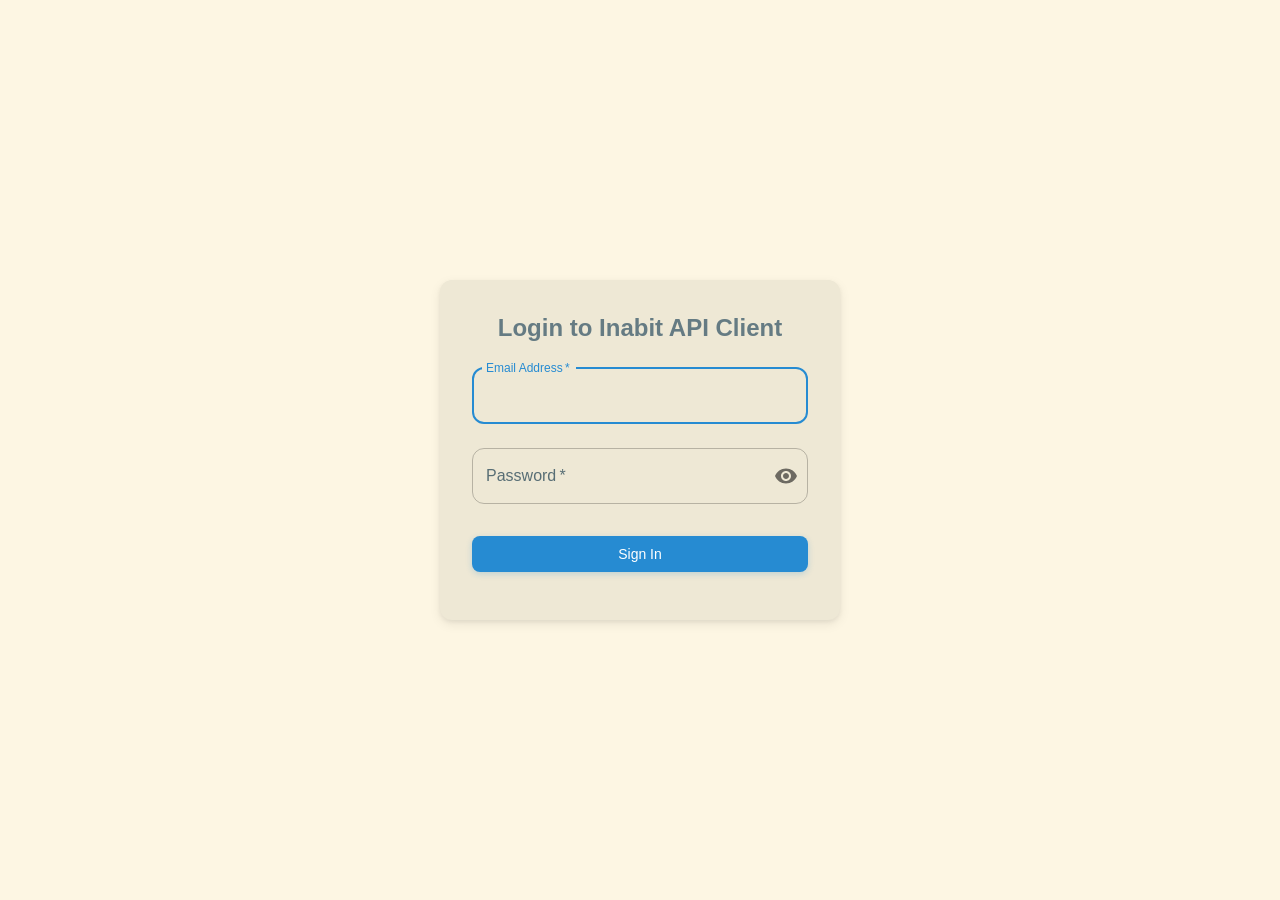
<file: utxos-redux.html>
<!DOCTYPE html><html lang="en"><head><meta charSet="utf-8" data-next-head=""/><meta name="viewport" content="initial-scale=1, width=device-width" data-next-head=""/><meta name="emotion-insertion-point" content=""/><link rel="icon" href="/favicon.ico" sizes="any"/><link rel="icon" type="image/png" sizes="32x32" href="/icon-32x32.png"/><link rel="icon" type="image/png" sizes="16x16" href="/icon-16x16.png"/><link rel="apple-touch-icon" href="/apple-icon.png"/><link rel="manifest" href="/manifest.webmanifest"/><meta name="theme-color" content="#0B5FFF"/><link rel="preload" href="/_next/static/css/65d736ba59e3956d.css" as="style"/><style data-emotion="mui-global 1geux2p">html{-webkit-font-smoothing:antialiased;-moz-osx-font-smoothing:grayscale;box-sizing:border-box;-webkit-text-size-adjust:100%;}*,*::before,*::after{box-sizing:inherit;}strong,b{font-weight:700;}body{margin:0;color:var(--mui-palette-text-primary);font-family:-apple-system,BlinkMacSystemFont,"Segoe UI",Roboto,"Helvetica Neue",Arial,sans-serif;font-weight:400;font-size:1rem;line-height:1.5;background-color:var(--mui-palette-background-default);}@media print{body{background-color:var(--mui-palette-common-white);}}body::backdrop{background-color:var(--mui-palette-background-default);}html{-webkit-print-color-scheme:light dark;color-scheme:light dark;}body{-webkit-transition:background-color 0.3s ease,color 0.3s ease;transition:background-color 0.3s ease,color 0.3s ease;}</style><style data-emotion="mui-global animation-61bdi0">@-webkit-keyframes animation-61bdi0{0%{-webkit-transform:rotate(0deg);-moz-transform:rotate(0deg);-ms-transform:rotate(0deg);transform:rotate(0deg);}100%{-webkit-transform:rotate(360deg);-moz-transform:rotate(360deg);-ms-transform:rotate(360deg);transform:rotate(360deg);}}@keyframes animation-61bdi0{0%{-webkit-transform:rotate(0deg);-moz-transform:rotate(0deg);-ms-transform:rotate(0deg);transform:rotate(0deg);}100%{-webkit-transform:rotate(360deg);-moz-transform:rotate(360deg);-ms-transform:rotate(360deg);transform:rotate(360deg);}}</style><style data-emotion="mui-global animation-1o38n3e">@-webkit-keyframes animation-1o38n3e{0%{stroke-dasharray:1px,200px;stroke-dashoffset:0;}50%{stroke-dasharray:100px,200px;stroke-dashoffset:-15px;}100%{stroke-dasharray:1px,200px;stroke-dashoffset:-126px;}}@keyframes animation-1o38n3e{0%{stroke-dasharray:1px,200px;stroke-dashoffset:0;}50%{stroke-dasharray:100px,200px;stroke-dashoffset:-15px;}100%{stroke-dasharray:1px,200px;stroke-dashoffset:-126px;}}</style><style data-emotion="mui-global ypr58z">:root{--mui-spacing:8px;--mui-shape-borderRadius:12px;--mui-shadows-0:none;--mui-shadows-1:0px 1px 3px rgba(0, 0, 0, 0.04),0px 1px 2px rgba(0, 0, 0, 0.06);--mui-shadows-2:0px 2px 6px rgba(0, 0, 0, 0.06),0px 1px 3px rgba(0, 0, 0, 0.08);--mui-shadows-3:0px 4px 12px rgba(0, 0, 0, 0.08),0px 2px 4px rgba(0, 0, 0, 0.06);--mui-shadows-4:0px 6px 16px rgba(0, 0, 0, 0.08),0px 2px 6px rgba(0, 0, 0, 0.06);--mui-shadows-5:0px 8px 20px rgba(0, 0, 0, 0.08),0px 3px 8px rgba(0, 0, 0, 0.06);--mui-shadows-6:0px 10px 24px rgba(0, 0, 0, 0.09),0px 4px 10px rgba(0, 0, 0, 0.06);--mui-shadows-7:0px 12px 28px rgba(0, 0, 0, 0.10),0px 5px 12px rgba(0, 0, 0, 0.07);--mui-shadows-8:0px 14px 32px rgba(0, 0, 0, 0.10),0px 6px 14px rgba(0, 0, 0, 0.07);--mui-shadows-9:0px 16px 36px rgba(0, 0, 0, 0.11),0px 7px 16px rgba(0, 0, 0, 0.08);--mui-shadows-10:0px 18px 40px rgba(0, 0, 0, 0.12),0px 8px 18px rgba(0, 0, 0, 0.08);--mui-shadows-11:0px 20px 44px rgba(0, 0, 0, 0.12),0px 9px 20px rgba(0, 0, 0, 0.08);--mui-shadows-12:0px 22px 48px rgba(0, 0, 0, 0.13),0px 10px 22px rgba(0, 0, 0, 0.09);--mui-shadows-13:0px 24px 52px rgba(0, 0, 0, 0.13),0px 11px 24px rgba(0, 0, 0, 0.09);--mui-shadows-14:0px 26px 56px rgba(0, 0, 0, 0.14),0px 12px 26px rgba(0, 0, 0, 0.09);--mui-shadows-15:0px 28px 60px rgba(0, 0, 0, 0.14),0px 13px 28px rgba(0, 0, 0, 0.10);--mui-shadows-16:0px 30px 64px rgba(0, 0, 0, 0.15),0px 14px 30px rgba(0, 0, 0, 0.10);--mui-shadows-17:0px 32px 68px rgba(0, 0, 0, 0.15),0px 15px 32px rgba(0, 0, 0, 0.10);--mui-shadows-18:0px 34px 72px rgba(0, 0, 0, 0.16),0px 16px 34px rgba(0, 0, 0, 0.11);--mui-shadows-19:0px 36px 76px rgba(0, 0, 0, 0.16),0px 17px 36px rgba(0, 0, 0, 0.11);--mui-shadows-20:0px 38px 80px rgba(0, 0, 0, 0.17),0px 18px 38px rgba(0, 0, 0, 0.11);--mui-shadows-21:0px 40px 84px rgba(0, 0, 0, 0.17),0px 19px 40px rgba(0, 0, 0, 0.12);--mui-shadows-22:0px 42px 88px rgba(0, 0, 0, 0.18),0px 20px 42px rgba(0, 0, 0, 0.12);--mui-shadows-23:0px 44px 92px rgba(0, 0, 0, 0.18),0px 21px 44px rgba(0, 0, 0, 0.12);--mui-shadows-24:0px 46px 96px rgba(0, 0, 0, 0.19),0px 22px 46px rgba(0, 0, 0, 0.13);--mui-zIndex-mobileStepper:1000;--mui-zIndex-fab:1050;--mui-zIndex-speedDial:1050;--mui-zIndex-appBar:1100;--mui-zIndex-drawer:1200;--mui-zIndex-modal:1300;--mui-zIndex-snackbar:1400;--mui-zIndex-tooltip:1500;--mui-font-h1:600 6rem/1.167 -apple-system,BlinkMacSystemFont,"Segoe UI",Roboto,"Helvetica Neue",Arial,sans-serif;--mui-font-h2:600 3.75rem/1.2 -apple-system,BlinkMacSystemFont,"Segoe UI",Roboto,"Helvetica Neue",Arial,sans-serif;--mui-font-h3:600 3rem/1.167 -apple-system,BlinkMacSystemFont,"Segoe UI",Roboto,"Helvetica Neue",Arial,sans-serif;--mui-font-h4:600 2.125rem/1.235 -apple-system,BlinkMacSystemFont,"Segoe UI",Roboto,"Helvetica Neue",Arial,sans-serif;--mui-font-h5:600 1.5rem/1.334 -apple-system,BlinkMacSystemFont,"Segoe UI",Roboto,"Helvetica Neue",Arial,sans-serif;--mui-font-h6:600 1.25rem/1.6 -apple-system,BlinkMacSystemFont,"Segoe UI",Roboto,"Helvetica Neue",Arial,sans-serif;--mui-font-subtitle1:400 1rem/1.75 -apple-system,BlinkMacSystemFont,"Segoe UI",Roboto,"Helvetica Neue",Arial,sans-serif;--mui-font-subtitle2:500 0.875rem/1.57 -apple-system,BlinkMacSystemFont,"Segoe UI",Roboto,"Helvetica Neue",Arial,sans-serif;--mui-font-body1:400 1rem/1.5 -apple-system,BlinkMacSystemFont,"Segoe UI",Roboto,"Helvetica Neue",Arial,sans-serif;--mui-font-body2:400 0.875rem/1.43 -apple-system,BlinkMacSystemFont,"Segoe UI",Roboto,"Helvetica Neue",Arial,sans-serif;--mui-font-button:500 0.875rem/1.75 -apple-system,BlinkMacSystemFont,"Segoe UI",Roboto,"Helvetica Neue",Arial,sans-serif;--mui-font-caption:400 0.75rem/1.66 -apple-system,BlinkMacSystemFont,"Segoe UI",Roboto,"Helvetica Neue",Arial,sans-serif;--mui-font-overline:400 0.75rem/2.66 -apple-system,BlinkMacSystemFont,"Segoe UI",Roboto,"Helvetica Neue",Arial,sans-serif;--mui-font-inherit:inherit inherit/inherit inherit;}:root,[data-mui-color-scheme="light"]{-webkit-print-color-scheme:light;color-scheme:light;--mui-palette-primary-main:#268bd2;--mui-palette-primary-dark:#6c71c4;--mui-palette-primary-light:#2aa198;--mui-palette-primary-contrastText:#fff;--mui-palette-primary-mainChannel:38 139 210;--mui-palette-primary-lightChannel:42 161 152;--mui-palette-primary-darkChannel:108 113 196;--mui-palette-primary-contrastTextChannel:255 255 255;--mui-palette-secondary-main:#2aa198;--mui-palette-secondary-dark:#6c71c4;--mui-palette-secondary-light:#93a1a1;--mui-palette-secondary-contrastText:#fff;--mui-palette-secondary-mainChannel:42 161 152;--mui-palette-secondary-lightChannel:147 161 161;--mui-palette-secondary-darkChannel:108 113 196;--mui-palette-secondary-contrastTextChannel:255 255 255;--mui-palette-error-main:#dc322f;--mui-palette-error-light:rgb(227, 91, 88);--mui-palette-error-dark:rgb(154, 35, 32);--mui-palette-error-contrastText:#fff;--mui-palette-error-mainChannel:220 50 47;--mui-palette-error-lightChannel:227 91 88;--mui-palette-error-darkChannel:154 35 32;--mui-palette-error-contrastTextChannel:255 255 255;--mui-palette-warning-main:#cb4b16;--mui-palette-warning-light:rgb(213, 111, 68);--mui-palette-warning-dark:rgb(142, 52, 15);--mui-palette-warning-contrastText:#fff;--mui-palette-warning-mainChannel:203 75 22;--mui-palette-warning-lightChannel:213 111 68;--mui-palette-warning-darkChannel:142 52 15;--mui-palette-warning-contrastTextChannel:255 255 255;--mui-palette-info-main:#2aa198;--mui-palette-info-light:rgb(84, 179, 172);--mui-palette-info-dark:rgb(29, 112, 106);--mui-palette-info-contrastText:#fff;--mui-palette-info-mainChannel:42 161 152;--mui-palette-info-lightChannel:84 179 172;--mui-palette-info-darkChannel:29 112 106;--mui-palette-info-contrastTextChannel:255 255 255;--mui-palette-success-main:#859900;--mui-palette-success-light:rgb(157, 173, 51);--mui-palette-success-dark:rgb(93, 107, 0);--mui-palette-success-contrastText:#fff;--mui-palette-success-mainChannel:133 153 0;--mui-palette-success-lightChannel:157 173 51;--mui-palette-success-darkChannel:93 107 0;--mui-palette-success-contrastTextChannel:255 255 255;--mui-palette-background-default:#fdf6e3;--mui-palette-background-paper:#eee8d5;--mui-palette-background-defaultChannel:253 246 227;--mui-palette-background-paperChannel:238 232 213;--mui-palette-text-primary:#657b83;--mui-palette-text-secondary:#586e75;--mui-palette-text-disabled:rgba(0, 0, 0, 0.38);--mui-palette-text-primaryChannel:101 123 131;--mui-palette-text-secondaryChannel:88 110 117;--mui-palette-divider:#93a1a1;--mui-palette-action-hover:rgba(38, 139, 210, 0.08);--mui-palette-action-selected:rgba(108, 113, 196, 0.12);--mui-palette-action-active:rgba(0, 0, 0, 0.54);--mui-palette-action-hoverOpacity:0.04;--mui-palette-action-selectedOpacity:0.08;--mui-palette-action-disabled:rgba(0, 0, 0, 0.26);--mui-palette-action-disabledBackground:rgba(0, 0, 0, 0.12);--mui-palette-action-disabledOpacity:0.38;--mui-palette-action-focus:rgba(0, 0, 0, 0.12);--mui-palette-action-focusOpacity:0.12;--mui-palette-action-activatedOpacity:0.12;--mui-palette-action-activeChannel:0 0 0;--mui-palette-action-selectedChannel:108 113 196;--mui-palette-grey-50:#fdf6e3;--mui-palette-grey-100:#eee8d5;--mui-palette-grey-200:#93a1a1;--mui-palette-grey-300:#839496;--mui-palette-grey-400:#657b83;--mui-palette-grey-500:#586e75;--mui-palette-grey-600:#073642;--mui-palette-grey-700:#002b36;--mui-palette-grey-800:#002b36;--mui-palette-grey-900:#002b36;--mui-palette-grey-A100:#f5f5f5;--mui-palette-grey-A200:#eeeeee;--mui-palette-grey-A400:#bdbdbd;--mui-palette-grey-A700:#616161;--mui-palette-common-black:#000;--mui-palette-common-white:#fff;--mui-palette-common-background:#fff;--mui-palette-common-onBackground:#000;--mui-palette-common-backgroundChannel:255 255 255;--mui-palette-common-onBackgroundChannel:0 0 0;--mui-palette-Alert-errorColor:rgb(90, 36, 35);--mui-palette-Alert-infoColor:rgb(33, 71, 68);--mui-palette-Alert-successColor:rgb(62, 69, 20);--mui-palette-Alert-warningColor:rgb(85, 44, 27);--mui-palette-Alert-errorFilledBg:var(--mui-palette-error-main, #dc322f);--mui-palette-Alert-infoFilledBg:var(--mui-palette-info-main, #2aa198);--mui-palette-Alert-successFilledBg:var(--mui-palette-success-main, #859900);--mui-palette-Alert-warningFilledBg:var(--mui-palette-warning-main, #cb4b16);--mui-palette-Alert-errorFilledColor:#fff;--mui-palette-Alert-infoFilledColor:#fff;--mui-palette-Alert-successFilledColor:#fff;--mui-palette-Alert-warningFilledColor:#fff;--mui-palette-Alert-errorStandardBg:rgb(252, 238, 238);--mui-palette-Alert-infoStandardBg:rgb(237, 247, 246);--mui-palette-Alert-successStandardBg:rgb(245, 246, 234);--mui-palette-Alert-warningStandardBg:rgb(250, 240, 236);--mui-palette-Alert-errorIconColor:var(--mui-palette-error-main, #dc322f);--mui-palette-Alert-infoIconColor:var(--mui-palette-info-main, #2aa198);--mui-palette-Alert-successIconColor:var(--mui-palette-success-main, #859900);--mui-palette-Alert-warningIconColor:var(--mui-palette-warning-main, #cb4b16);--mui-palette-AppBar-defaultBg:var(--mui-palette-grey-100, #eee8d5);--mui-palette-Avatar-defaultBg:var(--mui-palette-grey-400, #657b83);--mui-palette-Button-inheritContainedBg:var(--mui-palette-grey-300, #839496);--mui-palette-Button-inheritContainedHoverBg:var(--mui-palette-grey-A100, #f5f5f5);--mui-palette-Chip-defaultBorder:var(--mui-palette-grey-400, #657b83);--mui-palette-Chip-defaultAvatarColor:var(--mui-palette-grey-700, #002b36);--mui-palette-Chip-defaultIconColor:var(--mui-palette-grey-700, #002b36);--mui-palette-FilledInput-bg:rgba(0, 0, 0, 0.06);--mui-palette-FilledInput-hoverBg:rgba(0, 0, 0, 0.09);--mui-palette-FilledInput-disabledBg:rgba(0, 0, 0, 0.12);--mui-palette-LinearProgress-primaryBg:rgb(172, 210, 237);--mui-palette-LinearProgress-secondaryBg:rgb(174, 219, 215);--mui-palette-LinearProgress-errorBg:rgb(241, 177, 175);--mui-palette-LinearProgress-infoBg:rgb(174, 219, 215);--mui-palette-LinearProgress-successBg:rgb(208, 216, 158);--mui-palette-LinearProgress-warningBg:rgb(235, 186, 166);--mui-palette-Skeleton-bg:rgba(var(--mui-palette-text-primaryChannel, undefined) / 0.11);--mui-palette-Slider-primaryTrack:rgb(172, 210, 237);--mui-palette-Slider-secondaryTrack:rgb(174, 219, 215);--mui-palette-Slider-errorTrack:rgb(241, 177, 175);--mui-palette-Slider-infoTrack:rgb(174, 219, 215);--mui-palette-Slider-successTrack:rgb(208, 216, 158);--mui-palette-Slider-warningTrack:rgb(235, 186, 166);--mui-palette-SnackbarContent-bg:rgb(50, 49, 45);--mui-palette-SnackbarContent-color:#fff;--mui-palette-SpeedDialAction-fabHoverBg:rgb(202, 197, 181);--mui-palette-StepConnector-border:var(--mui-palette-grey-400, #657b83);--mui-palette-StepContent-border:var(--mui-palette-grey-400, #657b83);--mui-palette-Switch-defaultColor:var(--mui-palette-common-white, #fff);--mui-palette-Switch-defaultDisabledColor:var(--mui-palette-grey-100, #eee8d5);--mui-palette-Switch-primaryDisabledColor:rgb(172, 210, 237);--mui-palette-Switch-secondaryDisabledColor:rgb(174, 219, 215);--mui-palette-Switch-errorDisabledColor:rgb(241, 177, 175);--mui-palette-Switch-infoDisabledColor:rgb(174, 219, 215);--mui-palette-Switch-successDisabledColor:rgb(208, 216, 158);--mui-palette-Switch-warningDisabledColor:rgb(235, 186, 166);--mui-palette-TableCell-border:rgba(242, 243, 243, 1);--mui-palette-Tooltip-bg:rgba(0, 43, 54, 0.92);--mui-palette-dividerChannel:147 161 161;--mui-opacity-inputPlaceholder:0.42;--mui-opacity-inputUnderline:0.42;--mui-opacity-switchTrackDisabled:0.12;--mui-opacity-switchTrack:0.38;}[data-mui-color-scheme="dark"]{-webkit-print-color-scheme:dark;color-scheme:dark;--mui-palette-common-black:#000;--mui-palette-common-white:#fff;--mui-palette-common-background:#000;--mui-palette-common-onBackground:#fff;--mui-palette-common-backgroundChannel:0 0 0;--mui-palette-common-onBackgroundChannel:255 255 255;--mui-palette-primary-main:#268bd2;--mui-palette-primary-dark:#6c71c4;--mui-palette-primary-light:#2aa198;--mui-palette-primary-contrastText:#fff;--mui-palette-primary-mainChannel:38 139 210;--mui-palette-primary-lightChannel:42 161 152;--mui-palette-primary-darkChannel:108 113 196;--mui-palette-primary-contrastTextChannel:255 255 255;--mui-palette-secondary-main:#2aa198;--mui-palette-secondary-dark:#6c71c4;--mui-palette-secondary-light:#93a1a1;--mui-palette-secondary-contrastText:#fff;--mui-palette-secondary-mainChannel:42 161 152;--mui-palette-secondary-lightChannel:147 161 161;--mui-palette-secondary-darkChannel:108 113 196;--mui-palette-secondary-contrastTextChannel:255 255 255;--mui-palette-error-main:#dc322f;--mui-palette-error-light:rgb(227, 91, 88);--mui-palette-error-dark:rgb(154, 35, 32);--mui-palette-error-contrastText:#fff;--mui-palette-error-mainChannel:220 50 47;--mui-palette-error-lightChannel:227 91 88;--mui-palette-error-darkChannel:154 35 32;--mui-palette-error-contrastTextChannel:255 255 255;--mui-palette-warning-main:#cb4b16;--mui-palette-warning-light:rgb(213, 111, 68);--mui-palette-warning-dark:rgb(142, 52, 15);--mui-palette-warning-contrastText:#fff;--mui-palette-warning-mainChannel:203 75 22;--mui-palette-warning-lightChannel:213 111 68;--mui-palette-warning-darkChannel:142 52 15;--mui-palette-warning-contrastTextChannel:255 255 255;--mui-palette-info-main:#2aa198;--mui-palette-info-light:rgb(84, 179, 172);--mui-palette-info-dark:rgb(29, 112, 106);--mui-palette-info-contrastText:#fff;--mui-palette-info-mainChannel:42 161 152;--mui-palette-info-lightChannel:84 179 172;--mui-palette-info-darkChannel:29 112 106;--mui-palette-info-contrastTextChannel:255 255 255;--mui-palette-success-main:#859900;--mui-palette-success-light:rgb(157, 173, 51);--mui-palette-success-dark:rgb(93, 107, 0);--mui-palette-success-contrastText:#fff;--mui-palette-success-mainChannel:133 153 0;--mui-palette-success-lightChannel:157 173 51;--mui-palette-success-darkChannel:93 107 0;--mui-palette-success-contrastTextChannel:255 255 255;--mui-palette-grey-50:#002b36;--mui-palette-grey-100:#073642;--mui-palette-grey-200:#586e75;--mui-palette-grey-300:#657b83;--mui-palette-grey-400:#839496;--mui-palette-grey-500:#93a1a1;--mui-palette-grey-600:#eee8d5;--mui-palette-grey-700:#fdf6e3;--mui-palette-grey-800:#fdf6e3;--mui-palette-grey-900:#fdf6e3;--mui-palette-grey-A100:#f5f5f5;--mui-palette-grey-A200:#eeeeee;--mui-palette-grey-A400:#bdbdbd;--mui-palette-grey-A700:#616161;--mui-palette-text-primary:#a3b6b8;--mui-palette-text-secondary:#b3c1c1;--mui-palette-text-disabled:rgba(255, 255, 255, 0.5);--mui-palette-text-icon:rgba(255, 255, 255, 0.5);--mui-palette-text-primaryChannel:163 182 184;--mui-palette-text-secondaryChannel:179 193 193;--mui-palette-divider:#586e75;--mui-palette-background-paper:#073642;--mui-palette-background-default:#002b36;--mui-palette-background-defaultChannel:0 43 54;--mui-palette-background-paperChannel:7 54 66;--mui-palette-action-active:#fff;--mui-palette-action-hover:rgba(38, 139, 210, 0.08);--mui-palette-action-hoverOpacity:0.08;--mui-palette-action-selected:rgba(108, 113, 196, 0.12);--mui-palette-action-selectedOpacity:0.16;--mui-palette-action-disabled:rgba(255, 255, 255, 0.3);--mui-palette-action-disabledBackground:rgba(255, 255, 255, 0.12);--mui-palette-action-disabledOpacity:0.38;--mui-palette-action-focus:rgba(255, 255, 255, 0.12);--mui-palette-action-focusOpacity:0.12;--mui-palette-action-activatedOpacity:0.24;--mui-palette-action-activeChannel:255 255 255;--mui-palette-action-selectedChannel:108 113 196;--mui-palette-Alert-errorColor:rgb(243, 189, 188);--mui-palette-Alert-infoColor:rgb(186, 224, 221);--mui-palette-Alert-successColor:rgb(215, 222, 173);--mui-palette-Alert-warningColor:rgb(238, 197, 180);--mui-palette-Alert-errorFilledBg:var(--mui-palette-error-dark, rgb(154, 35, 32));--mui-palette-Alert-infoFilledBg:var(--mui-palette-info-dark, rgb(29, 112, 106));--mui-palette-Alert-successFilledBg:var(--mui-palette-success-dark, rgb(93, 107, 0));--mui-palette-Alert-warningFilledBg:var(--mui-palette-warning-dark, rgb(142, 52, 15));--mui-palette-Alert-errorFilledColor:#fff;--mui-palette-Alert-infoFilledColor:#fff;--mui-palette-Alert-successFilledColor:#fff;--mui-palette-Alert-warningFilledColor:#fff;--mui-palette-Alert-errorStandardBg:rgb(22, 9, 8);--mui-palette-Alert-infoStandardBg:rgb(8, 17, 17);--mui-palette-Alert-successStandardBg:rgb(15, 17, 5);--mui-palette-Alert-warningStandardBg:rgb(21, 11, 6);--mui-palette-Alert-errorIconColor:var(--mui-palette-error-main, #dc322f);--mui-palette-Alert-infoIconColor:var(--mui-palette-info-main, #2aa198);--mui-palette-Alert-successIconColor:var(--mui-palette-success-main, #859900);--mui-palette-Alert-warningIconColor:var(--mui-palette-warning-main, #cb4b16);--mui-palette-AppBar-defaultBg:var(--mui-palette-grey-900, #fdf6e3);--mui-palette-AppBar-darkBg:var(--mui-palette-background-paper, #073642);--mui-palette-AppBar-darkColor:var(--mui-palette-text-primary, #a3b6b8);--mui-palette-Avatar-defaultBg:var(--mui-palette-grey-600, #eee8d5);--mui-palette-Button-inheritContainedBg:var(--mui-palette-grey-800, #fdf6e3);--mui-palette-Button-inheritContainedHoverBg:var(--mui-palette-grey-700, #fdf6e3);--mui-palette-Chip-defaultBorder:var(--mui-palette-grey-700, #fdf6e3);--mui-palette-Chip-defaultAvatarColor:var(--mui-palette-grey-300, #657b83);--mui-palette-Chip-defaultIconColor:var(--mui-palette-grey-300, #657b83);--mui-palette-FilledInput-bg:rgba(255, 255, 255, 0.09);--mui-palette-FilledInput-hoverBg:rgba(255, 255, 255, 0.13);--mui-palette-FilledInput-disabledBg:rgba(255, 255, 255, 0.12);--mui-palette-LinearProgress-primaryBg:rgb(19, 69, 105);--mui-palette-LinearProgress-secondaryBg:rgb(21, 80, 76);--mui-palette-LinearProgress-errorBg:rgb(110, 25, 23);--mui-palette-LinearProgress-infoBg:rgb(21, 80, 76);--mui-palette-LinearProgress-successBg:rgb(66, 76, 0);--mui-palette-LinearProgress-warningBg:rgb(101, 37, 11);--mui-palette-Skeleton-bg:rgba(var(--mui-palette-text-primaryChannel, undefined) / 0.13);--mui-palette-Slider-primaryTrack:rgb(19, 69, 105);--mui-palette-Slider-secondaryTrack:rgb(21, 80, 76);--mui-palette-Slider-errorTrack:rgb(110, 25, 23);--mui-palette-Slider-infoTrack:rgb(21, 80, 76);--mui-palette-Slider-successTrack:rgb(66, 76, 0);--mui-palette-Slider-warningTrack:rgb(101, 37, 11);--mui-palette-SnackbarContent-bg:rgb(249, 250, 250);--mui-palette-SnackbarContent-color:rgba(0, 0, 0, 0.87);--mui-palette-SpeedDialAction-fabHoverBg:rgb(44, 84, 94);--mui-palette-StepConnector-border:var(--mui-palette-grey-600, #eee8d5);--mui-palette-StepContent-border:var(--mui-palette-grey-600, #eee8d5);--mui-palette-Switch-defaultColor:var(--mui-palette-grey-300, #657b83);--mui-palette-Switch-defaultDisabledColor:var(--mui-palette-grey-600, #eee8d5);--mui-palette-Switch-primaryDisabledColor:rgb(17, 62, 94);--mui-palette-Switch-secondaryDisabledColor:rgb(18, 72, 68);--mui-palette-Switch-errorDisabledColor:rgb(98, 22, 21);--mui-palette-Switch-infoDisabledColor:rgb(18, 72, 68);--mui-palette-Switch-successDisabledColor:rgb(59, 68, 0);--mui-palette-Switch-warningDisabledColor:rgb(91, 33, 9);--mui-palette-TableCell-border:rgba(28, 35, 37, 1);--mui-palette-Tooltip-bg:rgba(253, 246, 227, 0.92);--mui-palette-dividerChannel:88 110 117;--mui-opacity-inputPlaceholder:0.5;--mui-opacity-inputUnderline:0.7;--mui-opacity-switchTrackDisabled:0.2;--mui-opacity-switchTrack:0.3;--mui-overlays-0:none;--mui-overlays-1:linear-gradient(rgba(255 255 255 / 0.051), rgba(255 255 255 / 0.051));--mui-overlays-2:linear-gradient(rgba(255 255 255 / 0.069), rgba(255 255 255 / 0.069));--mui-overlays-3:linear-gradient(rgba(255 255 255 / 0.082), rgba(255 255 255 / 0.082));--mui-overlays-4:linear-gradient(rgba(255 255 255 / 0.092), rgba(255 255 255 / 0.092));--mui-overlays-5:linear-gradient(rgba(255 255 255 / 0.101), rgba(255 255 255 / 0.101));--mui-overlays-6:linear-gradient(rgba(255 255 255 / 0.108), rgba(255 255 255 / 0.108));--mui-overlays-7:linear-gradient(rgba(255 255 255 / 0.114), rgba(255 255 255 / 0.114));--mui-overlays-8:linear-gradient(rgba(255 255 255 / 0.119), rgba(255 255 255 / 0.119));--mui-overlays-9:linear-gradient(rgba(255 255 255 / 0.124), rgba(255 255 255 / 0.124));--mui-overlays-10:linear-gradient(rgba(255 255 255 / 0.128), rgba(255 255 255 / 0.128));--mui-overlays-11:linear-gradient(rgba(255 255 255 / 0.132), rgba(255 255 255 / 0.132));--mui-overlays-12:linear-gradient(rgba(255 255 255 / 0.135), rgba(255 255 255 / 0.135));--mui-overlays-13:linear-gradient(rgba(255 255 255 / 0.139), rgba(255 255 255 / 0.139));--mui-overlays-14:linear-gradient(rgba(255 255 255 / 0.142), rgba(255 255 255 / 0.142));--mui-overlays-15:linear-gradient(rgba(255 255 255 / 0.145), rgba(255 255 255 / 0.145));--mui-overlays-16:linear-gradient(rgba(255 255 255 / 0.147), rgba(255 255 255 / 0.147));--mui-overlays-17:linear-gradient(rgba(255 255 255 / 0.15), rgba(255 255 255 / 0.15));--mui-overlays-18:linear-gradient(rgba(255 255 255 / 0.152), rgba(255 255 255 / 0.152));--mui-overlays-19:linear-gradient(rgba(255 255 255 / 0.155), rgba(255 255 255 / 0.155));--mui-overlays-20:linear-gradient(rgba(255 255 255 / 0.157), rgba(255 255 255 / 0.157));--mui-overlays-21:linear-gradient(rgba(255 255 255 / 0.159), rgba(255 255 255 / 0.159));--mui-overlays-22:linear-gradient(rgba(255 255 255 / 0.161), rgba(255 255 255 / 0.161));--mui-overlays-23:linear-gradient(rgba(255 255 255 / 0.163), rgba(255 255 255 / 0.163));--mui-overlays-24:linear-gradient(rgba(255 255 255 / 0.165), rgba(255 255 255 / 0.165));}</style><style data-emotion="mui i03nrh 14rdbf1 4ejps8 13odlrs">.mui-i03nrh{padding:calc(2 * var(--mui-spacing));display:-webkit-box;display:-webkit-flex;display:-ms-flexbox;display:flex;-webkit-box-pack:center;-ms-flex-pack:center;-webkit-justify-content:center;justify-content:center;}.mui-14rdbf1{display:inline-block;-webkit-animation:animation-61bdi0 1.4s linear infinite;animation:animation-61bdi0 1.4s linear infinite;color:var(--mui-palette-primary-main);}.mui-4ejps8{display:block;}.mui-13odlrs{stroke:currentColor;stroke-dasharray:80px,200px;stroke-dashoffset:0;-webkit-animation:animation-1o38n3e 1.4s ease-in-out infinite;animation:animation-1o38n3e 1.4s ease-in-out infinite;}</style><link rel="stylesheet" href="/_next/static/css/65d736ba59e3956d.css" data-n-g=""/><noscript data-n-css=""></noscript><script defer="" noModule="" src="/_next/static/chunks/polyfills-42372ed130431b0a.js"></script><script src="/_next/static/chunks/webpack-6224d37324e372cb.js" defer=""></script><script src="/_next/static/chunks/framework-36397389d231bead.js" defer=""></script><script src="/_next/static/chunks/main-40732898df2b5947.js" defer=""></script><script src="/_next/static/chunks/pages/_app-fc5ab68528cb14ef.js" defer=""></script><script src="/_next/static/chunks/496-376d32e342cd584e.js" defer=""></script><script src="/_next/static/chunks/195-ac047867a02b55a6.js" defer=""></script><script src="/_next/static/chunks/141-c64c8df1801a28e3.js" defer=""></script><script src="/_next/static/chunks/284-c93f1430bb55046e.js" defer=""></script><script src="/_next/static/chunks/237-f8109dbf66c48518.js" defer=""></script><script src="/_next/static/chunks/385-32b99c48d50554ab.js" defer=""></script><script src="/_next/static/chunks/316-a55033476b8cff55.js" defer=""></script><script src="/_next/static/chunks/pages/utxos-redux-f5db5a7ee323d719.js" defer=""></script><script src="/_next/static/x_mKQh7CVDra_f5bXlHiK/_buildManifest.js" defer=""></script><script src="/_next/static/x_mKQh7CVDra_f5bXlHiK/_ssgManifest.js" defer=""></script></head><body><script>(function() {
try {
  let colorScheme = '';
  const mode = localStorage.getItem('mui-mode') || 'system';
  const dark = localStorage.getItem('mui-color-scheme-dark') || 'dark';
  const light = localStorage.getItem('mui-color-scheme-light') || 'light';
  if (mode === 'system') {
    // handle system mode
    const mql = window.matchMedia('(prefers-color-scheme: dark)');
    if (mql.matches) {
      colorScheme = dark
    } else {
      colorScheme = light
    }
  }
  if (mode === 'light') {
    colorScheme = light;
  }
  if (mode === 'dark') {
    colorScheme = dark;
  }
  if (colorScheme) {
    document.documentElement.setAttribute('data-mui-color-scheme', colorScheme);
  }
} catch(e){}})();</script><div id="__next"><div class="MuiBox-root mui-i03nrh"><span class="MuiCircularProgress-root MuiCircularProgress-indeterminate MuiCircularProgress-colorPrimary mui-14rdbf1" style="width:20px;height:20px" role="progressbar"><svg class="MuiCircularProgress-svg mui-4ejps8" viewBox="22 22 44 44"><circle class="MuiCircularProgress-circle MuiCircularProgress-circleIndeterminate mui-13odlrs" cx="44" cy="44" r="20.2" fill="none" stroke-width="3.6"></circle></svg></span></div></div><script id="__NEXT_DATA__" type="application/json">{"props":{"pageProps":{}},"page":"/utxos-redux","query":{},"buildId":"x_mKQh7CVDra_f5bXlHiK","nextExport":true,"autoExport":true,"isFallback":false,"scriptLoader":[]}</script></body></html>
</file>
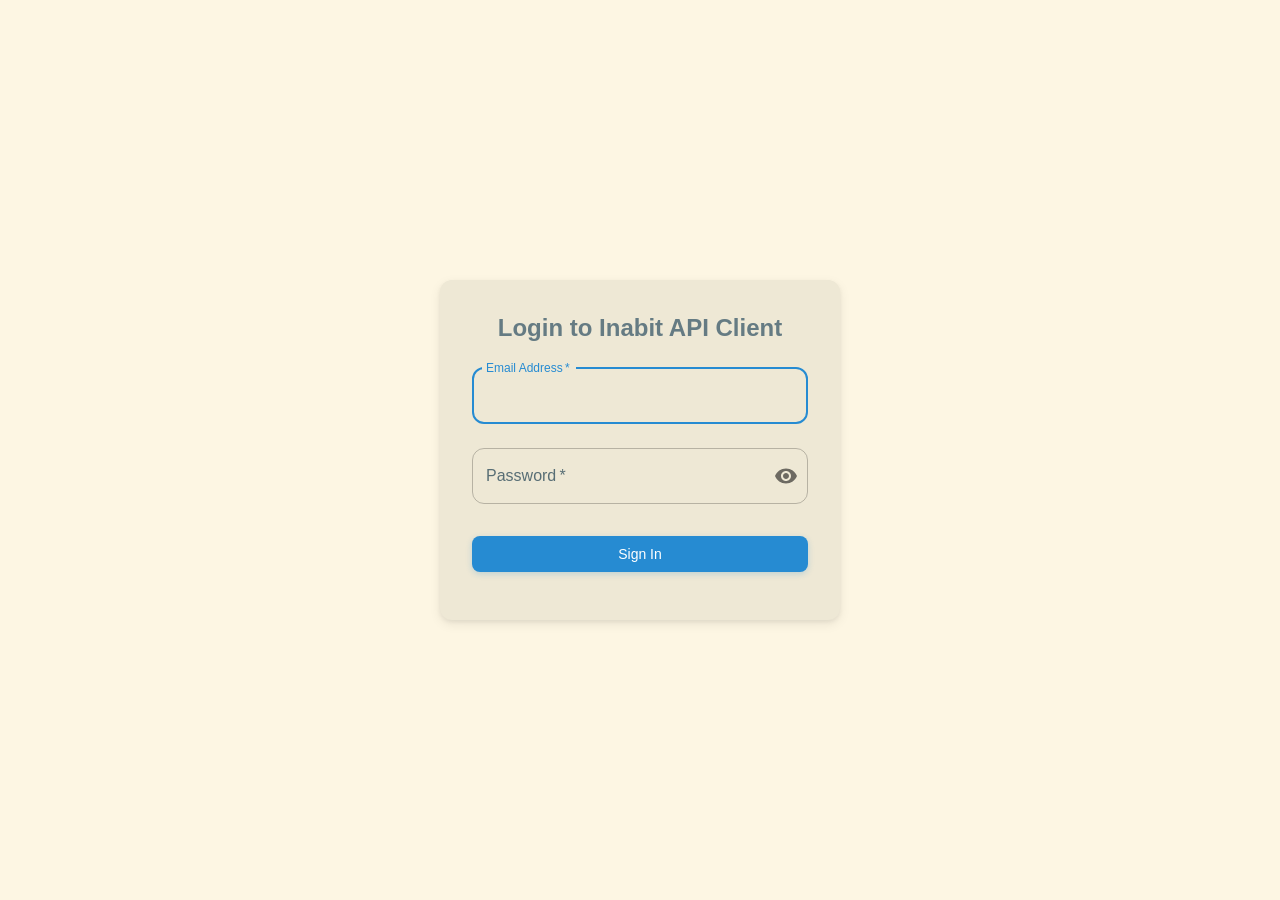
<file: wallets.html>
<!DOCTYPE html><html lang="en"><head><meta charSet="utf-8" data-next-head=""/><meta name="viewport" content="initial-scale=1, width=device-width" data-next-head=""/><title data-next-head="">qa[stage] Wallet Accounts | Inabit API Client</title><meta name="emotion-insertion-point" content=""/><link rel="icon" href="/favicon.ico" sizes="any"/><link rel="icon" type="image/png" sizes="32x32" href="/icon-32x32.png"/><link rel="icon" type="image/png" sizes="16x16" href="/icon-16x16.png"/><link rel="apple-touch-icon" href="/apple-icon.png"/><link rel="manifest" href="/manifest.webmanifest"/><meta name="theme-color" content="#0B5FFF"/><link rel="preload" href="/_next/static/css/65d736ba59e3956d.css" as="style"/><style data-emotion="mui-global 1geux2p">html{-webkit-font-smoothing:antialiased;-moz-osx-font-smoothing:grayscale;box-sizing:border-box;-webkit-text-size-adjust:100%;}*,*::before,*::after{box-sizing:inherit;}strong,b{font-weight:700;}body{margin:0;color:var(--mui-palette-text-primary);font-family:-apple-system,BlinkMacSystemFont,"Segoe UI",Roboto,"Helvetica Neue",Arial,sans-serif;font-weight:400;font-size:1rem;line-height:1.5;background-color:var(--mui-palette-background-default);}@media print{body{background-color:var(--mui-palette-common-white);}}body::backdrop{background-color:var(--mui-palette-background-default);}html{-webkit-print-color-scheme:light dark;color-scheme:light dark;}body{-webkit-transition:background-color 0.3s ease,color 0.3s ease;transition:background-color 0.3s ease,color 0.3s ease;}</style><style data-emotion="mui-global animation-c7515d">@-webkit-keyframes animation-c7515d{0%{opacity:1;}50%{opacity:0.4;}100%{opacity:1;}}@keyframes animation-c7515d{0%{opacity:1;}50%{opacity:0.4;}100%{opacity:1;}}</style><style data-emotion="mui-global ypr58z">:root{--mui-spacing:8px;--mui-shape-borderRadius:12px;--mui-shadows-0:none;--mui-shadows-1:0px 1px 3px rgba(0, 0, 0, 0.04),0px 1px 2px rgba(0, 0, 0, 0.06);--mui-shadows-2:0px 2px 6px rgba(0, 0, 0, 0.06),0px 1px 3px rgba(0, 0, 0, 0.08);--mui-shadows-3:0px 4px 12px rgba(0, 0, 0, 0.08),0px 2px 4px rgba(0, 0, 0, 0.06);--mui-shadows-4:0px 6px 16px rgba(0, 0, 0, 0.08),0px 2px 6px rgba(0, 0, 0, 0.06);--mui-shadows-5:0px 8px 20px rgba(0, 0, 0, 0.08),0px 3px 8px rgba(0, 0, 0, 0.06);--mui-shadows-6:0px 10px 24px rgba(0, 0, 0, 0.09),0px 4px 10px rgba(0, 0, 0, 0.06);--mui-shadows-7:0px 12px 28px rgba(0, 0, 0, 0.10),0px 5px 12px rgba(0, 0, 0, 0.07);--mui-shadows-8:0px 14px 32px rgba(0, 0, 0, 0.10),0px 6px 14px rgba(0, 0, 0, 0.07);--mui-shadows-9:0px 16px 36px rgba(0, 0, 0, 0.11),0px 7px 16px rgba(0, 0, 0, 0.08);--mui-shadows-10:0px 18px 40px rgba(0, 0, 0, 0.12),0px 8px 18px rgba(0, 0, 0, 0.08);--mui-shadows-11:0px 20px 44px rgba(0, 0, 0, 0.12),0px 9px 20px rgba(0, 0, 0, 0.08);--mui-shadows-12:0px 22px 48px rgba(0, 0, 0, 0.13),0px 10px 22px rgba(0, 0, 0, 0.09);--mui-shadows-13:0px 24px 52px rgba(0, 0, 0, 0.13),0px 11px 24px rgba(0, 0, 0, 0.09);--mui-shadows-14:0px 26px 56px rgba(0, 0, 0, 0.14),0px 12px 26px rgba(0, 0, 0, 0.09);--mui-shadows-15:0px 28px 60px rgba(0, 0, 0, 0.14),0px 13px 28px rgba(0, 0, 0, 0.10);--mui-shadows-16:0px 30px 64px rgba(0, 0, 0, 0.15),0px 14px 30px rgba(0, 0, 0, 0.10);--mui-shadows-17:0px 32px 68px rgba(0, 0, 0, 0.15),0px 15px 32px rgba(0, 0, 0, 0.10);--mui-shadows-18:0px 34px 72px rgba(0, 0, 0, 0.16),0px 16px 34px rgba(0, 0, 0, 0.11);--mui-shadows-19:0px 36px 76px rgba(0, 0, 0, 0.16),0px 17px 36px rgba(0, 0, 0, 0.11);--mui-shadows-20:0px 38px 80px rgba(0, 0, 0, 0.17),0px 18px 38px rgba(0, 0, 0, 0.11);--mui-shadows-21:0px 40px 84px rgba(0, 0, 0, 0.17),0px 19px 40px rgba(0, 0, 0, 0.12);--mui-shadows-22:0px 42px 88px rgba(0, 0, 0, 0.18),0px 20px 42px rgba(0, 0, 0, 0.12);--mui-shadows-23:0px 44px 92px rgba(0, 0, 0, 0.18),0px 21px 44px rgba(0, 0, 0, 0.12);--mui-shadows-24:0px 46px 96px rgba(0, 0, 0, 0.19),0px 22px 46px rgba(0, 0, 0, 0.13);--mui-zIndex-mobileStepper:1000;--mui-zIndex-fab:1050;--mui-zIndex-speedDial:1050;--mui-zIndex-appBar:1100;--mui-zIndex-drawer:1200;--mui-zIndex-modal:1300;--mui-zIndex-snackbar:1400;--mui-zIndex-tooltip:1500;--mui-font-h1:600 6rem/1.167 -apple-system,BlinkMacSystemFont,"Segoe UI",Roboto,"Helvetica Neue",Arial,sans-serif;--mui-font-h2:600 3.75rem/1.2 -apple-system,BlinkMacSystemFont,"Segoe UI",Roboto,"Helvetica Neue",Arial,sans-serif;--mui-font-h3:600 3rem/1.167 -apple-system,BlinkMacSystemFont,"Segoe UI",Roboto,"Helvetica Neue",Arial,sans-serif;--mui-font-h4:600 2.125rem/1.235 -apple-system,BlinkMacSystemFont,"Segoe UI",Roboto,"Helvetica Neue",Arial,sans-serif;--mui-font-h5:600 1.5rem/1.334 -apple-system,BlinkMacSystemFont,"Segoe UI",Roboto,"Helvetica Neue",Arial,sans-serif;--mui-font-h6:600 1.25rem/1.6 -apple-system,BlinkMacSystemFont,"Segoe UI",Roboto,"Helvetica Neue",Arial,sans-serif;--mui-font-subtitle1:400 1rem/1.75 -apple-system,BlinkMacSystemFont,"Segoe UI",Roboto,"Helvetica Neue",Arial,sans-serif;--mui-font-subtitle2:500 0.875rem/1.57 -apple-system,BlinkMacSystemFont,"Segoe UI",Roboto,"Helvetica Neue",Arial,sans-serif;--mui-font-body1:400 1rem/1.5 -apple-system,BlinkMacSystemFont,"Segoe UI",Roboto,"Helvetica Neue",Arial,sans-serif;--mui-font-body2:400 0.875rem/1.43 -apple-system,BlinkMacSystemFont,"Segoe UI",Roboto,"Helvetica Neue",Arial,sans-serif;--mui-font-button:500 0.875rem/1.75 -apple-system,BlinkMacSystemFont,"Segoe UI",Roboto,"Helvetica Neue",Arial,sans-serif;--mui-font-caption:400 0.75rem/1.66 -apple-system,BlinkMacSystemFont,"Segoe UI",Roboto,"Helvetica Neue",Arial,sans-serif;--mui-font-overline:400 0.75rem/2.66 -apple-system,BlinkMacSystemFont,"Segoe UI",Roboto,"Helvetica Neue",Arial,sans-serif;--mui-font-inherit:inherit inherit/inherit inherit;}:root,[data-mui-color-scheme="light"]{-webkit-print-color-scheme:light;color-scheme:light;--mui-palette-primary-main:#268bd2;--mui-palette-primary-dark:#6c71c4;--mui-palette-primary-light:#2aa198;--mui-palette-primary-contrastText:#fff;--mui-palette-primary-mainChannel:38 139 210;--mui-palette-primary-lightChannel:42 161 152;--mui-palette-primary-darkChannel:108 113 196;--mui-palette-primary-contrastTextChannel:255 255 255;--mui-palette-secondary-main:#2aa198;--mui-palette-secondary-dark:#6c71c4;--mui-palette-secondary-light:#93a1a1;--mui-palette-secondary-contrastText:#fff;--mui-palette-secondary-mainChannel:42 161 152;--mui-palette-secondary-lightChannel:147 161 161;--mui-palette-secondary-darkChannel:108 113 196;--mui-palette-secondary-contrastTextChannel:255 255 255;--mui-palette-error-main:#dc322f;--mui-palette-error-light:rgb(227, 91, 88);--mui-palette-error-dark:rgb(154, 35, 32);--mui-palette-error-contrastText:#fff;--mui-palette-error-mainChannel:220 50 47;--mui-palette-error-lightChannel:227 91 88;--mui-palette-error-darkChannel:154 35 32;--mui-palette-error-contrastTextChannel:255 255 255;--mui-palette-warning-main:#cb4b16;--mui-palette-warning-light:rgb(213, 111, 68);--mui-palette-warning-dark:rgb(142, 52, 15);--mui-palette-warning-contrastText:#fff;--mui-palette-warning-mainChannel:203 75 22;--mui-palette-warning-lightChannel:213 111 68;--mui-palette-warning-darkChannel:142 52 15;--mui-palette-warning-contrastTextChannel:255 255 255;--mui-palette-info-main:#2aa198;--mui-palette-info-light:rgb(84, 179, 172);--mui-palette-info-dark:rgb(29, 112, 106);--mui-palette-info-contrastText:#fff;--mui-palette-info-mainChannel:42 161 152;--mui-palette-info-lightChannel:84 179 172;--mui-palette-info-darkChannel:29 112 106;--mui-palette-info-contrastTextChannel:255 255 255;--mui-palette-success-main:#859900;--mui-palette-success-light:rgb(157, 173, 51);--mui-palette-success-dark:rgb(93, 107, 0);--mui-palette-success-contrastText:#fff;--mui-palette-success-mainChannel:133 153 0;--mui-palette-success-lightChannel:157 173 51;--mui-palette-success-darkChannel:93 107 0;--mui-palette-success-contrastTextChannel:255 255 255;--mui-palette-background-default:#fdf6e3;--mui-palette-background-paper:#eee8d5;--mui-palette-background-defaultChannel:253 246 227;--mui-palette-background-paperChannel:238 232 213;--mui-palette-text-primary:#657b83;--mui-palette-text-secondary:#586e75;--mui-palette-text-disabled:rgba(0, 0, 0, 0.38);--mui-palette-text-primaryChannel:101 123 131;--mui-palette-text-secondaryChannel:88 110 117;--mui-palette-divider:#93a1a1;--mui-palette-action-hover:rgba(38, 139, 210, 0.08);--mui-palette-action-selected:rgba(108, 113, 196, 0.12);--mui-palette-action-active:rgba(0, 0, 0, 0.54);--mui-palette-action-hoverOpacity:0.04;--mui-palette-action-selectedOpacity:0.08;--mui-palette-action-disabled:rgba(0, 0, 0, 0.26);--mui-palette-action-disabledBackground:rgba(0, 0, 0, 0.12);--mui-palette-action-disabledOpacity:0.38;--mui-palette-action-focus:rgba(0, 0, 0, 0.12);--mui-palette-action-focusOpacity:0.12;--mui-palette-action-activatedOpacity:0.12;--mui-palette-action-activeChannel:0 0 0;--mui-palette-action-selectedChannel:108 113 196;--mui-palette-grey-50:#fdf6e3;--mui-palette-grey-100:#eee8d5;--mui-palette-grey-200:#93a1a1;--mui-palette-grey-300:#839496;--mui-palette-grey-400:#657b83;--mui-palette-grey-500:#586e75;--mui-palette-grey-600:#073642;--mui-palette-grey-700:#002b36;--mui-palette-grey-800:#002b36;--mui-palette-grey-900:#002b36;--mui-palette-grey-A100:#f5f5f5;--mui-palette-grey-A200:#eeeeee;--mui-palette-grey-A400:#bdbdbd;--mui-palette-grey-A700:#616161;--mui-palette-common-black:#000;--mui-palette-common-white:#fff;--mui-palette-common-background:#fff;--mui-palette-common-onBackground:#000;--mui-palette-common-backgroundChannel:255 255 255;--mui-palette-common-onBackgroundChannel:0 0 0;--mui-palette-Alert-errorColor:rgb(90, 36, 35);--mui-palette-Alert-infoColor:rgb(33, 71, 68);--mui-palette-Alert-successColor:rgb(62, 69, 20);--mui-palette-Alert-warningColor:rgb(85, 44, 27);--mui-palette-Alert-errorFilledBg:var(--mui-palette-error-main, #dc322f);--mui-palette-Alert-infoFilledBg:var(--mui-palette-info-main, #2aa198);--mui-palette-Alert-successFilledBg:var(--mui-palette-success-main, #859900);--mui-palette-Alert-warningFilledBg:var(--mui-palette-warning-main, #cb4b16);--mui-palette-Alert-errorFilledColor:#fff;--mui-palette-Alert-infoFilledColor:#fff;--mui-palette-Alert-successFilledColor:#fff;--mui-palette-Alert-warningFilledColor:#fff;--mui-palette-Alert-errorStandardBg:rgb(252, 238, 238);--mui-palette-Alert-infoStandardBg:rgb(237, 247, 246);--mui-palette-Alert-successStandardBg:rgb(245, 246, 234);--mui-palette-Alert-warningStandardBg:rgb(250, 240, 236);--mui-palette-Alert-errorIconColor:var(--mui-palette-error-main, #dc322f);--mui-palette-Alert-infoIconColor:var(--mui-palette-info-main, #2aa198);--mui-palette-Alert-successIconColor:var(--mui-palette-success-main, #859900);--mui-palette-Alert-warningIconColor:var(--mui-palette-warning-main, #cb4b16);--mui-palette-AppBar-defaultBg:var(--mui-palette-grey-100, #eee8d5);--mui-palette-Avatar-defaultBg:var(--mui-palette-grey-400, #657b83);--mui-palette-Button-inheritContainedBg:var(--mui-palette-grey-300, #839496);--mui-palette-Button-inheritContainedHoverBg:var(--mui-palette-grey-A100, #f5f5f5);--mui-palette-Chip-defaultBorder:var(--mui-palette-grey-400, #657b83);--mui-palette-Chip-defaultAvatarColor:var(--mui-palette-grey-700, #002b36);--mui-palette-Chip-defaultIconColor:var(--mui-palette-grey-700, #002b36);--mui-palette-FilledInput-bg:rgba(0, 0, 0, 0.06);--mui-palette-FilledInput-hoverBg:rgba(0, 0, 0, 0.09);--mui-palette-FilledInput-disabledBg:rgba(0, 0, 0, 0.12);--mui-palette-LinearProgress-primaryBg:rgb(172, 210, 237);--mui-palette-LinearProgress-secondaryBg:rgb(174, 219, 215);--mui-palette-LinearProgress-errorBg:rgb(241, 177, 175);--mui-palette-LinearProgress-infoBg:rgb(174, 219, 215);--mui-palette-LinearProgress-successBg:rgb(208, 216, 158);--mui-palette-LinearProgress-warningBg:rgb(235, 186, 166);--mui-palette-Skeleton-bg:rgba(var(--mui-palette-text-primaryChannel, undefined) / 0.11);--mui-palette-Slider-primaryTrack:rgb(172, 210, 237);--mui-palette-Slider-secondaryTrack:rgb(174, 219, 215);--mui-palette-Slider-errorTrack:rgb(241, 177, 175);--mui-palette-Slider-infoTrack:rgb(174, 219, 215);--mui-palette-Slider-successTrack:rgb(208, 216, 158);--mui-palette-Slider-warningTrack:rgb(235, 186, 166);--mui-palette-SnackbarContent-bg:rgb(50, 49, 45);--mui-palette-SnackbarContent-color:#fff;--mui-palette-SpeedDialAction-fabHoverBg:rgb(202, 197, 181);--mui-palette-StepConnector-border:var(--mui-palette-grey-400, #657b83);--mui-palette-StepContent-border:var(--mui-palette-grey-400, #657b83);--mui-palette-Switch-defaultColor:var(--mui-palette-common-white, #fff);--mui-palette-Switch-defaultDisabledColor:var(--mui-palette-grey-100, #eee8d5);--mui-palette-Switch-primaryDisabledColor:rgb(172, 210, 237);--mui-palette-Switch-secondaryDisabledColor:rgb(174, 219, 215);--mui-palette-Switch-errorDisabledColor:rgb(241, 177, 175);--mui-palette-Switch-infoDisabledColor:rgb(174, 219, 215);--mui-palette-Switch-successDisabledColor:rgb(208, 216, 158);--mui-palette-Switch-warningDisabledColor:rgb(235, 186, 166);--mui-palette-TableCell-border:rgba(242, 243, 243, 1);--mui-palette-Tooltip-bg:rgba(0, 43, 54, 0.92);--mui-palette-dividerChannel:147 161 161;--mui-opacity-inputPlaceholder:0.42;--mui-opacity-inputUnderline:0.42;--mui-opacity-switchTrackDisabled:0.12;--mui-opacity-switchTrack:0.38;}[data-mui-color-scheme="dark"]{-webkit-print-color-scheme:dark;color-scheme:dark;--mui-palette-common-black:#000;--mui-palette-common-white:#fff;--mui-palette-common-background:#000;--mui-palette-common-onBackground:#fff;--mui-palette-common-backgroundChannel:0 0 0;--mui-palette-common-onBackgroundChannel:255 255 255;--mui-palette-primary-main:#268bd2;--mui-palette-primary-dark:#6c71c4;--mui-palette-primary-light:#2aa198;--mui-palette-primary-contrastText:#fff;--mui-palette-primary-mainChannel:38 139 210;--mui-palette-primary-lightChannel:42 161 152;--mui-palette-primary-darkChannel:108 113 196;--mui-palette-primary-contrastTextChannel:255 255 255;--mui-palette-secondary-main:#2aa198;--mui-palette-secondary-dark:#6c71c4;--mui-palette-secondary-light:#93a1a1;--mui-palette-secondary-contrastText:#fff;--mui-palette-secondary-mainChannel:42 161 152;--mui-palette-secondary-lightChannel:147 161 161;--mui-palette-secondary-darkChannel:108 113 196;--mui-palette-secondary-contrastTextChannel:255 255 255;--mui-palette-error-main:#dc322f;--mui-palette-error-light:rgb(227, 91, 88);--mui-palette-error-dark:rgb(154, 35, 32);--mui-palette-error-contrastText:#fff;--mui-palette-error-mainChannel:220 50 47;--mui-palette-error-lightChannel:227 91 88;--mui-palette-error-darkChannel:154 35 32;--mui-palette-error-contrastTextChannel:255 255 255;--mui-palette-warning-main:#cb4b16;--mui-palette-warning-light:rgb(213, 111, 68);--mui-palette-warning-dark:rgb(142, 52, 15);--mui-palette-warning-contrastText:#fff;--mui-palette-warning-mainChannel:203 75 22;--mui-palette-warning-lightChannel:213 111 68;--mui-palette-warning-darkChannel:142 52 15;--mui-palette-warning-contrastTextChannel:255 255 255;--mui-palette-info-main:#2aa198;--mui-palette-info-light:rgb(84, 179, 172);--mui-palette-info-dark:rgb(29, 112, 106);--mui-palette-info-contrastText:#fff;--mui-palette-info-mainChannel:42 161 152;--mui-palette-info-lightChannel:84 179 172;--mui-palette-info-darkChannel:29 112 106;--mui-palette-info-contrastTextChannel:255 255 255;--mui-palette-success-main:#859900;--mui-palette-success-light:rgb(157, 173, 51);--mui-palette-success-dark:rgb(93, 107, 0);--mui-palette-success-contrastText:#fff;--mui-palette-success-mainChannel:133 153 0;--mui-palette-success-lightChannel:157 173 51;--mui-palette-success-darkChannel:93 107 0;--mui-palette-success-contrastTextChannel:255 255 255;--mui-palette-grey-50:#002b36;--mui-palette-grey-100:#073642;--mui-palette-grey-200:#586e75;--mui-palette-grey-300:#657b83;--mui-palette-grey-400:#839496;--mui-palette-grey-500:#93a1a1;--mui-palette-grey-600:#eee8d5;--mui-palette-grey-700:#fdf6e3;--mui-palette-grey-800:#fdf6e3;--mui-palette-grey-900:#fdf6e3;--mui-palette-grey-A100:#f5f5f5;--mui-palette-grey-A200:#eeeeee;--mui-palette-grey-A400:#bdbdbd;--mui-palette-grey-A700:#616161;--mui-palette-text-primary:#a3b6b8;--mui-palette-text-secondary:#b3c1c1;--mui-palette-text-disabled:rgba(255, 255, 255, 0.5);--mui-palette-text-icon:rgba(255, 255, 255, 0.5);--mui-palette-text-primaryChannel:163 182 184;--mui-palette-text-secondaryChannel:179 193 193;--mui-palette-divider:#586e75;--mui-palette-background-paper:#073642;--mui-palette-background-default:#002b36;--mui-palette-background-defaultChannel:0 43 54;--mui-palette-background-paperChannel:7 54 66;--mui-palette-action-active:#fff;--mui-palette-action-hover:rgba(38, 139, 210, 0.08);--mui-palette-action-hoverOpacity:0.08;--mui-palette-action-selected:rgba(108, 113, 196, 0.12);--mui-palette-action-selectedOpacity:0.16;--mui-palette-action-disabled:rgba(255, 255, 255, 0.3);--mui-palette-action-disabledBackground:rgba(255, 255, 255, 0.12);--mui-palette-action-disabledOpacity:0.38;--mui-palette-action-focus:rgba(255, 255, 255, 0.12);--mui-palette-action-focusOpacity:0.12;--mui-palette-action-activatedOpacity:0.24;--mui-palette-action-activeChannel:255 255 255;--mui-palette-action-selectedChannel:108 113 196;--mui-palette-Alert-errorColor:rgb(243, 189, 188);--mui-palette-Alert-infoColor:rgb(186, 224, 221);--mui-palette-Alert-successColor:rgb(215, 222, 173);--mui-palette-Alert-warningColor:rgb(238, 197, 180);--mui-palette-Alert-errorFilledBg:var(--mui-palette-error-dark, rgb(154, 35, 32));--mui-palette-Alert-infoFilledBg:var(--mui-palette-info-dark, rgb(29, 112, 106));--mui-palette-Alert-successFilledBg:var(--mui-palette-success-dark, rgb(93, 107, 0));--mui-palette-Alert-warningFilledBg:var(--mui-palette-warning-dark, rgb(142, 52, 15));--mui-palette-Alert-errorFilledColor:#fff;--mui-palette-Alert-infoFilledColor:#fff;--mui-palette-Alert-successFilledColor:#fff;--mui-palette-Alert-warningFilledColor:#fff;--mui-palette-Alert-errorStandardBg:rgb(22, 9, 8);--mui-palette-Alert-infoStandardBg:rgb(8, 17, 17);--mui-palette-Alert-successStandardBg:rgb(15, 17, 5);--mui-palette-Alert-warningStandardBg:rgb(21, 11, 6);--mui-palette-Alert-errorIconColor:var(--mui-palette-error-main, #dc322f);--mui-palette-Alert-infoIconColor:var(--mui-palette-info-main, #2aa198);--mui-palette-Alert-successIconColor:var(--mui-palette-success-main, #859900);--mui-palette-Alert-warningIconColor:var(--mui-palette-warning-main, #cb4b16);--mui-palette-AppBar-defaultBg:var(--mui-palette-grey-900, #fdf6e3);--mui-palette-AppBar-darkBg:var(--mui-palette-background-paper, #073642);--mui-palette-AppBar-darkColor:var(--mui-palette-text-primary, #a3b6b8);--mui-palette-Avatar-defaultBg:var(--mui-palette-grey-600, #eee8d5);--mui-palette-Button-inheritContainedBg:var(--mui-palette-grey-800, #fdf6e3);--mui-palette-Button-inheritContainedHoverBg:var(--mui-palette-grey-700, #fdf6e3);--mui-palette-Chip-defaultBorder:var(--mui-palette-grey-700, #fdf6e3);--mui-palette-Chip-defaultAvatarColor:var(--mui-palette-grey-300, #657b83);--mui-palette-Chip-defaultIconColor:var(--mui-palette-grey-300, #657b83);--mui-palette-FilledInput-bg:rgba(255, 255, 255, 0.09);--mui-palette-FilledInput-hoverBg:rgba(255, 255, 255, 0.13);--mui-palette-FilledInput-disabledBg:rgba(255, 255, 255, 0.12);--mui-palette-LinearProgress-primaryBg:rgb(19, 69, 105);--mui-palette-LinearProgress-secondaryBg:rgb(21, 80, 76);--mui-palette-LinearProgress-errorBg:rgb(110, 25, 23);--mui-palette-LinearProgress-infoBg:rgb(21, 80, 76);--mui-palette-LinearProgress-successBg:rgb(66, 76, 0);--mui-palette-LinearProgress-warningBg:rgb(101, 37, 11);--mui-palette-Skeleton-bg:rgba(var(--mui-palette-text-primaryChannel, undefined) / 0.13);--mui-palette-Slider-primaryTrack:rgb(19, 69, 105);--mui-palette-Slider-secondaryTrack:rgb(21, 80, 76);--mui-palette-Slider-errorTrack:rgb(110, 25, 23);--mui-palette-Slider-infoTrack:rgb(21, 80, 76);--mui-palette-Slider-successTrack:rgb(66, 76, 0);--mui-palette-Slider-warningTrack:rgb(101, 37, 11);--mui-palette-SnackbarContent-bg:rgb(249, 250, 250);--mui-palette-SnackbarContent-color:rgba(0, 0, 0, 0.87);--mui-palette-SpeedDialAction-fabHoverBg:rgb(44, 84, 94);--mui-palette-StepConnector-border:var(--mui-palette-grey-600, #eee8d5);--mui-palette-StepContent-border:var(--mui-palette-grey-600, #eee8d5);--mui-palette-Switch-defaultColor:var(--mui-palette-grey-300, #657b83);--mui-palette-Switch-defaultDisabledColor:var(--mui-palette-grey-600, #eee8d5);--mui-palette-Switch-primaryDisabledColor:rgb(17, 62, 94);--mui-palette-Switch-secondaryDisabledColor:rgb(18, 72, 68);--mui-palette-Switch-errorDisabledColor:rgb(98, 22, 21);--mui-palette-Switch-infoDisabledColor:rgb(18, 72, 68);--mui-palette-Switch-successDisabledColor:rgb(59, 68, 0);--mui-palette-Switch-warningDisabledColor:rgb(91, 33, 9);--mui-palette-TableCell-border:rgba(28, 35, 37, 1);--mui-palette-Tooltip-bg:rgba(253, 246, 227, 0.92);--mui-palette-dividerChannel:88 110 117;--mui-opacity-inputPlaceholder:0.5;--mui-opacity-inputUnderline:0.7;--mui-opacity-switchTrackDisabled:0.2;--mui-opacity-switchTrack:0.3;--mui-overlays-0:none;--mui-overlays-1:linear-gradient(rgba(255 255 255 / 0.051), rgba(255 255 255 / 0.051));--mui-overlays-2:linear-gradient(rgba(255 255 255 / 0.069), rgba(255 255 255 / 0.069));--mui-overlays-3:linear-gradient(rgba(255 255 255 / 0.082), rgba(255 255 255 / 0.082));--mui-overlays-4:linear-gradient(rgba(255 255 255 / 0.092), rgba(255 255 255 / 0.092));--mui-overlays-5:linear-gradient(rgba(255 255 255 / 0.101), rgba(255 255 255 / 0.101));--mui-overlays-6:linear-gradient(rgba(255 255 255 / 0.108), rgba(255 255 255 / 0.108));--mui-overlays-7:linear-gradient(rgba(255 255 255 / 0.114), rgba(255 255 255 / 0.114));--mui-overlays-8:linear-gradient(rgba(255 255 255 / 0.119), rgba(255 255 255 / 0.119));--mui-overlays-9:linear-gradient(rgba(255 255 255 / 0.124), rgba(255 255 255 / 0.124));--mui-overlays-10:linear-gradient(rgba(255 255 255 / 0.128), rgba(255 255 255 / 0.128));--mui-overlays-11:linear-gradient(rgba(255 255 255 / 0.132), rgba(255 255 255 / 0.132));--mui-overlays-12:linear-gradient(rgba(255 255 255 / 0.135), rgba(255 255 255 / 0.135));--mui-overlays-13:linear-gradient(rgba(255 255 255 / 0.139), rgba(255 255 255 / 0.139));--mui-overlays-14:linear-gradient(rgba(255 255 255 / 0.142), rgba(255 255 255 / 0.142));--mui-overlays-15:linear-gradient(rgba(255 255 255 / 0.145), rgba(255 255 255 / 0.145));--mui-overlays-16:linear-gradient(rgba(255 255 255 / 0.147), rgba(255 255 255 / 0.147));--mui-overlays-17:linear-gradient(rgba(255 255 255 / 0.15), rgba(255 255 255 / 0.15));--mui-overlays-18:linear-gradient(rgba(255 255 255 / 0.152), rgba(255 255 255 / 0.152));--mui-overlays-19:linear-gradient(rgba(255 255 255 / 0.155), rgba(255 255 255 / 0.155));--mui-overlays-20:linear-gradient(rgba(255 255 255 / 0.157), rgba(255 255 255 / 0.157));--mui-overlays-21:linear-gradient(rgba(255 255 255 / 0.159), rgba(255 255 255 / 0.159));--mui-overlays-22:linear-gradient(rgba(255 255 255 / 0.161), rgba(255 255 255 / 0.161));--mui-overlays-23:linear-gradient(rgba(255 255 255 / 0.163), rgba(255 255 255 / 0.163));--mui-overlays-24:linear-gradient(rgba(255 255 255 / 0.165), rgba(255 255 255 / 0.165));}</style><style data-emotion="mui k008qs 6lamzz 1bp1gz7 12gmeu8 ciqagg 1j6rjsg 1ly1x9x 1o5pq7n pbz7at 1w63ckz 1uyzd8b 6jywu4 1wduhak 1ohqk82 1ut1042 zo4cm9 acosmh 14rdsw0 8kk91v 1wncllp eezenn 33almd 8s1cn1 1ivk4u 15gjsj6 1rr4qq7 27e4cy vasrr6 1urbw4w 9jmg1z bly4bm s8lg3f 1szsjin 5636r6 nl63yj h8liaw ixzq8f 1hperpt lwb2un rzoziv wzp1po 5m56uy zmqrer">.mui-k008qs{display:-webkit-box;display:-webkit-flex;display:-ms-flexbox;display:flex;}.mui-6lamzz{background-color:var(--mui-palette-background-paper);color:var(--mui-palette-text-primary);-webkit-transition:box-shadow 300ms cubic-bezier(0.4, 0, 0.2, 1) 0ms;transition:box-shadow 300ms cubic-bezier(0.4, 0, 0.2, 1) 0ms;box-shadow:var(--Paper-shadow);background-image:var(--Paper-overlay);background-image:none;display:-webkit-box;display:-webkit-flex;display:-ms-flexbox;display:flex;-webkit-flex-direction:column;-ms-flex-direction:column;flex-direction:column;width:100%;box-sizing:border-box;-webkit-flex-shrink:0;-ms-flex-negative:0;flex-shrink:0;position:fixed;z-index:var(--mui-zIndex-appBar);top:0;left:auto;right:0;--AppBar-background:var(--mui-palette-primary-main);--AppBar-color:var(--mui-palette-primary-contrastText);background-color:var(--AppBar-background);color:var(--AppBar-color);background:linear-gradient(135deg, #268bd2 0%, #6c71c4 100%);box-shadow:0px 2px 8px rgba(38, 139, 210, 0.16);color:#ffffff;z-index:1201;}@media print{.mui-6lamzz{position:absolute;}}*:where([data-mui-color-scheme="dark"]) .mui-6lamzz{background-color:var(--mui-palette-AppBar-darkBg, var(--AppBar-background));color:var(--mui-palette-AppBar-darkColor, var(--AppBar-color));}.mui-6lamzz .MuiTypography-root{color:#ffffff;}.mui-6lamzz .MuiIconButton-root{color:#ffffff;}.mui-6lamzz .MuiFormControl-root .MuiInputLabel-root{color:rgba(255, 255, 255, 0.7);}.mui-6lamzz .MuiFormControl-root .MuiSelect-root{color:#ffffff;}.mui-6lamzz .MuiFormControl-root .MuiOutlinedInput-notchedOutline{border-color:rgba(255, 255, 255, 0.3);}.mui-6lamzz .MuiFormControl-root:hover .MuiOutlinedInput-notchedOutline{border-color:rgba(255, 255, 255, 0.5);}.mui-6lamzz .MuiSvgIcon-root{color:#ffffff;}@media (min-width:600px){.mui-6lamzz{width:calc(100% - 240px);margin-left:240px;}}.mui-1bp1gz7{position:relative;display:-webkit-box;display:-webkit-flex;display:-ms-flexbox;display:flex;-webkit-align-items:center;-webkit-box-align:center;-ms-flex-align:center;align-items:center;padding-left:calc(2 * var(--mui-spacing));padding-right:calc(2 * var(--mui-spacing));min-height:56px;}@media (min-width:600px){.mui-1bp1gz7{padding-left:calc(3 * var(--mui-spacing));padding-right:calc(3 * var(--mui-spacing));}}@media (min-width:0px){@media (orientation: landscape){.mui-1bp1gz7{min-height:48px;}}}@media (min-width:600px){.mui-1bp1gz7{min-height:64px;}}.mui-12gmeu8{display:block;background-color:var(--mui-palette-Skeleton-bg);height:1.2em;border-radius:50%;-webkit-animation:animation-c7515d 2s ease-in-out 0.5s infinite;animation:animation-c7515d 2s ease-in-out 0.5s infinite;margin-right:calc(2 * var(--mui-spacing));}@media (min-width:600px){.mui-12gmeu8{display:none;}}.mui-ciqagg{display:block;background-color:var(--mui-palette-Skeleton-bg);height:1.2em;margin-top:0;margin-bottom:0;height:auto;transform-origin:0 55%;-webkit-transform:scale(1, 0.60);-moz-transform:scale(1, 0.60);-ms-transform:scale(1, 0.60);transform:scale(1, 0.60);border-radius:12px/20px;-webkit-animation:animation-c7515d 2s ease-in-out 0.5s infinite;animation:animation-c7515d 2s ease-in-out 0.5s infinite;-webkit-box-flex:1;-webkit-flex-grow:1;-ms-flex-positive:1;flex-grow:1;}.mui-ciqagg:empty:before{content:"\00a0";}.mui-1j6rjsg{display:block;background-color:var(--mui-palette-Skeleton-bg);height:1.2em;-webkit-animation:animation-c7515d 2s ease-in-out 0.5s infinite;animation:animation-c7515d 2s ease-in-out 0.5s infinite;margin-right:calc(2 * var(--mui-spacing));}.mui-1ly1x9x{display:block;background-color:var(--mui-palette-Skeleton-bg);height:1.2em;-webkit-animation:animation-c7515d 2s ease-in-out 0.5s infinite;animation:animation-c7515d 2s ease-in-out 0.5s infinite;}@media (min-width:600px){.mui-1o5pq7n{width:240px;-webkit-flex-shrink:0;-ms-flex-negative:0;flex-shrink:0;}}.mui-pbz7at{-webkit-flex:0 0 auto;-ms-flex:0 0 auto;flex:0 0 auto;}@media (min-width:0px){.mui-pbz7at{display:none;}}@media (min-width:600px){.mui-pbz7at{display:block;}}.mui-pbz7at .MuiDrawer-paper{box-sizing:border-box;width:240px;}.mui-1w63ckz{background-color:var(--mui-palette-background-paper);color:var(--mui-palette-text-primary);-webkit-transition:box-shadow 300ms cubic-bezier(0.4, 0, 0.2, 1) 0ms;transition:box-shadow 300ms cubic-bezier(0.4, 0, 0.2, 1) 0ms;box-shadow:var(--Paper-shadow);background-image:var(--Paper-overlay);background-image:none;overflow-y:auto;display:-webkit-box;display:-webkit-flex;display:-ms-flexbox;display:flex;-webkit-flex-direction:column;-ms-flex-direction:column;flex-direction:column;height:100%;-webkit-flex:1 0 auto;-ms-flex:1 0 auto;flex:1 0 auto;z-index:var(--mui-zIndex-drawer);-webkit-overflow-scrolling:touch;position:fixed;top:0;outline:0;left:0;border-right:1px solid var(--mui-palette-divider);}.mui-1uyzd8b{display:block;background-color:var(--mui-palette-Skeleton-bg);height:1.2em;margin-top:0;margin-bottom:0;height:auto;transform-origin:0 55%;-webkit-transform:scale(1, 0.60);-moz-transform:scale(1, 0.60);-ms-transform:scale(1, 0.60);transform:scale(1, 0.60);border-radius:12px/20px;-webkit-animation:animation-c7515d 2s ease-in-out 0.5s infinite;animation:animation-c7515d 2s ease-in-out 0.5s infinite;}.mui-1uyzd8b:empty:before{content:"\00a0";}.mui-6jywu4{margin:0;-webkit-flex-shrink:0;-ms-flex-negative:0;flex-shrink:0;border-width:0;border-style:solid;border-color:var(--mui-palette-divider);border-bottom-width:thin;}.mui-1wduhak{list-style:none;margin:0;padding:0;position:relative;padding-top:8px;padding-bottom:8px;}.mui-1ohqk82{display:-webkit-box;display:-webkit-flex;display:-ms-flexbox;display:flex;-webkit-box-pack:start;-ms-flex-pack:start;-webkit-justify-content:flex-start;justify-content:flex-start;-webkit-align-items:center;-webkit-box-align:center;-ms-flex-align:center;align-items:center;position:relative;-webkit-text-decoration:none;text-decoration:none;width:100%;box-sizing:border-box;text-align:left;}.mui-1ut1042{display:-webkit-inline-box;display:-webkit-inline-flex;display:-ms-inline-flexbox;display:inline-flex;-webkit-align-items:center;-webkit-box-align:center;-ms-flex-align:center;align-items:center;-webkit-box-pack:center;-ms-flex-pack:center;-webkit-justify-content:center;justify-content:center;position:relative;box-sizing:border-box;-webkit-tap-highlight-color:transparent;background-color:transparent;outline:0;border:0;margin:0;border-radius:0;padding:0;cursor:pointer;-webkit-user-select:none;-moz-user-select:none;-ms-user-select:none;user-select:none;vertical-align:middle;-moz-appearance:none;-webkit-appearance:none;-webkit-text-decoration:none;text-decoration:none;color:inherit;display:-webkit-box;display:-webkit-flex;display:-ms-flexbox;display:flex;-webkit-box-flex:1;-webkit-flex-grow:1;-ms-flex-positive:1;flex-grow:1;-webkit-box-pack:start;-ms-flex-pack:start;-webkit-justify-content:flex-start;justify-content:flex-start;-webkit-align-items:center;-webkit-box-align:center;-ms-flex-align:center;align-items:center;position:relative;-webkit-text-decoration:none;text-decoration:none;min-width:0;box-sizing:border-box;text-align:left;padding-top:8px;padding-bottom:8px;-webkit-transition:background-color 150ms cubic-bezier(0.4, 0, 0.2, 1) 0ms;transition:background-color 150ms cubic-bezier(0.4, 0, 0.2, 1) 0ms;padding-left:16px;padding-right:16px;}.mui-1ut1042::-moz-focus-inner{border-style:none;}.mui-1ut1042.Mui-disabled{pointer-events:none;cursor:default;}@media print{.mui-1ut1042{-webkit-print-color-adjust:exact;color-adjust:exact;}}.mui-1ut1042:hover{-webkit-text-decoration:none;text-decoration:none;background-color:var(--mui-palette-action-hover);}@media (hover: none){.mui-1ut1042:hover{background-color:transparent;}}.mui-1ut1042.Mui-selected{background-color:rgba(var(--mui-palette-primary-mainChannel) / calc(var(--mui-palette-action-selectedOpacity)));}.mui-1ut1042.Mui-selected.Mui-focusVisible{background-color:rgba(var(--mui-palette-primary-mainChannel) / calc(var(--mui-palette-action-selectedOpacity) + var(--mui-palette-action-focusOpacity)));}.mui-1ut1042.Mui-selected:hover{background-color:rgba(var(--mui-palette-primary-mainChannel) / calc(var(--mui-palette-action-selectedOpacity) + var(--mui-palette-action-hoverOpacity)));}@media (hover: none){.mui-1ut1042.Mui-selected:hover{background-color:rgba(var(--mui-palette-primary-mainChannel) / calc(var(--mui-palette-action-selectedOpacity)));}}.mui-1ut1042.Mui-focusVisible{background-color:var(--mui-palette-action-focus);}.mui-1ut1042.Mui-disabled{opacity:var(--mui-palette-action-disabledOpacity);}.mui-zo4cm9{min-width:56px;color:var(--mui-palette-action-active);-webkit-flex-shrink:0;-ms-flex-negative:0;flex-shrink:0;display:-webkit-inline-box;display:-webkit-inline-flex;display:-ms-inline-flexbox;display:inline-flex;}.mui-acosmh{display:block;background-color:var(--mui-palette-Skeleton-bg);height:1.2em;border-radius:50%;-webkit-animation:animation-c7515d 2s ease-in-out 0.5s infinite;animation:animation-c7515d 2s ease-in-out 0.5s infinite;}.mui-14rdsw0{-webkit-flex:1 1 auto;-ms-flex:1 1 auto;flex:1 1 auto;min-width:0;margin-top:4px;margin-bottom:4px;}.MuiTypography-root:where(.mui-14rdsw0 .MuiListItemText-primary){display:block;}.MuiTypography-root:where(.mui-14rdsw0 .MuiListItemText-secondary){display:block;}.mui-8kk91v{margin:0;font-family:-apple-system,BlinkMacSystemFont,"Segoe UI",Roboto,"Helvetica Neue",Arial,sans-serif;font-weight:400;font-size:1rem;line-height:1.5;}.mui-1wncllp{-webkit-box-flex:1;-webkit-flex-grow:1;-ms-flex-positive:1;flex-grow:1;padding:calc(3 * var(--mui-spacing));margin-top:calc(8 * var(--mui-spacing));max-width:100%;display:-webkit-box;display:-webkit-flex;display:-ms-flexbox;display:flex;-webkit-flex-direction:column;-ms-flex-direction:column;flex-direction:column;}@media (min-width:600px){.mui-1wncllp{width:calc(100% - 240px);}}.mui-eezenn{display:block;background-color:var(--mui-palette-Skeleton-bg);height:1.2em;margin-top:0;margin-bottom:0;height:auto;transform-origin:0 55%;-webkit-transform:scale(1, 0.60);-moz-transform:scale(1, 0.60);-ms-transform:scale(1, 0.60);transform:scale(1, 0.60);border-radius:12px/20px;-webkit-animation:animation-c7515d 2s ease-in-out 0.5s infinite;animation:animation-c7515d 2s ease-in-out 0.5s infinite;margin-bottom:calc(2 * var(--mui-spacing));}.mui-eezenn:empty:before{content:"\00a0";}.mui-33almd{--Grid-columns:12;--Grid-columnSpacing:calc(2 * var(--mui-spacing));--Grid-rowSpacing:calc(2 * var(--mui-spacing));-webkit-flex-direction:row;-ms-flex-direction:row;flex-direction:row;min-width:0;box-sizing:border-box;display:-webkit-box;display:-webkit-flex;display:-ms-flexbox;display:flex;-webkit-box-flex-wrap:wrap;-webkit-flex-wrap:wrap;-ms-flex-wrap:wrap;flex-wrap:wrap;gap:var(--Grid-rowSpacing) var(--Grid-columnSpacing);margin-top:calc(2 * var(--mui-spacing));width:100%;margin-left:0;margin-right:0;}.mui-33almd >*{--Grid-parent-columns:12;}.mui-33almd >*{--Grid-parent-columnSpacing:calc(2 * var(--mui-spacing));}.mui-33almd >*{--Grid-parent-rowSpacing:calc(2 * var(--mui-spacing));}.mui-8s1cn1{-webkit-box-flex:0;-webkit-flex-grow:0;-ms-flex-positive:0;flex-grow:0;-webkit-flex-basis:auto;-ms-flex-preferred-size:auto;flex-basis:auto;width:calc(100% * 12 / var(--Grid-parent-columns) - (var(--Grid-parent-columns) - 12) * (var(--Grid-parent-columnSpacing) / var(--Grid-parent-columns)));min-width:0;box-sizing:border-box;}@media (min-width:900px){.mui-8s1cn1{-webkit-box-flex:0;-webkit-flex-grow:0;-ms-flex-positive:0;flex-grow:0;-webkit-flex-basis:auto;-ms-flex-preferred-size:auto;flex-basis:auto;width:calc(100% * 8 / var(--Grid-parent-columns) - (var(--Grid-parent-columns) - 8) * (var(--Grid-parent-columnSpacing) / var(--Grid-parent-columns)));}}@media (min-width:0px){.mui-8s1cn1{padding-left:0;padding-right:0;}}.mui-1ivk4u{background-color:var(--mui-palette-background-paper);color:var(--mui-palette-text-primary);-webkit-transition:box-shadow 300ms cubic-bezier(0.4, 0, 0.2, 1) 0ms;transition:box-shadow 300ms cubic-bezier(0.4, 0, 0.2, 1) 0ms;border-radius:12px;box-shadow:var(--Paper-shadow);background-image:var(--Paper-overlay);background-image:none;box-shadow:0px 1px 3px rgba(0, 0, 0, 0.04),0px 1px 2px rgba(0, 0, 0, 0.06);padding:calc(3 * var(--mui-spacing));}.mui-15gjsj6{display:-webkit-box;display:-webkit-flex;display:-ms-flexbox;display:flex;-webkit-flex-direction:row;-ms-flex-direction:row;flex-direction:row;gap:calc(4 * var(--mui-spacing));}@media (min-width:0px){.mui-15gjsj6{-webkit-box-flex-wrap:wrap;-webkit-flex-wrap:wrap;-ms-flex-wrap:wrap;flex-wrap:wrap;}}@media (min-width:900px){.mui-15gjsj6{-webkit-box-flex-wrap:nowrap;-webkit-flex-wrap:nowrap;-ms-flex-wrap:nowrap;flex-wrap:nowrap;}}.mui-1rr4qq7{-webkit-flex:1;-ms-flex:1;flex:1;}.mui-27e4cy{display:-webkit-box;display:-webkit-flex;display:-ms-flexbox;display:flex;-webkit-align-items:center;-webkit-box-align:center;-ms-flex-align:center;align-items:center;gap:var(--mui-spacing);margin-bottom:calc(2 * var(--mui-spacing));}.mui-vasrr6{display:block;background-color:var(--mui-palette-Skeleton-bg);height:1.2em;margin-top:0;margin-bottom:0;height:auto;transform-origin:0 55%;-webkit-transform:scale(1, 0.60);-moz-transform:scale(1, 0.60);-ms-transform:scale(1, 0.60);transform:scale(1, 0.60);border-radius:12px/20px;-webkit-animation:animation-c7515d 2s ease-in-out 0.5s infinite;animation:animation-c7515d 2s ease-in-out 0.5s infinite;margin-bottom:var(--mui-spacing);}.mui-vasrr6:empty:before{content:"\00a0";}.mui-1urbw4w{-webkit-box-flex:0;-webkit-flex-grow:0;-ms-flex-positive:0;flex-grow:0;-webkit-flex-basis:auto;-ms-flex-preferred-size:auto;flex-basis:auto;width:calc(100% * 12 / var(--Grid-parent-columns) - (var(--Grid-parent-columns) - 12) * (var(--Grid-parent-columnSpacing) / var(--Grid-parent-columns)));min-width:0;box-sizing:border-box;}@media (min-width:900px){.mui-1urbw4w{-webkit-box-flex:0;-webkit-flex-grow:0;-ms-flex-positive:0;flex-grow:0;-webkit-flex-basis:auto;-ms-flex-preferred-size:auto;flex-basis:auto;width:calc(100% * 4 / var(--Grid-parent-columns) - (var(--Grid-parent-columns) - 4) * (var(--Grid-parent-columnSpacing) / var(--Grid-parent-columns)));}}@media (min-width:0px){.mui-1urbw4w{padding-left:0;padding-right:0;}}.mui-9jmg1z{background-color:var(--mui-palette-background-paper);color:var(--mui-palette-text-primary);-webkit-transition:box-shadow 300ms cubic-bezier(0.4, 0, 0.2, 1) 0ms;transition:box-shadow 300ms cubic-bezier(0.4, 0, 0.2, 1) 0ms;border-radius:12px;box-shadow:var(--Paper-shadow);background-image:var(--Paper-overlay);background-image:none;box-shadow:0px 1px 3px rgba(0, 0, 0, 0.04),0px 1px 2px rgba(0, 0, 0, 0.06);padding:calc(3 * var(--mui-spacing));height:100%;}.mui-bly4bm{display:-webkit-box;display:-webkit-flex;display:-ms-flexbox;display:flex;-webkit-flex-direction:column;-ms-flex-direction:column;flex-direction:column;gap:var(--mui-spacing);}.mui-s8lg3f{--Grid-columns:12;--Grid-columnSpacing:calc(3 * var(--mui-spacing));--Grid-rowSpacing:calc(3 * var(--mui-spacing));-webkit-flex-direction:row;-ms-flex-direction:row;flex-direction:row;min-width:0;box-sizing:border-box;display:-webkit-box;display:-webkit-flex;display:-ms-flexbox;display:flex;-webkit-box-flex-wrap:wrap;-webkit-flex-wrap:wrap;-ms-flex-wrap:wrap;flex-wrap:wrap;gap:var(--Grid-rowSpacing) var(--Grid-columnSpacing);margin-top:calc(2 * var(--mui-spacing));width:100%;margin-left:0;margin-right:0;}.mui-s8lg3f >*{--Grid-parent-columns:12;}.mui-s8lg3f >*{--Grid-parent-columnSpacing:calc(3 * var(--mui-spacing));}.mui-s8lg3f >*{--Grid-parent-rowSpacing:calc(3 * var(--mui-spacing));}.mui-1szsjin{-webkit-box-flex:0;-webkit-flex-grow:0;-ms-flex-positive:0;flex-grow:0;-webkit-flex-basis:auto;-ms-flex-preferred-size:auto;flex-basis:auto;width:calc(100% * 12 / var(--Grid-parent-columns) - (var(--Grid-parent-columns) - 12) * (var(--Grid-parent-columnSpacing) / var(--Grid-parent-columns)));min-width:0;box-sizing:border-box;width:100%;}@media (min-width:0px){.mui-1szsjin{padding-left:0;padding-right:0;}}.mui-5636r6{background-color:var(--mui-palette-background-paper);color:var(--mui-palette-text-primary);-webkit-transition:box-shadow 300ms cubic-bezier(0.4, 0, 0.2, 1) 0ms;transition:box-shadow 300ms cubic-bezier(0.4, 0, 0.2, 1) 0ms;border-radius:12px;box-shadow:var(--Paper-shadow);background-image:var(--Paper-overlay);background-image:none;box-shadow:0px 1px 3px rgba(0, 0, 0, 0.04),0px 1px 2px rgba(0, 0, 0, 0.06);}.mui-nl63yj{padding:calc(3 * var(--mui-spacing));}.mui-h8liaw{display:block;background-color:var(--mui-palette-Skeleton-bg);height:1.2em;margin-top:0;margin-bottom:0;height:auto;transform-origin:0 55%;-webkit-transform:scale(1, 0.60);-moz-transform:scale(1, 0.60);-ms-transform:scale(1, 0.60);transform:scale(1, 0.60);border-radius:12px/20px;-webkit-animation:animation-c7515d 2s ease-in-out 0.5s infinite;animation:animation-c7515d 2s ease-in-out 0.5s infinite;margin-bottom:calc(3 * var(--mui-spacing));}.mui-h8liaw:empty:before{content:"\00a0";}.mui-ixzq8f{border-bottom:1px solid;border-color:var(--mui-palette-divider);margin-bottom:calc(3 * var(--mui-spacing));}.mui-1hperpt{display:-webkit-box;display:-webkit-flex;display:-ms-flexbox;display:flex;gap:calc(3 * var(--mui-spacing));}.mui-lwb2un{display:-webkit-box;display:-webkit-flex;display:-ms-flexbox;display:flex;gap:calc(2 * var(--mui-spacing));margin-bottom:calc(2 * var(--mui-spacing));padding-bottom:var(--mui-spacing);border-bottom:1px solid;border-color:var(--mui-palette-divider);}.mui-rzoziv{display:-webkit-box;display:-webkit-flex;display:-ms-flexbox;display:flex;gap:calc(2 * var(--mui-spacing));margin-bottom:calc(2 * var(--mui-spacing));-webkit-align-items:center;-webkit-box-align:center;-ms-flex-align:center;align-items:center;}.mui-wzp1po{display:-webkit-box;display:-webkit-flex;display:-ms-flexbox;display:flex;-webkit-align-items:center;-webkit-box-align:center;-ms-flex-align:center;align-items:center;gap:var(--mui-spacing);}.mui-5m56uy{display:-webkit-box;display:-webkit-flex;display:-ms-flexbox;display:flex;gap:var(--mui-spacing);}.mui-zmqrer{margin-top:calc(3 * var(--mui-spacing));}</style><link rel="stylesheet" href="/_next/static/css/65d736ba59e3956d.css" data-n-g=""/><noscript data-n-css=""></noscript><script defer="" noModule="" src="/_next/static/chunks/polyfills-42372ed130431b0a.js"></script><script src="/_next/static/chunks/webpack-6224d37324e372cb.js" defer=""></script><script src="/_next/static/chunks/framework-36397389d231bead.js" defer=""></script><script src="/_next/static/chunks/main-40732898df2b5947.js" defer=""></script><script src="/_next/static/chunks/pages/_app-fc5ab68528cb14ef.js" defer=""></script><script src="/_next/static/chunks/496-376d32e342cd584e.js" defer=""></script><script src="/_next/static/chunks/195-ac047867a02b55a6.js" defer=""></script><script src="/_next/static/chunks/141-c64c8df1801a28e3.js" defer=""></script><script src="/_next/static/chunks/284-c93f1430bb55046e.js" defer=""></script><script src="/_next/static/chunks/237-f8109dbf66c48518.js" defer=""></script><script src="/_next/static/chunks/27-9775f08851ea11b4.js" defer=""></script><script src="/_next/static/chunks/659-571aea7274d73bb6.js" defer=""></script><script src="/_next/static/chunks/868-659baf8ab04fce00.js" defer=""></script><script src="/_next/static/chunks/11-23f204ef67ad5cb1.js" defer=""></script><script src="/_next/static/chunks/269-ca1076a37a0a5270.js" defer=""></script><script src="/_next/static/chunks/385-32b99c48d50554ab.js" defer=""></script><script src="/_next/static/chunks/316-a55033476b8cff55.js" defer=""></script><script src="/_next/static/chunks/pages/wallets-f4b27bb284c72c36.js" defer=""></script><script src="/_next/static/x_mKQh7CVDra_f5bXlHiK/_buildManifest.js" defer=""></script><script src="/_next/static/x_mKQh7CVDra_f5bXlHiK/_ssgManifest.js" defer=""></script></head><body><script>(function() {
try {
  let colorScheme = '';
  const mode = localStorage.getItem('mui-mode') || 'system';
  const dark = localStorage.getItem('mui-color-scheme-dark') || 'dark';
  const light = localStorage.getItem('mui-color-scheme-light') || 'light';
  if (mode === 'system') {
    // handle system mode
    const mql = window.matchMedia('(prefers-color-scheme: dark)');
    if (mql.matches) {
      colorScheme = dark
    } else {
      colorScheme = light
    }
  }
  if (mode === 'light') {
    colorScheme = light;
  }
  if (mode === 'dark') {
    colorScheme = dark;
  }
  if (colorScheme) {
    document.documentElement.setAttribute('data-mui-color-scheme', colorScheme);
  }
} catch(e){}})();</script><div id="__next"><div class="MuiBox-root mui-k008qs"><header class="MuiPaper-root MuiPaper-elevation MuiPaper-elevation4 MuiAppBar-root MuiAppBar-colorPrimary MuiAppBar-positionFixed mui-fixed mui-6lamzz" style="--Paper-shadow:var(--mui-shadows-4);--Paper-overlay:var(--mui-overlays-4)"><div class="MuiToolbar-root MuiToolbar-gutters MuiToolbar-regular mui-1bp1gz7"><span class="MuiSkeleton-root MuiSkeleton-circular MuiSkeleton-pulse mui-12gmeu8" style="width:40px;height:40px"></span><span class="MuiSkeleton-root MuiSkeleton-text MuiSkeleton-pulse mui-ciqagg" style="width:120px;height:32px"></span><span class="MuiSkeleton-root MuiSkeleton-rectangular MuiSkeleton-pulse mui-1j6rjsg" style="width:60px;height:30px"></span><span class="MuiSkeleton-root MuiSkeleton-rectangular MuiSkeleton-pulse mui-1ly1x9x" style="width:200px;height:40px"></span></div></header><nav class="MuiBox-root mui-1o5pq7n"><div class="MuiDrawer-root MuiDrawer-anchorLeft MuiDrawer-docked mui-pbz7at"><div class="MuiPaper-root MuiPaper-elevation MuiPaper-elevation0 MuiDrawer-paper MuiDrawer-paperAnchorLeft MuiDrawer-paperAnchorDockedLeft mui-1w63ckz" style="--Paper-shadow:var(--mui-shadows-0);--Paper-overlay:var(--mui-overlays-0)"><div><div class="MuiToolbar-root MuiToolbar-gutters MuiToolbar-regular mui-1bp1gz7"><span class="MuiSkeleton-root MuiSkeleton-text MuiSkeleton-pulse mui-1uyzd8b" style="width:80%;height:32px"></span></div><hr class="MuiDivider-root MuiDivider-fullWidth mui-6jywu4"/><ul class="MuiList-root MuiList-padding mui-1wduhak"><li class="MuiListItem-root MuiListItem-gutters mui-1ohqk82"><div class="MuiButtonBase-root MuiListItemButton-root MuiListItemButton-gutters MuiListItemButton-root MuiListItemButton-gutters mui-1ut1042" tabindex="0" role="button"><div class="MuiListItemIcon-root mui-zo4cm9"><span class="MuiSkeleton-root MuiSkeleton-circular MuiSkeleton-pulse mui-acosmh" style="width:24px;height:24px"></span></div><div class="MuiListItemText-root mui-14rdsw0"><span class="MuiTypography-root MuiTypography-body1 MuiListItemText-primary mui-8kk91v"><span class="MuiSkeleton-root MuiSkeleton-text MuiSkeleton-pulse mui-1uyzd8b" style="width:70%;height:20px"></span></span></div></div></li><li class="MuiListItem-root MuiListItem-gutters mui-1ohqk82"><div class="MuiButtonBase-root MuiListItemButton-root MuiListItemButton-gutters MuiListItemButton-root MuiListItemButton-gutters mui-1ut1042" tabindex="0" role="button"><div class="MuiListItemIcon-root mui-zo4cm9"><span class="MuiSkeleton-root MuiSkeleton-circular MuiSkeleton-pulse mui-acosmh" style="width:24px;height:24px"></span></div><div class="MuiListItemText-root mui-14rdsw0"><span class="MuiTypography-root MuiTypography-body1 MuiListItemText-primary mui-8kk91v"><span class="MuiSkeleton-root MuiSkeleton-text MuiSkeleton-pulse mui-1uyzd8b" style="width:60%;height:20px"></span></span></div></div></li><li class="MuiListItem-root MuiListItem-gutters mui-1ohqk82"><div class="MuiButtonBase-root MuiListItemButton-root MuiListItemButton-gutters MuiListItemButton-root MuiListItemButton-gutters mui-1ut1042" tabindex="0" role="button"><div class="MuiListItemIcon-root mui-zo4cm9"><span class="MuiSkeleton-root MuiSkeleton-circular MuiSkeleton-pulse mui-acosmh" style="width:24px;height:24px"></span></div><div class="MuiListItemText-root mui-14rdsw0"><span class="MuiTypography-root MuiTypography-body1 MuiListItemText-primary mui-8kk91v"><span class="MuiSkeleton-root MuiSkeleton-text MuiSkeleton-pulse mui-1uyzd8b" style="width:80%;height:20px"></span></span></div></div></li><li class="MuiListItem-root MuiListItem-gutters mui-1ohqk82"><div class="MuiButtonBase-root MuiListItemButton-root MuiListItemButton-gutters MuiListItemButton-root MuiListItemButton-gutters mui-1ut1042" tabindex="0" role="button"><div class="MuiListItemIcon-root mui-zo4cm9"><span class="MuiSkeleton-root MuiSkeleton-circular MuiSkeleton-pulse mui-acosmh" style="width:24px;height:24px"></span></div><div class="MuiListItemText-root mui-14rdsw0"><span class="MuiTypography-root MuiTypography-body1 MuiListItemText-primary mui-8kk91v"><span class="MuiSkeleton-root MuiSkeleton-text MuiSkeleton-pulse mui-1uyzd8b" style="width:70%;height:20px"></span></span></div></div></li><li class="MuiListItem-root MuiListItem-gutters mui-1ohqk82"><div class="MuiButtonBase-root MuiListItemButton-root MuiListItemButton-gutters MuiListItemButton-root MuiListItemButton-gutters mui-1ut1042" tabindex="0" role="button"><div class="MuiListItemIcon-root mui-zo4cm9"><span class="MuiSkeleton-root MuiSkeleton-circular MuiSkeleton-pulse mui-acosmh" style="width:24px;height:24px"></span></div><div class="MuiListItemText-root mui-14rdsw0"><span class="MuiTypography-root MuiTypography-body1 MuiListItemText-primary mui-8kk91v"><span class="MuiSkeleton-root MuiSkeleton-text MuiSkeleton-pulse mui-1uyzd8b" style="width:75%;height:20px"></span></span></div></div></li></ul><hr class="MuiDivider-root MuiDivider-fullWidth mui-6jywu4"/><ul class="MuiList-root MuiList-padding mui-1wduhak"><li class="MuiListItem-root MuiListItem-gutters mui-1ohqk82"><div class="MuiButtonBase-root MuiListItemButton-root MuiListItemButton-gutters MuiListItemButton-root MuiListItemButton-gutters mui-1ut1042" tabindex="0" role="button"><div class="MuiListItemIcon-root mui-zo4cm9"><span class="MuiSkeleton-root MuiSkeleton-circular MuiSkeleton-pulse mui-acosmh" style="width:24px;height:24px"></span></div><div class="MuiListItemText-root mui-14rdsw0"><span class="MuiTypography-root MuiTypography-body1 MuiListItemText-primary mui-8kk91v"><span class="MuiSkeleton-root MuiSkeleton-text MuiSkeleton-pulse mui-1uyzd8b" style="width:60%;height:20px"></span></span></div></div></li></ul></div></div></div></nav><main class="MuiBox-root mui-1wncllp"><span class="MuiSkeleton-root MuiSkeleton-text MuiSkeleton-pulse mui-eezenn" style="width:400px;height:48px"></span><div class="MuiGrid-root MuiGrid-container MuiGrid-direction-xs-row MuiGrid-spacing-xs-2 mui-33almd"><div class="MuiGrid-root MuiGrid-direction-xs-row MuiGrid-grid-xs-12 MuiGrid-grid-md-8 mui-8s1cn1"><div class="MuiPaper-root MuiPaper-elevation MuiPaper-rounded MuiPaper-elevation1 mui-1ivk4u" style="--Paper-shadow:var(--mui-shadows-1);--Paper-overlay:var(--mui-overlays-1)"><div class="MuiBox-root mui-15gjsj6"><div class="MuiBox-root mui-1rr4qq7"><div class="MuiBox-root mui-27e4cy"><span class="MuiSkeleton-root MuiSkeleton-text MuiSkeleton-pulse mui-1uyzd8b" style="width:200px;height:32px"></span><span class="MuiSkeleton-root MuiSkeleton-circular MuiSkeleton-pulse mui-acosmh" style="width:20px;height:20px"></span></div><span class="MuiSkeleton-root MuiSkeleton-text MuiSkeleton-pulse mui-vasrr6" style="width:80%;height:24px"></span><span class="MuiSkeleton-root MuiSkeleton-text MuiSkeleton-pulse mui-1uyzd8b" style="width:90%;height:24px"></span></div><div class="MuiBox-root mui-1rr4qq7"><span class="MuiSkeleton-root MuiSkeleton-text MuiSkeleton-pulse mui-eezenn" style="width:150px;height:32px"></span><span class="MuiSkeleton-root MuiSkeleton-text MuiSkeleton-pulse mui-vasrr6" style="width:85%;height:24px"></span><span class="MuiSkeleton-root MuiSkeleton-text MuiSkeleton-pulse mui-1uyzd8b" style="width:95%;height:24px"></span></div></div></div></div><div class="MuiGrid-root MuiGrid-direction-xs-row MuiGrid-grid-xs-12 MuiGrid-grid-md-4 mui-1urbw4w"><div class="MuiPaper-root MuiPaper-elevation MuiPaper-rounded MuiPaper-elevation1 mui-9jmg1z" style="--Paper-shadow:var(--mui-shadows-1);--Paper-overlay:var(--mui-overlays-1)"><span class="MuiSkeleton-root MuiSkeleton-text MuiSkeleton-pulse mui-eezenn" style="width:120px;height:32px"></span><div class="MuiBox-root mui-bly4bm"><span class="MuiSkeleton-root MuiSkeleton-text MuiSkeleton-pulse mui-1uyzd8b" style="width:80%;height:24px"></span></div></div></div></div><div class="MuiGrid-root MuiGrid-container MuiGrid-direction-xs-row MuiGrid-spacing-xs-3 mui-s8lg3f"><div class="MuiGrid-root MuiGrid-direction-xs-row MuiGrid-grid-xs-12 mui-1szsjin"><div class="MuiPaper-root MuiPaper-elevation MuiPaper-rounded MuiPaper-elevation1 mui-5636r6" style="--Paper-shadow:var(--mui-shadows-1);--Paper-overlay:var(--mui-overlays-1)"><div class="MuiBox-root mui-nl63yj"><span class="MuiSkeleton-root MuiSkeleton-text MuiSkeleton-pulse mui-h8liaw" style="width:80px;height:32px"></span><div class="MuiBox-root mui-ixzq8f"><div class="MuiBox-root mui-1hperpt"><span class="MuiSkeleton-root MuiSkeleton-text MuiSkeleton-pulse mui-1uyzd8b" style="width:80px;height:48px"></span><span class="MuiSkeleton-root MuiSkeleton-text MuiSkeleton-pulse mui-1uyzd8b" style="width:90px;height:48px"></span><span class="MuiSkeleton-root MuiSkeleton-text MuiSkeleton-pulse mui-1uyzd8b" style="width:60px;height:48px"></span></div></div><div class="MuiBox-root mui-0"><div class="MuiBox-root mui-lwb2un"><span class="MuiSkeleton-root MuiSkeleton-text MuiSkeleton-pulse mui-1uyzd8b" style="width:80px;height:24px"></span><span class="MuiSkeleton-root MuiSkeleton-text MuiSkeleton-pulse mui-1uyzd8b" style="width:120px;height:24px"></span><span class="MuiSkeleton-root MuiSkeleton-text MuiSkeleton-pulse mui-1uyzd8b" style="width:100px;height:24px"></span></div><div class="MuiBox-root mui-rzoziv"><div class="MuiBox-root mui-wzp1po"><span class="MuiSkeleton-root MuiSkeleton-circular MuiSkeleton-pulse mui-acosmh" style="width:24px;height:24px"></span><span class="MuiSkeleton-root MuiSkeleton-text MuiSkeleton-pulse mui-1uyzd8b" style="width:120px;height:20px"></span></div><span class="MuiSkeleton-root MuiSkeleton-text MuiSkeleton-pulse mui-1uyzd8b" style="width:180px;height:20px"></span><span class="MuiSkeleton-root MuiSkeleton-rectangular MuiSkeleton-pulse mui-1ly1x9x" style="width:80px;height:32px"></span></div><div class="MuiBox-root mui-rzoziv"><div class="MuiBox-root mui-wzp1po"><span class="MuiSkeleton-root MuiSkeleton-circular MuiSkeleton-pulse mui-acosmh" style="width:24px;height:24px"></span><span class="MuiSkeleton-root MuiSkeleton-text MuiSkeleton-pulse mui-1uyzd8b" style="width:120px;height:20px"></span></div><span class="MuiSkeleton-root MuiSkeleton-text MuiSkeleton-pulse mui-1uyzd8b" style="width:180px;height:20px"></span><span class="MuiSkeleton-root MuiSkeleton-rectangular MuiSkeleton-pulse mui-1ly1x9x" style="width:80px;height:32px"></span></div><div class="MuiBox-root mui-rzoziv"><div class="MuiBox-root mui-wzp1po"><span class="MuiSkeleton-root MuiSkeleton-circular MuiSkeleton-pulse mui-acosmh" style="width:24px;height:24px"></span><span class="MuiSkeleton-root MuiSkeleton-text MuiSkeleton-pulse mui-1uyzd8b" style="width:120px;height:20px"></span></div><span class="MuiSkeleton-root MuiSkeleton-text MuiSkeleton-pulse mui-1uyzd8b" style="width:180px;height:20px"></span><span class="MuiSkeleton-root MuiSkeleton-rectangular MuiSkeleton-pulse mui-1ly1x9x" style="width:80px;height:32px"></span></div></div></div></div></div></div><div class="MuiGrid-root MuiGrid-container MuiGrid-direction-xs-row MuiGrid-spacing-xs-3 mui-s8lg3f"><div class="MuiGrid-root MuiGrid-direction-xs-row MuiGrid-grid-xs-12 mui-1szsjin"><div class="MuiPaper-root MuiPaper-elevation MuiPaper-rounded MuiPaper-elevation1 mui-1ivk4u" style="--Paper-shadow:var(--mui-shadows-1);--Paper-overlay:var(--mui-overlays-1)"><span class="MuiSkeleton-root MuiSkeleton-text MuiSkeleton-pulse mui-h8liaw" style="width:200px;height:32px"></span><div class="MuiBox-root mui-lwb2un"><span class="MuiSkeleton-root MuiSkeleton-text MuiSkeleton-pulse mui-1uyzd8b" style="width:60px;height:24px"></span><span class="MuiSkeleton-root MuiSkeleton-text MuiSkeleton-pulse mui-1uyzd8b" style="width:100px;height:24px"></span><span class="MuiSkeleton-root MuiSkeleton-text MuiSkeleton-pulse mui-1uyzd8b" style="width:80px;height:24px"></span></div><div class="MuiBox-root mui-rzoziv"><span class="MuiSkeleton-root MuiSkeleton-text MuiSkeleton-pulse mui-1uyzd8b" style="width:300px;height:20px"></span><span class="MuiSkeleton-root MuiSkeleton-text MuiSkeleton-pulse mui-1uyzd8b" style="width:200px;height:20px"></span><div class="MuiBox-root mui-5m56uy"><span class="MuiSkeleton-root MuiSkeleton-circular MuiSkeleton-pulse mui-acosmh" style="width:24px;height:24px"></span><span class="MuiSkeleton-root MuiSkeleton-circular MuiSkeleton-pulse mui-acosmh" style="width:24px;height:24px"></span></div></div><div class="MuiBox-root mui-rzoziv"><span class="MuiSkeleton-root MuiSkeleton-text MuiSkeleton-pulse mui-1uyzd8b" style="width:300px;height:20px"></span><span class="MuiSkeleton-root MuiSkeleton-text MuiSkeleton-pulse mui-1uyzd8b" style="width:200px;height:20px"></span><div class="MuiBox-root mui-5m56uy"><span class="MuiSkeleton-root MuiSkeleton-circular MuiSkeleton-pulse mui-acosmh" style="width:24px;height:24px"></span><span class="MuiSkeleton-root MuiSkeleton-circular MuiSkeleton-pulse mui-acosmh" style="width:24px;height:24px"></span></div></div><div class="MuiBox-root mui-zmqrer"><span class="MuiSkeleton-root MuiSkeleton-rectangular MuiSkeleton-pulse mui-1ly1x9x" style="width:200px;height:40px"></span></div></div></div></div></main></div></div><script id="__NEXT_DATA__" type="application/json">{"props":{"pageProps":{}},"page":"/wallets","query":{},"buildId":"x_mKQh7CVDra_f5bXlHiK","nextExport":true,"autoExport":true,"isFallback":false,"scriptLoader":[]}</script></body></html>
</file>
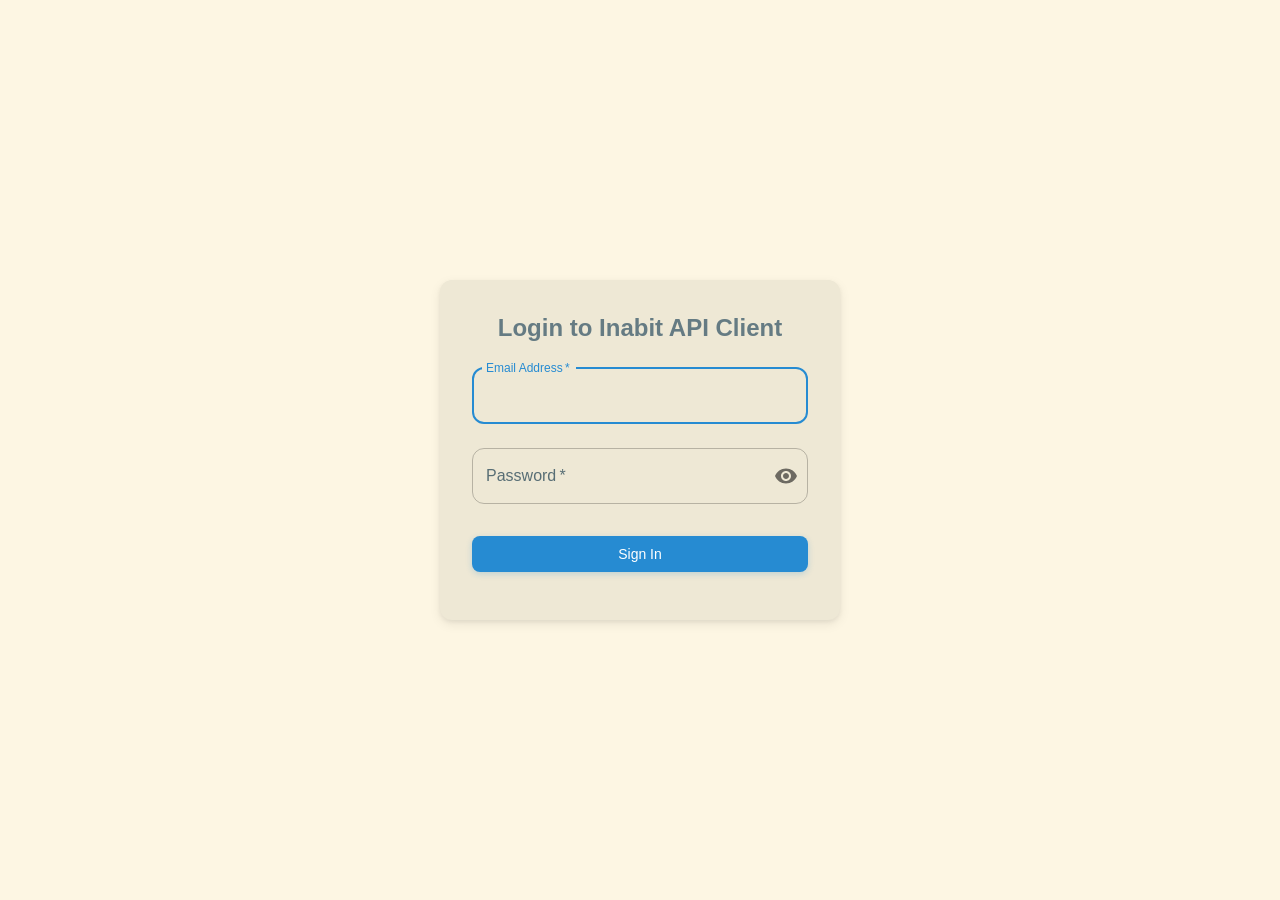
<file: transactions/[walletId].html>
<!DOCTYPE html><html lang="en"><head><meta charSet="utf-8" data-next-head=""/><meta name="viewport" content="initial-scale=1, width=device-width" data-next-head=""/><meta name="emotion-insertion-point" content=""/><link rel="icon" href="/favicon.ico" sizes="any"/><link rel="icon" type="image/png" sizes="32x32" href="/icon-32x32.png"/><link rel="icon" type="image/png" sizes="16x16" href="/icon-16x16.png"/><link rel="apple-touch-icon" href="/apple-icon.png"/><link rel="manifest" href="/manifest.webmanifest"/><meta name="theme-color" content="#0B5FFF"/><link rel="preload" href="/_next/static/css/65d736ba59e3956d.css" as="style"/><style data-emotion="mui-global 1geux2p">html{-webkit-font-smoothing:antialiased;-moz-osx-font-smoothing:grayscale;box-sizing:border-box;-webkit-text-size-adjust:100%;}*,*::before,*::after{box-sizing:inherit;}strong,b{font-weight:700;}body{margin:0;color:var(--mui-palette-text-primary);font-family:-apple-system,BlinkMacSystemFont,"Segoe UI",Roboto,"Helvetica Neue",Arial,sans-serif;font-weight:400;font-size:1rem;line-height:1.5;background-color:var(--mui-palette-background-default);}@media print{body{background-color:var(--mui-palette-common-white);}}body::backdrop{background-color:var(--mui-palette-background-default);}html{-webkit-print-color-scheme:light dark;color-scheme:light dark;}body{-webkit-transition:background-color 0.3s ease,color 0.3s ease;transition:background-color 0.3s ease,color 0.3s ease;}</style><style data-emotion="mui-global animation-c7515d">@-webkit-keyframes animation-c7515d{0%{opacity:1;}50%{opacity:0.4;}100%{opacity:1;}}@keyframes animation-c7515d{0%{opacity:1;}50%{opacity:0.4;}100%{opacity:1;}}</style><style data-emotion="mui-global ypr58z">:root{--mui-spacing:8px;--mui-shape-borderRadius:12px;--mui-shadows-0:none;--mui-shadows-1:0px 1px 3px rgba(0, 0, 0, 0.04),0px 1px 2px rgba(0, 0, 0, 0.06);--mui-shadows-2:0px 2px 6px rgba(0, 0, 0, 0.06),0px 1px 3px rgba(0, 0, 0, 0.08);--mui-shadows-3:0px 4px 12px rgba(0, 0, 0, 0.08),0px 2px 4px rgba(0, 0, 0, 0.06);--mui-shadows-4:0px 6px 16px rgba(0, 0, 0, 0.08),0px 2px 6px rgba(0, 0, 0, 0.06);--mui-shadows-5:0px 8px 20px rgba(0, 0, 0, 0.08),0px 3px 8px rgba(0, 0, 0, 0.06);--mui-shadows-6:0px 10px 24px rgba(0, 0, 0, 0.09),0px 4px 10px rgba(0, 0, 0, 0.06);--mui-shadows-7:0px 12px 28px rgba(0, 0, 0, 0.10),0px 5px 12px rgba(0, 0, 0, 0.07);--mui-shadows-8:0px 14px 32px rgba(0, 0, 0, 0.10),0px 6px 14px rgba(0, 0, 0, 0.07);--mui-shadows-9:0px 16px 36px rgba(0, 0, 0, 0.11),0px 7px 16px rgba(0, 0, 0, 0.08);--mui-shadows-10:0px 18px 40px rgba(0, 0, 0, 0.12),0px 8px 18px rgba(0, 0, 0, 0.08);--mui-shadows-11:0px 20px 44px rgba(0, 0, 0, 0.12),0px 9px 20px rgba(0, 0, 0, 0.08);--mui-shadows-12:0px 22px 48px rgba(0, 0, 0, 0.13),0px 10px 22px rgba(0, 0, 0, 0.09);--mui-shadows-13:0px 24px 52px rgba(0, 0, 0, 0.13),0px 11px 24px rgba(0, 0, 0, 0.09);--mui-shadows-14:0px 26px 56px rgba(0, 0, 0, 0.14),0px 12px 26px rgba(0, 0, 0, 0.09);--mui-shadows-15:0px 28px 60px rgba(0, 0, 0, 0.14),0px 13px 28px rgba(0, 0, 0, 0.10);--mui-shadows-16:0px 30px 64px rgba(0, 0, 0, 0.15),0px 14px 30px rgba(0, 0, 0, 0.10);--mui-shadows-17:0px 32px 68px rgba(0, 0, 0, 0.15),0px 15px 32px rgba(0, 0, 0, 0.10);--mui-shadows-18:0px 34px 72px rgba(0, 0, 0, 0.16),0px 16px 34px rgba(0, 0, 0, 0.11);--mui-shadows-19:0px 36px 76px rgba(0, 0, 0, 0.16),0px 17px 36px rgba(0, 0, 0, 0.11);--mui-shadows-20:0px 38px 80px rgba(0, 0, 0, 0.17),0px 18px 38px rgba(0, 0, 0, 0.11);--mui-shadows-21:0px 40px 84px rgba(0, 0, 0, 0.17),0px 19px 40px rgba(0, 0, 0, 0.12);--mui-shadows-22:0px 42px 88px rgba(0, 0, 0, 0.18),0px 20px 42px rgba(0, 0, 0, 0.12);--mui-shadows-23:0px 44px 92px rgba(0, 0, 0, 0.18),0px 21px 44px rgba(0, 0, 0, 0.12);--mui-shadows-24:0px 46px 96px rgba(0, 0, 0, 0.19),0px 22px 46px rgba(0, 0, 0, 0.13);--mui-zIndex-mobileStepper:1000;--mui-zIndex-fab:1050;--mui-zIndex-speedDial:1050;--mui-zIndex-appBar:1100;--mui-zIndex-drawer:1200;--mui-zIndex-modal:1300;--mui-zIndex-snackbar:1400;--mui-zIndex-tooltip:1500;--mui-font-h1:600 6rem/1.167 -apple-system,BlinkMacSystemFont,"Segoe UI",Roboto,"Helvetica Neue",Arial,sans-serif;--mui-font-h2:600 3.75rem/1.2 -apple-system,BlinkMacSystemFont,"Segoe UI",Roboto,"Helvetica Neue",Arial,sans-serif;--mui-font-h3:600 3rem/1.167 -apple-system,BlinkMacSystemFont,"Segoe UI",Roboto,"Helvetica Neue",Arial,sans-serif;--mui-font-h4:600 2.125rem/1.235 -apple-system,BlinkMacSystemFont,"Segoe UI",Roboto,"Helvetica Neue",Arial,sans-serif;--mui-font-h5:600 1.5rem/1.334 -apple-system,BlinkMacSystemFont,"Segoe UI",Roboto,"Helvetica Neue",Arial,sans-serif;--mui-font-h6:600 1.25rem/1.6 -apple-system,BlinkMacSystemFont,"Segoe UI",Roboto,"Helvetica Neue",Arial,sans-serif;--mui-font-subtitle1:400 1rem/1.75 -apple-system,BlinkMacSystemFont,"Segoe UI",Roboto,"Helvetica Neue",Arial,sans-serif;--mui-font-subtitle2:500 0.875rem/1.57 -apple-system,BlinkMacSystemFont,"Segoe UI",Roboto,"Helvetica Neue",Arial,sans-serif;--mui-font-body1:400 1rem/1.5 -apple-system,BlinkMacSystemFont,"Segoe UI",Roboto,"Helvetica Neue",Arial,sans-serif;--mui-font-body2:400 0.875rem/1.43 -apple-system,BlinkMacSystemFont,"Segoe UI",Roboto,"Helvetica Neue",Arial,sans-serif;--mui-font-button:500 0.875rem/1.75 -apple-system,BlinkMacSystemFont,"Segoe UI",Roboto,"Helvetica Neue",Arial,sans-serif;--mui-font-caption:400 0.75rem/1.66 -apple-system,BlinkMacSystemFont,"Segoe UI",Roboto,"Helvetica Neue",Arial,sans-serif;--mui-font-overline:400 0.75rem/2.66 -apple-system,BlinkMacSystemFont,"Segoe UI",Roboto,"Helvetica Neue",Arial,sans-serif;--mui-font-inherit:inherit inherit/inherit inherit;}:root,[data-mui-color-scheme="light"]{-webkit-print-color-scheme:light;color-scheme:light;--mui-palette-primary-main:#268bd2;--mui-palette-primary-dark:#6c71c4;--mui-palette-primary-light:#2aa198;--mui-palette-primary-contrastText:#fff;--mui-palette-primary-mainChannel:38 139 210;--mui-palette-primary-lightChannel:42 161 152;--mui-palette-primary-darkChannel:108 113 196;--mui-palette-primary-contrastTextChannel:255 255 255;--mui-palette-secondary-main:#2aa198;--mui-palette-secondary-dark:#6c71c4;--mui-palette-secondary-light:#93a1a1;--mui-palette-secondary-contrastText:#fff;--mui-palette-secondary-mainChannel:42 161 152;--mui-palette-secondary-lightChannel:147 161 161;--mui-palette-secondary-darkChannel:108 113 196;--mui-palette-secondary-contrastTextChannel:255 255 255;--mui-palette-error-main:#dc322f;--mui-palette-error-light:rgb(227, 91, 88);--mui-palette-error-dark:rgb(154, 35, 32);--mui-palette-error-contrastText:#fff;--mui-palette-error-mainChannel:220 50 47;--mui-palette-error-lightChannel:227 91 88;--mui-palette-error-darkChannel:154 35 32;--mui-palette-error-contrastTextChannel:255 255 255;--mui-palette-warning-main:#cb4b16;--mui-palette-warning-light:rgb(213, 111, 68);--mui-palette-warning-dark:rgb(142, 52, 15);--mui-palette-warning-contrastText:#fff;--mui-palette-warning-mainChannel:203 75 22;--mui-palette-warning-lightChannel:213 111 68;--mui-palette-warning-darkChannel:142 52 15;--mui-palette-warning-contrastTextChannel:255 255 255;--mui-palette-info-main:#2aa198;--mui-palette-info-light:rgb(84, 179, 172);--mui-palette-info-dark:rgb(29, 112, 106);--mui-palette-info-contrastText:#fff;--mui-palette-info-mainChannel:42 161 152;--mui-palette-info-lightChannel:84 179 172;--mui-palette-info-darkChannel:29 112 106;--mui-palette-info-contrastTextChannel:255 255 255;--mui-palette-success-main:#859900;--mui-palette-success-light:rgb(157, 173, 51);--mui-palette-success-dark:rgb(93, 107, 0);--mui-palette-success-contrastText:#fff;--mui-palette-success-mainChannel:133 153 0;--mui-palette-success-lightChannel:157 173 51;--mui-palette-success-darkChannel:93 107 0;--mui-palette-success-contrastTextChannel:255 255 255;--mui-palette-background-default:#fdf6e3;--mui-palette-background-paper:#eee8d5;--mui-palette-background-defaultChannel:253 246 227;--mui-palette-background-paperChannel:238 232 213;--mui-palette-text-primary:#657b83;--mui-palette-text-secondary:#586e75;--mui-palette-text-disabled:rgba(0, 0, 0, 0.38);--mui-palette-text-primaryChannel:101 123 131;--mui-palette-text-secondaryChannel:88 110 117;--mui-palette-divider:#93a1a1;--mui-palette-action-hover:rgba(38, 139, 210, 0.08);--mui-palette-action-selected:rgba(108, 113, 196, 0.12);--mui-palette-action-active:rgba(0, 0, 0, 0.54);--mui-palette-action-hoverOpacity:0.04;--mui-palette-action-selectedOpacity:0.08;--mui-palette-action-disabled:rgba(0, 0, 0, 0.26);--mui-palette-action-disabledBackground:rgba(0, 0, 0, 0.12);--mui-palette-action-disabledOpacity:0.38;--mui-palette-action-focus:rgba(0, 0, 0, 0.12);--mui-palette-action-focusOpacity:0.12;--mui-palette-action-activatedOpacity:0.12;--mui-palette-action-activeChannel:0 0 0;--mui-palette-action-selectedChannel:108 113 196;--mui-palette-grey-50:#fdf6e3;--mui-palette-grey-100:#eee8d5;--mui-palette-grey-200:#93a1a1;--mui-palette-grey-300:#839496;--mui-palette-grey-400:#657b83;--mui-palette-grey-500:#586e75;--mui-palette-grey-600:#073642;--mui-palette-grey-700:#002b36;--mui-palette-grey-800:#002b36;--mui-palette-grey-900:#002b36;--mui-palette-grey-A100:#f5f5f5;--mui-palette-grey-A200:#eeeeee;--mui-palette-grey-A400:#bdbdbd;--mui-palette-grey-A700:#616161;--mui-palette-common-black:#000;--mui-palette-common-white:#fff;--mui-palette-common-background:#fff;--mui-palette-common-onBackground:#000;--mui-palette-common-backgroundChannel:255 255 255;--mui-palette-common-onBackgroundChannel:0 0 0;--mui-palette-Alert-errorColor:rgb(90, 36, 35);--mui-palette-Alert-infoColor:rgb(33, 71, 68);--mui-palette-Alert-successColor:rgb(62, 69, 20);--mui-palette-Alert-warningColor:rgb(85, 44, 27);--mui-palette-Alert-errorFilledBg:var(--mui-palette-error-main, #dc322f);--mui-palette-Alert-infoFilledBg:var(--mui-palette-info-main, #2aa198);--mui-palette-Alert-successFilledBg:var(--mui-palette-success-main, #859900);--mui-palette-Alert-warningFilledBg:var(--mui-palette-warning-main, #cb4b16);--mui-palette-Alert-errorFilledColor:#fff;--mui-palette-Alert-infoFilledColor:#fff;--mui-palette-Alert-successFilledColor:#fff;--mui-palette-Alert-warningFilledColor:#fff;--mui-palette-Alert-errorStandardBg:rgb(252, 238, 238);--mui-palette-Alert-infoStandardBg:rgb(237, 247, 246);--mui-palette-Alert-successStandardBg:rgb(245, 246, 234);--mui-palette-Alert-warningStandardBg:rgb(250, 240, 236);--mui-palette-Alert-errorIconColor:var(--mui-palette-error-main, #dc322f);--mui-palette-Alert-infoIconColor:var(--mui-palette-info-main, #2aa198);--mui-palette-Alert-successIconColor:var(--mui-palette-success-main, #859900);--mui-palette-Alert-warningIconColor:var(--mui-palette-warning-main, #cb4b16);--mui-palette-AppBar-defaultBg:var(--mui-palette-grey-100, #eee8d5);--mui-palette-Avatar-defaultBg:var(--mui-palette-grey-400, #657b83);--mui-palette-Button-inheritContainedBg:var(--mui-palette-grey-300, #839496);--mui-palette-Button-inheritContainedHoverBg:var(--mui-palette-grey-A100, #f5f5f5);--mui-palette-Chip-defaultBorder:var(--mui-palette-grey-400, #657b83);--mui-palette-Chip-defaultAvatarColor:var(--mui-palette-grey-700, #002b36);--mui-palette-Chip-defaultIconColor:var(--mui-palette-grey-700, #002b36);--mui-palette-FilledInput-bg:rgba(0, 0, 0, 0.06);--mui-palette-FilledInput-hoverBg:rgba(0, 0, 0, 0.09);--mui-palette-FilledInput-disabledBg:rgba(0, 0, 0, 0.12);--mui-palette-LinearProgress-primaryBg:rgb(172, 210, 237);--mui-palette-LinearProgress-secondaryBg:rgb(174, 219, 215);--mui-palette-LinearProgress-errorBg:rgb(241, 177, 175);--mui-palette-LinearProgress-infoBg:rgb(174, 219, 215);--mui-palette-LinearProgress-successBg:rgb(208, 216, 158);--mui-palette-LinearProgress-warningBg:rgb(235, 186, 166);--mui-palette-Skeleton-bg:rgba(var(--mui-palette-text-primaryChannel, undefined) / 0.11);--mui-palette-Slider-primaryTrack:rgb(172, 210, 237);--mui-palette-Slider-secondaryTrack:rgb(174, 219, 215);--mui-palette-Slider-errorTrack:rgb(241, 177, 175);--mui-palette-Slider-infoTrack:rgb(174, 219, 215);--mui-palette-Slider-successTrack:rgb(208, 216, 158);--mui-palette-Slider-warningTrack:rgb(235, 186, 166);--mui-palette-SnackbarContent-bg:rgb(50, 49, 45);--mui-palette-SnackbarContent-color:#fff;--mui-palette-SpeedDialAction-fabHoverBg:rgb(202, 197, 181);--mui-palette-StepConnector-border:var(--mui-palette-grey-400, #657b83);--mui-palette-StepContent-border:var(--mui-palette-grey-400, #657b83);--mui-palette-Switch-defaultColor:var(--mui-palette-common-white, #fff);--mui-palette-Switch-defaultDisabledColor:var(--mui-palette-grey-100, #eee8d5);--mui-palette-Switch-primaryDisabledColor:rgb(172, 210, 237);--mui-palette-Switch-secondaryDisabledColor:rgb(174, 219, 215);--mui-palette-Switch-errorDisabledColor:rgb(241, 177, 175);--mui-palette-Switch-infoDisabledColor:rgb(174, 219, 215);--mui-palette-Switch-successDisabledColor:rgb(208, 216, 158);--mui-palette-Switch-warningDisabledColor:rgb(235, 186, 166);--mui-palette-TableCell-border:rgba(242, 243, 243, 1);--mui-palette-Tooltip-bg:rgba(0, 43, 54, 0.92);--mui-palette-dividerChannel:147 161 161;--mui-opacity-inputPlaceholder:0.42;--mui-opacity-inputUnderline:0.42;--mui-opacity-switchTrackDisabled:0.12;--mui-opacity-switchTrack:0.38;}[data-mui-color-scheme="dark"]{-webkit-print-color-scheme:dark;color-scheme:dark;--mui-palette-common-black:#000;--mui-palette-common-white:#fff;--mui-palette-common-background:#000;--mui-palette-common-onBackground:#fff;--mui-palette-common-backgroundChannel:0 0 0;--mui-palette-common-onBackgroundChannel:255 255 255;--mui-palette-primary-main:#268bd2;--mui-palette-primary-dark:#6c71c4;--mui-palette-primary-light:#2aa198;--mui-palette-primary-contrastText:#fff;--mui-palette-primary-mainChannel:38 139 210;--mui-palette-primary-lightChannel:42 161 152;--mui-palette-primary-darkChannel:108 113 196;--mui-palette-primary-contrastTextChannel:255 255 255;--mui-palette-secondary-main:#2aa198;--mui-palette-secondary-dark:#6c71c4;--mui-palette-secondary-light:#93a1a1;--mui-palette-secondary-contrastText:#fff;--mui-palette-secondary-mainChannel:42 161 152;--mui-palette-secondary-lightChannel:147 161 161;--mui-palette-secondary-darkChannel:108 113 196;--mui-palette-secondary-contrastTextChannel:255 255 255;--mui-palette-error-main:#dc322f;--mui-palette-error-light:rgb(227, 91, 88);--mui-palette-error-dark:rgb(154, 35, 32);--mui-palette-error-contrastText:#fff;--mui-palette-error-mainChannel:220 50 47;--mui-palette-error-lightChannel:227 91 88;--mui-palette-error-darkChannel:154 35 32;--mui-palette-error-contrastTextChannel:255 255 255;--mui-palette-warning-main:#cb4b16;--mui-palette-warning-light:rgb(213, 111, 68);--mui-palette-warning-dark:rgb(142, 52, 15);--mui-palette-warning-contrastText:#fff;--mui-palette-warning-mainChannel:203 75 22;--mui-palette-warning-lightChannel:213 111 68;--mui-palette-warning-darkChannel:142 52 15;--mui-palette-warning-contrastTextChannel:255 255 255;--mui-palette-info-main:#2aa198;--mui-palette-info-light:rgb(84, 179, 172);--mui-palette-info-dark:rgb(29, 112, 106);--mui-palette-info-contrastText:#fff;--mui-palette-info-mainChannel:42 161 152;--mui-palette-info-lightChannel:84 179 172;--mui-palette-info-darkChannel:29 112 106;--mui-palette-info-contrastTextChannel:255 255 255;--mui-palette-success-main:#859900;--mui-palette-success-light:rgb(157, 173, 51);--mui-palette-success-dark:rgb(93, 107, 0);--mui-palette-success-contrastText:#fff;--mui-palette-success-mainChannel:133 153 0;--mui-palette-success-lightChannel:157 173 51;--mui-palette-success-darkChannel:93 107 0;--mui-palette-success-contrastTextChannel:255 255 255;--mui-palette-grey-50:#002b36;--mui-palette-grey-100:#073642;--mui-palette-grey-200:#586e75;--mui-palette-grey-300:#657b83;--mui-palette-grey-400:#839496;--mui-palette-grey-500:#93a1a1;--mui-palette-grey-600:#eee8d5;--mui-palette-grey-700:#fdf6e3;--mui-palette-grey-800:#fdf6e3;--mui-palette-grey-900:#fdf6e3;--mui-palette-grey-A100:#f5f5f5;--mui-palette-grey-A200:#eeeeee;--mui-palette-grey-A400:#bdbdbd;--mui-palette-grey-A700:#616161;--mui-palette-text-primary:#a3b6b8;--mui-palette-text-secondary:#b3c1c1;--mui-palette-text-disabled:rgba(255, 255, 255, 0.5);--mui-palette-text-icon:rgba(255, 255, 255, 0.5);--mui-palette-text-primaryChannel:163 182 184;--mui-palette-text-secondaryChannel:179 193 193;--mui-palette-divider:#586e75;--mui-palette-background-paper:#073642;--mui-palette-background-default:#002b36;--mui-palette-background-defaultChannel:0 43 54;--mui-palette-background-paperChannel:7 54 66;--mui-palette-action-active:#fff;--mui-palette-action-hover:rgba(38, 139, 210, 0.08);--mui-palette-action-hoverOpacity:0.08;--mui-palette-action-selected:rgba(108, 113, 196, 0.12);--mui-palette-action-selectedOpacity:0.16;--mui-palette-action-disabled:rgba(255, 255, 255, 0.3);--mui-palette-action-disabledBackground:rgba(255, 255, 255, 0.12);--mui-palette-action-disabledOpacity:0.38;--mui-palette-action-focus:rgba(255, 255, 255, 0.12);--mui-palette-action-focusOpacity:0.12;--mui-palette-action-activatedOpacity:0.24;--mui-palette-action-activeChannel:255 255 255;--mui-palette-action-selectedChannel:108 113 196;--mui-palette-Alert-errorColor:rgb(243, 189, 188);--mui-palette-Alert-infoColor:rgb(186, 224, 221);--mui-palette-Alert-successColor:rgb(215, 222, 173);--mui-palette-Alert-warningColor:rgb(238, 197, 180);--mui-palette-Alert-errorFilledBg:var(--mui-palette-error-dark, rgb(154, 35, 32));--mui-palette-Alert-infoFilledBg:var(--mui-palette-info-dark, rgb(29, 112, 106));--mui-palette-Alert-successFilledBg:var(--mui-palette-success-dark, rgb(93, 107, 0));--mui-palette-Alert-warningFilledBg:var(--mui-palette-warning-dark, rgb(142, 52, 15));--mui-palette-Alert-errorFilledColor:#fff;--mui-palette-Alert-infoFilledColor:#fff;--mui-palette-Alert-successFilledColor:#fff;--mui-palette-Alert-warningFilledColor:#fff;--mui-palette-Alert-errorStandardBg:rgb(22, 9, 8);--mui-palette-Alert-infoStandardBg:rgb(8, 17, 17);--mui-palette-Alert-successStandardBg:rgb(15, 17, 5);--mui-palette-Alert-warningStandardBg:rgb(21, 11, 6);--mui-palette-Alert-errorIconColor:var(--mui-palette-error-main, #dc322f);--mui-palette-Alert-infoIconColor:var(--mui-palette-info-main, #2aa198);--mui-palette-Alert-successIconColor:var(--mui-palette-success-main, #859900);--mui-palette-Alert-warningIconColor:var(--mui-palette-warning-main, #cb4b16);--mui-palette-AppBar-defaultBg:var(--mui-palette-grey-900, #fdf6e3);--mui-palette-AppBar-darkBg:var(--mui-palette-background-paper, #073642);--mui-palette-AppBar-darkColor:var(--mui-palette-text-primary, #a3b6b8);--mui-palette-Avatar-defaultBg:var(--mui-palette-grey-600, #eee8d5);--mui-palette-Button-inheritContainedBg:var(--mui-palette-grey-800, #fdf6e3);--mui-palette-Button-inheritContainedHoverBg:var(--mui-palette-grey-700, #fdf6e3);--mui-palette-Chip-defaultBorder:var(--mui-palette-grey-700, #fdf6e3);--mui-palette-Chip-defaultAvatarColor:var(--mui-palette-grey-300, #657b83);--mui-palette-Chip-defaultIconColor:var(--mui-palette-grey-300, #657b83);--mui-palette-FilledInput-bg:rgba(255, 255, 255, 0.09);--mui-palette-FilledInput-hoverBg:rgba(255, 255, 255, 0.13);--mui-palette-FilledInput-disabledBg:rgba(255, 255, 255, 0.12);--mui-palette-LinearProgress-primaryBg:rgb(19, 69, 105);--mui-palette-LinearProgress-secondaryBg:rgb(21, 80, 76);--mui-palette-LinearProgress-errorBg:rgb(110, 25, 23);--mui-palette-LinearProgress-infoBg:rgb(21, 80, 76);--mui-palette-LinearProgress-successBg:rgb(66, 76, 0);--mui-palette-LinearProgress-warningBg:rgb(101, 37, 11);--mui-palette-Skeleton-bg:rgba(var(--mui-palette-text-primaryChannel, undefined) / 0.13);--mui-palette-Slider-primaryTrack:rgb(19, 69, 105);--mui-palette-Slider-secondaryTrack:rgb(21, 80, 76);--mui-palette-Slider-errorTrack:rgb(110, 25, 23);--mui-palette-Slider-infoTrack:rgb(21, 80, 76);--mui-palette-Slider-successTrack:rgb(66, 76, 0);--mui-palette-Slider-warningTrack:rgb(101, 37, 11);--mui-palette-SnackbarContent-bg:rgb(249, 250, 250);--mui-palette-SnackbarContent-color:rgba(0, 0, 0, 0.87);--mui-palette-SpeedDialAction-fabHoverBg:rgb(44, 84, 94);--mui-palette-StepConnector-border:var(--mui-palette-grey-600, #eee8d5);--mui-palette-StepContent-border:var(--mui-palette-grey-600, #eee8d5);--mui-palette-Switch-defaultColor:var(--mui-palette-grey-300, #657b83);--mui-palette-Switch-defaultDisabledColor:var(--mui-palette-grey-600, #eee8d5);--mui-palette-Switch-primaryDisabledColor:rgb(17, 62, 94);--mui-palette-Switch-secondaryDisabledColor:rgb(18, 72, 68);--mui-palette-Switch-errorDisabledColor:rgb(98, 22, 21);--mui-palette-Switch-infoDisabledColor:rgb(18, 72, 68);--mui-palette-Switch-successDisabledColor:rgb(59, 68, 0);--mui-palette-Switch-warningDisabledColor:rgb(91, 33, 9);--mui-palette-TableCell-border:rgba(28, 35, 37, 1);--mui-palette-Tooltip-bg:rgba(253, 246, 227, 0.92);--mui-palette-dividerChannel:88 110 117;--mui-opacity-inputPlaceholder:0.5;--mui-opacity-inputUnderline:0.7;--mui-opacity-switchTrackDisabled:0.2;--mui-opacity-switchTrack:0.3;--mui-overlays-0:none;--mui-overlays-1:linear-gradient(rgba(255 255 255 / 0.051), rgba(255 255 255 / 0.051));--mui-overlays-2:linear-gradient(rgba(255 255 255 / 0.069), rgba(255 255 255 / 0.069));--mui-overlays-3:linear-gradient(rgba(255 255 255 / 0.082), rgba(255 255 255 / 0.082));--mui-overlays-4:linear-gradient(rgba(255 255 255 / 0.092), rgba(255 255 255 / 0.092));--mui-overlays-5:linear-gradient(rgba(255 255 255 / 0.101), rgba(255 255 255 / 0.101));--mui-overlays-6:linear-gradient(rgba(255 255 255 / 0.108), rgba(255 255 255 / 0.108));--mui-overlays-7:linear-gradient(rgba(255 255 255 / 0.114), rgba(255 255 255 / 0.114));--mui-overlays-8:linear-gradient(rgba(255 255 255 / 0.119), rgba(255 255 255 / 0.119));--mui-overlays-9:linear-gradient(rgba(255 255 255 / 0.124), rgba(255 255 255 / 0.124));--mui-overlays-10:linear-gradient(rgba(255 255 255 / 0.128), rgba(255 255 255 / 0.128));--mui-overlays-11:linear-gradient(rgba(255 255 255 / 0.132), rgba(255 255 255 / 0.132));--mui-overlays-12:linear-gradient(rgba(255 255 255 / 0.135), rgba(255 255 255 / 0.135));--mui-overlays-13:linear-gradient(rgba(255 255 255 / 0.139), rgba(255 255 255 / 0.139));--mui-overlays-14:linear-gradient(rgba(255 255 255 / 0.142), rgba(255 255 255 / 0.142));--mui-overlays-15:linear-gradient(rgba(255 255 255 / 0.145), rgba(255 255 255 / 0.145));--mui-overlays-16:linear-gradient(rgba(255 255 255 / 0.147), rgba(255 255 255 / 0.147));--mui-overlays-17:linear-gradient(rgba(255 255 255 / 0.15), rgba(255 255 255 / 0.15));--mui-overlays-18:linear-gradient(rgba(255 255 255 / 0.152), rgba(255 255 255 / 0.152));--mui-overlays-19:linear-gradient(rgba(255 255 255 / 0.155), rgba(255 255 255 / 0.155));--mui-overlays-20:linear-gradient(rgba(255 255 255 / 0.157), rgba(255 255 255 / 0.157));--mui-overlays-21:linear-gradient(rgba(255 255 255 / 0.159), rgba(255 255 255 / 0.159));--mui-overlays-22:linear-gradient(rgba(255 255 255 / 0.161), rgba(255 255 255 / 0.161));--mui-overlays-23:linear-gradient(rgba(255 255 255 / 0.163), rgba(255 255 255 / 0.163));--mui-overlays-24:linear-gradient(rgba(255 255 255 / 0.165), rgba(255 255 255 / 0.165));}</style><style data-emotion="mui k008qs 6lamzz 1bp1gz7 12gmeu8 ciqagg 1j6rjsg 1ly1x9x 1o5pq7n pbz7at 1w63ckz 1uyzd8b 6jywu4 1wduhak 1ohqk82 1ut1042 zo4cm9 acosmh 14rdsw0 8kk91v 1wncllp eezenn 33almd 8s1cn1 1ivk4u 15gjsj6 1rr4qq7 27e4cy vasrr6 1urbw4w 9jmg1z bly4bm s8lg3f 1szsjin 5636r6 nl63yj h8liaw ixzq8f 1hperpt lwb2un rzoziv wzp1po 5m56uy zmqrer">.mui-k008qs{display:-webkit-box;display:-webkit-flex;display:-ms-flexbox;display:flex;}.mui-6lamzz{background-color:var(--mui-palette-background-paper);color:var(--mui-palette-text-primary);-webkit-transition:box-shadow 300ms cubic-bezier(0.4, 0, 0.2, 1) 0ms;transition:box-shadow 300ms cubic-bezier(0.4, 0, 0.2, 1) 0ms;box-shadow:var(--Paper-shadow);background-image:var(--Paper-overlay);background-image:none;display:-webkit-box;display:-webkit-flex;display:-ms-flexbox;display:flex;-webkit-flex-direction:column;-ms-flex-direction:column;flex-direction:column;width:100%;box-sizing:border-box;-webkit-flex-shrink:0;-ms-flex-negative:0;flex-shrink:0;position:fixed;z-index:var(--mui-zIndex-appBar);top:0;left:auto;right:0;--AppBar-background:var(--mui-palette-primary-main);--AppBar-color:var(--mui-palette-primary-contrastText);background-color:var(--AppBar-background);color:var(--AppBar-color);background:linear-gradient(135deg, #268bd2 0%, #6c71c4 100%);box-shadow:0px 2px 8px rgba(38, 139, 210, 0.16);color:#ffffff;z-index:1201;}@media print{.mui-6lamzz{position:absolute;}}*:where([data-mui-color-scheme="dark"]) .mui-6lamzz{background-color:var(--mui-palette-AppBar-darkBg, var(--AppBar-background));color:var(--mui-palette-AppBar-darkColor, var(--AppBar-color));}.mui-6lamzz .MuiTypography-root{color:#ffffff;}.mui-6lamzz .MuiIconButton-root{color:#ffffff;}.mui-6lamzz .MuiFormControl-root .MuiInputLabel-root{color:rgba(255, 255, 255, 0.7);}.mui-6lamzz .MuiFormControl-root .MuiSelect-root{color:#ffffff;}.mui-6lamzz .MuiFormControl-root .MuiOutlinedInput-notchedOutline{border-color:rgba(255, 255, 255, 0.3);}.mui-6lamzz .MuiFormControl-root:hover .MuiOutlinedInput-notchedOutline{border-color:rgba(255, 255, 255, 0.5);}.mui-6lamzz .MuiSvgIcon-root{color:#ffffff;}@media (min-width:600px){.mui-6lamzz{width:calc(100% - 240px);margin-left:240px;}}.mui-1bp1gz7{position:relative;display:-webkit-box;display:-webkit-flex;display:-ms-flexbox;display:flex;-webkit-align-items:center;-webkit-box-align:center;-ms-flex-align:center;align-items:center;padding-left:calc(2 * var(--mui-spacing));padding-right:calc(2 * var(--mui-spacing));min-height:56px;}@media (min-width:600px){.mui-1bp1gz7{padding-left:calc(3 * var(--mui-spacing));padding-right:calc(3 * var(--mui-spacing));}}@media (min-width:0px){@media (orientation: landscape){.mui-1bp1gz7{min-height:48px;}}}@media (min-width:600px){.mui-1bp1gz7{min-height:64px;}}.mui-12gmeu8{display:block;background-color:var(--mui-palette-Skeleton-bg);height:1.2em;border-radius:50%;-webkit-animation:animation-c7515d 2s ease-in-out 0.5s infinite;animation:animation-c7515d 2s ease-in-out 0.5s infinite;margin-right:calc(2 * var(--mui-spacing));}@media (min-width:600px){.mui-12gmeu8{display:none;}}.mui-ciqagg{display:block;background-color:var(--mui-palette-Skeleton-bg);height:1.2em;margin-top:0;margin-bottom:0;height:auto;transform-origin:0 55%;-webkit-transform:scale(1, 0.60);-moz-transform:scale(1, 0.60);-ms-transform:scale(1, 0.60);transform:scale(1, 0.60);border-radius:12px/20px;-webkit-animation:animation-c7515d 2s ease-in-out 0.5s infinite;animation:animation-c7515d 2s ease-in-out 0.5s infinite;-webkit-box-flex:1;-webkit-flex-grow:1;-ms-flex-positive:1;flex-grow:1;}.mui-ciqagg:empty:before{content:"\00a0";}.mui-1j6rjsg{display:block;background-color:var(--mui-palette-Skeleton-bg);height:1.2em;-webkit-animation:animation-c7515d 2s ease-in-out 0.5s infinite;animation:animation-c7515d 2s ease-in-out 0.5s infinite;margin-right:calc(2 * var(--mui-spacing));}.mui-1ly1x9x{display:block;background-color:var(--mui-palette-Skeleton-bg);height:1.2em;-webkit-animation:animation-c7515d 2s ease-in-out 0.5s infinite;animation:animation-c7515d 2s ease-in-out 0.5s infinite;}@media (min-width:600px){.mui-1o5pq7n{width:240px;-webkit-flex-shrink:0;-ms-flex-negative:0;flex-shrink:0;}}.mui-pbz7at{-webkit-flex:0 0 auto;-ms-flex:0 0 auto;flex:0 0 auto;}@media (min-width:0px){.mui-pbz7at{display:none;}}@media (min-width:600px){.mui-pbz7at{display:block;}}.mui-pbz7at .MuiDrawer-paper{box-sizing:border-box;width:240px;}.mui-1w63ckz{background-color:var(--mui-palette-background-paper);color:var(--mui-palette-text-primary);-webkit-transition:box-shadow 300ms cubic-bezier(0.4, 0, 0.2, 1) 0ms;transition:box-shadow 300ms cubic-bezier(0.4, 0, 0.2, 1) 0ms;box-shadow:var(--Paper-shadow);background-image:var(--Paper-overlay);background-image:none;overflow-y:auto;display:-webkit-box;display:-webkit-flex;display:-ms-flexbox;display:flex;-webkit-flex-direction:column;-ms-flex-direction:column;flex-direction:column;height:100%;-webkit-flex:1 0 auto;-ms-flex:1 0 auto;flex:1 0 auto;z-index:var(--mui-zIndex-drawer);-webkit-overflow-scrolling:touch;position:fixed;top:0;outline:0;left:0;border-right:1px solid var(--mui-palette-divider);}.mui-1uyzd8b{display:block;background-color:var(--mui-palette-Skeleton-bg);height:1.2em;margin-top:0;margin-bottom:0;height:auto;transform-origin:0 55%;-webkit-transform:scale(1, 0.60);-moz-transform:scale(1, 0.60);-ms-transform:scale(1, 0.60);transform:scale(1, 0.60);border-radius:12px/20px;-webkit-animation:animation-c7515d 2s ease-in-out 0.5s infinite;animation:animation-c7515d 2s ease-in-out 0.5s infinite;}.mui-1uyzd8b:empty:before{content:"\00a0";}.mui-6jywu4{margin:0;-webkit-flex-shrink:0;-ms-flex-negative:0;flex-shrink:0;border-width:0;border-style:solid;border-color:var(--mui-palette-divider);border-bottom-width:thin;}.mui-1wduhak{list-style:none;margin:0;padding:0;position:relative;padding-top:8px;padding-bottom:8px;}.mui-1ohqk82{display:-webkit-box;display:-webkit-flex;display:-ms-flexbox;display:flex;-webkit-box-pack:start;-ms-flex-pack:start;-webkit-justify-content:flex-start;justify-content:flex-start;-webkit-align-items:center;-webkit-box-align:center;-ms-flex-align:center;align-items:center;position:relative;-webkit-text-decoration:none;text-decoration:none;width:100%;box-sizing:border-box;text-align:left;}.mui-1ut1042{display:-webkit-inline-box;display:-webkit-inline-flex;display:-ms-inline-flexbox;display:inline-flex;-webkit-align-items:center;-webkit-box-align:center;-ms-flex-align:center;align-items:center;-webkit-box-pack:center;-ms-flex-pack:center;-webkit-justify-content:center;justify-content:center;position:relative;box-sizing:border-box;-webkit-tap-highlight-color:transparent;background-color:transparent;outline:0;border:0;margin:0;border-radius:0;padding:0;cursor:pointer;-webkit-user-select:none;-moz-user-select:none;-ms-user-select:none;user-select:none;vertical-align:middle;-moz-appearance:none;-webkit-appearance:none;-webkit-text-decoration:none;text-decoration:none;color:inherit;display:-webkit-box;display:-webkit-flex;display:-ms-flexbox;display:flex;-webkit-box-flex:1;-webkit-flex-grow:1;-ms-flex-positive:1;flex-grow:1;-webkit-box-pack:start;-ms-flex-pack:start;-webkit-justify-content:flex-start;justify-content:flex-start;-webkit-align-items:center;-webkit-box-align:center;-ms-flex-align:center;align-items:center;position:relative;-webkit-text-decoration:none;text-decoration:none;min-width:0;box-sizing:border-box;text-align:left;padding-top:8px;padding-bottom:8px;-webkit-transition:background-color 150ms cubic-bezier(0.4, 0, 0.2, 1) 0ms;transition:background-color 150ms cubic-bezier(0.4, 0, 0.2, 1) 0ms;padding-left:16px;padding-right:16px;}.mui-1ut1042::-moz-focus-inner{border-style:none;}.mui-1ut1042.Mui-disabled{pointer-events:none;cursor:default;}@media print{.mui-1ut1042{-webkit-print-color-adjust:exact;color-adjust:exact;}}.mui-1ut1042:hover{-webkit-text-decoration:none;text-decoration:none;background-color:var(--mui-palette-action-hover);}@media (hover: none){.mui-1ut1042:hover{background-color:transparent;}}.mui-1ut1042.Mui-selected{background-color:rgba(var(--mui-palette-primary-mainChannel) / calc(var(--mui-palette-action-selectedOpacity)));}.mui-1ut1042.Mui-selected.Mui-focusVisible{background-color:rgba(var(--mui-palette-primary-mainChannel) / calc(var(--mui-palette-action-selectedOpacity) + var(--mui-palette-action-focusOpacity)));}.mui-1ut1042.Mui-selected:hover{background-color:rgba(var(--mui-palette-primary-mainChannel) / calc(var(--mui-palette-action-selectedOpacity) + var(--mui-palette-action-hoverOpacity)));}@media (hover: none){.mui-1ut1042.Mui-selected:hover{background-color:rgba(var(--mui-palette-primary-mainChannel) / calc(var(--mui-palette-action-selectedOpacity)));}}.mui-1ut1042.Mui-focusVisible{background-color:var(--mui-palette-action-focus);}.mui-1ut1042.Mui-disabled{opacity:var(--mui-palette-action-disabledOpacity);}.mui-zo4cm9{min-width:56px;color:var(--mui-palette-action-active);-webkit-flex-shrink:0;-ms-flex-negative:0;flex-shrink:0;display:-webkit-inline-box;display:-webkit-inline-flex;display:-ms-inline-flexbox;display:inline-flex;}.mui-acosmh{display:block;background-color:var(--mui-palette-Skeleton-bg);height:1.2em;border-radius:50%;-webkit-animation:animation-c7515d 2s ease-in-out 0.5s infinite;animation:animation-c7515d 2s ease-in-out 0.5s infinite;}.mui-14rdsw0{-webkit-flex:1 1 auto;-ms-flex:1 1 auto;flex:1 1 auto;min-width:0;margin-top:4px;margin-bottom:4px;}.MuiTypography-root:where(.mui-14rdsw0 .MuiListItemText-primary){display:block;}.MuiTypography-root:where(.mui-14rdsw0 .MuiListItemText-secondary){display:block;}.mui-8kk91v{margin:0;font-family:-apple-system,BlinkMacSystemFont,"Segoe UI",Roboto,"Helvetica Neue",Arial,sans-serif;font-weight:400;font-size:1rem;line-height:1.5;}.mui-1wncllp{-webkit-box-flex:1;-webkit-flex-grow:1;-ms-flex-positive:1;flex-grow:1;padding:calc(3 * var(--mui-spacing));margin-top:calc(8 * var(--mui-spacing));max-width:100%;display:-webkit-box;display:-webkit-flex;display:-ms-flexbox;display:flex;-webkit-flex-direction:column;-ms-flex-direction:column;flex-direction:column;}@media (min-width:600px){.mui-1wncllp{width:calc(100% - 240px);}}.mui-eezenn{display:block;background-color:var(--mui-palette-Skeleton-bg);height:1.2em;margin-top:0;margin-bottom:0;height:auto;transform-origin:0 55%;-webkit-transform:scale(1, 0.60);-moz-transform:scale(1, 0.60);-ms-transform:scale(1, 0.60);transform:scale(1, 0.60);border-radius:12px/20px;-webkit-animation:animation-c7515d 2s ease-in-out 0.5s infinite;animation:animation-c7515d 2s ease-in-out 0.5s infinite;margin-bottom:calc(2 * var(--mui-spacing));}.mui-eezenn:empty:before{content:"\00a0";}.mui-33almd{--Grid-columns:12;--Grid-columnSpacing:calc(2 * var(--mui-spacing));--Grid-rowSpacing:calc(2 * var(--mui-spacing));-webkit-flex-direction:row;-ms-flex-direction:row;flex-direction:row;min-width:0;box-sizing:border-box;display:-webkit-box;display:-webkit-flex;display:-ms-flexbox;display:flex;-webkit-box-flex-wrap:wrap;-webkit-flex-wrap:wrap;-ms-flex-wrap:wrap;flex-wrap:wrap;gap:var(--Grid-rowSpacing) var(--Grid-columnSpacing);margin-top:calc(2 * var(--mui-spacing));width:100%;margin-left:0;margin-right:0;}.mui-33almd >*{--Grid-parent-columns:12;}.mui-33almd >*{--Grid-parent-columnSpacing:calc(2 * var(--mui-spacing));}.mui-33almd >*{--Grid-parent-rowSpacing:calc(2 * var(--mui-spacing));}.mui-8s1cn1{-webkit-box-flex:0;-webkit-flex-grow:0;-ms-flex-positive:0;flex-grow:0;-webkit-flex-basis:auto;-ms-flex-preferred-size:auto;flex-basis:auto;width:calc(100% * 12 / var(--Grid-parent-columns) - (var(--Grid-parent-columns) - 12) * (var(--Grid-parent-columnSpacing) / var(--Grid-parent-columns)));min-width:0;box-sizing:border-box;}@media (min-width:900px){.mui-8s1cn1{-webkit-box-flex:0;-webkit-flex-grow:0;-ms-flex-positive:0;flex-grow:0;-webkit-flex-basis:auto;-ms-flex-preferred-size:auto;flex-basis:auto;width:calc(100% * 8 / var(--Grid-parent-columns) - (var(--Grid-parent-columns) - 8) * (var(--Grid-parent-columnSpacing) / var(--Grid-parent-columns)));}}@media (min-width:0px){.mui-8s1cn1{padding-left:0;padding-right:0;}}.mui-1ivk4u{background-color:var(--mui-palette-background-paper);color:var(--mui-palette-text-primary);-webkit-transition:box-shadow 300ms cubic-bezier(0.4, 0, 0.2, 1) 0ms;transition:box-shadow 300ms cubic-bezier(0.4, 0, 0.2, 1) 0ms;border-radius:12px;box-shadow:var(--Paper-shadow);background-image:var(--Paper-overlay);background-image:none;box-shadow:0px 1px 3px rgba(0, 0, 0, 0.04),0px 1px 2px rgba(0, 0, 0, 0.06);padding:calc(3 * var(--mui-spacing));}.mui-15gjsj6{display:-webkit-box;display:-webkit-flex;display:-ms-flexbox;display:flex;-webkit-flex-direction:row;-ms-flex-direction:row;flex-direction:row;gap:calc(4 * var(--mui-spacing));}@media (min-width:0px){.mui-15gjsj6{-webkit-box-flex-wrap:wrap;-webkit-flex-wrap:wrap;-ms-flex-wrap:wrap;flex-wrap:wrap;}}@media (min-width:900px){.mui-15gjsj6{-webkit-box-flex-wrap:nowrap;-webkit-flex-wrap:nowrap;-ms-flex-wrap:nowrap;flex-wrap:nowrap;}}.mui-1rr4qq7{-webkit-flex:1;-ms-flex:1;flex:1;}.mui-27e4cy{display:-webkit-box;display:-webkit-flex;display:-ms-flexbox;display:flex;-webkit-align-items:center;-webkit-box-align:center;-ms-flex-align:center;align-items:center;gap:var(--mui-spacing);margin-bottom:calc(2 * var(--mui-spacing));}.mui-vasrr6{display:block;background-color:var(--mui-palette-Skeleton-bg);height:1.2em;margin-top:0;margin-bottom:0;height:auto;transform-origin:0 55%;-webkit-transform:scale(1, 0.60);-moz-transform:scale(1, 0.60);-ms-transform:scale(1, 0.60);transform:scale(1, 0.60);border-radius:12px/20px;-webkit-animation:animation-c7515d 2s ease-in-out 0.5s infinite;animation:animation-c7515d 2s ease-in-out 0.5s infinite;margin-bottom:var(--mui-spacing);}.mui-vasrr6:empty:before{content:"\00a0";}.mui-1urbw4w{-webkit-box-flex:0;-webkit-flex-grow:0;-ms-flex-positive:0;flex-grow:0;-webkit-flex-basis:auto;-ms-flex-preferred-size:auto;flex-basis:auto;width:calc(100% * 12 / var(--Grid-parent-columns) - (var(--Grid-parent-columns) - 12) * (var(--Grid-parent-columnSpacing) / var(--Grid-parent-columns)));min-width:0;box-sizing:border-box;}@media (min-width:900px){.mui-1urbw4w{-webkit-box-flex:0;-webkit-flex-grow:0;-ms-flex-positive:0;flex-grow:0;-webkit-flex-basis:auto;-ms-flex-preferred-size:auto;flex-basis:auto;width:calc(100% * 4 / var(--Grid-parent-columns) - (var(--Grid-parent-columns) - 4) * (var(--Grid-parent-columnSpacing) / var(--Grid-parent-columns)));}}@media (min-width:0px){.mui-1urbw4w{padding-left:0;padding-right:0;}}.mui-9jmg1z{background-color:var(--mui-palette-background-paper);color:var(--mui-palette-text-primary);-webkit-transition:box-shadow 300ms cubic-bezier(0.4, 0, 0.2, 1) 0ms;transition:box-shadow 300ms cubic-bezier(0.4, 0, 0.2, 1) 0ms;border-radius:12px;box-shadow:var(--Paper-shadow);background-image:var(--Paper-overlay);background-image:none;box-shadow:0px 1px 3px rgba(0, 0, 0, 0.04),0px 1px 2px rgba(0, 0, 0, 0.06);padding:calc(3 * var(--mui-spacing));height:100%;}.mui-bly4bm{display:-webkit-box;display:-webkit-flex;display:-ms-flexbox;display:flex;-webkit-flex-direction:column;-ms-flex-direction:column;flex-direction:column;gap:var(--mui-spacing);}.mui-s8lg3f{--Grid-columns:12;--Grid-columnSpacing:calc(3 * var(--mui-spacing));--Grid-rowSpacing:calc(3 * var(--mui-spacing));-webkit-flex-direction:row;-ms-flex-direction:row;flex-direction:row;min-width:0;box-sizing:border-box;display:-webkit-box;display:-webkit-flex;display:-ms-flexbox;display:flex;-webkit-box-flex-wrap:wrap;-webkit-flex-wrap:wrap;-ms-flex-wrap:wrap;flex-wrap:wrap;gap:var(--Grid-rowSpacing) var(--Grid-columnSpacing);margin-top:calc(2 * var(--mui-spacing));width:100%;margin-left:0;margin-right:0;}.mui-s8lg3f >*{--Grid-parent-columns:12;}.mui-s8lg3f >*{--Grid-parent-columnSpacing:calc(3 * var(--mui-spacing));}.mui-s8lg3f >*{--Grid-parent-rowSpacing:calc(3 * var(--mui-spacing));}.mui-1szsjin{-webkit-box-flex:0;-webkit-flex-grow:0;-ms-flex-positive:0;flex-grow:0;-webkit-flex-basis:auto;-ms-flex-preferred-size:auto;flex-basis:auto;width:calc(100% * 12 / var(--Grid-parent-columns) - (var(--Grid-parent-columns) - 12) * (var(--Grid-parent-columnSpacing) / var(--Grid-parent-columns)));min-width:0;box-sizing:border-box;width:100%;}@media (min-width:0px){.mui-1szsjin{padding-left:0;padding-right:0;}}.mui-5636r6{background-color:var(--mui-palette-background-paper);color:var(--mui-palette-text-primary);-webkit-transition:box-shadow 300ms cubic-bezier(0.4, 0, 0.2, 1) 0ms;transition:box-shadow 300ms cubic-bezier(0.4, 0, 0.2, 1) 0ms;border-radius:12px;box-shadow:var(--Paper-shadow);background-image:var(--Paper-overlay);background-image:none;box-shadow:0px 1px 3px rgba(0, 0, 0, 0.04),0px 1px 2px rgba(0, 0, 0, 0.06);}.mui-nl63yj{padding:calc(3 * var(--mui-spacing));}.mui-h8liaw{display:block;background-color:var(--mui-palette-Skeleton-bg);height:1.2em;margin-top:0;margin-bottom:0;height:auto;transform-origin:0 55%;-webkit-transform:scale(1, 0.60);-moz-transform:scale(1, 0.60);-ms-transform:scale(1, 0.60);transform:scale(1, 0.60);border-radius:12px/20px;-webkit-animation:animation-c7515d 2s ease-in-out 0.5s infinite;animation:animation-c7515d 2s ease-in-out 0.5s infinite;margin-bottom:calc(3 * var(--mui-spacing));}.mui-h8liaw:empty:before{content:"\00a0";}.mui-ixzq8f{border-bottom:1px solid;border-color:var(--mui-palette-divider);margin-bottom:calc(3 * var(--mui-spacing));}.mui-1hperpt{display:-webkit-box;display:-webkit-flex;display:-ms-flexbox;display:flex;gap:calc(3 * var(--mui-spacing));}.mui-lwb2un{display:-webkit-box;display:-webkit-flex;display:-ms-flexbox;display:flex;gap:calc(2 * var(--mui-spacing));margin-bottom:calc(2 * var(--mui-spacing));padding-bottom:var(--mui-spacing);border-bottom:1px solid;border-color:var(--mui-palette-divider);}.mui-rzoziv{display:-webkit-box;display:-webkit-flex;display:-ms-flexbox;display:flex;gap:calc(2 * var(--mui-spacing));margin-bottom:calc(2 * var(--mui-spacing));-webkit-align-items:center;-webkit-box-align:center;-ms-flex-align:center;align-items:center;}.mui-wzp1po{display:-webkit-box;display:-webkit-flex;display:-ms-flexbox;display:flex;-webkit-align-items:center;-webkit-box-align:center;-ms-flex-align:center;align-items:center;gap:var(--mui-spacing);}.mui-5m56uy{display:-webkit-box;display:-webkit-flex;display:-ms-flexbox;display:flex;gap:var(--mui-spacing);}.mui-zmqrer{margin-top:calc(3 * var(--mui-spacing));}</style><link rel="stylesheet" href="/_next/static/css/65d736ba59e3956d.css" data-n-g=""/><noscript data-n-css=""></noscript><script defer="" noModule="" src="/_next/static/chunks/polyfills-42372ed130431b0a.js"></script><script src="/_next/static/chunks/webpack-6224d37324e372cb.js" defer=""></script><script src="/_next/static/chunks/framework-36397389d231bead.js" defer=""></script><script src="/_next/static/chunks/main-40732898df2b5947.js" defer=""></script><script src="/_next/static/chunks/pages/_app-fc5ab68528cb14ef.js" defer=""></script><script src="/_next/static/chunks/496-376d32e342cd584e.js" defer=""></script><script src="/_next/static/chunks/195-ac047867a02b55a6.js" defer=""></script><script src="/_next/static/chunks/141-c64c8df1801a28e3.js" defer=""></script><script src="/_next/static/chunks/284-c93f1430bb55046e.js" defer=""></script><script src="/_next/static/chunks/206-cec2e0e1cd97860d.js" defer=""></script><script src="/_next/static/chunks/385-32b99c48d50554ab.js" defer=""></script><script src="/_next/static/chunks/316-a55033476b8cff55.js" defer=""></script><script src="/_next/static/chunks/pages/transactions/%5BwalletId%5D-a15f61b04de68c97.js" defer=""></script><script src="/_next/static/x_mKQh7CVDra_f5bXlHiK/_buildManifest.js" defer=""></script><script src="/_next/static/x_mKQh7CVDra_f5bXlHiK/_ssgManifest.js" defer=""></script></head><body><script>(function() {
try {
  let colorScheme = '';
  const mode = localStorage.getItem('mui-mode') || 'system';
  const dark = localStorage.getItem('mui-color-scheme-dark') || 'dark';
  const light = localStorage.getItem('mui-color-scheme-light') || 'light';
  if (mode === 'system') {
    // handle system mode
    const mql = window.matchMedia('(prefers-color-scheme: dark)');
    if (mql.matches) {
      colorScheme = dark
    } else {
      colorScheme = light
    }
  }
  if (mode === 'light') {
    colorScheme = light;
  }
  if (mode === 'dark') {
    colorScheme = dark;
  }
  if (colorScheme) {
    document.documentElement.setAttribute('data-mui-color-scheme', colorScheme);
  }
} catch(e){}})();</script><div id="__next"><div class="MuiBox-root mui-k008qs"><header class="MuiPaper-root MuiPaper-elevation MuiPaper-elevation4 MuiAppBar-root MuiAppBar-colorPrimary MuiAppBar-positionFixed mui-fixed mui-6lamzz" style="--Paper-shadow:var(--mui-shadows-4);--Paper-overlay:var(--mui-overlays-4)"><div class="MuiToolbar-root MuiToolbar-gutters MuiToolbar-regular mui-1bp1gz7"><span class="MuiSkeleton-root MuiSkeleton-circular MuiSkeleton-pulse mui-12gmeu8" style="width:40px;height:40px"></span><span class="MuiSkeleton-root MuiSkeleton-text MuiSkeleton-pulse mui-ciqagg" style="width:120px;height:32px"></span><span class="MuiSkeleton-root MuiSkeleton-rectangular MuiSkeleton-pulse mui-1j6rjsg" style="width:60px;height:30px"></span><span class="MuiSkeleton-root MuiSkeleton-rectangular MuiSkeleton-pulse mui-1ly1x9x" style="width:200px;height:40px"></span></div></header><nav class="MuiBox-root mui-1o5pq7n"><div class="MuiDrawer-root MuiDrawer-anchorLeft MuiDrawer-docked mui-pbz7at"><div class="MuiPaper-root MuiPaper-elevation MuiPaper-elevation0 MuiDrawer-paper MuiDrawer-paperAnchorLeft MuiDrawer-paperAnchorDockedLeft mui-1w63ckz" style="--Paper-shadow:var(--mui-shadows-0);--Paper-overlay:var(--mui-overlays-0)"><div><div class="MuiToolbar-root MuiToolbar-gutters MuiToolbar-regular mui-1bp1gz7"><span class="MuiSkeleton-root MuiSkeleton-text MuiSkeleton-pulse mui-1uyzd8b" style="width:80%;height:32px"></span></div><hr class="MuiDivider-root MuiDivider-fullWidth mui-6jywu4"/><ul class="MuiList-root MuiList-padding mui-1wduhak"><li class="MuiListItem-root MuiListItem-gutters mui-1ohqk82"><div class="MuiButtonBase-root MuiListItemButton-root MuiListItemButton-gutters MuiListItemButton-root MuiListItemButton-gutters mui-1ut1042" tabindex="0" role="button"><div class="MuiListItemIcon-root mui-zo4cm9"><span class="MuiSkeleton-root MuiSkeleton-circular MuiSkeleton-pulse mui-acosmh" style="width:24px;height:24px"></span></div><div class="MuiListItemText-root mui-14rdsw0"><span class="MuiTypography-root MuiTypography-body1 MuiListItemText-primary mui-8kk91v"><span class="MuiSkeleton-root MuiSkeleton-text MuiSkeleton-pulse mui-1uyzd8b" style="width:70%;height:20px"></span></span></div></div></li><li class="MuiListItem-root MuiListItem-gutters mui-1ohqk82"><div class="MuiButtonBase-root MuiListItemButton-root MuiListItemButton-gutters MuiListItemButton-root MuiListItemButton-gutters mui-1ut1042" tabindex="0" role="button"><div class="MuiListItemIcon-root mui-zo4cm9"><span class="MuiSkeleton-root MuiSkeleton-circular MuiSkeleton-pulse mui-acosmh" style="width:24px;height:24px"></span></div><div class="MuiListItemText-root mui-14rdsw0"><span class="MuiTypography-root MuiTypography-body1 MuiListItemText-primary mui-8kk91v"><span class="MuiSkeleton-root MuiSkeleton-text MuiSkeleton-pulse mui-1uyzd8b" style="width:60%;height:20px"></span></span></div></div></li><li class="MuiListItem-root MuiListItem-gutters mui-1ohqk82"><div class="MuiButtonBase-root MuiListItemButton-root MuiListItemButton-gutters MuiListItemButton-root MuiListItemButton-gutters mui-1ut1042" tabindex="0" role="button"><div class="MuiListItemIcon-root mui-zo4cm9"><span class="MuiSkeleton-root MuiSkeleton-circular MuiSkeleton-pulse mui-acosmh" style="width:24px;height:24px"></span></div><div class="MuiListItemText-root mui-14rdsw0"><span class="MuiTypography-root MuiTypography-body1 MuiListItemText-primary mui-8kk91v"><span class="MuiSkeleton-root MuiSkeleton-text MuiSkeleton-pulse mui-1uyzd8b" style="width:80%;height:20px"></span></span></div></div></li><li class="MuiListItem-root MuiListItem-gutters mui-1ohqk82"><div class="MuiButtonBase-root MuiListItemButton-root MuiListItemButton-gutters MuiListItemButton-root MuiListItemButton-gutters mui-1ut1042" tabindex="0" role="button"><div class="MuiListItemIcon-root mui-zo4cm9"><span class="MuiSkeleton-root MuiSkeleton-circular MuiSkeleton-pulse mui-acosmh" style="width:24px;height:24px"></span></div><div class="MuiListItemText-root mui-14rdsw0"><span class="MuiTypography-root MuiTypography-body1 MuiListItemText-primary mui-8kk91v"><span class="MuiSkeleton-root MuiSkeleton-text MuiSkeleton-pulse mui-1uyzd8b" style="width:70%;height:20px"></span></span></div></div></li><li class="MuiListItem-root MuiListItem-gutters mui-1ohqk82"><div class="MuiButtonBase-root MuiListItemButton-root MuiListItemButton-gutters MuiListItemButton-root MuiListItemButton-gutters mui-1ut1042" tabindex="0" role="button"><div class="MuiListItemIcon-root mui-zo4cm9"><span class="MuiSkeleton-root MuiSkeleton-circular MuiSkeleton-pulse mui-acosmh" style="width:24px;height:24px"></span></div><div class="MuiListItemText-root mui-14rdsw0"><span class="MuiTypography-root MuiTypography-body1 MuiListItemText-primary mui-8kk91v"><span class="MuiSkeleton-root MuiSkeleton-text MuiSkeleton-pulse mui-1uyzd8b" style="width:75%;height:20px"></span></span></div></div></li></ul><hr class="MuiDivider-root MuiDivider-fullWidth mui-6jywu4"/><ul class="MuiList-root MuiList-padding mui-1wduhak"><li class="MuiListItem-root MuiListItem-gutters mui-1ohqk82"><div class="MuiButtonBase-root MuiListItemButton-root MuiListItemButton-gutters MuiListItemButton-root MuiListItemButton-gutters mui-1ut1042" tabindex="0" role="button"><div class="MuiListItemIcon-root mui-zo4cm9"><span class="MuiSkeleton-root MuiSkeleton-circular MuiSkeleton-pulse mui-acosmh" style="width:24px;height:24px"></span></div><div class="MuiListItemText-root mui-14rdsw0"><span class="MuiTypography-root MuiTypography-body1 MuiListItemText-primary mui-8kk91v"><span class="MuiSkeleton-root MuiSkeleton-text MuiSkeleton-pulse mui-1uyzd8b" style="width:60%;height:20px"></span></span></div></div></li></ul></div></div></div></nav><main class="MuiBox-root mui-1wncllp"><span class="MuiSkeleton-root MuiSkeleton-text MuiSkeleton-pulse mui-eezenn" style="width:400px;height:48px"></span><div class="MuiGrid-root MuiGrid-container MuiGrid-direction-xs-row MuiGrid-spacing-xs-2 mui-33almd"><div class="MuiGrid-root MuiGrid-direction-xs-row MuiGrid-grid-xs-12 MuiGrid-grid-md-8 mui-8s1cn1"><div class="MuiPaper-root MuiPaper-elevation MuiPaper-rounded MuiPaper-elevation1 mui-1ivk4u" style="--Paper-shadow:var(--mui-shadows-1);--Paper-overlay:var(--mui-overlays-1)"><div class="MuiBox-root mui-15gjsj6"><div class="MuiBox-root mui-1rr4qq7"><div class="MuiBox-root mui-27e4cy"><span class="MuiSkeleton-root MuiSkeleton-text MuiSkeleton-pulse mui-1uyzd8b" style="width:200px;height:32px"></span><span class="MuiSkeleton-root MuiSkeleton-circular MuiSkeleton-pulse mui-acosmh" style="width:20px;height:20px"></span></div><span class="MuiSkeleton-root MuiSkeleton-text MuiSkeleton-pulse mui-vasrr6" style="width:80%;height:24px"></span><span class="MuiSkeleton-root MuiSkeleton-text MuiSkeleton-pulse mui-1uyzd8b" style="width:90%;height:24px"></span></div><div class="MuiBox-root mui-1rr4qq7"><span class="MuiSkeleton-root MuiSkeleton-text MuiSkeleton-pulse mui-eezenn" style="width:150px;height:32px"></span><span class="MuiSkeleton-root MuiSkeleton-text MuiSkeleton-pulse mui-vasrr6" style="width:85%;height:24px"></span><span class="MuiSkeleton-root MuiSkeleton-text MuiSkeleton-pulse mui-1uyzd8b" style="width:95%;height:24px"></span></div></div></div></div><div class="MuiGrid-root MuiGrid-direction-xs-row MuiGrid-grid-xs-12 MuiGrid-grid-md-4 mui-1urbw4w"><div class="MuiPaper-root MuiPaper-elevation MuiPaper-rounded MuiPaper-elevation1 mui-9jmg1z" style="--Paper-shadow:var(--mui-shadows-1);--Paper-overlay:var(--mui-overlays-1)"><span class="MuiSkeleton-root MuiSkeleton-text MuiSkeleton-pulse mui-eezenn" style="width:120px;height:32px"></span><div class="MuiBox-root mui-bly4bm"><span class="MuiSkeleton-root MuiSkeleton-text MuiSkeleton-pulse mui-1uyzd8b" style="width:80%;height:24px"></span></div></div></div></div><div class="MuiGrid-root MuiGrid-container MuiGrid-direction-xs-row MuiGrid-spacing-xs-3 mui-s8lg3f"><div class="MuiGrid-root MuiGrid-direction-xs-row MuiGrid-grid-xs-12 mui-1szsjin"><div class="MuiPaper-root MuiPaper-elevation MuiPaper-rounded MuiPaper-elevation1 mui-5636r6" style="--Paper-shadow:var(--mui-shadows-1);--Paper-overlay:var(--mui-overlays-1)"><div class="MuiBox-root mui-nl63yj"><span class="MuiSkeleton-root MuiSkeleton-text MuiSkeleton-pulse mui-h8liaw" style="width:80px;height:32px"></span><div class="MuiBox-root mui-ixzq8f"><div class="MuiBox-root mui-1hperpt"><span class="MuiSkeleton-root MuiSkeleton-text MuiSkeleton-pulse mui-1uyzd8b" style="width:80px;height:48px"></span><span class="MuiSkeleton-root MuiSkeleton-text MuiSkeleton-pulse mui-1uyzd8b" style="width:90px;height:48px"></span><span class="MuiSkeleton-root MuiSkeleton-text MuiSkeleton-pulse mui-1uyzd8b" style="width:60px;height:48px"></span></div></div><div class="MuiBox-root mui-0"><div class="MuiBox-root mui-lwb2un"><span class="MuiSkeleton-root MuiSkeleton-text MuiSkeleton-pulse mui-1uyzd8b" style="width:80px;height:24px"></span><span class="MuiSkeleton-root MuiSkeleton-text MuiSkeleton-pulse mui-1uyzd8b" style="width:120px;height:24px"></span><span class="MuiSkeleton-root MuiSkeleton-text MuiSkeleton-pulse mui-1uyzd8b" style="width:100px;height:24px"></span></div><div class="MuiBox-root mui-rzoziv"><div class="MuiBox-root mui-wzp1po"><span class="MuiSkeleton-root MuiSkeleton-circular MuiSkeleton-pulse mui-acosmh" style="width:24px;height:24px"></span><span class="MuiSkeleton-root MuiSkeleton-text MuiSkeleton-pulse mui-1uyzd8b" style="width:120px;height:20px"></span></div><span class="MuiSkeleton-root MuiSkeleton-text MuiSkeleton-pulse mui-1uyzd8b" style="width:180px;height:20px"></span><span class="MuiSkeleton-root MuiSkeleton-rectangular MuiSkeleton-pulse mui-1ly1x9x" style="width:80px;height:32px"></span></div><div class="MuiBox-root mui-rzoziv"><div class="MuiBox-root mui-wzp1po"><span class="MuiSkeleton-root MuiSkeleton-circular MuiSkeleton-pulse mui-acosmh" style="width:24px;height:24px"></span><span class="MuiSkeleton-root MuiSkeleton-text MuiSkeleton-pulse mui-1uyzd8b" style="width:120px;height:20px"></span></div><span class="MuiSkeleton-root MuiSkeleton-text MuiSkeleton-pulse mui-1uyzd8b" style="width:180px;height:20px"></span><span class="MuiSkeleton-root MuiSkeleton-rectangular MuiSkeleton-pulse mui-1ly1x9x" style="width:80px;height:32px"></span></div><div class="MuiBox-root mui-rzoziv"><div class="MuiBox-root mui-wzp1po"><span class="MuiSkeleton-root MuiSkeleton-circular MuiSkeleton-pulse mui-acosmh" style="width:24px;height:24px"></span><span class="MuiSkeleton-root MuiSkeleton-text MuiSkeleton-pulse mui-1uyzd8b" style="width:120px;height:20px"></span></div><span class="MuiSkeleton-root MuiSkeleton-text MuiSkeleton-pulse mui-1uyzd8b" style="width:180px;height:20px"></span><span class="MuiSkeleton-root MuiSkeleton-rectangular MuiSkeleton-pulse mui-1ly1x9x" style="width:80px;height:32px"></span></div></div></div></div></div></div><div class="MuiGrid-root MuiGrid-container MuiGrid-direction-xs-row MuiGrid-spacing-xs-3 mui-s8lg3f"><div class="MuiGrid-root MuiGrid-direction-xs-row MuiGrid-grid-xs-12 mui-1szsjin"><div class="MuiPaper-root MuiPaper-elevation MuiPaper-rounded MuiPaper-elevation1 mui-1ivk4u" style="--Paper-shadow:var(--mui-shadows-1);--Paper-overlay:var(--mui-overlays-1)"><span class="MuiSkeleton-root MuiSkeleton-text MuiSkeleton-pulse mui-h8liaw" style="width:200px;height:32px"></span><div class="MuiBox-root mui-lwb2un"><span class="MuiSkeleton-root MuiSkeleton-text MuiSkeleton-pulse mui-1uyzd8b" style="width:60px;height:24px"></span><span class="MuiSkeleton-root MuiSkeleton-text MuiSkeleton-pulse mui-1uyzd8b" style="width:100px;height:24px"></span><span class="MuiSkeleton-root MuiSkeleton-text MuiSkeleton-pulse mui-1uyzd8b" style="width:80px;height:24px"></span></div><div class="MuiBox-root mui-rzoziv"><span class="MuiSkeleton-root MuiSkeleton-text MuiSkeleton-pulse mui-1uyzd8b" style="width:300px;height:20px"></span><span class="MuiSkeleton-root MuiSkeleton-text MuiSkeleton-pulse mui-1uyzd8b" style="width:200px;height:20px"></span><div class="MuiBox-root mui-5m56uy"><span class="MuiSkeleton-root MuiSkeleton-circular MuiSkeleton-pulse mui-acosmh" style="width:24px;height:24px"></span><span class="MuiSkeleton-root MuiSkeleton-circular MuiSkeleton-pulse mui-acosmh" style="width:24px;height:24px"></span></div></div><div class="MuiBox-root mui-rzoziv"><span class="MuiSkeleton-root MuiSkeleton-text MuiSkeleton-pulse mui-1uyzd8b" style="width:300px;height:20px"></span><span class="MuiSkeleton-root MuiSkeleton-text MuiSkeleton-pulse mui-1uyzd8b" style="width:200px;height:20px"></span><div class="MuiBox-root mui-5m56uy"><span class="MuiSkeleton-root MuiSkeleton-circular MuiSkeleton-pulse mui-acosmh" style="width:24px;height:24px"></span><span class="MuiSkeleton-root MuiSkeleton-circular MuiSkeleton-pulse mui-acosmh" style="width:24px;height:24px"></span></div></div><div class="MuiBox-root mui-zmqrer"><span class="MuiSkeleton-root MuiSkeleton-rectangular MuiSkeleton-pulse mui-1ly1x9x" style="width:200px;height:40px"></span></div></div></div></div></main></div></div><script id="__NEXT_DATA__" type="application/json">{"props":{"pageProps":{}},"page":"/transactions/[walletId]","query":{},"buildId":"x_mKQh7CVDra_f5bXlHiK","nextExport":true,"autoExport":true,"isFallback":false,"scriptLoader":[]}</script></body></html>
</file>
<file: _next/static/css/65d736ba59e3956d.css>
body,html{padding:0;margin:0;font-family:-apple-system,BlinkMacSystemFont,Segoe UI,Roboto,Oxygen,Ubuntu,Cantarell,Fira Sans,Droid Sans,Helvetica Neue,sans-serif}.MuiInputBase-input,input{box-sizing:content-box!important}a{color:inherit;text-decoration:none}.MuiDialog-paper{overflow-x:hidden!important}.MuiTableCell-root{white-space:nowrap}.MuiButton-root,.MuiButtonBase-root{white-space:nowrap!important;overflow:hidden!important;text-overflow:ellipsis!important}@keyframes pulse{0%{opacity:.6;transform:scale(1)}50%{opacity:1;transform:scale(1.2)}to{opacity:.6;transform:scale(1)}}@keyframes fadeIn{0%{opacity:0;transform:translateY(10px)}to{opacity:1;transform:translateY(0)}}@keyframes blurAnimation{0%{-webkit-backdrop-filter:blur(0);backdrop-filter:blur(0)}to{-webkit-backdrop-filter:blur(8px);backdrop-filter:blur(8px)}}.fade-in{animation:fadeIn .5s ease-out forwards}.verify-success{animation:pulse 1s infinite}
</file>
